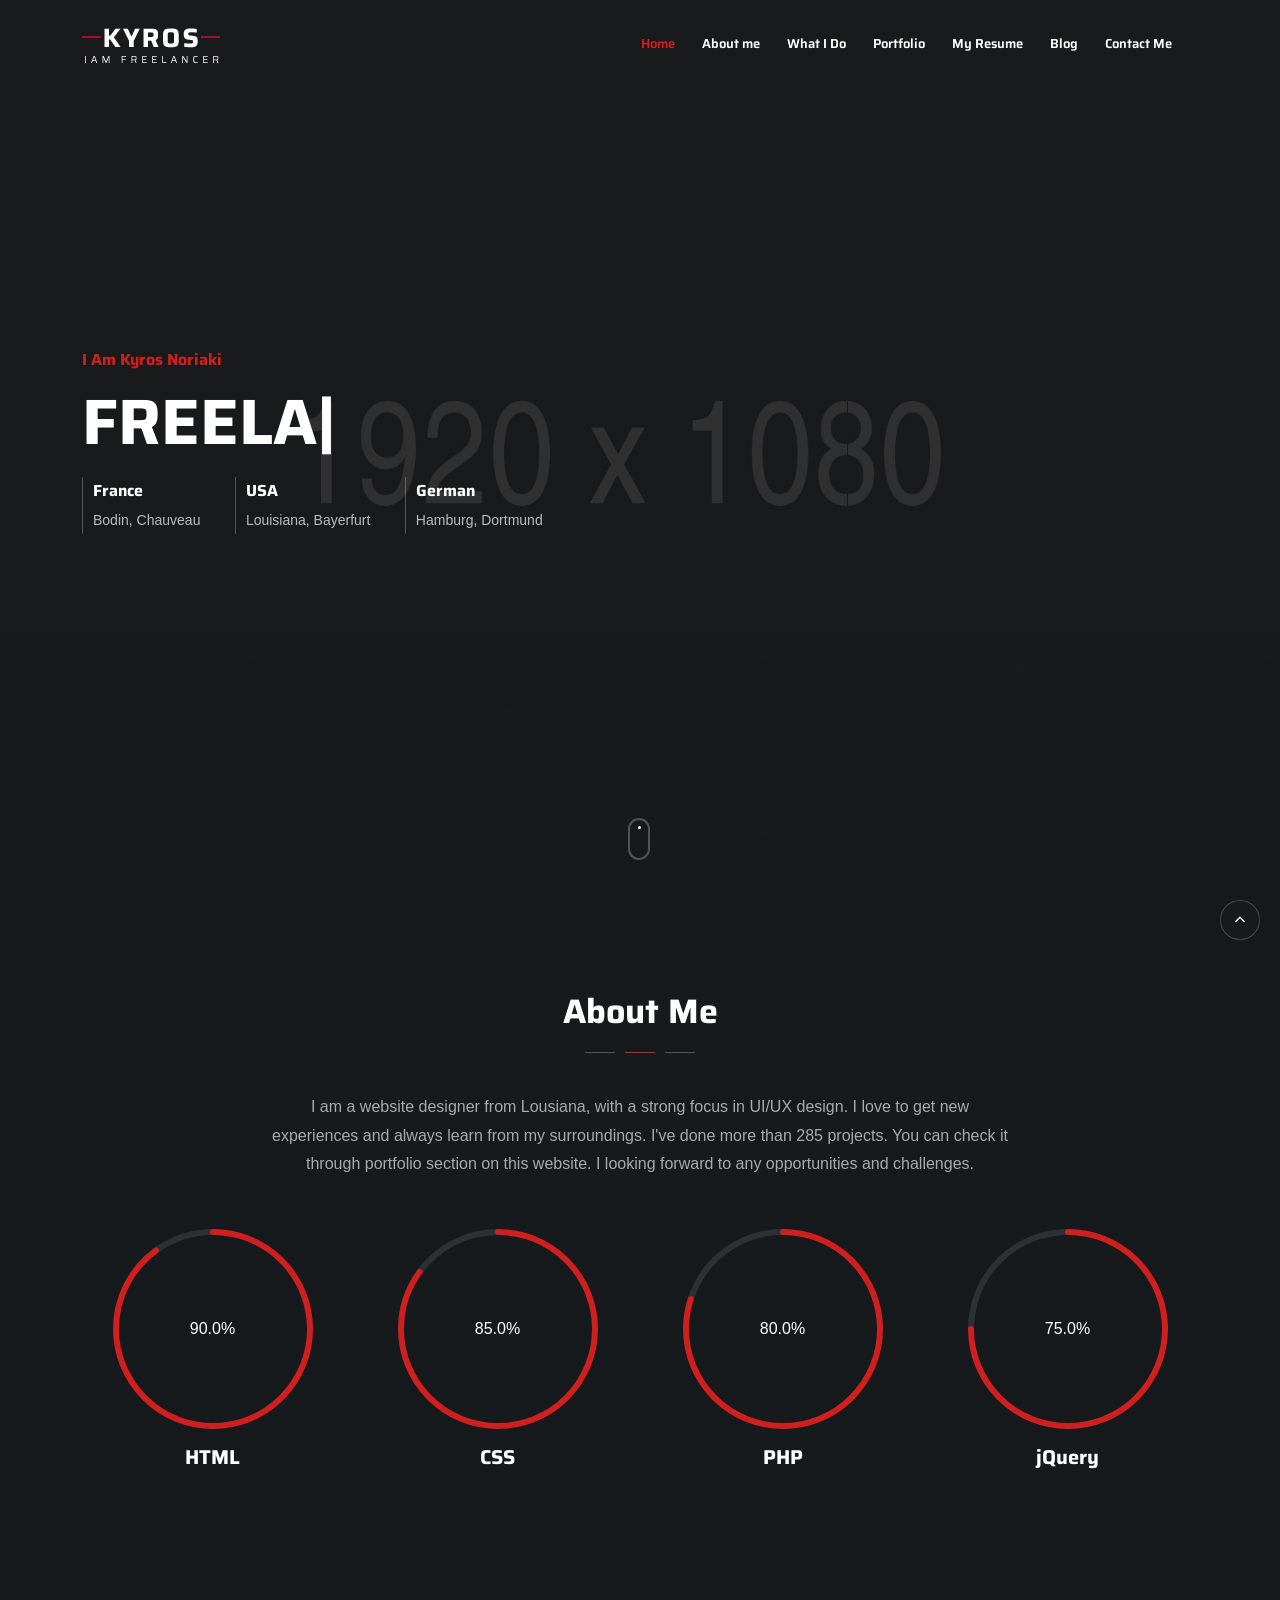
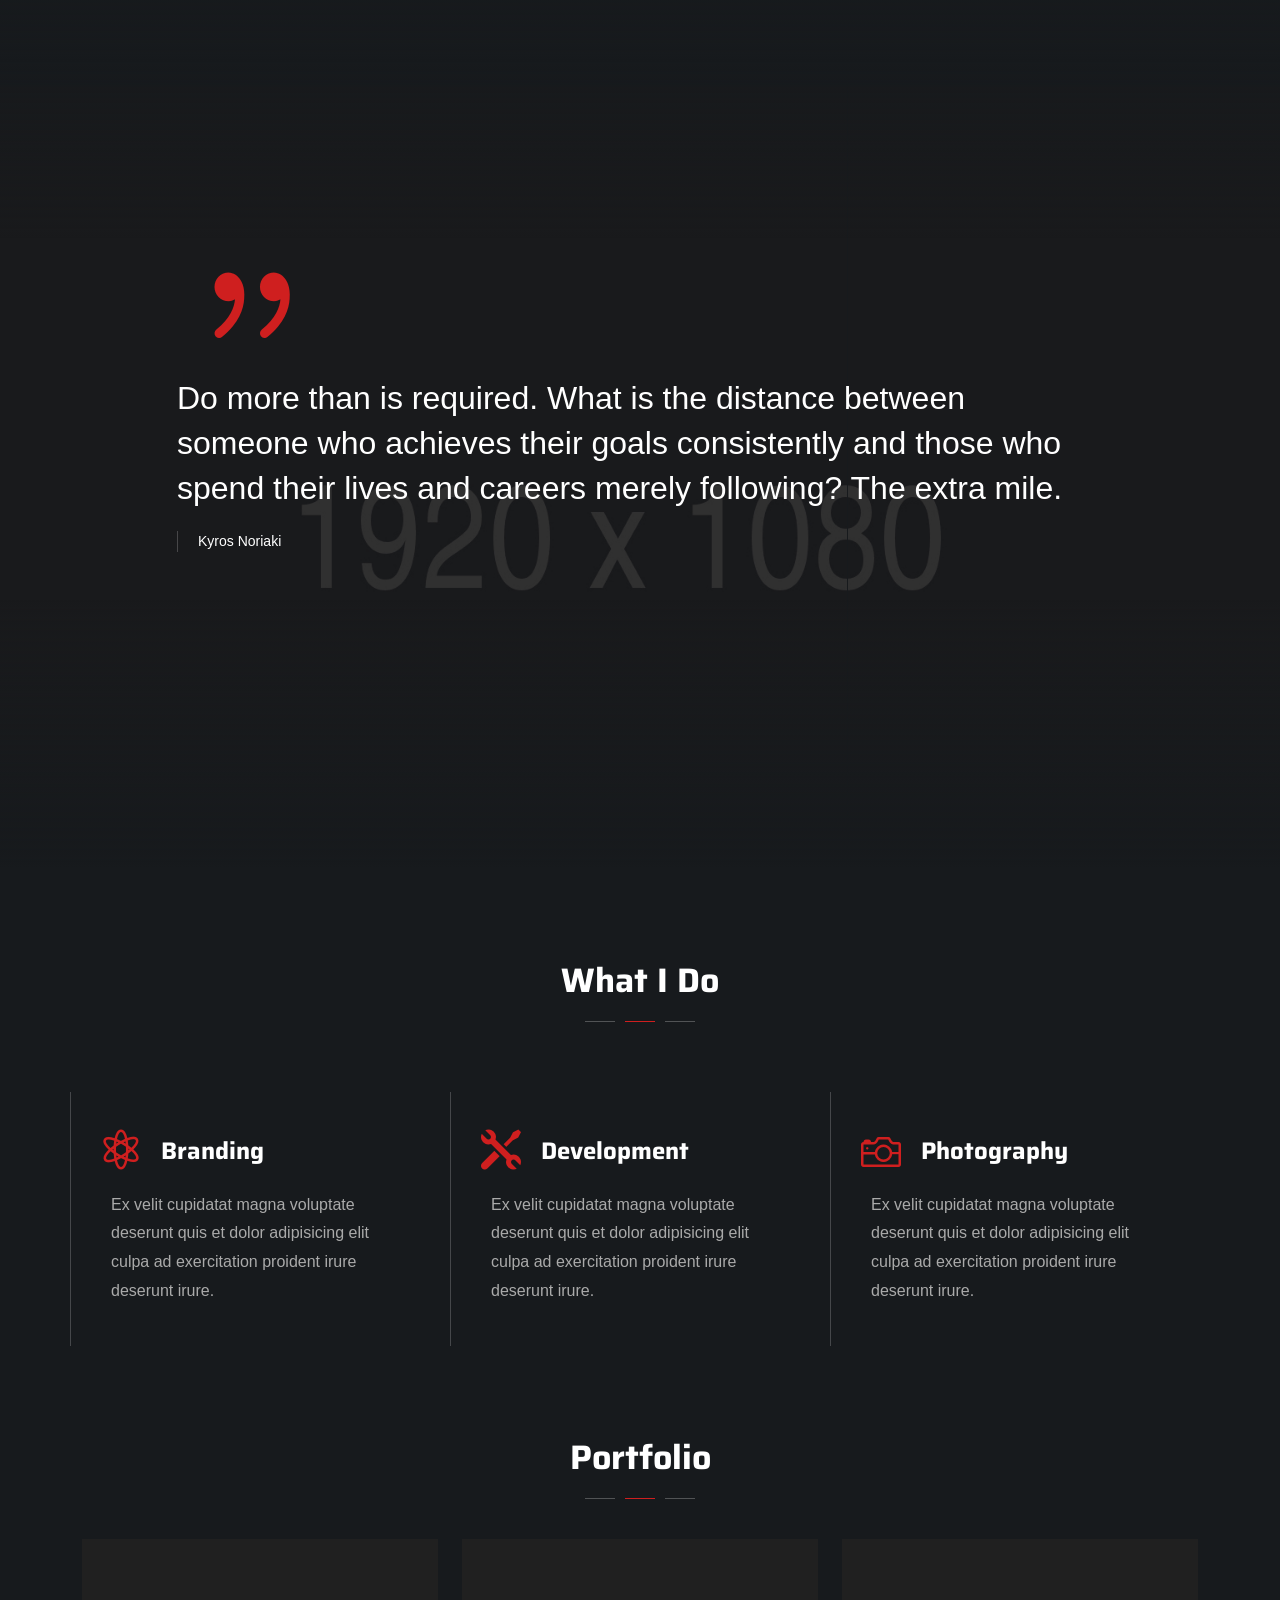
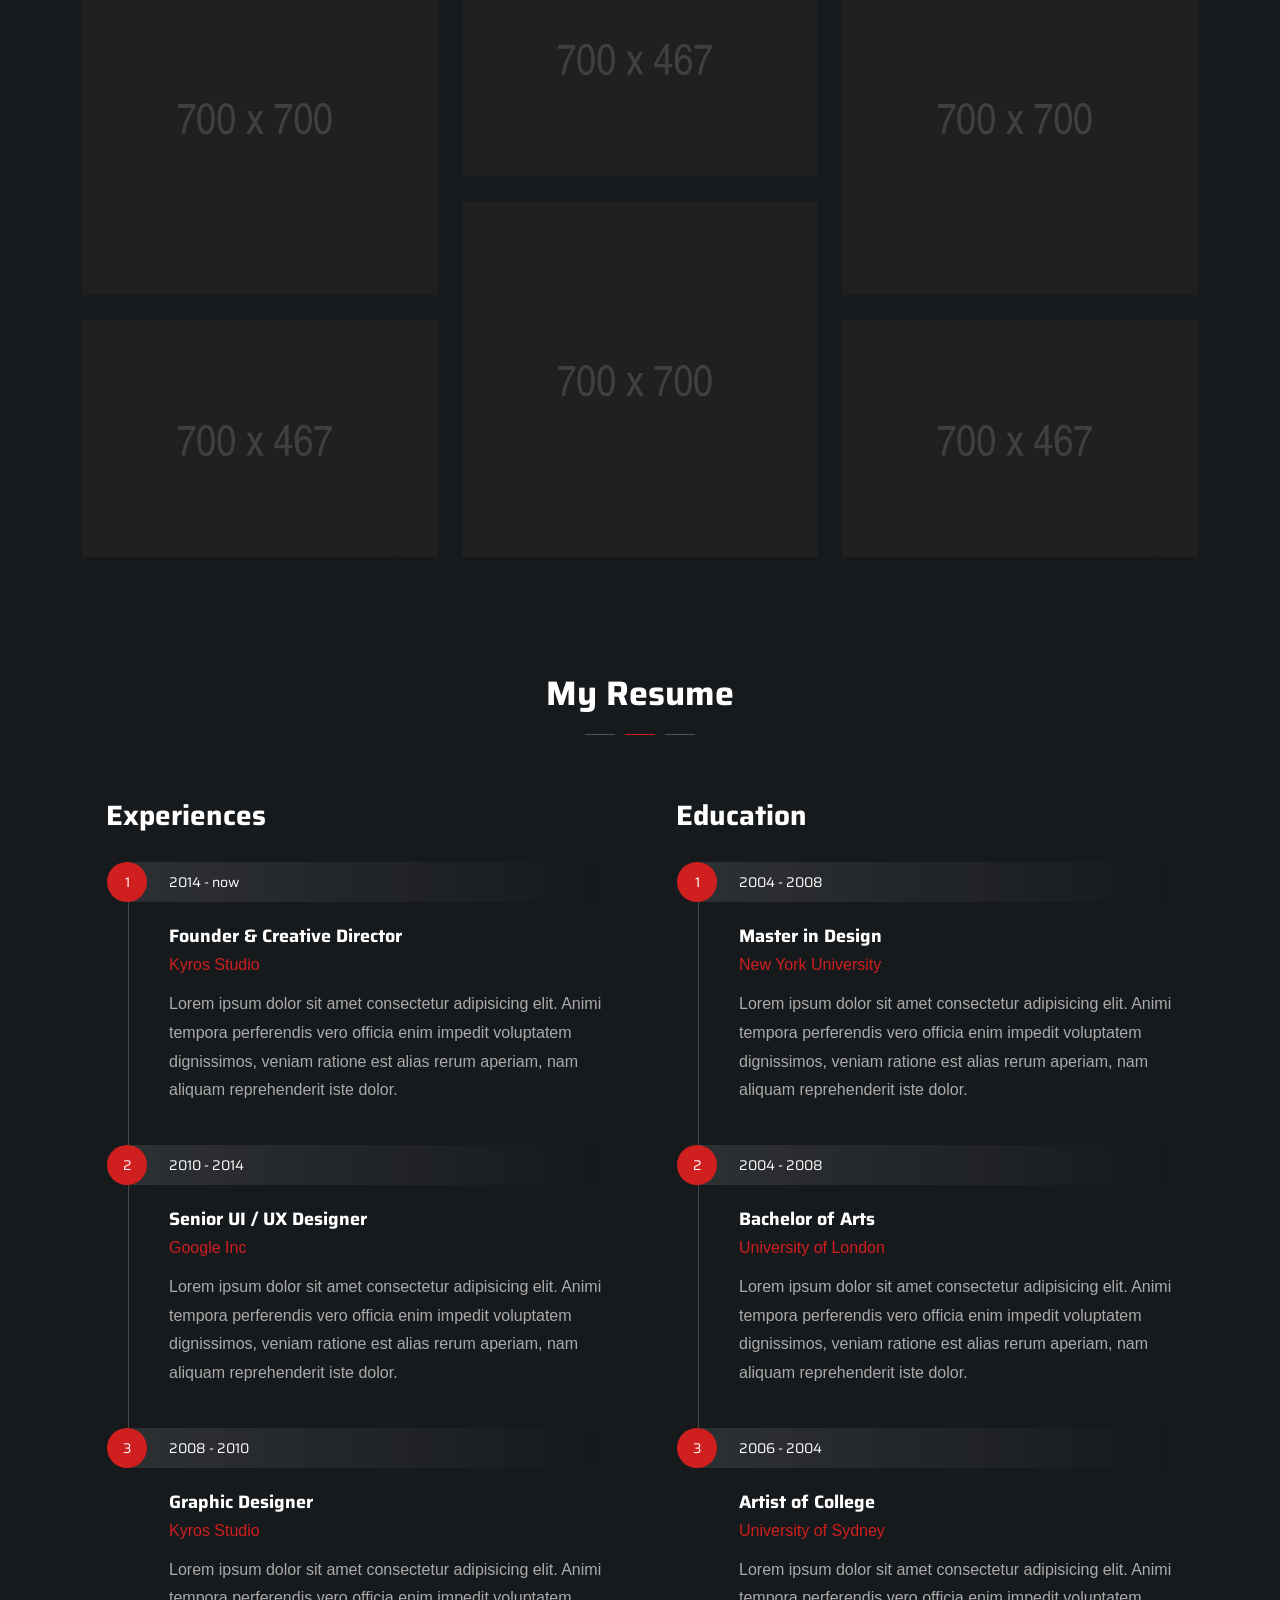
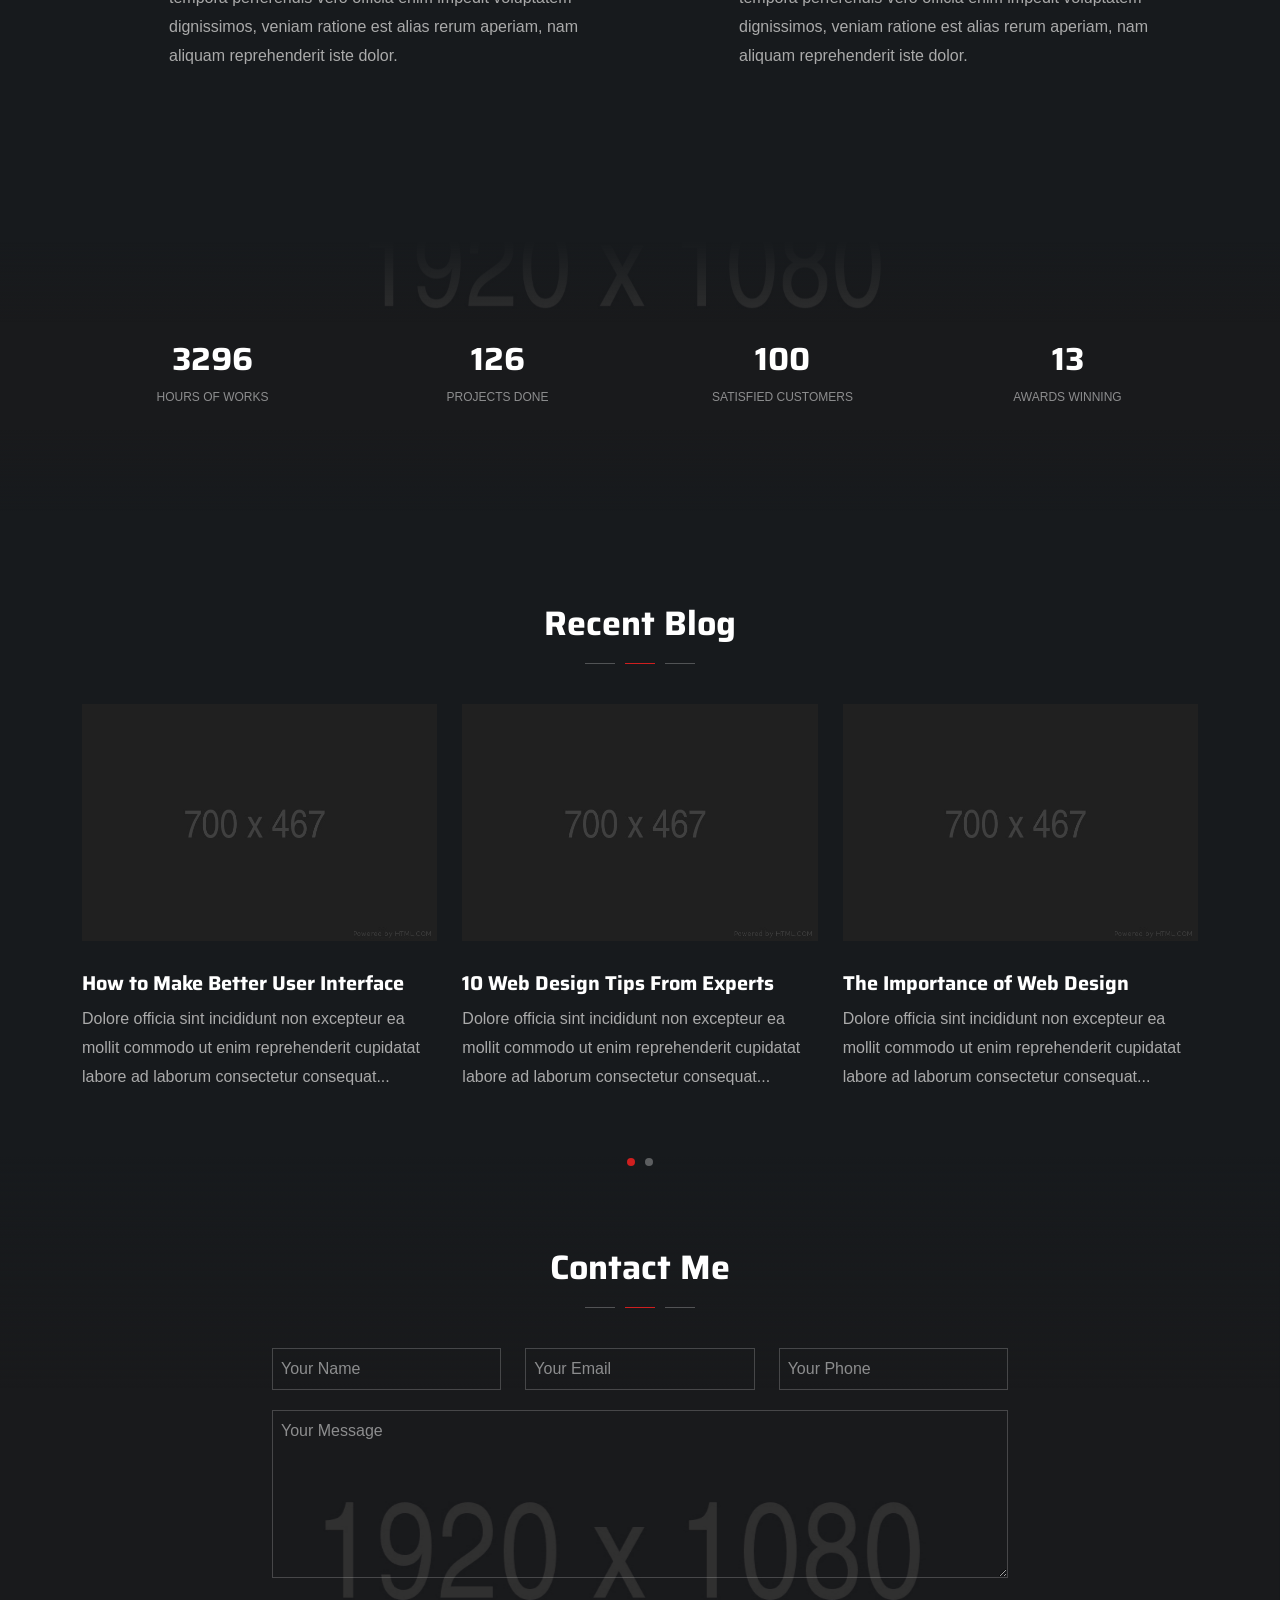
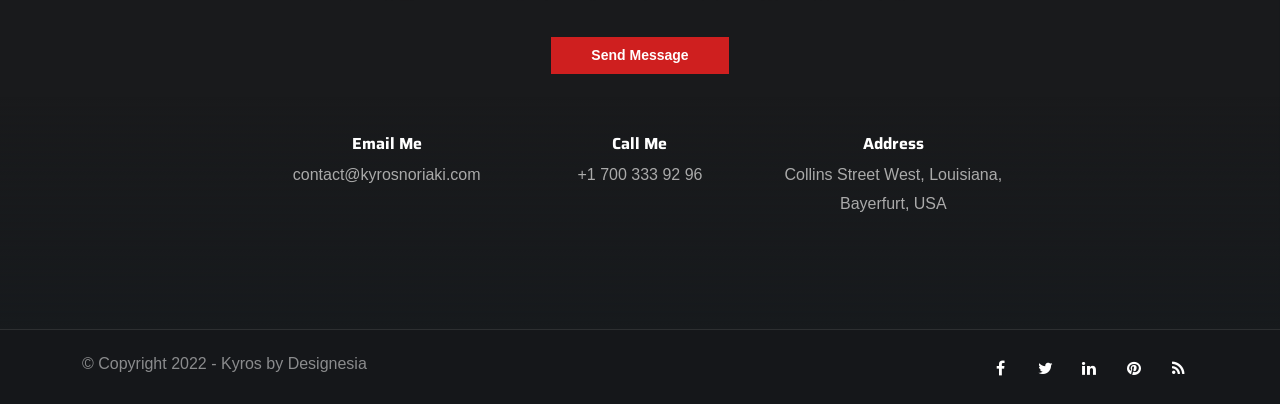
<file: temp/frontend/Kyros HTML/index.html>
<!DOCTYPE html>
<html lang="zxx">

<head>
    <title>Kyros - Personal Website</title>
    <link rel="icon" href="images/icon.png" type="image/gif" sizes="16x16">
    <meta content="text/html;charset=utf-8" http-equiv="Content-Type">
    <meta content="width=device-width, initial-scale=1.0" name="viewport" />
    <meta content="Kyros - Personal Website" name="description" />
    <meta content="" name="keywords" />
    <meta content="" name="author" />
    <!-- CSS Files
    ================================================== -->
    <link href="css/bootstrap.min.css" rel="stylesheet" type="text/css" id="bootstrap" />
    <link href="css/plugins.css" rel="stylesheet" type="text/css" />
    <link href="css/style.css" rel="stylesheet" type="text/css" />
    <style>
        :root {
            --primary-color: #CF1F1F;
            --primary-color-rgb: 207, 31, 31;
        }
    </style>
    <link href="css/coloring.css" rel="stylesheet" type="text/css" />
</head>

<body class="onepage dark-scheme">
    <div id="wrapper">
        <!-- header begin -->
        <header class="transparent">
            <div class="container">
                <div class="row">
                    <div class="col-md-12">
                        <div class="de-flex sm-pt10">
                            <div class="de-flex-col">
                                <div class="de-flex-col">
                                    <!-- logo begin -->
                                    <div id="logo">
                                        <a href="index.html">
                                            <img alt="" class="logo" src="images/logo.png" />
                                            <img alt="" class="logo-2" src="images/logo.png" />
                                        </a>
                                    </div>
                                    <!-- logo close -->
                                </div>
                            </div>
                            <div class="de-flex-col header-col-right">
                                <ul id="mainmenu">
                                    <li><a class="active" href="#top">Home<span></span></a></li>
                                    <li><a href="#section-about">About me<span></span></a></li>
                                    <li><a href="#section-services">What I Do<span></span></a></li>
                                    <li><a href="#section-portfolio">Portfolio<span></span></a></li>
                                    <li><a href="#section-resume">My Resume<span></span></a></li>
                                    <li><a href="#section-blog">Blog<span></span></a></li>
                                    <li><a href="#section-contact">Contact Me<span></span></a></li>
                                </ul>
                                <div class="menu_side_area">
                                    <span id="menu-btn"></span>
                                </div>
                            </div>
                        </div>
                    </div>
                </div>
            </div>
        </header>
        <!-- header close -->
        <!-- content begin -->
        <div class="no-bottom no-top" id="content">
            <div id="top"></div>

            <!-- page preloader begin -->
            <div id="preloader">
                <div class="preloader1"></div>
            </div>
            <!-- page preloader close -->

            <!-- float text begin -->
            <div class="float-text">
                <div class="de_social-icons">
                    <a href="#"><i class="fa fa-facebook fa-lg"></i></a>
                    <a href="#"><i class="fa fa-twitter fa-lg"></i></a>
                    <a href="#"><i class="fa fa-instagram fa-lg"></i></a>
                </div>
                <span>Follow Me</span>
            </div>
            <!-- float text close -->

            <!-- load external content begin -->
            <div id="de_modal">
                <button class="button-close"></button>
                <div class="d-modal-loader"></div>
            </div>
             <!-- load external content close -->

            <section aria-label="section" class="jarallax no-top no-bottom text-light">
                <img src="images/background/1.jpg" class="jarallax-img" alt="">
                <div class="v-center">
                    <div class="container">
                        <div class="row align-items-center">
                            <div class="col-md-12">
                                <h6 class="wow fadeInUp" data-wow-delay=".4s"><span class="id-color-2">I Am Kyros Noriaki</span></h6>
                                <div class="spacer-10"></div>
                                <div class="h1_big text-white wow fadeInUp" data-wow-delay=".6s">
                                    <div class="typed-strings">
                                        <p>Freelancer</p>
                                        <p>Programmer</p>
                                        <p>Photographer</p>
                                    </div>
                                    <div class="typed"></div>
                                </div>
                            </div>
                            <div class="spacer-20"></div>
                            <ul class="list_location wow fadeInUp" data-wow-delay=".8s">
                                <li><span>France</span>Bodin, Chauveau</li>
                                <li><span>USA</span>Louisiana, Bayerfurt</li>
                                <li><span>German</span>Hamburg, Dortmund</li>
                            </ul>
                        </div>
                    </div>
                </div>
                <a href="#section-about" class="mouse-icon-click scroll-to wow fadeInUp" data-wow-delay=".8s">
                    <span class="mouse fadeScroll relative" data-scroll-speed="10">
                        <span class="scroll"></span>
                    </span>
                </a>
                <div class="de-gradient-edge-bottom"></div>
            </section>
            <section id="section-about">
                <div class="container relative">
                    <div class="row">
                        <div class="col-md-12 text-center wow fadeInUp">
                            <h2>About Me</h2>
                            <div class="space-border"></div>
                        </div>
                        <div class="col-md-8 offset-md-2 text-center wow fadeInUp">
                            <p>I am a website designer from Lousiana, with a strong focus in UI/UX design. I love to get new experiences and always learn from my surroundings. I've done more than 285 projects. You can check it through portfolio section on
                                this website. I looking forward to any opportunities and challenges. </p>
                        </div>
                        <div class="spacer-single"></div>
                        <div class="col-lg-3 position-relative wow fadeIn" data-wow-delay=".2s">
                            <div class="position-relative">
                                <div class="progressbar" data-animate="false">
                                    <div class="circle" data-percent="90">
                                        <div></div>
                                    </div>
                                    <h4>HTML</h4>
                                </div>
                            </div>
                        </div>
                        <div class="col-lg-3 position-relative wow fadeIn" data-wow-delay=".4s">
                            <div class="position-relative">
                                <div class="progressbar" data-animate="false">
                                    <div class="circle" data-percent="85">
                                        <div></div>
                                    </div>
                                    <h4>CSS</h4>
                                </div>
                            </div>
                        </div>
                        <div class="col-lg-3 position-relative wow fadeIn" data-wow-delay=".6s">
                            <div class="position-relative">
                                <div class="progressbar" data-animate="false">
                                    <div class="circle" data-percent="80">
                                        <div></div>
                                    </div>
                                    <h4>PHP</h4>
                                </div>
                            </div>
                        </div>
                        <div class="col-lg-3 position-relative wow fadeIn" data-wow-delay=".8s">
                            <div class="position-relative">
                                <div class="progressbar" data-animate="false">
                                    <div class="circle" data-percent="75">
                                        <div></div>
                                    </div>
                                    <h4>jQuery</h4>
                                </div>
                            </div>
                        </div>
                    </div>
                </div>
            </section>
            <section id="section-my-quote" aria-label="section" class="jarallax no-top no-bottom">
                <div class="de-gradient-edge-top"></div>
                <img src="images/background/2.jpg" class="jarallax-img" alt="">
                <div class="v-center">
                    <div class="container">
                        <div class="row align-items-center">
                            <div class="col-md-10 offset-md-1">
                                <blockquote class="q-big wow fadeIn" data-wow-duration="3s">
                                    <i class="d-big icon_quotations"></i>
                                    Do more than is required. What is the distance between someone who achieves their goals consistently and those who spend their lives and careers merely following? The extra mile.
                                    <span class="d-quote-by">Kyros Noriaki</span>
                                </blockquote>
                                <div class="spacer-double"></div>
                            </div>
                        </div>
                    </div>
                </div>
                <div class="de-gradient-edge-bottom"></div>
            </section>
            <section id="section-services" class="no-bottom">
                <div class="container relative">
                    <div class="row">
                        <div class="col-md-12 text-center wow fadeInUp">
                            <h2>What I Do</h2>
                            <div class="space-border"></div>
                        </div>
                        <div class="spacer-single"></div>
                        <div class="row g-0">
                            <div class="col-lg-4 wow fadeIn" data-wow-delay=".2s">
                                <div class="de_3d-box">
                                    <div class="d-inner">
                                        <i class="icon_genius id-color-2"></i>
                                        <div class="text">
                                            <h3>Branding</h3>
                                            Ex velit cupidatat magna voluptate deserunt quis et dolor adipisicing elit culpa ad exercitation proident irure deserunt irure.
                                        </div>
                                    </div>
                                </div>
                            </div>
                            <div class="col-lg-4 wow fadeIn" data-wow-delay=".4s">
                                <div class="de_3d-box">
                                    <div class="d-inner">
                                        <i class="icon_tools id-color-2"></i>
                                        <div class="text">
                                            <h3>Development</h3>
                                            Ex velit cupidatat magna voluptate deserunt quis et dolor adipisicing elit culpa ad exercitation proident irure deserunt irure.
                                        </div>
                                    </div>
                                </div>
                            </div>
                            <div class="col-lg-4 wow fadeIn" data-wow-delay=".6s">
                                <div class="de_3d-box">
                                    <div class="d-inner">
                                        <i class="icon_camera_alt id-color-2"></i>
                                        <div class="text">
                                            <h3>Photography</h3>
                                            Ex velit cupidatat magna voluptate deserunt quis et dolor adipisicing elit culpa ad exercitation proident irure deserunt irure.
                                        </div>
                                    </div>
                                </div>
                            </div>
                        </div>
                    </div>
                </div>
            </section>
            <section id="section-portfolio" class="no-bottom">
                <div class="container relative">
                    <div class="row">
                        <div class="col-md-12 text-center wow fadeInUp">
                            <h2>Portfolio</h2>
                            <div class="space-border"></div>
                        </div>
                    </div>
                    <div id="gallery" class="row sequence">
                        <div class="col-md-4 item wow">
                            <div class="de_modal" data-url="single-project.html">
                                <div class="card-image-1 mod-c" data-tilt>
                                    <div class="d-text">
                                        <h3>Archi Interior Design</h3>
                                        <h5 class="d-tag">website</h5>
                                    </div>
                                    <img src="images/gallery/1.jpg" class="img-fluid" alt="">
                                </div>
                            </div>
                        </div>
                        <div class="col-md-4 item wow">
                            <div class="de_modal" data-url="single-project.html">
                                <div class="card-image-1 mod-c" data-tilt>
                                    <div class="d-text">
                                        <h3>Rockfest Event</h3>
                                        <h5 class="d-tag">website</h5>
                                    </div>
                                    <img src="images/gallery/2.jpg" class="img-fluid" alt="">
                                </div>
                            </div>
                        </div>
                        <div class="col-md-4 item wow">
                            <div class="de_modal" data-url="single-project.html">
                                <div class="card-image-1 mod-c" data-tilt>
                                    <div class="d-text">
                                        <h3>Justica Lawyer</h3>
                                        <h5 class="d-tag">website</h5>
                                    </div>
                                    <img src="images/gallery/3.jpg" class="img-fluid" alt="">
                                </div>
                            </div>
                        </div>
                        <div class="col-md-4 item wow">
                            <div class="de_modal" data-url="single-project.html">
                                <div class="card-image-1 mod-c" data-tilt>
                                    <div class="d-text">
                                        <h3>Bluetec App</h3>
                                        <h5 class="d-tag">website</h5>
                                    </div>
                                    <img src="images/gallery/4.jpg" class="img-fluid" alt="">
                                </div>
                            </div>
                        </div>
                        <div class="col-md-4 item wow">
                            <div class="de_modal" data-url="single-project.html">
                                <div class="card-image-1 mod-c" data-tilt>
                                    <div class="d-text">
                                        <h3>Uhost Hosting</h3>
                                        <h5 class="d-tag">website</h5>
                                    </div>
                                    <img src="images/gallery/5.jpg" class="img-fluid" alt="">
                                </div>
                            </div>
                        </div>
                        <div class="col-md-4 item wow">
                            <div class="de_modal" data-url="single-project.html">
                                <div class="card-image-1 mod-c" data-tilt>
                                    <div class="d-text">
                                        <h3>Bolo Creative</h3>
                                        <h5 class="d-tag">website</h5>
                                    </div>
                                    <img src="images/gallery/6.jpg" class="img-fluid" alt="">
                                </div>
                            </div>
                        </div>
                    </div>
                </div>
            </section>
            <section id="section-resume">
                <div class="container relative">
                    <div class="row">
                        <div class="col-md-12 text-center wow fadeInUp">
                            <h2>My Resume</h2>
                            <div class="space-border"></div>
                        </div>
                    </div>
                    <div class="row gh-5">
                        <div class="col-lg-6 wow fadeInUp">
                            <div class="p-4">
                                <h3 class="s_border">Experiences</h3>
                                <ul class="d_timeline">
                                    <li class="d_timeline-item">
                                        <h3 class="d_timeline-title">2014 - now</h3>
                                        <p class="d_timeline-text"><span class="d_title">Founder &amp; Creative Director</span><span class="d_company">Kyros Studio</span>Lorem ipsum dolor sit amet consectetur adipisicing elit. Animi tempora perferendis vero officia enim impedit voluptatem dignissimos, veniam ratione est alias rerum aperiam, nam aliquam reprehenderit iste dolor.</p>
                                    </li>
                                    <li class="d_timeline-item">
                                        <h3 class="d_timeline-title">2010 - 2014</h3>
                                        <p class="d_timeline-text"><span class="d_title">Senior UI / UX Designer</span><span class="d_company">Google Inc</span>Lorem ipsum dolor sit amet consectetur adipisicing elit. Animi tempora perferendis vero officia enim impedit voluptatem dignissimos, veniam ratione est alias rerum aperiam, nam aliquam reprehenderit iste dolor.</p>
                                    </li>
                                    <li class="d_timeline-item">
                                        <h3 class="d_timeline-title">2008 - 2010</h3>
                                        <p class="d_timeline-text"><span class="d_title">Graphic Designer</span><span class="d_company">Kyros Studio</span>Lorem ipsum dolor sit amet consectetur adipisicing elit. Animi tempora perferendis vero officia enim impedit voluptatem dignissimos, veniam ratione est alias rerum aperiam, nam aliquam reprehenderit iste dolor.</p>
                                    </li>
                                </ul>
                            </div>
                        </div>
                        <div class="col-lg-6 wow fadeInUp">
                            <div class="p-4">
                                <h3 class="s_border">Education</h3>
                                <ul class="d_timeline">
                                    <li class="d_timeline-item">
                                        <h3 class="d_timeline-title">2004 - 2008</h3>
                                        <p class="d_timeline-text"><span class="d_title">Master in Design</span><span class="d_company">New York University</span>Lorem ipsum dolor sit amet consectetur adipisicing elit. Animi tempora perferendis vero officia enim impedit voluptatem dignissimos, veniam ratione est alias rerum aperiam, nam aliquam reprehenderit iste dolor.</p>
                                    </li>
                                    <li class="d_timeline-item">
                                        <h3 class="d_timeline-title">2004 - 2008</h3>
                                        <p class="d_timeline-text"><span class="d_title">Bachelor of Arts</span><span class="d_company">University of London</span>Lorem ipsum dolor sit amet consectetur adipisicing elit. Animi tempora perferendis vero officia enim impedit voluptatem dignissimos, veniam ratione est alias rerum aperiam, nam aliquam reprehenderit iste dolor.</p>
                                    </li>
                                    <li class="d_timeline-item">
                                        <h3 class="d_timeline-title">2006 - 2004</h3>
                                        <p class="d_timeline-text"><span class="d_title">Artist of College</span><span class="d_company">University of Sydney</span>Lorem ipsum dolor sit amet consectetur adipisicing elit. Animi tempora perferendis vero officia enim impedit voluptatem dignissimos, veniam ratione est alias rerum aperiam, nam aliquam reprehenderit iste dolor.</p>
                                    </li>
                                </ul>
                            </div>
                        </div>
                    </div>
                </div>
            </section>
            <section id="section-fun-facts" aria-label="section" class="jarallax">
                <div class="de-gradient-edge-top"></div>
                <img src="images/background/3.jpg" class="jarallax-img" alt="">
                <div class="container">
                        <div class="row">
                            <div class="col-md-3 wow fadeIn" data-wow-delay="0">
                                <div class="de_count text-center">
                                    <h3 class="timer" data-to="8240" data-speed="2500">0</h3>
                                    <span>Hours of Works</span>
                                </div>
                            </div>

                            <div class="col-md-3 wow fadeIn" data-wow-delay=".25s">
                                <div class="de_count text-center">
                                    <h3 class="timer" data-to="315" data-speed="2500">0</h3>
                                    <span>Projects Done</span>
                                </div>
                            </div>

                            <div class="col-md-3 wow fadeIn" data-wow-delay=".5s">
                                <div class="de_count text-center">
                                    <h3 class="timer" data-to="250" data-speed="2500">0</h3>
                                    <span>Satisfied Customers</span>
                                </div>
                            </div>

                            <div class="col-md-3 wow fadeIn" data-wow-delay=".75s">
                                <div class="de_count text-center">
                                    <h3 class="timer" data-to="32" data-speed="2500">0</h3>
                                    <span>Awards Winning</span>
                                </div>
                            </div>
                        </div>
                    </div>
                <div class="de-gradient-edge-bottom"></div>
            </section>
            <section id="section-blog" class="no-bottom">
                <div class="container relative">
                    <div class="row">
                        <div class="col-md-12 text-center wow fadeInUp">
                            <h2>Recent Blog</h2>
                            <div class="space-border"></div>
                        </div>
                    </div>
                    <div id="carousel-blog" class="owl-carousel wow fadeInUp">
                        <div class="bloglist item">
                            <div class="post-content">
                                <div class="post-image">
                                    <div class="de_modal" data-url="single-blog.html"><img alt="" src="images/blog/1.jpg" class="lazy grayscale"></div>
                                </div>
                                <div class="post-text">
                                    <h4 class="de_modal" data-url="single-blog.html">How to Make Better User Interface</h4>
                                    <p>Dolore officia sint incididunt non excepteur ea mollit commodo ut enim reprehenderit cupidatat labore ad laborum consectetur consequat...</p>
                                </div>
                            </div>
                        </div>
                        <div class="bloglist item">
                            <div class="post-content">
                                <div class="post-image">
                                    <div class="de_modal" data-url="single-blog.html"><img alt="" src="images/blog/2.jpg" class="lazy grayscale"></div>
                                </div>
                                <div class="post-text">
                                    <h4 class="de_modal" data-url="single-blog.html">10 Web Design Tips From Experts</h4>
                                    <p>Dolore officia sint incididunt non excepteur ea mollit commodo ut enim reprehenderit cupidatat labore ad laborum consectetur consequat...</p>
                                </div>
                            </div>
                        </div>
                        <div class="bloglist item">
                            <div class="post-content">
                                <div class="post-image">
                                    <div class="de_modal" data-url="single-blog.html"><img alt="" src="images/blog/3.jpg" class="lazy grayscale"></div>
                                </div>
                                <div class="post-text">
                                    <h4 class="de_modal" data-url="single-blog.html">The Importance of Web Design</h4>
                                    <p>Dolore officia sint incididunt non excepteur ea mollit commodo ut enim reprehenderit cupidatat labore ad laborum consectetur consequat...</p>
                                </div>
                            </div>
                        </div>
                        <div class="bloglist item">
                            <div class="post-content">
                                <div class="post-image">
                                    <div class="de_modal" data-url="single-blog.html"><img alt="" src="images/blog/4.jpg" class="lazy grayscale"></div>
                                </div>
                                <div class="post-text">
                                    <h4 class="de_modal" data-url="single-blog.html">10 Web Design Tips From Experts</h4>
                                    <p>Dolore officia sint incididunt non excepteur ea mollit commodo ut enim reprehenderit cupidatat labore ad laborum consectetur consequat...</p>
                                </div>
                            </div>
                        </div>
                        <div class="bloglist item">
                            <div class="post-content">
                                <div class="post-image">
                                    <div class="de_modal" data-url="single-blog.html"><img alt="" src="images/blog/5.jpg" class="lazy grayscale"></div>
                                </div>
                                <div class="post-text">
                                    <h4 class="de_modal" data-url="single-blog.html">The Importance of Web Design</h4>
                                    <p>Dolore officia sint incididunt non excepteur ea mollit commodo ut enim reprehenderit cupidatat labore ad laborum consectetur consequat...</p>
                                </div>
                            </div>
                        </div>
                        <div class="bloglist item">
                            <div class="post-content">
                                <div class="post-image">
                                    <div class="de_modal" data-url="single-blog.html"><img alt="" src="images/blog/6.jpg" class="lazy grayscale"></div>
                                </div>
                                <div class="post-text">
                                    <h4 class="de_modal" data-url="single-blog.html">Tips for Healthy Teeth<span></span></h4>
                                    <p>Dolore officia sint incididunt non excepteur ea mollit commodo ut enim reprehenderit cupidatat labore ad laborum consectetur consequat...</p>
                                </div>
                            </div>
                        </div>
                    </div>
                </div>
            </section>
            <section id="section-contact" class="jarallax">
                <div class="de-gradient-edge-top"></div>
                <img src="images/background/5.jpg" class="jarallax-img" alt="">
                <div class="container z-index-1000">
                    <div class="row">
                        <div class="col-md-12 text-center wow fadeInUp">
                            <h2>Contact Me</h2>
                            <div class="space-border"></div>
                        </div>
                        <div class="col-lg-8 offset-lg-2 wow fadeInUp">
                            <div class="contact_form_wrapper">
                                <form name="contactForm" id="contact_form" class="form-border" method="post" action="#">
                                    <div class="row">
                                        <div class="col-md-4">
                                            <div class="field-set">
                                                <input type="text" name="Name" id="name" class="form-control" placeholder="Your Name" required>
                                            </div>
                                        </div>
                                        <div class="col-md-4">
                                            <div class="field-set">
                                                <input type="text" name="Email" id="email" class="form-control" placeholder="Your Email" required>
                                            </div>
                                        </div>
                                        <div class="col-md-4">
                                            <div class="field-set">
                                                <input type="text" name="phone" id="phone" class="form-control" placeholder="Your Phone" required>
                                            </div>
                                        </div>
                                    </div>
                                    <div class="text-center">
                                        <div class="field-set">
                                            <textarea name="message" id="message" class="form-control" placeholder="Your Message" required></textarea>
                                        </div>
                                        <div class="g-recaptcha" data-sitekey="copy-your-site-key-here"></div>
                                        <div id='submit' class="mt10">
                                            <input type='submit' id='send_message' value='Send Message' class="btn-main">
                                        </div>

                                        <div id="success_message" class='success'>
                                            Your message has been sent successfully. Refresh this page if you want to send more messages.
                                        </div>
                                        <div id="error_message" class='error'>
                                            Sorry there was an error sending your form.
                                        </div>

                                    </div>
                                </form>
                            </div>
                            <div class="spacer-double"></div>
                            <div class="row text-center wow fadeInUp">
                                <div class="col-md-4">
                                    <div class="wm-1"></div>
                                    <h6>Email Me</h6>
                                    <p>contact@kyrosnoriaki.com</p>
                                </div>
                                <div class="col-md-4">
                                    <div class="wm-1"></div>
                                    <h6>Call Me</h6>
                                    <p>+1 700 333 92 96</p>
                                </div>
                                <div class="col-md-4">
                                    <div class="wm-1"></div>
                                    <h6>Address</h6>
                                    <p>Collins Street West, Louisiana, Bayerfurt, USA</p>
                                </div>
                            </div>
                        </div>
                    </div>
                </div>
                <div class="de-gradient-edge-bottom"></div>
            </section>
        </div>
        <!-- content close -->
        <a href="#" id="back-to-top"></a>
        <!-- footer begin -->
        <footer>
            <div class="container">
                <div class="row">
                    <div class="col-md-6">
                        <a href="index.html">
                            <span class="copy">&copy; Copyright 2022 - Kyros by Designesia</span>
                        </a>
                    </div>
                    <div class="col-md-6">
                        <div class="social-icons">
                            <a href="#"><i class="fa fa-facebook fa-lg"></i></a>
                            <a href="#"><i class="fa fa-twitter fa-lg"></i></a>
                            <a href="#"><i class="fa fa-linkedin fa-lg"></i></a>
                            <a href="#"><i class="fa fa-pinterest fa-lg"></i></a>
                            <a href="#"><i class="fa fa-rss fa-lg"></i></a>
                        </div>
                    </div>
                </div>
            </div>
        </footer>
        <!-- footer close -->
    </div>
    <!-- Javascript Files
    ================================================== -->
    <script src="js/plugins.js"></script>
    <script src="js/designesia.js"></script>
    <script src='https://www.google.com/recaptcha/api.js' async defer></script>
    <script src="form.js"></script>
    <script>
    jQuery(function($) {
        $('.g-recaptcha').attr('data-theme', 'dark');
    });
    </script>
    <script>
    jQuery(document).ready(function() {
        $(function() {
            // jquery typed plugin
            $(".typed").typed({
                stringsElement: $('.typed-strings'),
                typeSpeed: 100,
                backDelay: 500,
                loop: true,
                contentType: 'html', // or text
                // defaults to false for infinite loop
                loopCount: false,
                callback: function() { null; },
                resetCallback: function() { newTyped(); }
            });
        });
    });
    </script>
</body>

</html>
</file>
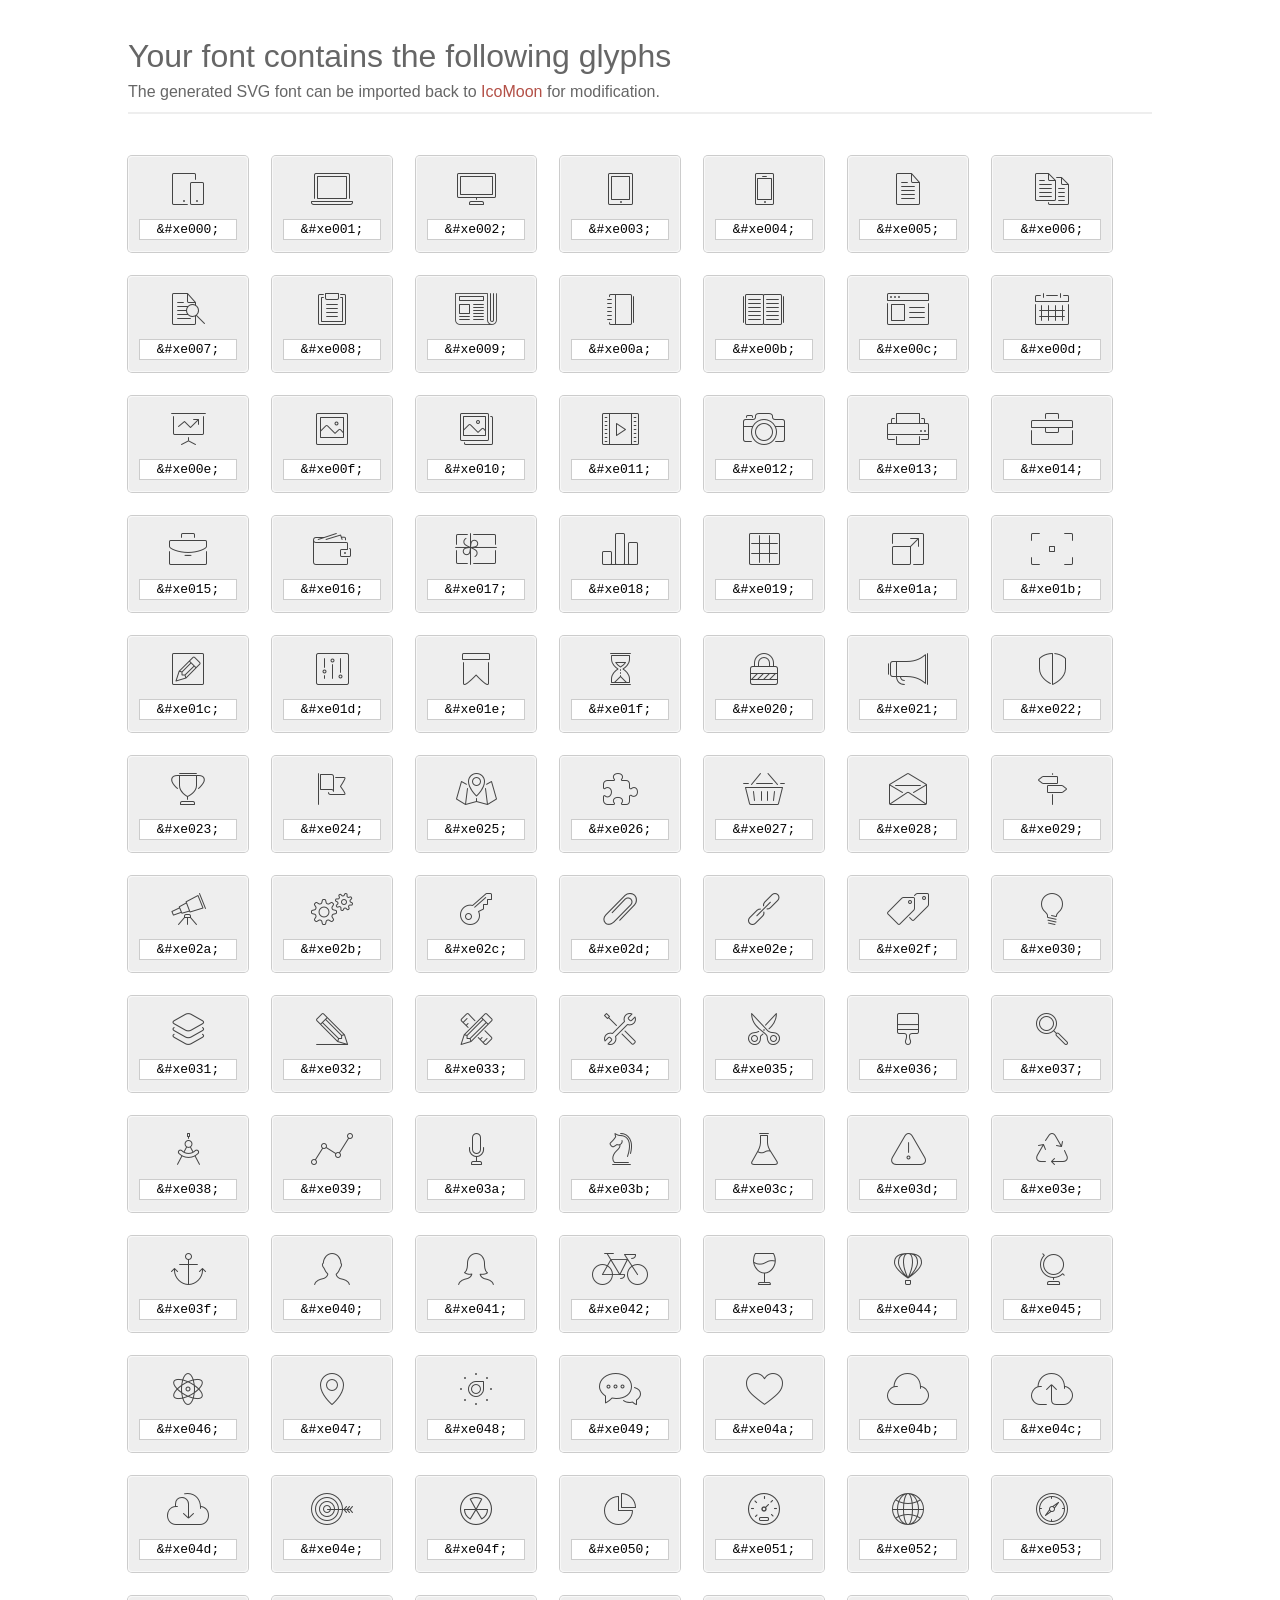
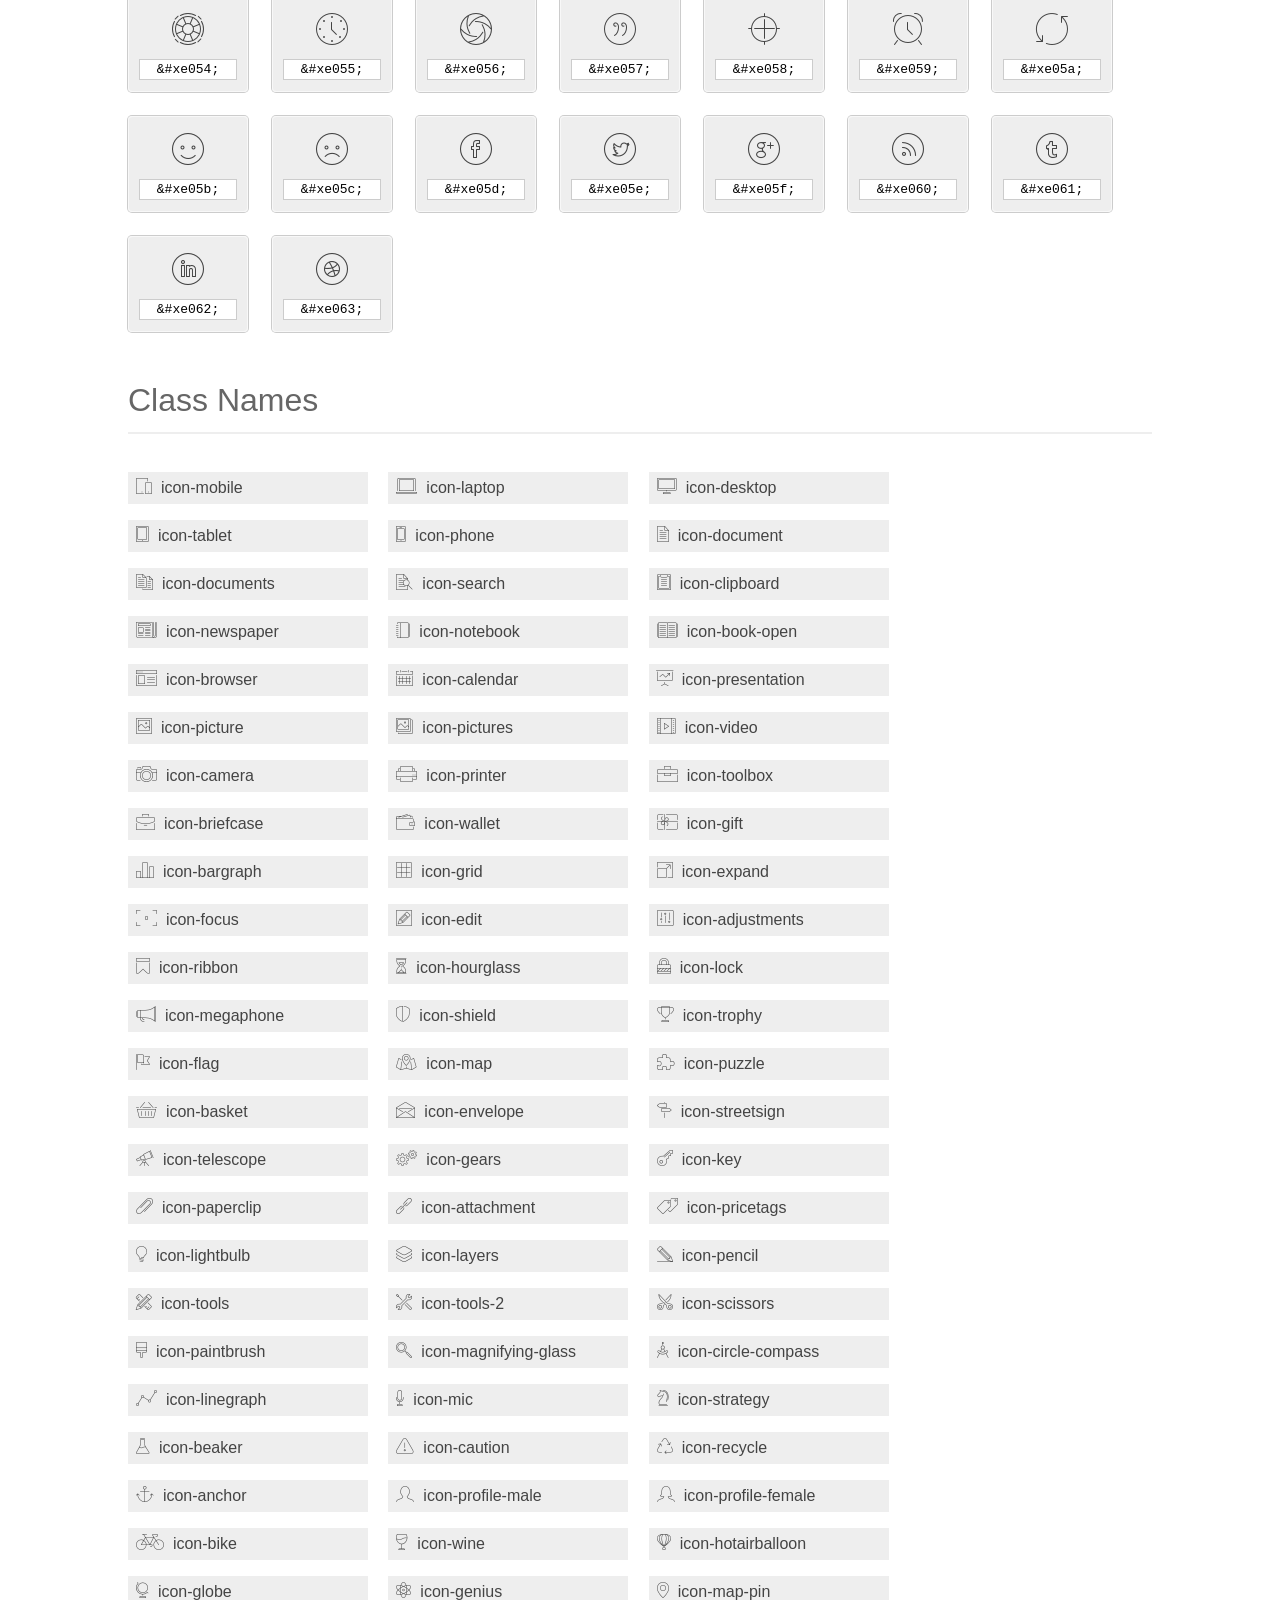
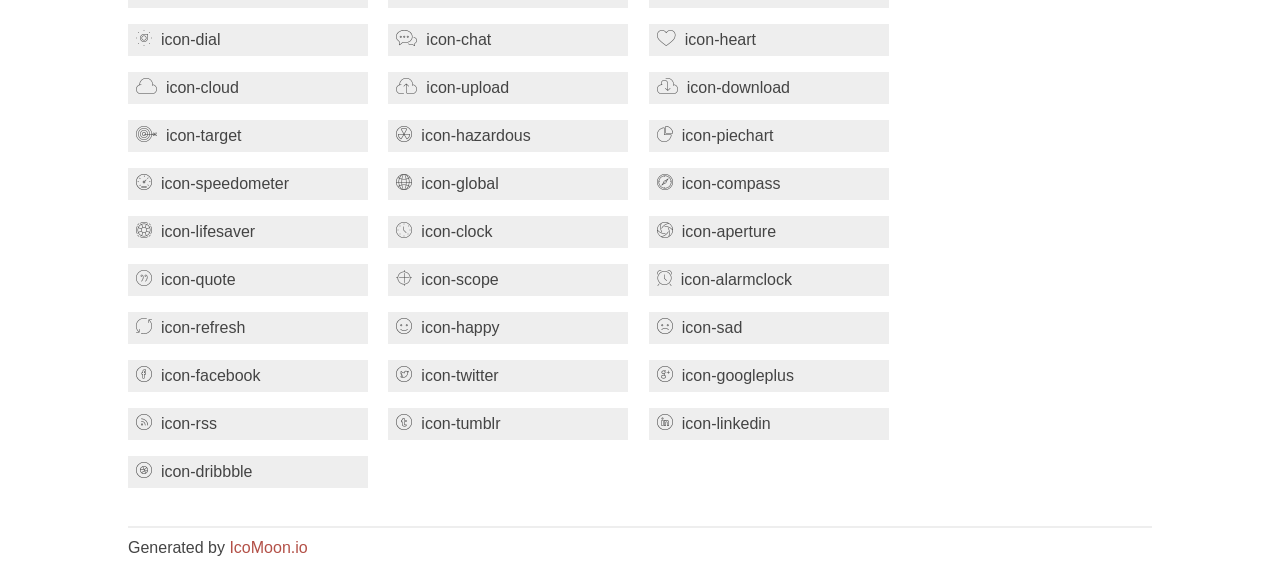
<file: public/frontend/fonts/et-line-font/index.html>
<!doctype html>
<html>
<head>
<title>Your Font/Glyphs</title>
<link rel="stylesheet" href="style.css" />
<!--[if lte IE 7]><script src="lte-ie7.js"></script><![endif]-->
<style>
	section, header, footer {display: block;}
	body {
		font-family: sans-serif;
		color: #444;
		line-height: 1.5;
		font-size: 1em;
	}
	* {
		-moz-box-sizing: border-box;
		-webkit-box-sizing: border-box;
		box-sizing: border-box;
		margin: 0;
		padding: 0;
	}
	.glyph {
		font-size: 16px;
		float: left;
		text-align: center;
		background: #eee;
		padding: .75em;
		margin: .75em 1.5em .75em 0;
		width: 7.5em;
		border-radius: .25em;
		box-shadow: inset 0 0 0 1px #f8f8f8, 0 0 0 1px #CCC;
	}
	.glyph input {
		font-family: consolas, monospace;
		font-size: 13px;
		width: 100%;
		text-align: center;
		border: 0;
		box-shadow: 0 0 0 1px #ccc;
		padding: .125em;
	}
	.w-main {
		width: 80%;
	}
	.centered {
		margin-left: auto;
		margin-right: auto;
	}
	.fs1 {
		font-size: 2em;
	}
	header {
		margin: 2em 0;
		padding-bottom: .5em;
		color: #666;
		box-shadow: 0 2px #eee;
	}
	header h1 {
		font-size: 2em;
		font-weight: normal;
	}
	.clearfix:before, .clearfix:after { content: ""; display: table; }
	.clearfix:after, .clear { clear: both; }
	footer {
		margin-top: 2em;
		padding: .5em 0;
		box-shadow: 0 -2px #eee;
	}
	a, a:visited {
		color: #B35047;
		text-decoration: none;
	}
	a:hover, a:focus {color: #000;}
	.box1 {
		font-size: 16px;
		display: inline-block;
		width: 15em;
		padding: .25em .5em;
		background: #eee;
		margin: .5em 1em .5em 0;
	}
</style>
</head>
<body>
	<div class="w-main centered">
	<section class="mtm clearfix" id="glyphs">
	<header>
		<h1>Your font contains the following glyphs</h1>
		<p>The generated SVG font can be imported back to <a href="http://icomoon.io/app">IcoMoon</a> for modification.</p>
	</header>
	<div class="glyph">
		<div class="fs1" aria-hidden="true" data-icon="&#xe000;"></div>
		<input type="text" readonly="readonly" value="&amp;#xe000;" />
	</div>
	<div class="glyph">
		<div class="fs1" aria-hidden="true" data-icon="&#xe001;"></div>
		<input type="text" readonly="readonly" value="&amp;#xe001;" />
	</div>
	<div class="glyph">
		<div class="fs1" aria-hidden="true" data-icon="&#xe002;"></div>
		<input type="text" readonly="readonly" value="&amp;#xe002;" />
	</div>
	<div class="glyph">
		<div class="fs1" aria-hidden="true" data-icon="&#xe003;"></div>
		<input type="text" readonly="readonly" value="&amp;#xe003;" />
	</div>
	<div class="glyph">
		<div class="fs1" aria-hidden="true" data-icon="&#xe004;"></div>
		<input type="text" readonly="readonly" value="&amp;#xe004;" />
	</div>
	<div class="glyph">
		<div class="fs1" aria-hidden="true" data-icon="&#xe005;"></div>
		<input type="text" readonly="readonly" value="&amp;#xe005;" />
	</div>
	<div class="glyph">
		<div class="fs1" aria-hidden="true" data-icon="&#xe006;"></div>
		<input type="text" readonly="readonly" value="&amp;#xe006;" />
	</div>
	<div class="glyph">
		<div class="fs1" aria-hidden="true" data-icon="&#xe007;"></div>
		<input type="text" readonly="readonly" value="&amp;#xe007;" />
	</div>
	<div class="glyph">
		<div class="fs1" aria-hidden="true" data-icon="&#xe008;"></div>
		<input type="text" readonly="readonly" value="&amp;#xe008;" />
	</div>
	<div class="glyph">
		<div class="fs1" aria-hidden="true" data-icon="&#xe009;"></div>
		<input type="text" readonly="readonly" value="&amp;#xe009;" />
	</div>
	<div class="glyph">
		<div class="fs1" aria-hidden="true" data-icon="&#xe00a;"></div>
		<input type="text" readonly="readonly" value="&amp;#xe00a;" />
	</div>
	<div class="glyph">
		<div class="fs1" aria-hidden="true" data-icon="&#xe00b;"></div>
		<input type="text" readonly="readonly" value="&amp;#xe00b;" />
	</div>
	<div class="glyph">
		<div class="fs1" aria-hidden="true" data-icon="&#xe00c;"></div>
		<input type="text" readonly="readonly" value="&amp;#xe00c;" />
	</div>
	<div class="glyph">
		<div class="fs1" aria-hidden="true" data-icon="&#xe00d;"></div>
		<input type="text" readonly="readonly" value="&amp;#xe00d;" />
	</div>
	<div class="glyph">
		<div class="fs1" aria-hidden="true" data-icon="&#xe00e;"></div>
		<input type="text" readonly="readonly" value="&amp;#xe00e;" />
	</div>
	<div class="glyph">
		<div class="fs1" aria-hidden="true" data-icon="&#xe00f;"></div>
		<input type="text" readonly="readonly" value="&amp;#xe00f;" />
	</div>
	<div class="glyph">
		<div class="fs1" aria-hidden="true" data-icon="&#xe010;"></div>
		<input type="text" readonly="readonly" value="&amp;#xe010;" />
	</div>
	<div class="glyph">
		<div class="fs1" aria-hidden="true" data-icon="&#xe011;"></div>
		<input type="text" readonly="readonly" value="&amp;#xe011;" />
	</div>
	<div class="glyph">
		<div class="fs1" aria-hidden="true" data-icon="&#xe012;"></div>
		<input type="text" readonly="readonly" value="&amp;#xe012;" />
	</div>
	<div class="glyph">
		<div class="fs1" aria-hidden="true" data-icon="&#xe013;"></div>
		<input type="text" readonly="readonly" value="&amp;#xe013;" />
	</div>
	<div class="glyph">
		<div class="fs1" aria-hidden="true" data-icon="&#xe014;"></div>
		<input type="text" readonly="readonly" value="&amp;#xe014;" />
	</div>
	<div class="glyph">
		<div class="fs1" aria-hidden="true" data-icon="&#xe015;"></div>
		<input type="text" readonly="readonly" value="&amp;#xe015;" />
	</div>
	<div class="glyph">
		<div class="fs1" aria-hidden="true" data-icon="&#xe016;"></div>
		<input type="text" readonly="readonly" value="&amp;#xe016;" />
	</div>
	<div class="glyph">
		<div class="fs1" aria-hidden="true" data-icon="&#xe017;"></div>
		<input type="text" readonly="readonly" value="&amp;#xe017;" />
	</div>
	<div class="glyph">
		<div class="fs1" aria-hidden="true" data-icon="&#xe018;"></div>
		<input type="text" readonly="readonly" value="&amp;#xe018;" />
	</div>
	<div class="glyph">
		<div class="fs1" aria-hidden="true" data-icon="&#xe019;"></div>
		<input type="text" readonly="readonly" value="&amp;#xe019;" />
	</div>
	<div class="glyph">
		<div class="fs1" aria-hidden="true" data-icon="&#xe01a;"></div>
		<input type="text" readonly="readonly" value="&amp;#xe01a;" />
	</div>
	<div class="glyph">
		<div class="fs1" aria-hidden="true" data-icon="&#xe01b;"></div>
		<input type="text" readonly="readonly" value="&amp;#xe01b;" />
	</div>
	<div class="glyph">
		<div class="fs1" aria-hidden="true" data-icon="&#xe01c;"></div>
		<input type="text" readonly="readonly" value="&amp;#xe01c;" />
	</div>
	<div class="glyph">
		<div class="fs1" aria-hidden="true" data-icon="&#xe01d;"></div>
		<input type="text" readonly="readonly" value="&amp;#xe01d;" />
	</div>
	<div class="glyph">
		<div class="fs1" aria-hidden="true" data-icon="&#xe01e;"></div>
		<input type="text" readonly="readonly" value="&amp;#xe01e;" />
	</div>
	<div class="glyph">
		<div class="fs1" aria-hidden="true" data-icon="&#xe01f;"></div>
		<input type="text" readonly="readonly" value="&amp;#xe01f;" />
	</div>
	<div class="glyph">
		<div class="fs1" aria-hidden="true" data-icon="&#xe020;"></div>
		<input type="text" readonly="readonly" value="&amp;#xe020;" />
	</div>
	<div class="glyph">
		<div class="fs1" aria-hidden="true" data-icon="&#xe021;"></div>
		<input type="text" readonly="readonly" value="&amp;#xe021;" />
	</div>
	<div class="glyph">
		<div class="fs1" aria-hidden="true" data-icon="&#xe022;"></div>
		<input type="text" readonly="readonly" value="&amp;#xe022;" />
	</div>
	<div class="glyph">
		<div class="fs1" aria-hidden="true" data-icon="&#xe023;"></div>
		<input type="text" readonly="readonly" value="&amp;#xe023;" />
	</div>
	<div class="glyph">
		<div class="fs1" aria-hidden="true" data-icon="&#xe024;"></div>
		<input type="text" readonly="readonly" value="&amp;#xe024;" />
	</div>
	<div class="glyph">
		<div class="fs1" aria-hidden="true" data-icon="&#xe025;"></div>
		<input type="text" readonly="readonly" value="&amp;#xe025;" />
	</div>
	<div class="glyph">
		<div class="fs1" aria-hidden="true" data-icon="&#xe026;"></div>
		<input type="text" readonly="readonly" value="&amp;#xe026;" />
	</div>
	<div class="glyph">
		<div class="fs1" aria-hidden="true" data-icon="&#xe027;"></div>
		<input type="text" readonly="readonly" value="&amp;#xe027;" />
	</div>
	<div class="glyph">
		<div class="fs1" aria-hidden="true" data-icon="&#xe028;"></div>
		<input type="text" readonly="readonly" value="&amp;#xe028;" />
	</div>
	<div class="glyph">
		<div class="fs1" aria-hidden="true" data-icon="&#xe029;"></div>
		<input type="text" readonly="readonly" value="&amp;#xe029;" />
	</div>
	<div class="glyph">
		<div class="fs1" aria-hidden="true" data-icon="&#xe02a;"></div>
		<input type="text" readonly="readonly" value="&amp;#xe02a;" />
	</div>
	<div class="glyph">
		<div class="fs1" aria-hidden="true" data-icon="&#xe02b;"></div>
		<input type="text" readonly="readonly" value="&amp;#xe02b;" />
	</div>
	<div class="glyph">
		<div class="fs1" aria-hidden="true" data-icon="&#xe02c;"></div>
		<input type="text" readonly="readonly" value="&amp;#xe02c;" />
	</div>
	<div class="glyph">
		<div class="fs1" aria-hidden="true" data-icon="&#xe02d;"></div>
		<input type="text" readonly="readonly" value="&amp;#xe02d;" />
	</div>
	<div class="glyph">
		<div class="fs1" aria-hidden="true" data-icon="&#xe02e;"></div>
		<input type="text" readonly="readonly" value="&amp;#xe02e;" />
	</div>
	<div class="glyph">
		<div class="fs1" aria-hidden="true" data-icon="&#xe02f;"></div>
		<input type="text" readonly="readonly" value="&amp;#xe02f;" />
	</div>
	<div class="glyph">
		<div class="fs1" aria-hidden="true" data-icon="&#xe030;"></div>
		<input type="text" readonly="readonly" value="&amp;#xe030;" />
	</div>
	<div class="glyph">
		<div class="fs1" aria-hidden="true" data-icon="&#xe031;"></div>
		<input type="text" readonly="readonly" value="&amp;#xe031;" />
	</div>
	<div class="glyph">
		<div class="fs1" aria-hidden="true" data-icon="&#xe032;"></div>
		<input type="text" readonly="readonly" value="&amp;#xe032;" />
	</div>
	<div class="glyph">
		<div class="fs1" aria-hidden="true" data-icon="&#xe033;"></div>
		<input type="text" readonly="readonly" value="&amp;#xe033;" />
	</div>
	<div class="glyph">
		<div class="fs1" aria-hidden="true" data-icon="&#xe034;"></div>
		<input type="text" readonly="readonly" value="&amp;#xe034;" />
	</div>
	<div class="glyph">
		<div class="fs1" aria-hidden="true" data-icon="&#xe035;"></div>
		<input type="text" readonly="readonly" value="&amp;#xe035;" />
	</div>
	<div class="glyph">
		<div class="fs1" aria-hidden="true" data-icon="&#xe036;"></div>
		<input type="text" readonly="readonly" value="&amp;#xe036;" />
	</div>
	<div class="glyph">
		<div class="fs1" aria-hidden="true" data-icon="&#xe037;"></div>
		<input type="text" readonly="readonly" value="&amp;#xe037;" />
	</div>
	<div class="glyph">
		<div class="fs1" aria-hidden="true" data-icon="&#xe038;"></div>
		<input type="text" readonly="readonly" value="&amp;#xe038;" />
	</div>
	<div class="glyph">
		<div class="fs1" aria-hidden="true" data-icon="&#xe039;"></div>
		<input type="text" readonly="readonly" value="&amp;#xe039;" />
	</div>
	<div class="glyph">
		<div class="fs1" aria-hidden="true" data-icon="&#xe03a;"></div>
		<input type="text" readonly="readonly" value="&amp;#xe03a;" />
	</div>
	<div class="glyph">
		<div class="fs1" aria-hidden="true" data-icon="&#xe03b;"></div>
		<input type="text" readonly="readonly" value="&amp;#xe03b;" />
	</div>
	<div class="glyph">
		<div class="fs1" aria-hidden="true" data-icon="&#xe03c;"></div>
		<input type="text" readonly="readonly" value="&amp;#xe03c;" />
	</div>
	<div class="glyph">
		<div class="fs1" aria-hidden="true" data-icon="&#xe03d;"></div>
		<input type="text" readonly="readonly" value="&amp;#xe03d;" />
	</div>
	<div class="glyph">
		<div class="fs1" aria-hidden="true" data-icon="&#xe03e;"></div>
		<input type="text" readonly="readonly" value="&amp;#xe03e;" />
	</div>
	<div class="glyph">
		<div class="fs1" aria-hidden="true" data-icon="&#xe03f;"></div>
		<input type="text" readonly="readonly" value="&amp;#xe03f;" />
	</div>
	<div class="glyph">
		<div class="fs1" aria-hidden="true" data-icon="&#xe040;"></div>
		<input type="text" readonly="readonly" value="&amp;#xe040;" />
	</div>
	<div class="glyph">
		<div class="fs1" aria-hidden="true" data-icon="&#xe041;"></div>
		<input type="text" readonly="readonly" value="&amp;#xe041;" />
	</div>
	<div class="glyph">
		<div class="fs1" aria-hidden="true" data-icon="&#xe042;"></div>
		<input type="text" readonly="readonly" value="&amp;#xe042;" />
	</div>
	<div class="glyph">
		<div class="fs1" aria-hidden="true" data-icon="&#xe043;"></div>
		<input type="text" readonly="readonly" value="&amp;#xe043;" />
	</div>
	<div class="glyph">
		<div class="fs1" aria-hidden="true" data-icon="&#xe044;"></div>
		<input type="text" readonly="readonly" value="&amp;#xe044;" />
	</div>
	<div class="glyph">
		<div class="fs1" aria-hidden="true" data-icon="&#xe045;"></div>
		<input type="text" readonly="readonly" value="&amp;#xe045;" />
	</div>
	<div class="glyph">
		<div class="fs1" aria-hidden="true" data-icon="&#xe046;"></div>
		<input type="text" readonly="readonly" value="&amp;#xe046;" />
	</div>
	<div class="glyph">
		<div class="fs1" aria-hidden="true" data-icon="&#xe047;"></div>
		<input type="text" readonly="readonly" value="&amp;#xe047;" />
	</div>
	<div class="glyph">
		<div class="fs1" aria-hidden="true" data-icon="&#xe048;"></div>
		<input type="text" readonly="readonly" value="&amp;#xe048;" />
	</div>
	<div class="glyph">
		<div class="fs1" aria-hidden="true" data-icon="&#xe049;"></div>
		<input type="text" readonly="readonly" value="&amp;#xe049;" />
	</div>
	<div class="glyph">
		<div class="fs1" aria-hidden="true" data-icon="&#xe04a;"></div>
		<input type="text" readonly="readonly" value="&amp;#xe04a;" />
	</div>
	<div class="glyph">
		<div class="fs1" aria-hidden="true" data-icon="&#xe04b;"></div>
		<input type="text" readonly="readonly" value="&amp;#xe04b;" />
	</div>
	<div class="glyph">
		<div class="fs1" aria-hidden="true" data-icon="&#xe04c;"></div>
		<input type="text" readonly="readonly" value="&amp;#xe04c;" />
	</div>
	<div class="glyph">
		<div class="fs1" aria-hidden="true" data-icon="&#xe04d;"></div>
		<input type="text" readonly="readonly" value="&amp;#xe04d;" />
	</div>
	<div class="glyph">
		<div class="fs1" aria-hidden="true" data-icon="&#xe04e;"></div>
		<input type="text" readonly="readonly" value="&amp;#xe04e;" />
	</div>
	<div class="glyph">
		<div class="fs1" aria-hidden="true" data-icon="&#xe04f;"></div>
		<input type="text" readonly="readonly" value="&amp;#xe04f;" />
	</div>
	<div class="glyph">
		<div class="fs1" aria-hidden="true" data-icon="&#xe050;"></div>
		<input type="text" readonly="readonly" value="&amp;#xe050;" />
	</div>
	<div class="glyph">
		<div class="fs1" aria-hidden="true" data-icon="&#xe051;"></div>
		<input type="text" readonly="readonly" value="&amp;#xe051;" />
	</div>
	<div class="glyph">
		<div class="fs1" aria-hidden="true" data-icon="&#xe052;"></div>
		<input type="text" readonly="readonly" value="&amp;#xe052;" />
	</div>
	<div class="glyph">
		<div class="fs1" aria-hidden="true" data-icon="&#xe053;"></div>
		<input type="text" readonly="readonly" value="&amp;#xe053;" />
	</div>
	<div class="glyph">
		<div class="fs1" aria-hidden="true" data-icon="&#xe054;"></div>
		<input type="text" readonly="readonly" value="&amp;#xe054;" />
	</div>
	<div class="glyph">
		<div class="fs1" aria-hidden="true" data-icon="&#xe055;"></div>
		<input type="text" readonly="readonly" value="&amp;#xe055;" />
	</div>
	<div class="glyph">
		<div class="fs1" aria-hidden="true" data-icon="&#xe056;"></div>
		<input type="text" readonly="readonly" value="&amp;#xe056;" />
	</div>
	<div class="glyph">
		<div class="fs1" aria-hidden="true" data-icon="&#xe057;"></div>
		<input type="text" readonly="readonly" value="&amp;#xe057;" />
	</div>
	<div class="glyph">
		<div class="fs1" aria-hidden="true" data-icon="&#xe058;"></div>
		<input type="text" readonly="readonly" value="&amp;#xe058;" />
	</div>
	<div class="glyph">
		<div class="fs1" aria-hidden="true" data-icon="&#xe059;"></div>
		<input type="text" readonly="readonly" value="&amp;#xe059;" />
	</div>
	<div class="glyph">
		<div class="fs1" aria-hidden="true" data-icon="&#xe05a;"></div>
		<input type="text" readonly="readonly" value="&amp;#xe05a;" />
	</div>
	<div class="glyph">
		<div class="fs1" aria-hidden="true" data-icon="&#xe05b;"></div>
		<input type="text" readonly="readonly" value="&amp;#xe05b;" />
	</div>
	<div class="glyph">
		<div class="fs1" aria-hidden="true" data-icon="&#xe05c;"></div>
		<input type="text" readonly="readonly" value="&amp;#xe05c;" />
	</div>
	<div class="glyph">
		<div class="fs1" aria-hidden="true" data-icon="&#xe05d;"></div>
		<input type="text" readonly="readonly" value="&amp;#xe05d;" />
	</div>
	<div class="glyph">
		<div class="fs1" aria-hidden="true" data-icon="&#xe05e;"></div>
		<input type="text" readonly="readonly" value="&amp;#xe05e;" />
	</div>
	<div class="glyph">
		<div class="fs1" aria-hidden="true" data-icon="&#xe05f;"></div>
		<input type="text" readonly="readonly" value="&amp;#xe05f;" />
	</div>
	<div class="glyph">
		<div class="fs1" aria-hidden="true" data-icon="&#xe060;"></div>
		<input type="text" readonly="readonly" value="&amp;#xe060;" />
	</div>
	<div class="glyph">
		<div class="fs1" aria-hidden="true" data-icon="&#xe061;"></div>
		<input type="text" readonly="readonly" value="&amp;#xe061;" />
	</div>
	<div class="glyph">
		<div class="fs1" aria-hidden="true" data-icon="&#xe062;"></div>
		<input type="text" readonly="readonly" value="&amp;#xe062;" />
	</div>
	<div class="glyph">
		<div class="fs1" aria-hidden="true" data-icon="&#xe063;"></div>
		<input type="text" readonly="readonly" value="&amp;#xe063;" />
	</div>
	</section>
	<div class="clear"></div>
	<section class="mtm clearfix" id="glyphs">
	<header>
		<h1>Class Names</h1>
	</header>
	<span class="box1">
		<span aria-hidden="true" class="icon-mobile"></span>
		&nbsp;icon-mobile
	</span>
	<span class="box1">
		<span aria-hidden="true" class="icon-laptop"></span>
		&nbsp;icon-laptop
	</span>
	<span class="box1">
		<span aria-hidden="true" class="icon-desktop"></span>
		&nbsp;icon-desktop
	</span>
	<span class="box1">
		<span aria-hidden="true" class="icon-tablet"></span>
		&nbsp;icon-tablet
	</span>
	<span class="box1">
		<span aria-hidden="true" class="icon-phone"></span>
		&nbsp;icon-phone
	</span>
	<span class="box1">
		<span aria-hidden="true" class="icon-document"></span>
		&nbsp;icon-document
	</span>
	<span class="box1">
		<span aria-hidden="true" class="icon-documents"></span>
		&nbsp;icon-documents
	</span>
	<span class="box1">
		<span aria-hidden="true" class="icon-search"></span>
		&nbsp;icon-search
	</span>
	<span class="box1">
		<span aria-hidden="true" class="icon-clipboard"></span>
		&nbsp;icon-clipboard
	</span>
	<span class="box1">
		<span aria-hidden="true" class="icon-newspaper"></span>
		&nbsp;icon-newspaper
	</span>
	<span class="box1">
		<span aria-hidden="true" class="icon-notebook"></span>
		&nbsp;icon-notebook
	</span>
	<span class="box1">
		<span aria-hidden="true" class="icon-book-open"></span>
		&nbsp;icon-book-open
	</span>
	<span class="box1">
		<span aria-hidden="true" class="icon-browser"></span>
		&nbsp;icon-browser
	</span>
	<span class="box1">
		<span aria-hidden="true" class="icon-calendar"></span>
		&nbsp;icon-calendar
	</span>
	<span class="box1">
		<span aria-hidden="true" class="icon-presentation"></span>
		&nbsp;icon-presentation
	</span>
	<span class="box1">
		<span aria-hidden="true" class="icon-picture"></span>
		&nbsp;icon-picture
	</span>
	<span class="box1">
		<span aria-hidden="true" class="icon-pictures"></span>
		&nbsp;icon-pictures
	</span>
	<span class="box1">
		<span aria-hidden="true" class="icon-video"></span>
		&nbsp;icon-video
	</span>
	<span class="box1">
		<span aria-hidden="true" class="icon-camera"></span>
		&nbsp;icon-camera
	</span>
	<span class="box1">
		<span aria-hidden="true" class="icon-printer"></span>
		&nbsp;icon-printer
	</span>
	<span class="box1">
		<span aria-hidden="true" class="icon-toolbox"></span>
		&nbsp;icon-toolbox
	</span>
	<span class="box1">
		<span aria-hidden="true" class="icon-briefcase"></span>
		&nbsp;icon-briefcase
	</span>
	<span class="box1">
		<span aria-hidden="true" class="icon-wallet"></span>
		&nbsp;icon-wallet
	</span>
	<span class="box1">
		<span aria-hidden="true" class="icon-gift"></span>
		&nbsp;icon-gift
	</span>
	<span class="box1">
		<span aria-hidden="true" class="icon-bargraph"></span>
		&nbsp;icon-bargraph
	</span>
	<span class="box1">
		<span aria-hidden="true" class="icon-grid"></span>
		&nbsp;icon-grid
	</span>
	<span class="box1">
		<span aria-hidden="true" class="icon-expand"></span>
		&nbsp;icon-expand
	</span>
	<span class="box1">
		<span aria-hidden="true" class="icon-focus"></span>
		&nbsp;icon-focus
	</span>
	<span class="box1">
		<span aria-hidden="true" class="icon-edit"></span>
		&nbsp;icon-edit
	</span>
	<span class="box1">
		<span aria-hidden="true" class="icon-adjustments"></span>
		&nbsp;icon-adjustments
	</span>
	<span class="box1">
		<span aria-hidden="true" class="icon-ribbon"></span>
		&nbsp;icon-ribbon
	</span>
	<span class="box1">
		<span aria-hidden="true" class="icon-hourglass"></span>
		&nbsp;icon-hourglass
	</span>
	<span class="box1">
		<span aria-hidden="true" class="icon-lock"></span>
		&nbsp;icon-lock
	</span>
	<span class="box1">
		<span aria-hidden="true" class="icon-megaphone"></span>
		&nbsp;icon-megaphone
	</span>
	<span class="box1">
		<span aria-hidden="true" class="icon-shield"></span>
		&nbsp;icon-shield
	</span>
	<span class="box1">
		<span aria-hidden="true" class="icon-trophy"></span>
		&nbsp;icon-trophy
	</span>
	<span class="box1">
		<span aria-hidden="true" class="icon-flag"></span>
		&nbsp;icon-flag
	</span>
	<span class="box1">
		<span aria-hidden="true" class="icon-map"></span>
		&nbsp;icon-map
	</span>
	<span class="box1">
		<span aria-hidden="true" class="icon-puzzle"></span>
		&nbsp;icon-puzzle
	</span>
	<span class="box1">
		<span aria-hidden="true" class="icon-basket"></span>
		&nbsp;icon-basket
	</span>
	<span class="box1">
		<span aria-hidden="true" class="icon-envelope"></span>
		&nbsp;icon-envelope
	</span>
	<span class="box1">
		<span aria-hidden="true" class="icon-streetsign"></span>
		&nbsp;icon-streetsign
	</span>
	<span class="box1">
		<span aria-hidden="true" class="icon-telescope"></span>
		&nbsp;icon-telescope
	</span>
	<span class="box1">
		<span aria-hidden="true" class="icon-gears"></span>
		&nbsp;icon-gears
	</span>
	<span class="box1">
		<span aria-hidden="true" class="icon-key"></span>
		&nbsp;icon-key
	</span>
	<span class="box1">
		<span aria-hidden="true" class="icon-paperclip"></span>
		&nbsp;icon-paperclip
	</span>
	<span class="box1">
		<span aria-hidden="true" class="icon-attachment"></span>
		&nbsp;icon-attachment
	</span>
	<span class="box1">
		<span aria-hidden="true" class="icon-pricetags"></span>
		&nbsp;icon-pricetags
	</span>
	<span class="box1">
		<span aria-hidden="true" class="icon-lightbulb"></span>
		&nbsp;icon-lightbulb
	</span>
	<span class="box1">
		<span aria-hidden="true" class="icon-layers"></span>
		&nbsp;icon-layers
	</span>
	<span class="box1">
		<span aria-hidden="true" class="icon-pencil"></span>
		&nbsp;icon-pencil
	</span>
	<span class="box1">
		<span aria-hidden="true" class="icon-tools"></span>
		&nbsp;icon-tools
	</span>
	<span class="box1">
		<span aria-hidden="true" class="icon-tools-2"></span>
		&nbsp;icon-tools-2
	</span>
	<span class="box1">
		<span aria-hidden="true" class="icon-scissors"></span>
		&nbsp;icon-scissors
	</span>
	<span class="box1">
		<span aria-hidden="true" class="icon-paintbrush"></span>
		&nbsp;icon-paintbrush
	</span>
	<span class="box1">
		<span aria-hidden="true" class="icon-magnifying-glass"></span>
		&nbsp;icon-magnifying-glass
	</span>
	<span class="box1">
		<span aria-hidden="true" class="icon-circle-compass"></span>
		&nbsp;icon-circle-compass
	</span>
	<span class="box1">
		<span aria-hidden="true" class="icon-linegraph"></span>
		&nbsp;icon-linegraph
	</span>
	<span class="box1">
		<span aria-hidden="true" class="icon-mic"></span>
		&nbsp;icon-mic
	</span>
	<span class="box1">
		<span aria-hidden="true" class="icon-strategy"></span>
		&nbsp;icon-strategy
	</span>
	<span class="box1">
		<span aria-hidden="true" class="icon-beaker"></span>
		&nbsp;icon-beaker
	</span>
	<span class="box1">
		<span aria-hidden="true" class="icon-caution"></span>
		&nbsp;icon-caution
	</span>
	<span class="box1">
		<span aria-hidden="true" class="icon-recycle"></span>
		&nbsp;icon-recycle
	</span>
	<span class="box1">
		<span aria-hidden="true" class="icon-anchor"></span>
		&nbsp;icon-anchor
	</span>
	<span class="box1">
		<span aria-hidden="true" class="icon-profile-male"></span>
		&nbsp;icon-profile-male
	</span>
	<span class="box1">
		<span aria-hidden="true" class="icon-profile-female"></span>
		&nbsp;icon-profile-female
	</span>
	<span class="box1">
		<span aria-hidden="true" class="icon-bike"></span>
		&nbsp;icon-bike
	</span>
	<span class="box1">
		<span aria-hidden="true" class="icon-wine"></span>
		&nbsp;icon-wine
	</span>
	<span class="box1">
		<span aria-hidden="true" class="icon-hotairballoon"></span>
		&nbsp;icon-hotairballoon
	</span>
	<span class="box1">
		<span aria-hidden="true" class="icon-globe"></span>
		&nbsp;icon-globe
	</span>
	<span class="box1">
		<span aria-hidden="true" class="icon-genius"></span>
		&nbsp;icon-genius
	</span>
	<span class="box1">
		<span aria-hidden="true" class="icon-map-pin"></span>
		&nbsp;icon-map-pin
	</span>
	<span class="box1">
		<span aria-hidden="true" class="icon-dial"></span>
		&nbsp;icon-dial
	</span>
	<span class="box1">
		<span aria-hidden="true" class="icon-chat"></span>
		&nbsp;icon-chat
	</span>
	<span class="box1">
		<span aria-hidden="true" class="icon-heart"></span>
		&nbsp;icon-heart
	</span>
	<span class="box1">
		<span aria-hidden="true" class="icon-cloud"></span>
		&nbsp;icon-cloud
	</span>
	<span class="box1">
		<span aria-hidden="true" class="icon-upload"></span>
		&nbsp;icon-upload
	</span>
	<span class="box1">
		<span aria-hidden="true" class="icon-download"></span>
		&nbsp;icon-download
	</span>
	<span class="box1">
		<span aria-hidden="true" class="icon-target"></span>
		&nbsp;icon-target
	</span>
	<span class="box1">
		<span aria-hidden="true" class="icon-hazardous"></span>
		&nbsp;icon-hazardous
	</span>
	<span class="box1">
		<span aria-hidden="true" class="icon-piechart"></span>
		&nbsp;icon-piechart
	</span>
	<span class="box1">
		<span aria-hidden="true" class="icon-speedometer"></span>
		&nbsp;icon-speedometer
	</span>
	<span class="box1">
		<span aria-hidden="true" class="icon-global"></span>
		&nbsp;icon-global
	</span>
	<span class="box1">
		<span aria-hidden="true" class="icon-compass"></span>
		&nbsp;icon-compass
	</span>
	<span class="box1">
		<span aria-hidden="true" class="icon-lifesaver"></span>
		&nbsp;icon-lifesaver
	</span>
	<span class="box1">
		<span aria-hidden="true" class="icon-clock"></span>
		&nbsp;icon-clock
	</span>
	<span class="box1">
		<span aria-hidden="true" class="icon-aperture"></span>
		&nbsp;icon-aperture
	</span>
	<span class="box1">
		<span aria-hidden="true" class="icon-quote"></span>
		&nbsp;icon-quote
	</span>
	<span class="box1">
		<span aria-hidden="true" class="icon-scope"></span>
		&nbsp;icon-scope
	</span>
	<span class="box1">
		<span aria-hidden="true" class="icon-alarmclock"></span>
		&nbsp;icon-alarmclock
	</span>
	<span class="box1">
		<span aria-hidden="true" class="icon-refresh"></span>
		&nbsp;icon-refresh
	</span>
	<span class="box1">
		<span aria-hidden="true" class="icon-happy"></span>
		&nbsp;icon-happy
	</span>
	<span class="box1">
		<span aria-hidden="true" class="icon-sad"></span>
		&nbsp;icon-sad
	</span>
	<span class="box1">
		<span aria-hidden="true" class="icon-facebook"></span>
		&nbsp;icon-facebook
	</span>
	<span class="box1">
		<span aria-hidden="true" class="icon-twitter"></span>
		&nbsp;icon-twitter
	</span>
	<span class="box1">
		<span aria-hidden="true" class="icon-googleplus"></span>
		&nbsp;icon-googleplus
	</span>
	<span class="box1">
		<span aria-hidden="true" class="icon-rss"></span>
		&nbsp;icon-rss
	</span>
	<span class="box1">
		<span aria-hidden="true" class="icon-tumblr"></span>
		&nbsp;icon-tumblr
	</span>
	<span class="box1">
		<span aria-hidden="true" class="icon-linkedin"></span>
		&nbsp;icon-linkedin
	</span>
	<span class="box1">
		<span aria-hidden="true" class="icon-dribbble"></span>
		&nbsp;icon-dribbble
	</span>
	</section>
	<footer class="footer-light">
		<p>Generated by <a href="http://icomoon.io">IcoMoon.io</a></p>
	</footer>
	</div>
	<script>
	document.getElementById("glyphs").addEventListener("click", function(e) {
		var target = e.target;
		if (target.tagName === "INPUT") {
			target.select();
		}
	});
	</script>
</body>
</html>
</file>
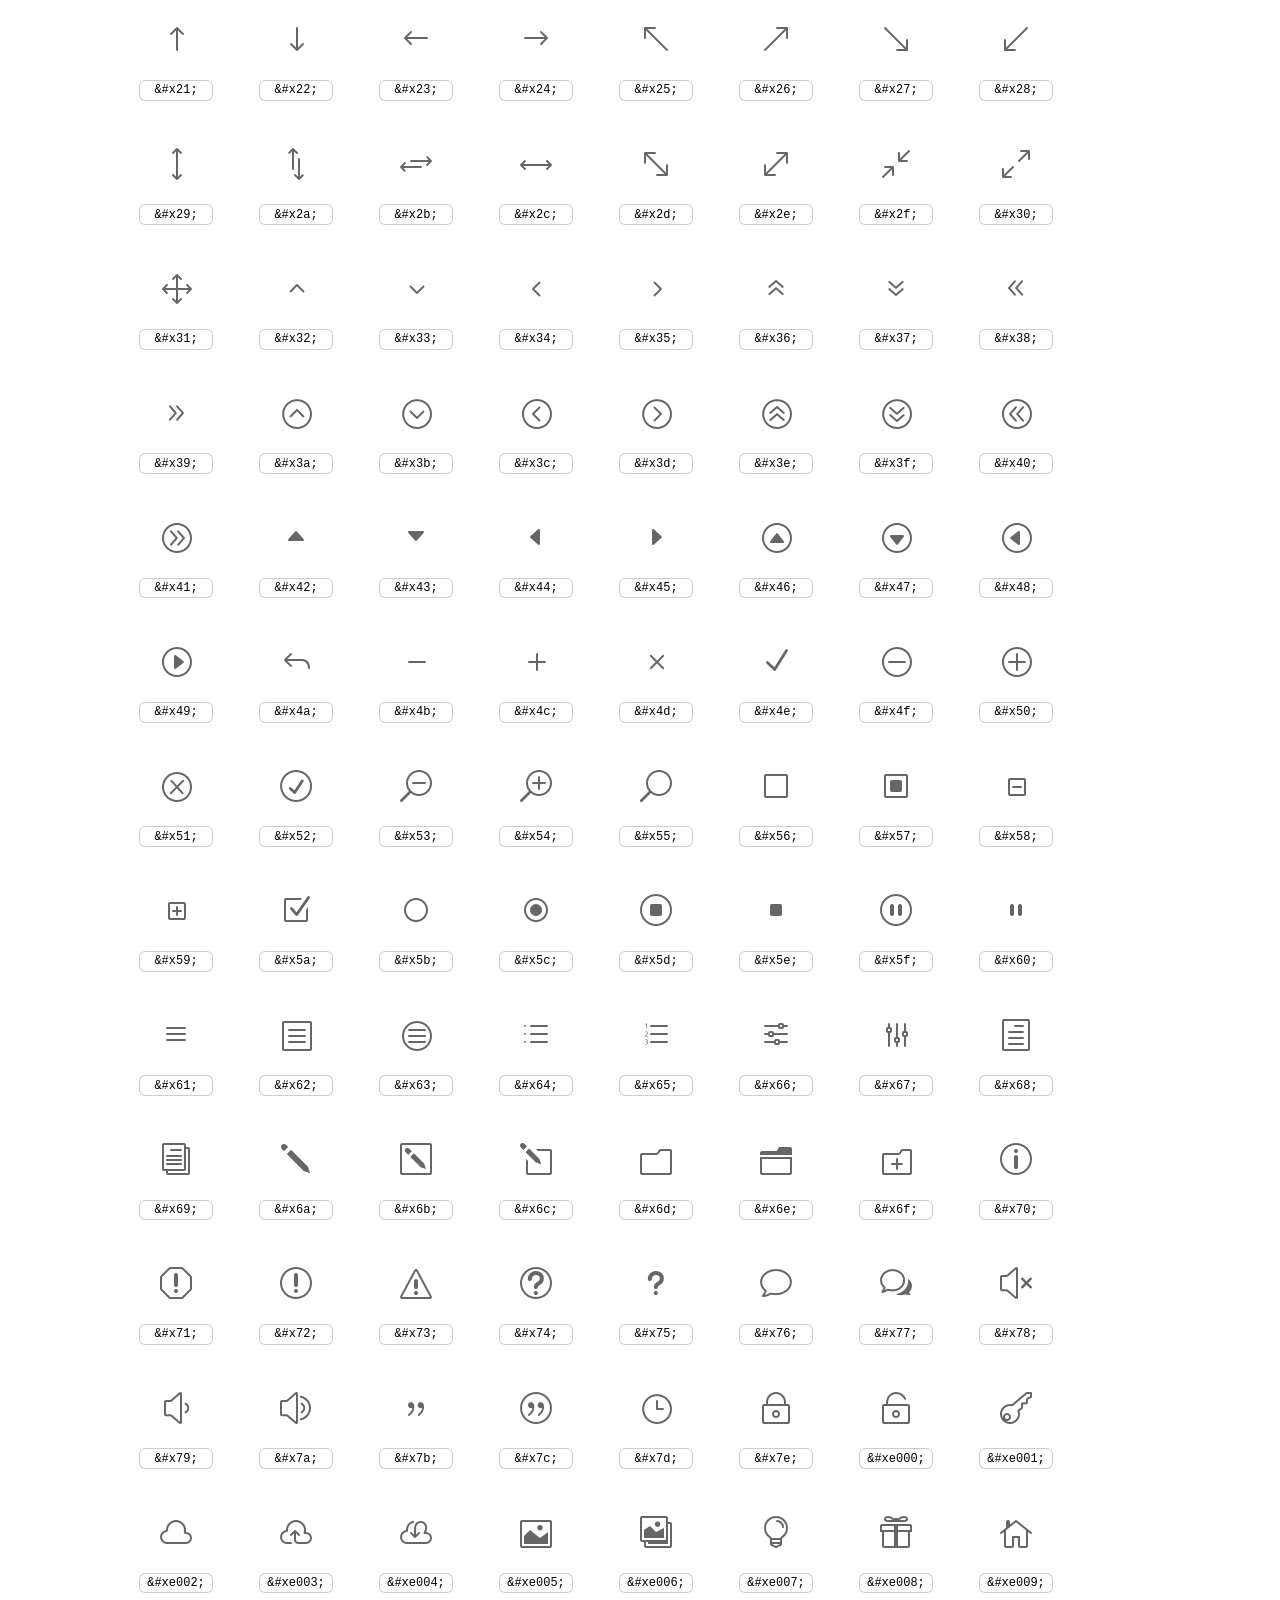
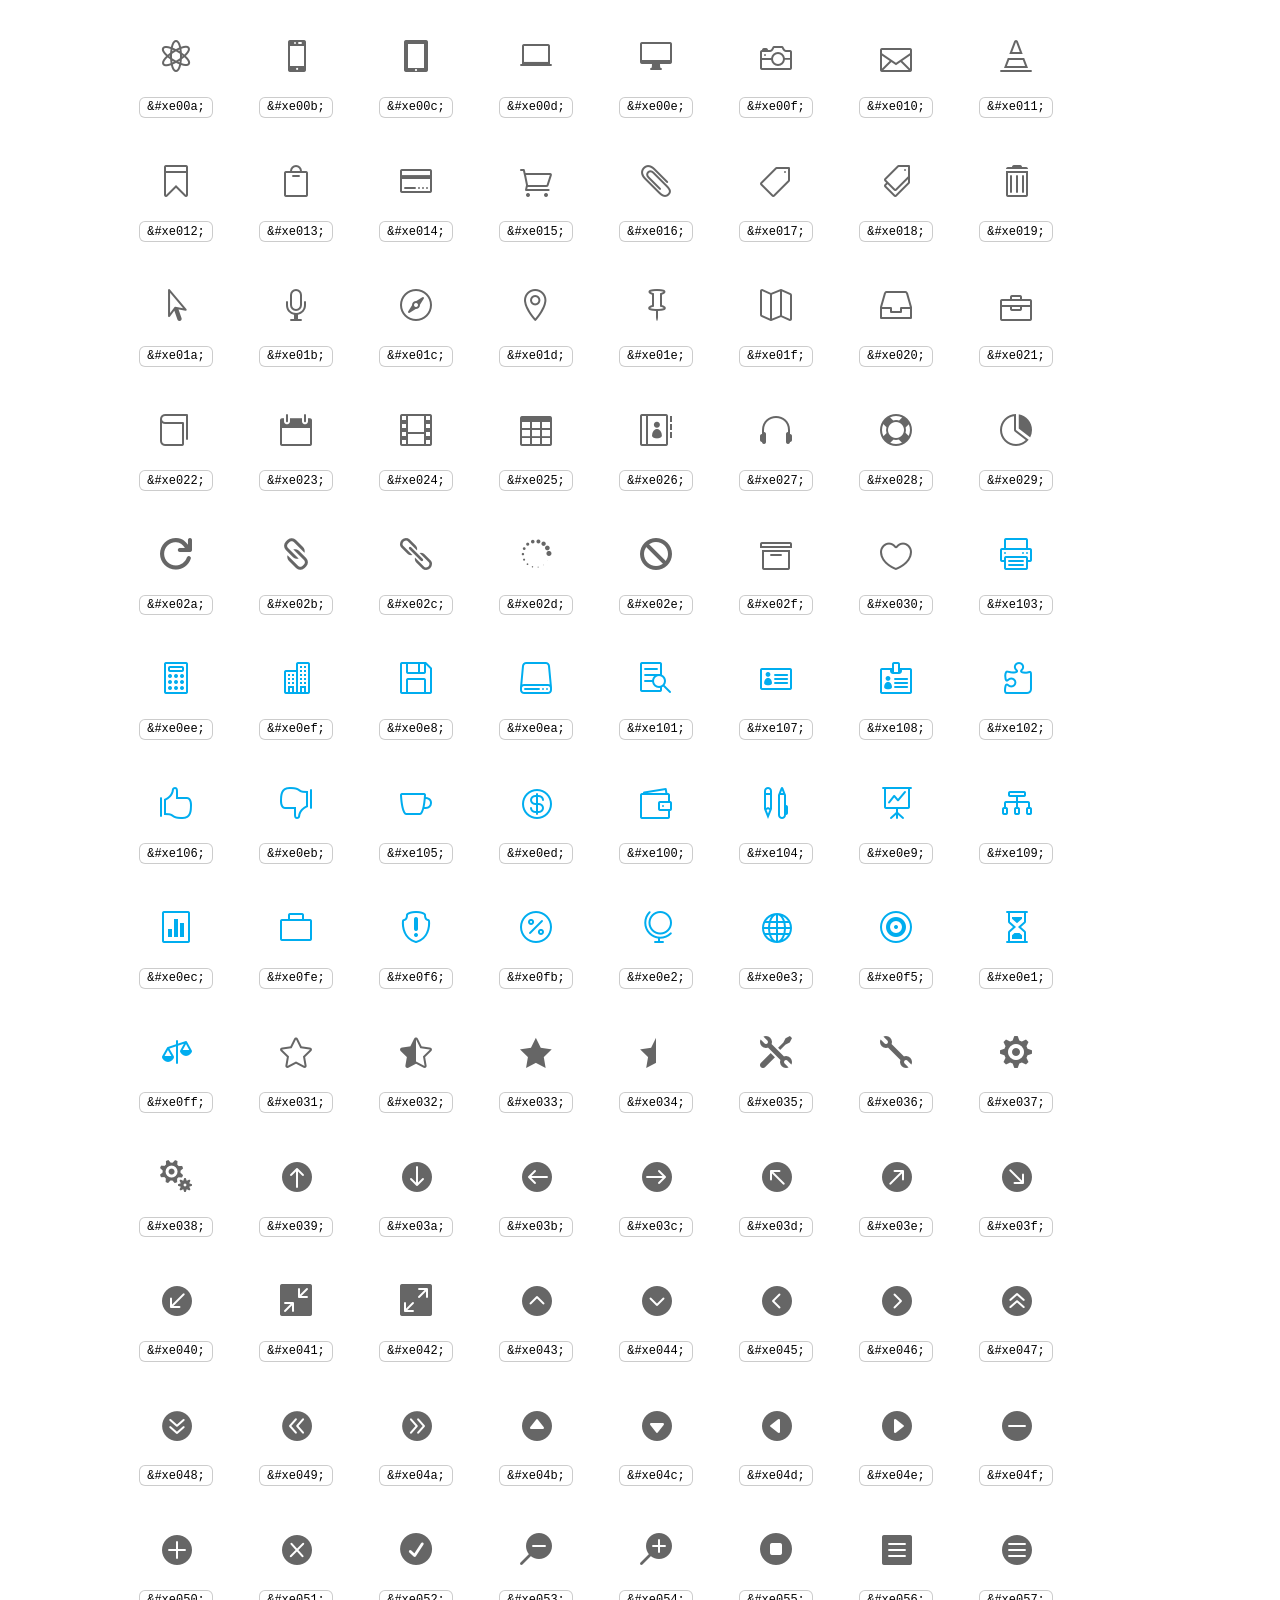
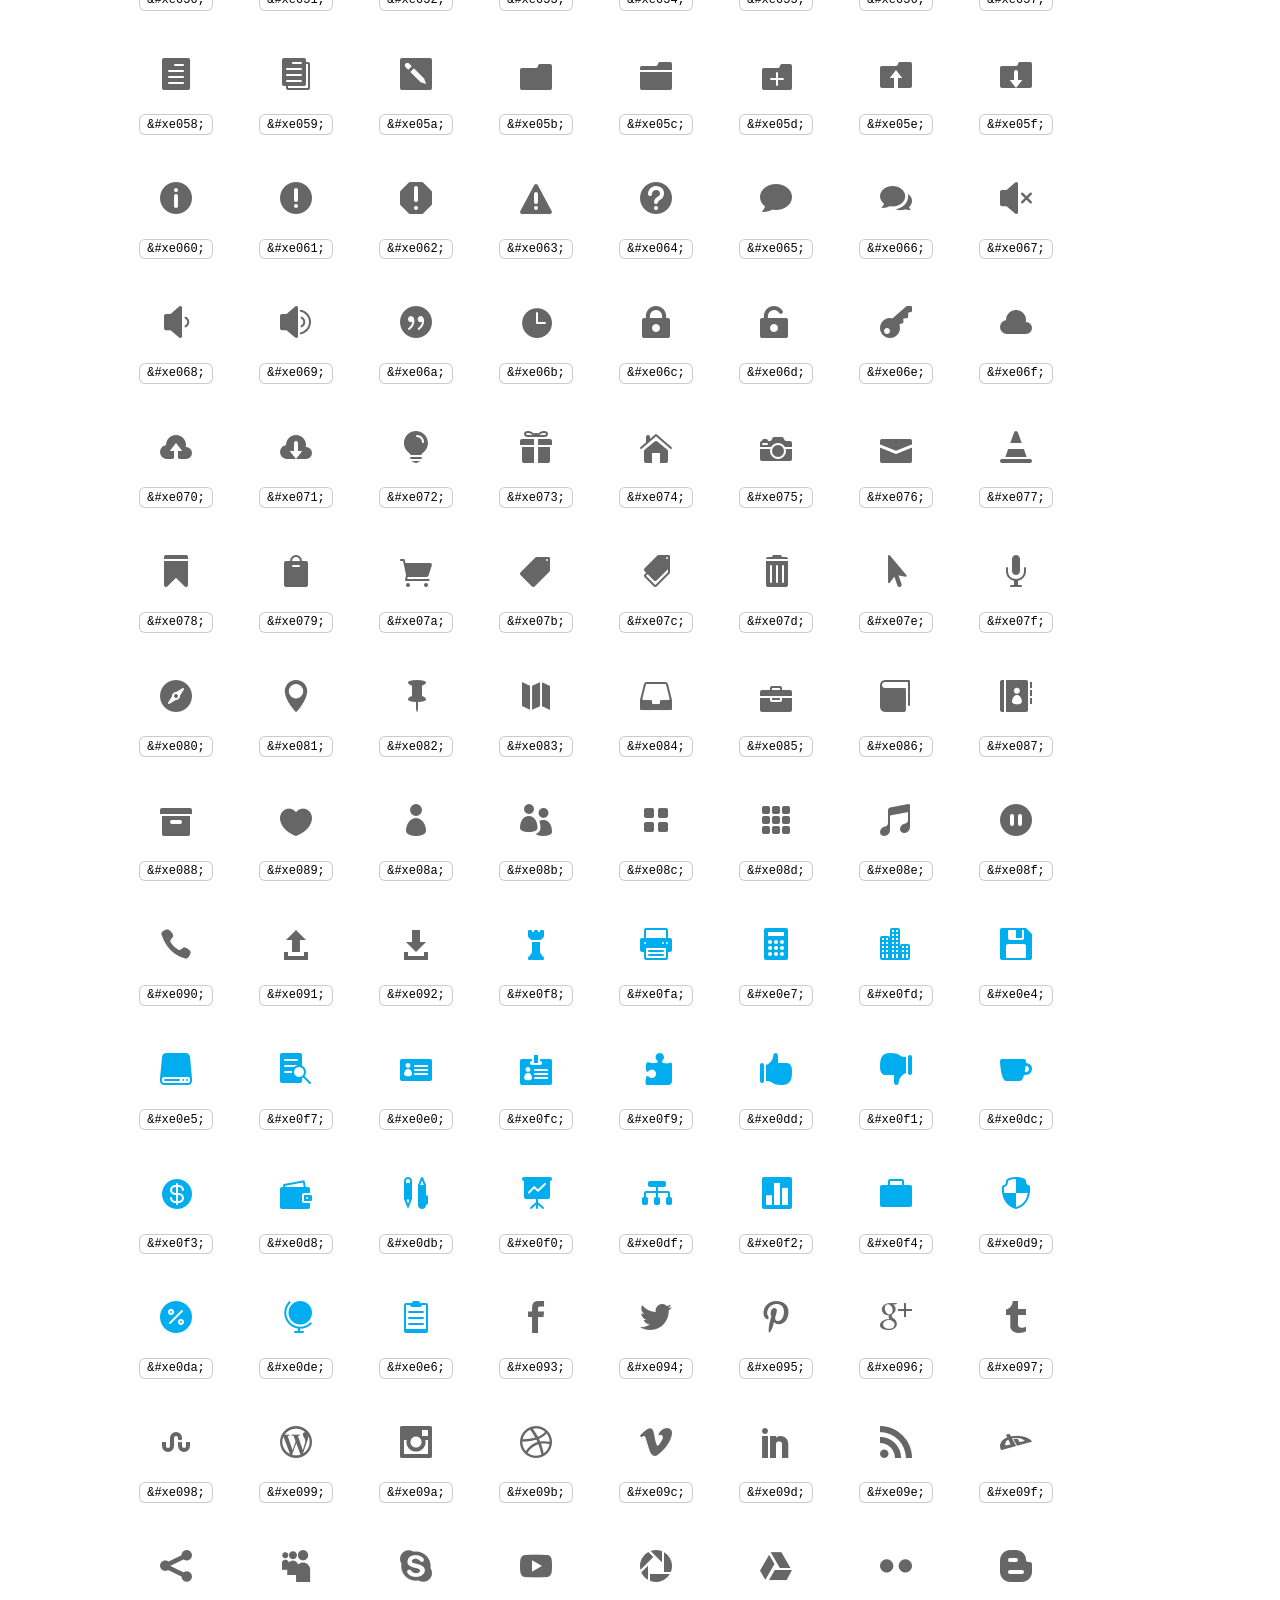
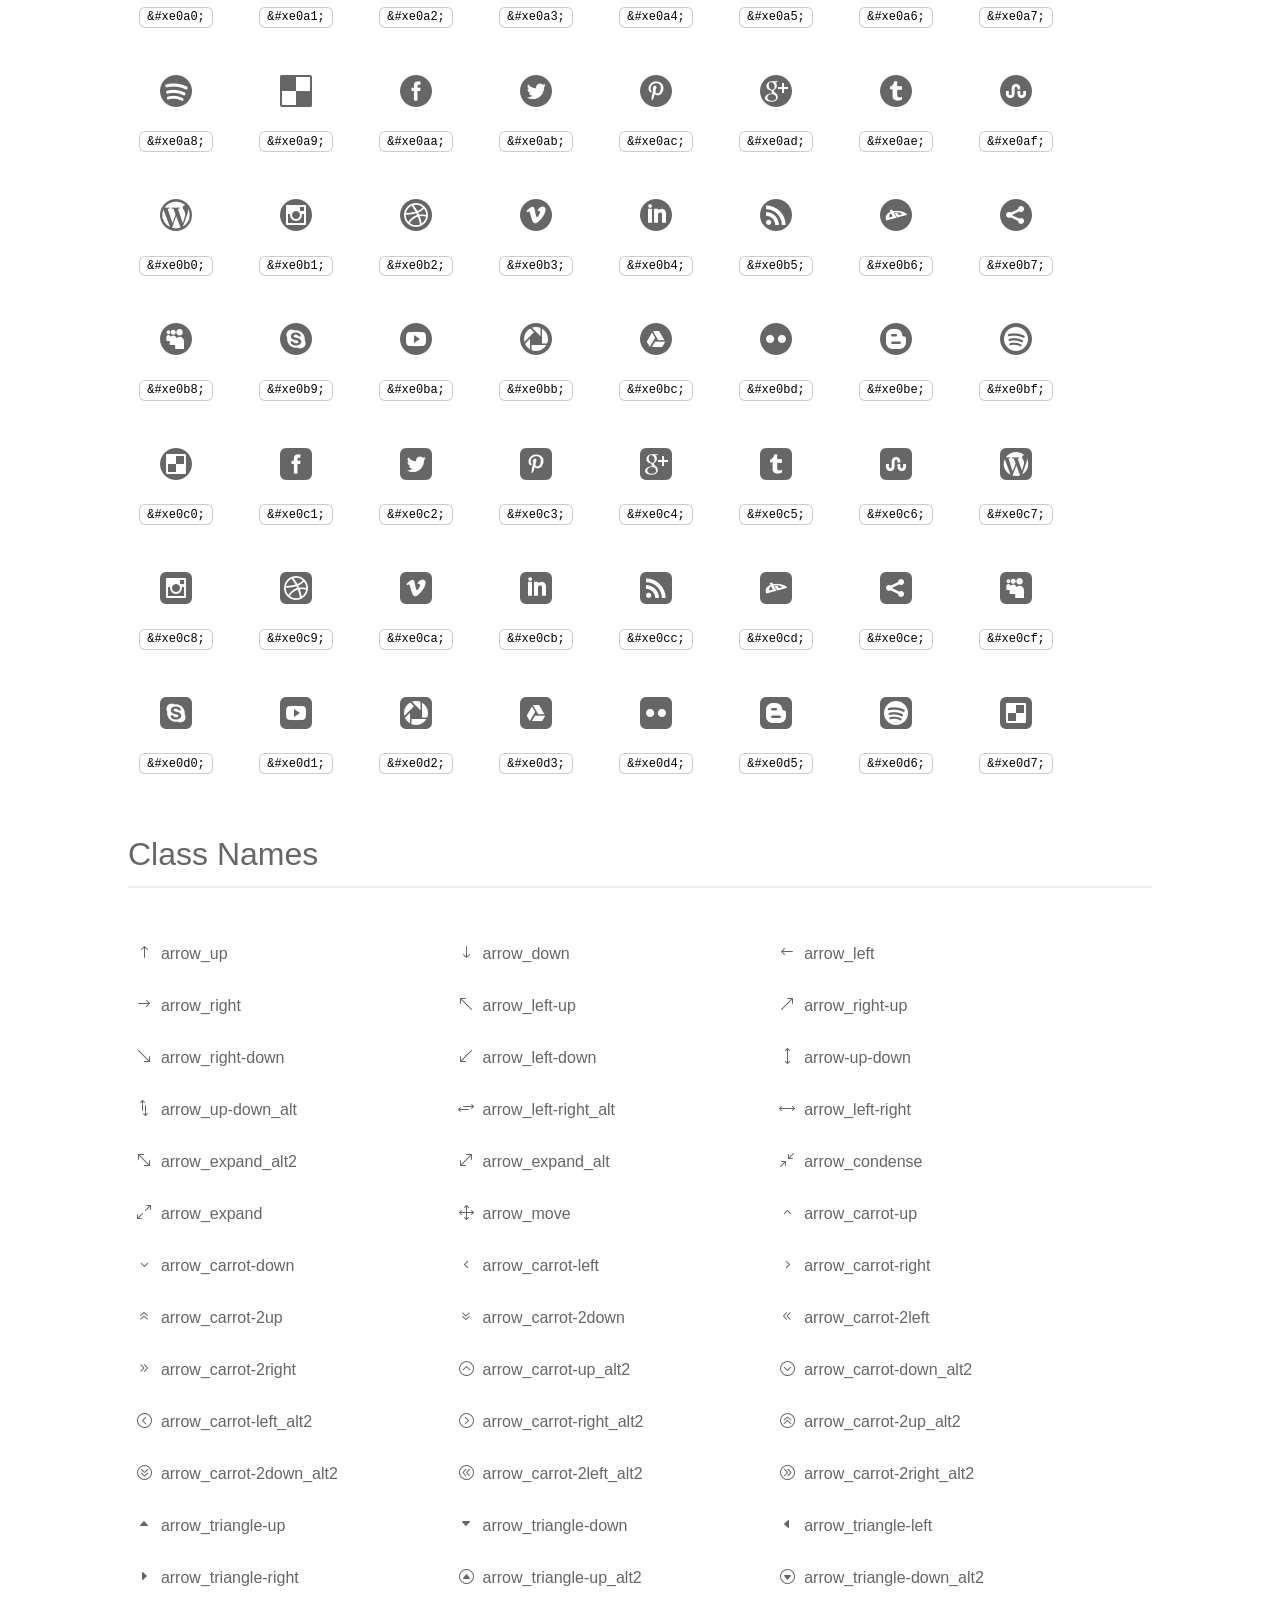
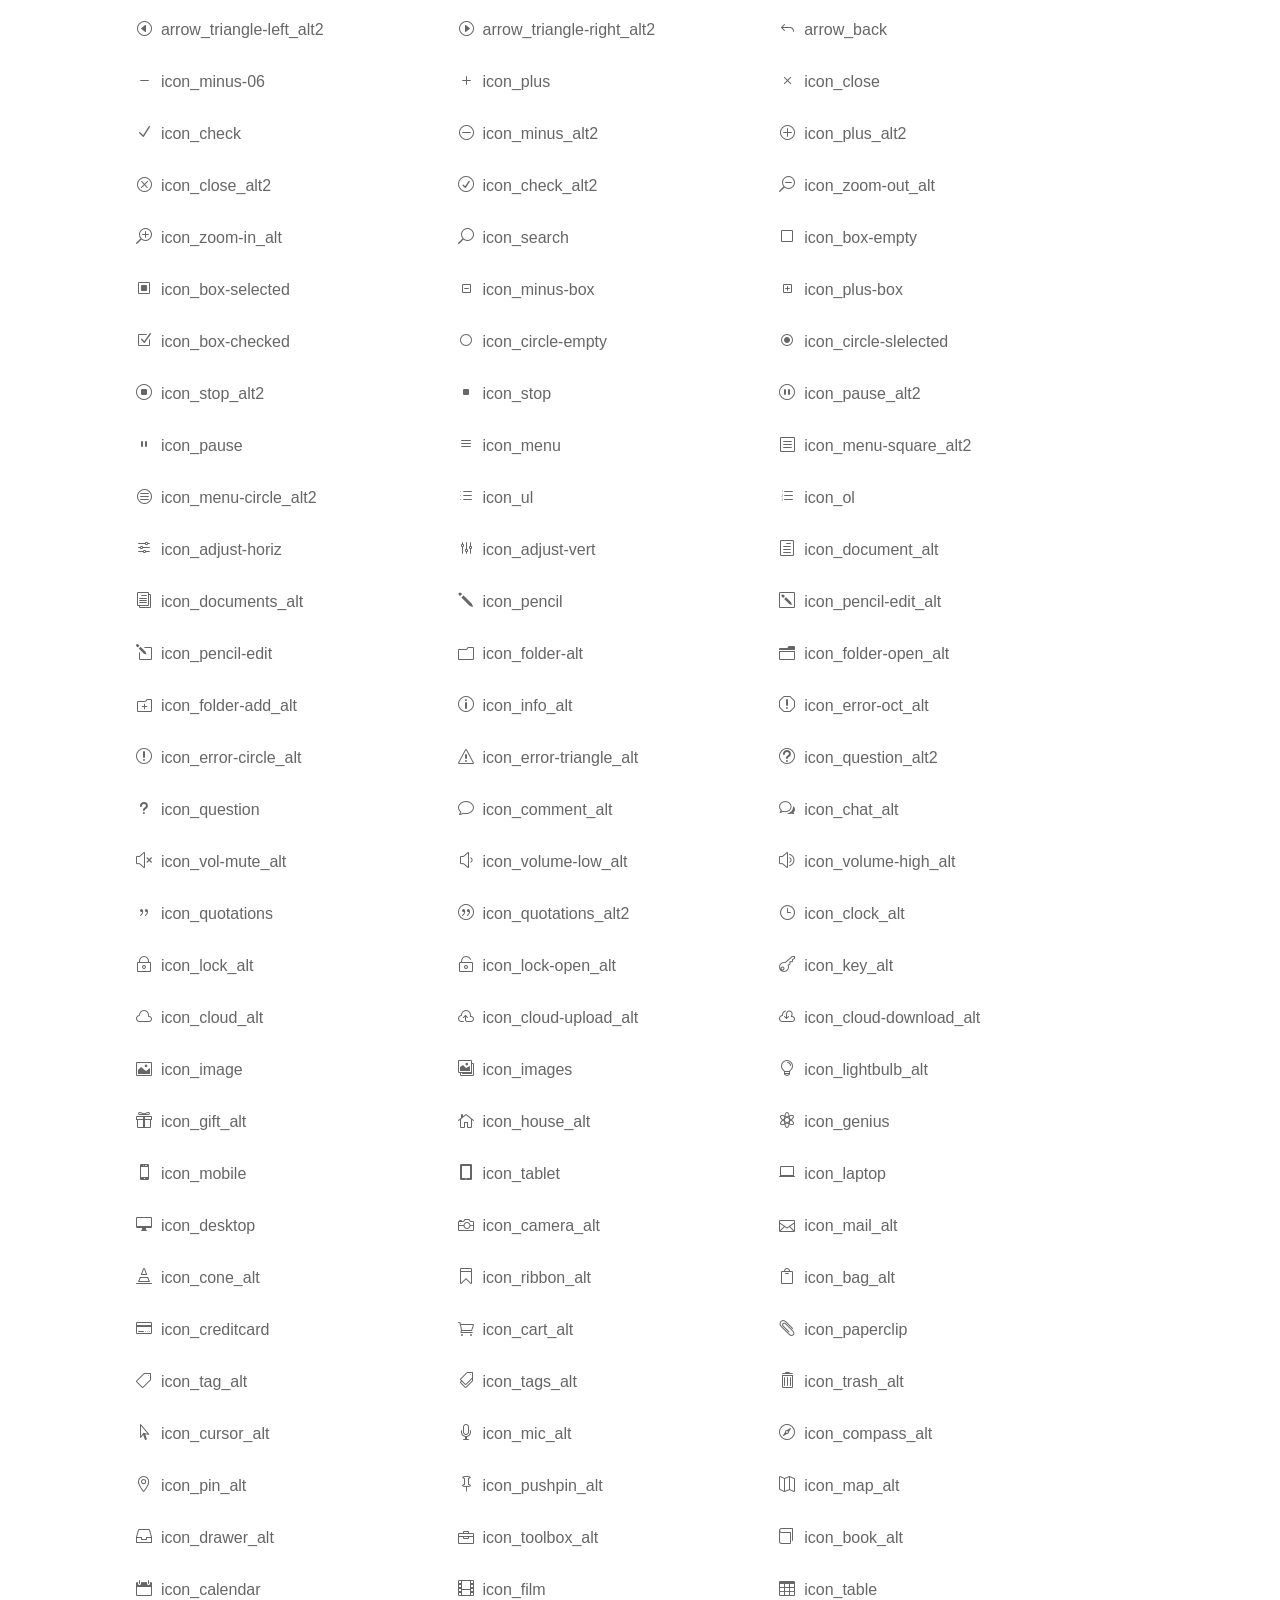
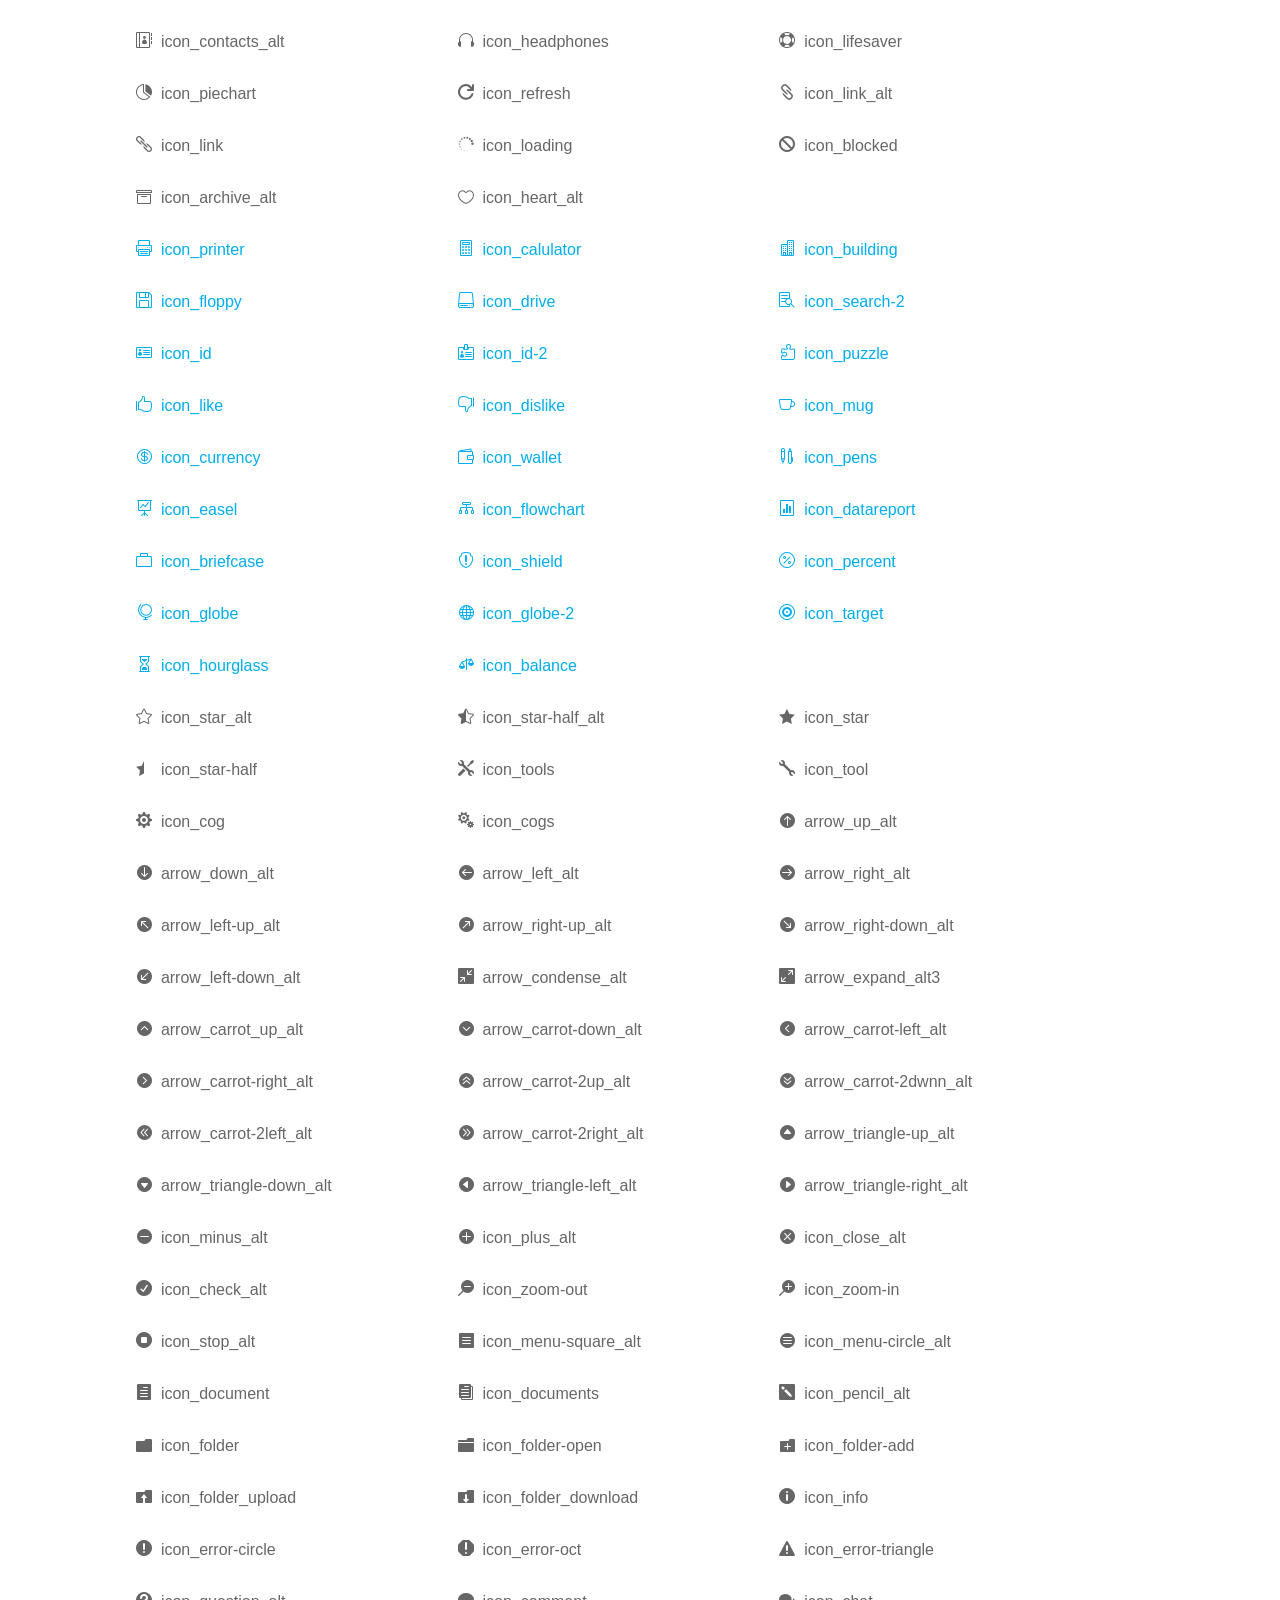
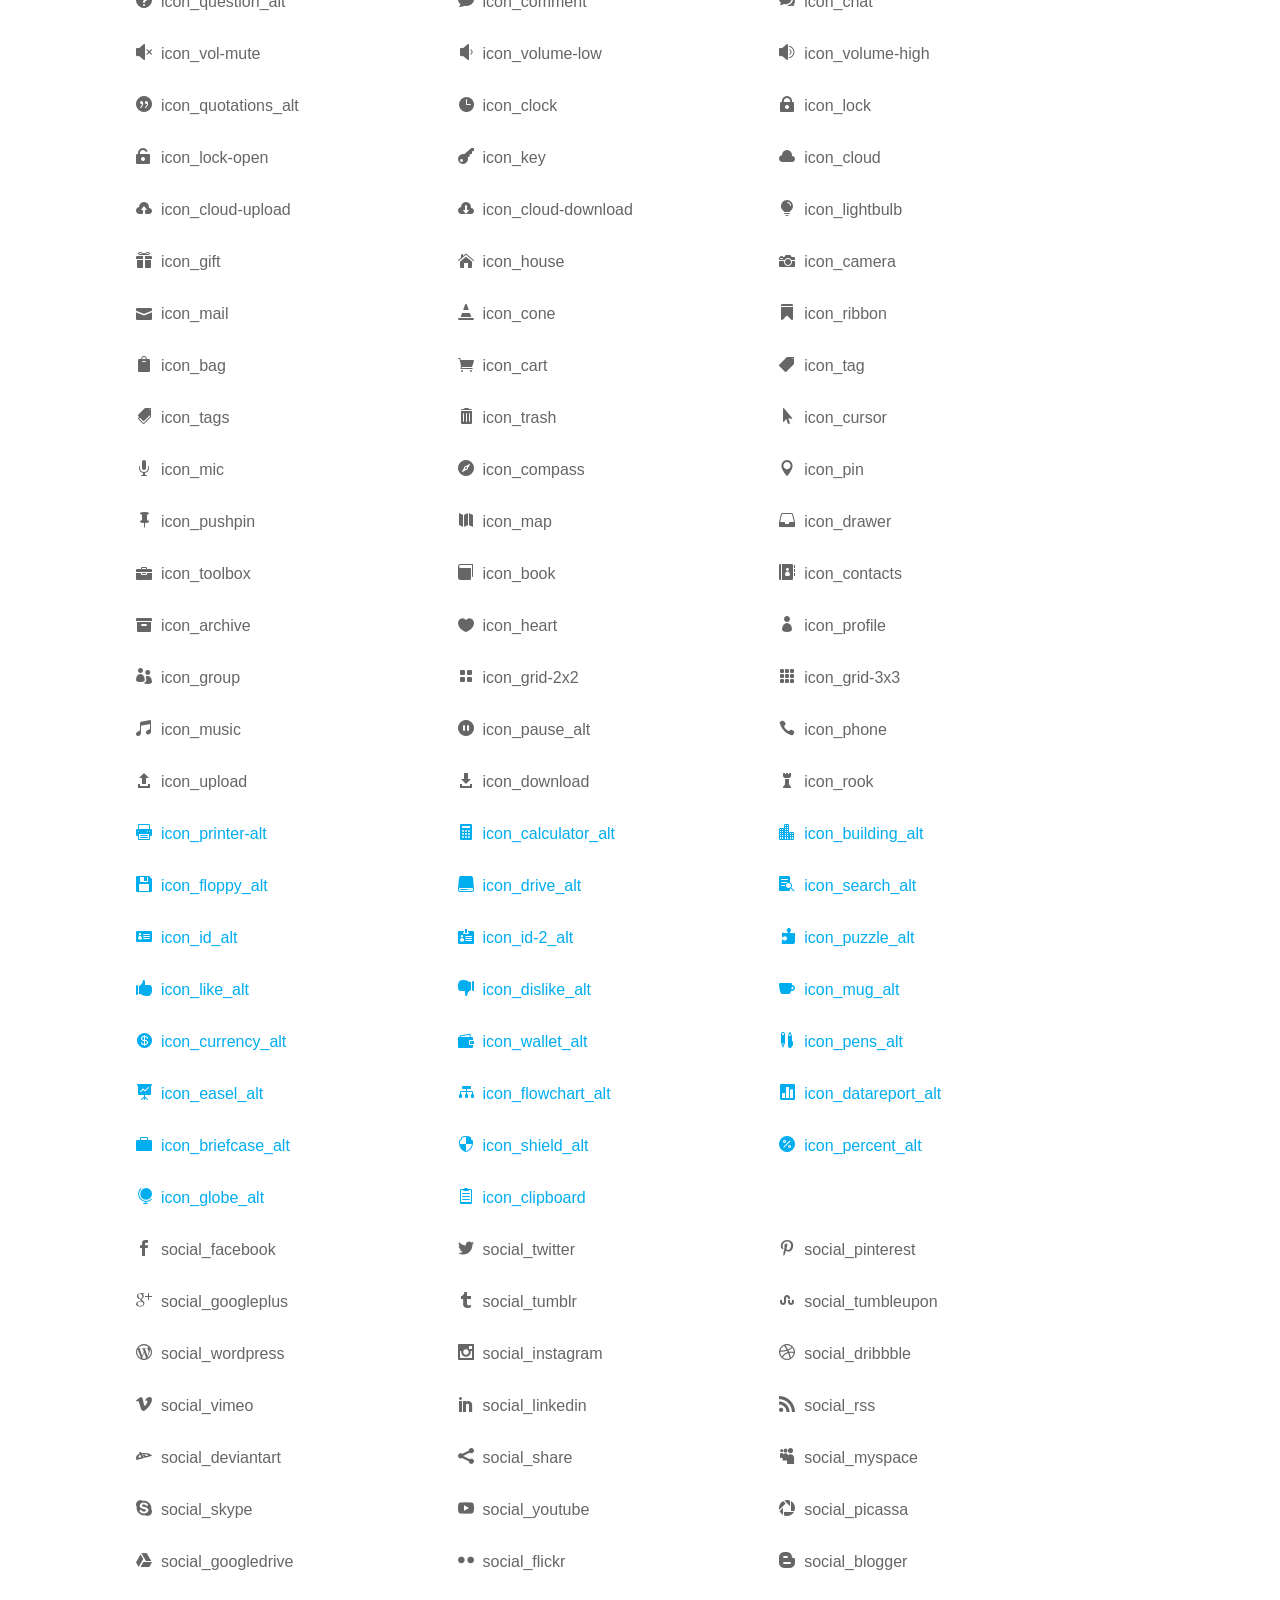
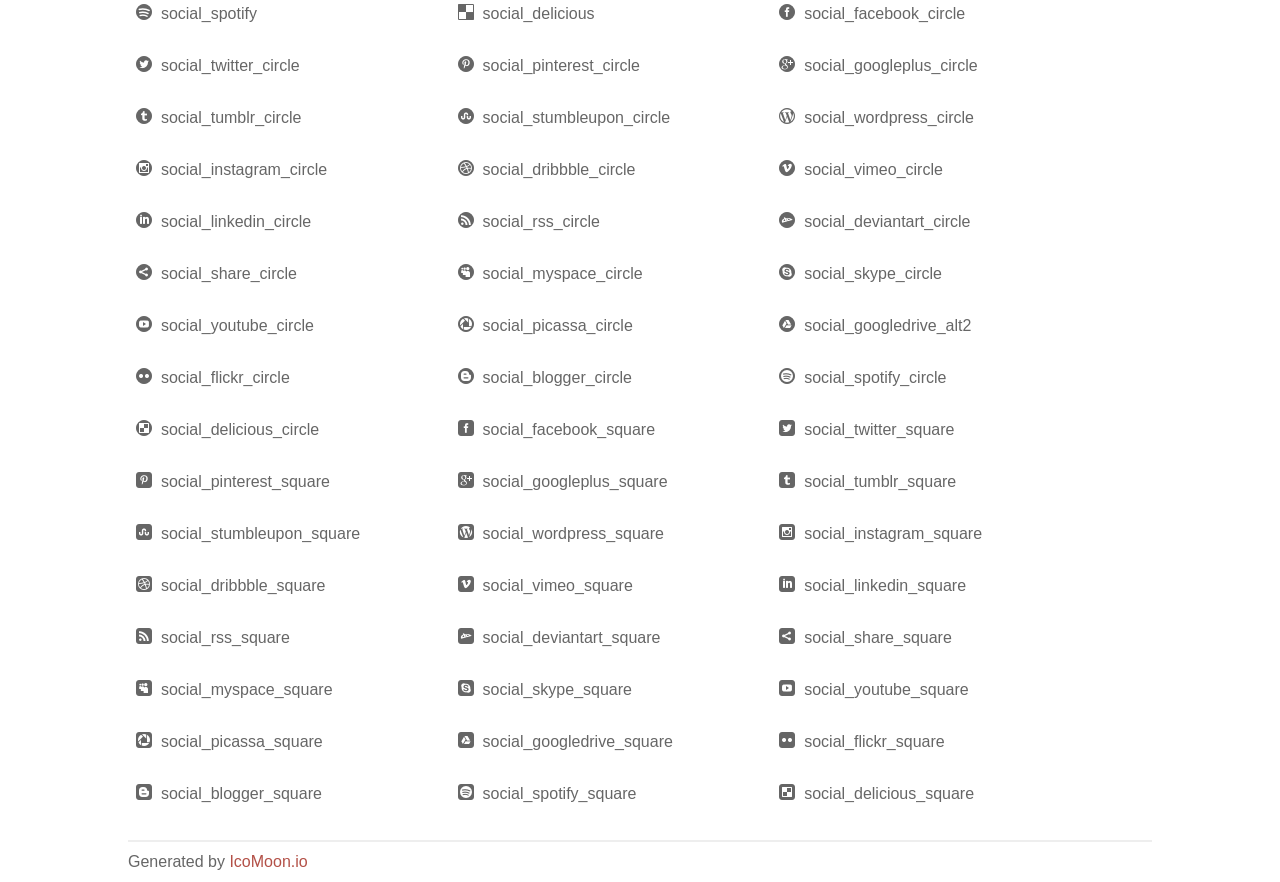
<file: public/frontend/fonts/elegant_font/HTML_CSS/index.html>
<!doctype html>
<html>
<head>
<title>Your Font/Glyphs</title>
<link rel="stylesheet" href="style.css" />
<!--[if lte IE 7]><script src="lte-ie7.js"></script><![endif]-->
<style>
	section, header, footer {display: block;}
	body {
		font-family: sans-serif;
		color: #666;
		line-height: 1.5;
		font-size: 1em;
	}
	* {
		-moz-box-sizing: border-box;
		-webkit-box-sizing: border-box;
		box-sizing: border-box;
		margin: 0;
		padding: 0;
	}
	.glyph {
		float: left;
		text-align: center;
		padding: .75em;
		margin: .4em 1.5em .75em 0;
		width: 6em;
		text-shadow: none;
	}
	
	.glyph input {
		font-family: consolas, monospace;
		font-size: 12px;
		width: 100%;
		text-align: center;
		border: 0;
		box-shadow: 0 0 0 1px #ccc;
		padding: .2em;
                -moz-border-radius: 5px;
                -webkit-border-radius: 5px;
	}
	
	

	.new {
		color:#00adef !important;
	}

	
	.w-main {
		width: 80%;
	}
	.centered {
		margin-left: auto;
		margin-right: auto;
	}
	.fs1 {
		font-size: 2em;
	}
	header {
		margin: 2em 0;
		padding-bottom: .5em;
		color: #666;
		box-shadow: 0 2px #eee;
	}
	header h1 {
		font-size: 2em;
		font-weight: normal;
	}
	.clearfix:before, .clearfix:after { content: ""; display: table; }
	.clearfix:after, .clear { clear: both; }
	footer {
		margin-top: 2em;
		padding: .5em 0;
		box-shadow: 0 -2px #eee;
	}
	a, a:visited {
		color: #B35047;
		text-decoration: none;
	}
	a:hover, a:focus {color: #000;}
	
	.box1 {
		font-size: 16px;
		display: inline-block;
		width: 30%;
		padding: .25em .5em;
		margin: 20px 10px 0 0;
	}
</style>
</head>
<body>
	<div class="w-main centered">
	<section class="mtm clearfix" id="glyphs">
	<div class="glyph">
		<div class="fs1" aria-hidden="true" data-icon="&#x21;"></div>
		<input type="text" readonly value="&amp;#x21;" />
	</div>
	<div class="glyph">
		<div class="fs1" aria-hidden="true" data-icon="&#x22;"></div>
		<input type="text" readonly value="&amp;#x22;" />
	</div>
	<div class="glyph">
		<div class="fs1" aria-hidden="true" data-icon="&#x23;"></div>
		<input type="text" readonly value="&amp;#x23;" />
	</div>
	<div class="glyph">
		<div class="fs1" aria-hidden="true" data-icon="&#x24;"></div>
		<input type="text" readonly value="&amp;#x24;" />
	</div>
	<div class="glyph">
		<div class="fs1" aria-hidden="true" data-icon="&#x25;"></div>
		<input type="text" readonly value="&amp;#x25;" />
	</div>
	<div class="glyph">
		<div class="fs1" aria-hidden="true" data-icon="&#x26;"></div>
		<input type="text" readonly value="&amp;#x26;" />
	</div>
	<div class="glyph">
		<div class="fs1" aria-hidden="true" data-icon="&#x27;"></div>
		<input type="text" readonly value="&amp;#x27;" />
	</div>
	<div class="glyph">
		<div class="fs1" aria-hidden="true" data-icon="&#x28;"></div>
		<input type="text" readonly value="&amp;#x28;" />
	</div>
	<div class="glyph">
		<div class="fs1" aria-hidden="true" data-icon="&#x29;"></div>
		<input type="text" readonly value="&amp;#x29;" />
	</div>
	<div class="glyph">
		<div class="fs1" aria-hidden="true" data-icon="&#x2a;"></div>
		<input type="text" readonly value="&amp;#x2a;" />
	</div>
	<div class="glyph">
		<div class="fs1" aria-hidden="true" data-icon="&#x2b;"></div>
		<input type="text" readonly value="&amp;#x2b;" />
	</div>
	<div class="glyph">
		<div class="fs1" aria-hidden="true" data-icon="&#x2c;"></div>
		<input type="text" readonly value="&amp;#x2c;" />
	</div>
	<div class="glyph">
		<div class="fs1" aria-hidden="true" data-icon="&#x2d;"></div>
		<input type="text" readonly value="&amp;#x2d;" />
	</div>
	<div class="glyph">
		<div class="fs1" aria-hidden="true" data-icon="&#x2e;"></div>
		<input type="text" readonly value="&amp;#x2e;" />
	</div>
	<div class="glyph">
		<div class="fs1" aria-hidden="true" data-icon="&#x2f;"></div>
		<input type="text" readonly value="&amp;#x2f;" />
	</div>
	<div class="glyph">
		<div class="fs1" aria-hidden="true" data-icon="&#x30;"></div>
		<input type="text" readonly value="&amp;#x30;" />
	</div>
	<div class="glyph">
		<div class="fs1" aria-hidden="true" data-icon="&#x31;"></div>
		<input type="text" readonly value="&amp;#x31;" />
	</div>
	<div class="glyph">
		<div class="fs1" aria-hidden="true" data-icon="&#x32;"></div>
		<input type="text" readonly value="&amp;#x32;" />
	</div>
	<div class="glyph">
		<div class="fs1" aria-hidden="true" data-icon="&#x33;"></div>
		<input type="text" readonly value="&amp;#x33;" />
	</div>
	<div class="glyph">
		<div class="fs1" aria-hidden="true" data-icon="&#x34;"></div>
		<input type="text" readonly value="&amp;#x34;" />
	</div>
	<div class="glyph">
		<div class="fs1" aria-hidden="true" data-icon="&#x35;"></div>
		<input type="text" readonly value="&amp;#x35;" />
	</div>
	<div class="glyph">
		<div class="fs1" aria-hidden="true" data-icon="&#x36;"></div>
		<input type="text" readonly value="&amp;#x36;" />
	</div>
	<div class="glyph">
		<div class="fs1" aria-hidden="true" data-icon="&#x37;"></div>
		<input type="text" readonly value="&amp;#x37;" />
	</div>
	<div class="glyph">
		<div class="fs1" aria-hidden="true" data-icon="&#x38;"></div>
		<input type="text" readonly value="&amp;#x38;" />
	</div>
	<div class="glyph">
		<div class="fs1" aria-hidden="true" data-icon="&#x39;"></div>
		<input type="text" readonly value="&amp;#x39;" />
	</div>
	<div class="glyph">
		<div class="fs1" aria-hidden="true" data-icon="&#x3a;"></div>
		<input type="text" readonly value="&amp;#x3a;" />
	</div>
	<div class="glyph">
		<div class="fs1" aria-hidden="true" data-icon="&#x3b;"></div>
		<input type="text" readonly value="&amp;#x3b;" />
	</div>
	<div class="glyph">
		<div class="fs1" aria-hidden="true" data-icon="&#x3c;"></div>
		<input type="text" readonly value="&amp;#x3c;" />
	</div>
	<div class="glyph">
		<div class="fs1" aria-hidden="true" data-icon="&#x3d;"></div>
		<input type="text" readonly value="&amp;#x3d;" />
	</div>
	<div class="glyph">
		<div class="fs1" aria-hidden="true" data-icon="&#x3e;"></div>
		<input type="text" readonly value="&amp;#x3e;" />
	</div>
	<div class="glyph">
		<div class="fs1" aria-hidden="true" data-icon="&#x3f;"></div>
		<input type="text" readonly value="&amp;#x3f;" />
	</div>
	<div class="glyph">
		<div class="fs1" aria-hidden="true" data-icon="&#x40;"></div>
		<input type="text" readonly value="&amp;#x40;" />
	</div>
	<div class="glyph">
		<div class="fs1" aria-hidden="true" data-icon="&#x41;"></div>
		<input type="text" readonly value="&amp;#x41;" />
	</div>
	<div class="glyph">
		<div class="fs1" aria-hidden="true" data-icon="&#x42;"></div>
		<input type="text" readonly value="&amp;#x42;" />
	</div>
	<div class="glyph">
		<div class="fs1" aria-hidden="true" data-icon="&#x43;"></div>
		<input type="text" readonly value="&amp;#x43;" />
	</div>
	<div class="glyph">
		<div class="fs1" aria-hidden="true" data-icon="&#x44;"></div>
		<input type="text" readonly value="&amp;#x44;" />
	</div>
	<div class="glyph">
		<div class="fs1" aria-hidden="true" data-icon="&#x45;"></div>
		<input type="text" readonly value="&amp;#x45;" />
	</div>
	<div class="glyph">
		<div class="fs1" aria-hidden="true" data-icon="&#x46;"></div>
		<input type="text" readonly value="&amp;#x46;" />
	</div>
	<div class="glyph">
		<div class="fs1" aria-hidden="true" data-icon="&#x47;"></div>
		<input type="text" readonly value="&amp;#x47;" />
	</div>
	<div class="glyph">
		<div class="fs1" aria-hidden="true" data-icon="&#x48;"></div>
		<input type="text" readonly value="&amp;#x48;" />
	</div>
	<div class="glyph">
		<div class="fs1" aria-hidden="true" data-icon="&#x49;"></div>
		<input type="text" readonly value="&amp;#x49;" />
	</div>
	<div class="glyph">
		<div class="fs1" aria-hidden="true" data-icon="&#x4a;"></div>
		<input type="text" readonly value="&amp;#x4a;" />
	</div>
	<div class="glyph">
		<div class="fs1" aria-hidden="true" data-icon="&#x4b;"></div>
		<input type="text" readonly value="&amp;#x4b;" />
	</div>
	<div class="glyph">
		<div class="fs1" aria-hidden="true" data-icon="&#x4c;"></div>
		<input type="text" readonly value="&amp;#x4c;" />
	</div>
	<div class="glyph">
		<div class="fs1" aria-hidden="true" data-icon="&#x4d;"></div>
		<input type="text" readonly value="&amp;#x4d;" />
	</div>
	<div class="glyph">
		<div class="fs1" aria-hidden="true" data-icon="&#x4e;"></div>
		<input type="text" readonly value="&amp;#x4e;" />
	</div>
	<div class="glyph">
		<div class="fs1" aria-hidden="true" data-icon="&#x4f;"></div>
		<input type="text" readonly value="&amp;#x4f;" />
	</div>
	<div class="glyph">
		<div class="fs1" aria-hidden="true" data-icon="&#x50;"></div>
		<input type="text" readonly value="&amp;#x50;" />
	</div>
	<div class="glyph">
		<div class="fs1" aria-hidden="true" data-icon="&#x51;"></div>
		<input type="text" readonly value="&amp;#x51;" />
	</div>
	<div class="glyph">
		<div class="fs1" aria-hidden="true" data-icon="&#x52;"></div>
		<input type="text" readonly value="&amp;#x52;" />
	</div>
	<div class="glyph">
		<div class="fs1" aria-hidden="true" data-icon="&#x53;"></div>
		<input type="text" readonly value="&amp;#x53;" />
	</div>
	<div class="glyph">
		<div class="fs1" aria-hidden="true" data-icon="&#x54;"></div>
		<input type="text" readonly value="&amp;#x54;" />
	</div>
	<div class="glyph">
		<div class="fs1" aria-hidden="true" data-icon="&#x55;"></div>
		<input type="text" readonly value="&amp;#x55;" />
	</div>
	<div class="glyph">
		<div class="fs1" aria-hidden="true" data-icon="&#x56;"></div>
		<input type="text" readonly value="&amp;#x56;" />
	</div>
	<div class="glyph">
		<div class="fs1" aria-hidden="true" data-icon="&#x57;"></div>
		<input type="text" readonly value="&amp;#x57;" />
	</div>
	<div class="glyph">
		<div class="fs1" aria-hidden="true" data-icon="&#x58;"></div>
		<input type="text" readonly value="&amp;#x58;" />
	</div>
	<div class="glyph">
		<div class="fs1" aria-hidden="true" data-icon="&#x59;"></div>
		<input type="text" readonly value="&amp;#x59;" />
	</div>
	<div class="glyph">
		<div class="fs1" aria-hidden="true" data-icon="&#x5a;"></div>
		<input type="text" readonly value="&amp;#x5a;" />
	</div>
	<div class="glyph">
		<div class="fs1" aria-hidden="true" data-icon="&#x5b;"></div>
		<input type="text" readonly value="&amp;#x5b;" />
	</div>
	<div class="glyph">
		<div class="fs1" aria-hidden="true" data-icon="&#x5c;"></div>
		<input type="text" readonly value="&amp;#x5c;" />
	</div>
	<div class="glyph">
		<div class="fs1" aria-hidden="true" data-icon="&#x5d;"></div>
		<input type="text" readonly value="&amp;#x5d;" />
	</div>
	<div class="glyph">
		<div class="fs1" aria-hidden="true" data-icon="&#x5e;"></div>
		<input type="text" readonly value="&amp;#x5e;" />
	</div>
	<div class="glyph">
		<div class="fs1" aria-hidden="true" data-icon="&#x5f;"></div>
		<input type="text" readonly value="&amp;#x5f;" />
	</div>
	<div class="glyph">
		<div class="fs1" aria-hidden="true" data-icon="&#x60;"></div>
		<input type="text" readonly value="&amp;#x60;" />
	</div>
	<div class="glyph">
		<div class="fs1" aria-hidden="true" data-icon="&#x61;"></div>
		<input type="text" readonly value="&amp;#x61;" />
	</div>
	<div class="glyph">
		<div class="fs1" aria-hidden="true" data-icon="&#x62;"></div>
		<input type="text" readonly value="&amp;#x62;" />
	</div>
	<div class="glyph">
		<div class="fs1" aria-hidden="true" data-icon="&#x63;"></div>
		<input type="text" readonly value="&amp;#x63;" />
	</div>
	<div class="glyph">
		<div class="fs1" aria-hidden="true" data-icon="&#x64;"></div>
		<input type="text" readonly value="&amp;#x64;" />
	</div>
	<div class="glyph">
		<div class="fs1" aria-hidden="true" data-icon="&#x65;"></div>
		<input type="text" readonly value="&amp;#x65;" />
	</div>
	<div class="glyph">
		<div class="fs1" aria-hidden="true" data-icon="&#x66;"></div>
		<input type="text" readonly value="&amp;#x66;" />
	</div>
	<div class="glyph">
		<div class="fs1" aria-hidden="true" data-icon="&#x67;"></div>
		<input type="text" readonly value="&amp;#x67;" />
	</div>
	<div class="glyph">
		<div class="fs1" aria-hidden="true" data-icon="&#x68;"></div>
		<input type="text" readonly value="&amp;#x68;" />
	</div>
	<div class="glyph">
		<div class="fs1" aria-hidden="true" data-icon="&#x69;"></div>
		<input type="text" readonly value="&amp;#x69;" />
	</div>
	<div class="glyph">
		<div class="fs1" aria-hidden="true" data-icon="&#x6a;"></div>
		<input type="text" readonly value="&amp;#x6a;" />
	</div>
	<div class="glyph">
		<div class="fs1" aria-hidden="true" data-icon="&#x6b;"></div>
		<input type="text" readonly value="&amp;#x6b;" />
	</div>
	<div class="glyph">
		<div class="fs1" aria-hidden="true" data-icon="&#x6c;"></div>
		<input type="text" readonly value="&amp;#x6c;" />
	</div>
	<div class="glyph">
		<div class="fs1" aria-hidden="true" data-icon="&#x6d;"></div>
		<input type="text" readonly value="&amp;#x6d;" />
	</div>
	<div class="glyph">
		<div class="fs1" aria-hidden="true" data-icon="&#x6e;"></div>
		<input type="text" readonly value="&amp;#x6e;" />
	</div>
	<div class="glyph">
		<div class="fs1" aria-hidden="true" data-icon="&#x6f;"></div>
		<input type="text" readonly value="&amp;#x6f;" />
	</div>
	<div class="glyph">
		<div class="fs1" aria-hidden="true" data-icon="&#x70;"></div>
		<input type="text" readonly value="&amp;#x70;" />
	</div>
	<div class="glyph">
		<div class="fs1" aria-hidden="true" data-icon="&#x71;"></div>
		<input type="text" readonly value="&amp;#x71;" />
	</div>
	<div class="glyph">
		<div class="fs1" aria-hidden="true" data-icon="&#x72;"></div>
		<input type="text" readonly value="&amp;#x72;" />
	</div>
	<div class="glyph">
		<div class="fs1" aria-hidden="true" data-icon="&#x73;"></div>
		<input type="text" readonly value="&amp;#x73;" />
	</div>
	<div class="glyph">
		<div class="fs1" aria-hidden="true" data-icon="&#x74;"></div>
		<input type="text" readonly value="&amp;#x74;" />
	</div>
	<div class="glyph">
		<div class="fs1" aria-hidden="true" data-icon="&#x75;"></div>
		<input type="text" readonly value="&amp;#x75;" />
	</div>
	<div class="glyph">
		<div class="fs1" aria-hidden="true" data-icon="&#x76;"></div>
		<input type="text" readonly value="&amp;#x76;" />
	</div>
	<div class="glyph">
		<div class="fs1" aria-hidden="true" data-icon="&#x77;"></div>
		<input type="text" readonly value="&amp;#x77;" />
	</div>
	<div class="glyph">
		<div class="fs1" aria-hidden="true" data-icon="&#x78;"></div>
		<input type="text" readonly value="&amp;#x78;" />
	</div>
	<div class="glyph">
		<div class="fs1" aria-hidden="true" data-icon="&#x79;"></div>
		<input type="text" readonly value="&amp;#x79;" />
	</div>
	<div class="glyph">
		<div class="fs1" aria-hidden="true" data-icon="&#x7a;"></div>
		<input type="text" readonly value="&amp;#x7a;" />
	</div>
	<div class="glyph">
		<div class="fs1" aria-hidden="true" data-icon="&#x7b;"></div>
		<input type="text" readonly value="&amp;#x7b;" />
	</div>
	<div class="glyph">
		<div class="fs1" aria-hidden="true" data-icon="&#x7c;"></div>
		<input type="text" readonly value="&amp;#x7c;" />
	</div>
	<div class="glyph">
		<div class="fs1" aria-hidden="true" data-icon="&#x7d;"></div>
		<input type="text" readonly value="&amp;#x7d;" />
	</div>
	<div class="glyph">
		<div class="fs1" aria-hidden="true" data-icon="&#x7e;"></div>
		<input type="text" readonly value="&amp;#x7e;" />
	</div>
	<div class="glyph">
		<div class="fs1" aria-hidden="true" data-icon="&#xe000;"></div>
		<input type="text" readonly value="&amp;#xe000;" />
	</div>
	<div class="glyph">
		<div class="fs1" aria-hidden="true" data-icon="&#xe001;"></div>
		<input type="text" readonly value="&amp;#xe001;" />
	</div>
	<div class="glyph">
		<div class="fs1" aria-hidden="true" data-icon="&#xe002;"></div>
		<input type="text" readonly value="&amp;#xe002;" />
	</div>
	<div class="glyph">
		<div class="fs1" aria-hidden="true" data-icon="&#xe003;"></div>
		<input type="text" readonly value="&amp;#xe003;" />
	</div>
	<div class="glyph">
		<div class="fs1" aria-hidden="true" data-icon="&#xe004;"></div>
		<input type="text" readonly value="&amp;#xe004;" />
	</div>
	<div class="glyph">
		<div class="fs1" aria-hidden="true" data-icon="&#xe005;"></div>
		<input type="text" readonly value="&amp;#xe005;" />
	</div>
	<div class="glyph">
		<div class="fs1" aria-hidden="true" data-icon="&#xe006;"></div>
		<input type="text" readonly value="&amp;#xe006;" />
	</div>
	<div class="glyph">
		<div class="fs1" aria-hidden="true" data-icon="&#xe007;"></div>
		<input type="text" readonly value="&amp;#xe007;" />
	</div>
	<div class="glyph">
		<div class="fs1" aria-hidden="true" data-icon="&#xe008;"></div>
		<input type="text" readonly value="&amp;#xe008;" />
	</div>
	<div class="glyph">
		<div class="fs1" aria-hidden="true" data-icon="&#xe009;"></div>
		<input type="text" readonly value="&amp;#xe009;" />
	</div>
	<div class="glyph">
		<div class="fs1" aria-hidden="true" data-icon="&#xe00a;"></div>
		<input type="text" readonly value="&amp;#xe00a;" />
	</div>
	<div class="glyph">
		<div class="fs1" aria-hidden="true" data-icon="&#xe00b;"></div>
		<input type="text" readonly value="&amp;#xe00b;" />
	</div>
	<div class="glyph">
		<div class="fs1" aria-hidden="true" data-icon="&#xe00c;"></div>
		<input type="text" readonly value="&amp;#xe00c;" />
	</div>
	<div class="glyph">
		<div class="fs1" aria-hidden="true" data-icon="&#xe00d;"></div>
		<input type="text" readonly value="&amp;#xe00d;" />
	</div>
	<div class="glyph">
		<div class="fs1" aria-hidden="true" data-icon="&#xe00e;"></div>
		<input type="text" readonly value="&amp;#xe00e;" />
	</div>
	<div class="glyph">
		<div class="fs1" aria-hidden="true" data-icon="&#xe00f;"></div>
		<input type="text" readonly value="&amp;#xe00f;" />
	</div>
	<div class="glyph">
		<div class="fs1" aria-hidden="true" data-icon="&#xe010;"></div>
		<input type="text" readonly value="&amp;#xe010;" />
	</div>
	<div class="glyph">
		<div class="fs1" aria-hidden="true" data-icon="&#xe011;"></div>
		<input type="text" readonly value="&amp;#xe011;" />
	</div>
	<div class="glyph">
		<div class="fs1" aria-hidden="true" data-icon="&#xe012;"></div>
		<input type="text" readonly value="&amp;#xe012;" />
	</div>
	<div class="glyph">
		<div class="fs1" aria-hidden="true" data-icon="&#xe013;"></div>
		<input type="text" readonly value="&amp;#xe013;" />
	</div>
	<div class="glyph">
		<div class="fs1" aria-hidden="true" data-icon="&#xe014;"></div>
		<input type="text" readonly value="&amp;#xe014;" />
	</div>
	<div class="glyph">
		<div class="fs1" aria-hidden="true" data-icon="&#xe015;"></div>
		<input type="text" readonly value="&amp;#xe015;" />
	</div>
	<div class="glyph">
		<div class="fs1" aria-hidden="true" data-icon="&#xe016;"></div>
		<input type="text" readonly value="&amp;#xe016;" />
	</div>
	<div class="glyph">
		<div class="fs1" aria-hidden="true" data-icon="&#xe017;"></div>
		<input type="text" readonly value="&amp;#xe017;" />
	</div>
	<div class="glyph">
		<div class="fs1" aria-hidden="true" data-icon="&#xe018;"></div>
		<input type="text" readonly value="&amp;#xe018;" />
	</div>
	<div class="glyph">
		<div class="fs1" aria-hidden="true" data-icon="&#xe019;"></div>
		<input type="text" readonly value="&amp;#xe019;" />
	</div>
	<div class="glyph">
		<div class="fs1" aria-hidden="true" data-icon="&#xe01a;"></div>
		<input type="text" readonly value="&amp;#xe01a;" />
	</div>
	<div class="glyph">
		<div class="fs1" aria-hidden="true" data-icon="&#xe01b;"></div>
		<input type="text" readonly value="&amp;#xe01b;" />
	</div>
	<div class="glyph">
		<div class="fs1" aria-hidden="true" data-icon="&#xe01c;"></div>
		<input type="text" readonly value="&amp;#xe01c;" />
	</div>
	<div class="glyph">
		<div class="fs1" aria-hidden="true" data-icon="&#xe01d;"></div>
		<input type="text" readonly value="&amp;#xe01d;" />
	</div>
	<div class="glyph">
		<div class="fs1" aria-hidden="true" data-icon="&#xe01e;"></div>
		<input type="text" readonly value="&amp;#xe01e;" />
	</div>
	<div class="glyph">
		<div class="fs1" aria-hidden="true" data-icon="&#xe01f;"></div>
		<input type="text" readonly value="&amp;#xe01f;" />
	</div>
	<div class="glyph">
		<div class="fs1" aria-hidden="true" data-icon="&#xe020;"></div>
		<input type="text" readonly value="&amp;#xe020;" />
	</div>
	<div class="glyph">
		<div class="fs1" aria-hidden="true" data-icon="&#xe021;"></div>
		<input type="text" readonly value="&amp;#xe021;" />
	</div>
	<div class="glyph">
		<div class="fs1" aria-hidden="true" data-icon="&#xe022;"></div>
		<input type="text" readonly value="&amp;#xe022;" />
	</div>
	<div class="glyph">
		<div class="fs1" aria-hidden="true" data-icon="&#xe023;"></div>
		<input type="text" readonly value="&amp;#xe023;" />
	</div>
	<div class="glyph">
		<div class="fs1" aria-hidden="true" data-icon="&#xe024;"></div>
		<input type="text" readonly value="&amp;#xe024;" />
	</div>
	<div class="glyph">
		<div class="fs1" aria-hidden="true" data-icon="&#xe025;"></div>
		<input type="text" readonly value="&amp;#xe025;" />
	</div>
	<div class="glyph">
		<div class="fs1" aria-hidden="true" data-icon="&#xe026;"></div>
		<input type="text" readonly value="&amp;#xe026;" />
	</div>
	<div class="glyph">
		<div class="fs1" aria-hidden="true" data-icon="&#xe027;"></div>
		<input type="text" readonly value="&amp;#xe027;" />
	</div>
	<div class="glyph">
		<div class="fs1" aria-hidden="true" data-icon="&#xe028;"></div>
		<input type="text" readonly value="&amp;#xe028;" />
	</div>
	<div class="glyph">
		<div class="fs1" aria-hidden="true" data-icon="&#xe029;"></div>
		<input type="text" readonly value="&amp;#xe029;" />
	</div>
	<div class="glyph">
		<div class="fs1" aria-hidden="true" data-icon="&#xe02a;"></div>
		<input type="text" readonly value="&amp;#xe02a;" />
	</div>
	<div class="glyph">
		<div class="fs1" aria-hidden="true" data-icon="&#xe02b;"></div>
		<input type="text" readonly value="&amp;#xe02b;" />
	</div>
	<div class="glyph">
		<div class="fs1" aria-hidden="true" data-icon="&#xe02c;"></div>
		<input type="text" readonly value="&amp;#xe02c;" />
	</div>
	<div class="glyph">
		<div class="fs1" aria-hidden="true" data-icon="&#xe02d;"></div>
		<input type="text" readonly value="&amp;#xe02d;" />
	</div>
	<div class="glyph">
		<div class="fs1" aria-hidden="true" data-icon="&#xe02e;"></div>
		<input type="text" readonly value="&amp;#xe02e;" />
	</div>
	<div class="glyph">
		<div class="fs1" aria-hidden="true" data-icon="&#xe02f;"></div>
		<input type="text" readonly value="&amp;#xe02f;" />
	</div>
	<div class="glyph">
		<div class="fs1" aria-hidden="true" data-icon="&#xe030;"></div>
		<input type="text" readonly value="&amp;#xe030;" />
	</div>
    
    <div class="new">
    
    <div class="glyph">
		<div class="fs1" aria-hidden="true" data-icon="&#xe103;"></div>
		<input type="text" readonly value="&amp;#xe103;" />
	</div>
	<div class="glyph">
		<div class="fs1" aria-hidden="true" data-icon="&#xe0ee;"></div>
		<input type="text" readonly value="&amp;#xe0ee;" />
	</div>
	<div class="glyph">
		<div class="fs1" aria-hidden="true" data-icon="&#xe0ef;"></div>
		<input type="text" readonly value="&amp;#xe0ef;" />
	</div>
	<div class="glyph">
		<div class="fs1" aria-hidden="true" data-icon="&#xe0e8;"></div>
		<input type="text" readonly value="&amp;#xe0e8;" />
	</div>
	<div class="glyph">
		<div class="fs1" aria-hidden="true" data-icon="&#xe0ea;"></div>
		<input type="text" readonly value="&amp;#xe0ea;" />
	</div>
	<div class="glyph">
		<div class="fs1" aria-hidden="true" data-icon="&#xe101;"></div>
		<input type="text" readonly value="&amp;#xe101;" />
	</div>
	<div class="glyph">
		<div class="fs1" aria-hidden="true" data-icon="&#xe107;"></div>
		<input type="text" readonly value="&amp;#xe107;" />
	</div>
	<div class="glyph">
		<div class="fs1" aria-hidden="true" data-icon="&#xe108;"></div>
		<input type="text" readonly value="&amp;#xe108;" />
	</div>
	<div class="glyph">
		<div class="fs1" aria-hidden="true" data-icon="&#xe102;"></div>
		<input type="text" readonly value="&amp;#xe102;" />
	</div>
	<div class="glyph">
		<div class="fs1" aria-hidden="true" data-icon="&#xe106;"></div>
		<input type="text" readonly value="&amp;#xe106;" />
	</div>
	<div class="glyph">
		<div class="fs1" aria-hidden="true" data-icon="&#xe0eb;"></div>
		<input type="text" readonly value="&amp;#xe0eb;" />
	</div>
	<div class="glyph">
		<div class="fs1" aria-hidden="true" data-icon="&#xe105;"></div>
		<input type="text" readonly value="&amp;#xe105;" />
	</div>
	<div class="glyph">
		<div class="fs1" aria-hidden="true" data-icon="&#xe0ed;"></div>
		<input type="text" readonly value="&amp;#xe0ed;" />
	</div>
	<div class="glyph">
		<div class="fs1" aria-hidden="true" data-icon="&#xe100;"></div>
		<input type="text" readonly value="&amp;#xe100;" />
	</div>
	<div class="glyph">
		<div class="fs1" aria-hidden="true" data-icon="&#xe104;"></div>
		<input type="text" readonly value="&amp;#xe104;" />
	</div>
	<div class="glyph">
		<div class="fs1" aria-hidden="true" data-icon="&#xe0e9;"></div>
		<input type="text" readonly value="&amp;#xe0e9;" />
	</div>
	<div class="glyph">
		<div class="fs1" aria-hidden="true" data-icon="&#xe109;"></div>
		<input type="text" readonly value="&amp;#xe109;" />
	</div>
	<div class="glyph">
		<div class="fs1" aria-hidden="true" data-icon="&#xe0ec;"></div>
		<input type="text" readonly value="&amp;#xe0ec;" />
	</div>
	<div class="glyph">
		<div class="fs1" aria-hidden="true" data-icon="&#xe0fe;"></div>
		<input type="text" readonly value="&amp;#xe0fe;" />
	</div>
	<div class="glyph">
		<div class="fs1" aria-hidden="true" data-icon="&#xe0f6;"></div>
		<input type="text" readonly value="&amp;#xe0f6;" />
	</div>
	<div class="glyph">
		<div class="fs1" aria-hidden="true" data-icon="&#xe0fb;"></div>
		<input type="text" readonly value="&amp;#xe0fb;" />
	</div>
	<div class="glyph">
		<div class="fs1" aria-hidden="true" data-icon="&#xe0e2;"></div>
		<input type="text" readonly value="&amp;#xe0e2;" />
	</div>
	<div class="glyph">
		<div class="fs1" aria-hidden="true" data-icon="&#xe0e3;"></div>
		<input type="text" readonly value="&amp;#xe0e3;" />
	</div>
	<div class="glyph">
		<div class="fs1" aria-hidden="true" data-icon="&#xe0f5;"></div>
		<input type="text" readonly value="&amp;#xe0f5;" />
	</div>
	<div class="glyph">
		<div class="fs1" aria-hidden="true" data-icon="&#xe0e1;"></div>
		<input type="text" readonly value="&amp;#xe0e1;" />
	</div>
	<div class="glyph">
		<div class="fs1" aria-hidden="true" data-icon="&#xe0ff;"></div>
		<input type="text" readonly value="&amp;#xe0ff;" />
	</div>
    
    </div>
    
	<div class="glyph">
		<div class="fs1" aria-hidden="true" data-icon="&#xe031;"></div>
		<input type="text" readonly value="&amp;#xe031;" />
	</div>
	<div class="glyph">
		<div class="fs1" aria-hidden="true" data-icon="&#xe032;"></div>
		<input type="text" readonly value="&amp;#xe032;" />
	</div>
	<div class="glyph">
		<div class="fs1" aria-hidden="true" data-icon="&#xe033;"></div>
		<input type="text" readonly value="&amp;#xe033;" />
	</div>
	<div class="glyph">
		<div class="fs1" aria-hidden="true" data-icon="&#xe034;"></div>
		<input type="text" readonly value="&amp;#xe034;" />
	</div>
	<div class="glyph">
		<div class="fs1" aria-hidden="true" data-icon="&#xe035;"></div>
		<input type="text" readonly value="&amp;#xe035;" />
	</div>
	<div class="glyph">
		<div class="fs1" aria-hidden="true" data-icon="&#xe036;"></div>
		<input type="text" readonly value="&amp;#xe036;" />
	</div>
	<div class="glyph">
		<div class="fs1" aria-hidden="true" data-icon="&#xe037;"></div>
		<input type="text" readonly value="&amp;#xe037;" />
	</div>
	<div class="glyph">
		<div class="fs1" aria-hidden="true" data-icon="&#xe038;"></div>
		<input type="text" readonly value="&amp;#xe038;" />
	</div>
	<div class="glyph">
		<div class="fs1" aria-hidden="true" data-icon="&#xe039;"></div>
		<input type="text" readonly value="&amp;#xe039;" />
	</div>
	<div class="glyph">
		<div class="fs1" aria-hidden="true" data-icon="&#xe03a;"></div>
		<input type="text" readonly value="&amp;#xe03a;" />
	</div>
	<div class="glyph">
		<div class="fs1" aria-hidden="true" data-icon="&#xe03b;"></div>
		<input type="text" readonly value="&amp;#xe03b;" />
	</div>
	<div class="glyph">
		<div class="fs1" aria-hidden="true" data-icon="&#xe03c;"></div>
		<input type="text" readonly value="&amp;#xe03c;" />
	</div>
	<div class="glyph">
		<div class="fs1" aria-hidden="true" data-icon="&#xe03d;"></div>
		<input type="text" readonly value="&amp;#xe03d;" />
	</div>
	<div class="glyph">
		<div class="fs1" aria-hidden="true" data-icon="&#xe03e;"></div>
		<input type="text" readonly value="&amp;#xe03e;" />
	</div>
	<div class="glyph">
		<div class="fs1" aria-hidden="true" data-icon="&#xe03f;"></div>
		<input type="text" readonly value="&amp;#xe03f;" />
	</div>
	<div class="glyph">
		<div class="fs1" aria-hidden="true" data-icon="&#xe040;"></div>
		<input type="text" readonly value="&amp;#xe040;" />
	</div>
	<div class="glyph">
		<div class="fs1" aria-hidden="true" data-icon="&#xe041;"></div>
		<input type="text" readonly value="&amp;#xe041;" />
	</div>
	<div class="glyph">
		<div class="fs1" aria-hidden="true" data-icon="&#xe042;"></div>
		<input type="text" readonly value="&amp;#xe042;" />
	</div>
	<div class="glyph">
		<div class="fs1" aria-hidden="true" data-icon="&#xe043;"></div>
		<input type="text" readonly value="&amp;#xe043;" />
	</div>
	<div class="glyph">
		<div class="fs1" aria-hidden="true" data-icon="&#xe044;"></div>
		<input type="text" readonly value="&amp;#xe044;" />
	</div>
	<div class="glyph">
		<div class="fs1" aria-hidden="true" data-icon="&#xe045;"></div>
		<input type="text" readonly value="&amp;#xe045;" />
	</div>
	<div class="glyph">
		<div class="fs1" aria-hidden="true" data-icon="&#xe046;"></div>
		<input type="text" readonly value="&amp;#xe046;" />
	</div>
	<div class="glyph">
		<div class="fs1" aria-hidden="true" data-icon="&#xe047;"></div>
		<input type="text" readonly value="&amp;#xe047;" />
	</div>
	<div class="glyph">
		<div class="fs1" aria-hidden="true" data-icon="&#xe048;"></div>
		<input type="text" readonly value="&amp;#xe048;" />
	</div>
	<div class="glyph">
		<div class="fs1" aria-hidden="true" data-icon="&#xe049;"></div>
		<input type="text" readonly value="&amp;#xe049;" />
	</div>
	<div class="glyph">
		<div class="fs1" aria-hidden="true" data-icon="&#xe04a;"></div>
		<input type="text" readonly value="&amp;#xe04a;" />
	</div>
	<div class="glyph">
		<div class="fs1" aria-hidden="true" data-icon="&#xe04b;"></div>
		<input type="text" readonly value="&amp;#xe04b;" />
	</div>
	<div class="glyph">
		<div class="fs1" aria-hidden="true" data-icon="&#xe04c;"></div>
		<input type="text" readonly value="&amp;#xe04c;" />
	</div>
	<div class="glyph">
		<div class="fs1" aria-hidden="true" data-icon="&#xe04d;"></div>
		<input type="text" readonly value="&amp;#xe04d;" />
	</div>
	<div class="glyph">
		<div class="fs1" aria-hidden="true" data-icon="&#xe04e;"></div>
		<input type="text" readonly value="&amp;#xe04e;" />
	</div>
	<div class="glyph">
		<div class="fs1" aria-hidden="true" data-icon="&#xe04f;"></div>
		<input type="text" readonly value="&amp;#xe04f;" />
	</div>
	<div class="glyph">
		<div class="fs1" aria-hidden="true" data-icon="&#xe050;"></div>
		<input type="text" readonly value="&amp;#xe050;" />
	</div>
	<div class="glyph">
		<div class="fs1" aria-hidden="true" data-icon="&#xe051;"></div>
		<input type="text" readonly value="&amp;#xe051;" />
	</div>
	<div class="glyph">
		<div class="fs1" aria-hidden="true" data-icon="&#xe052;"></div>
		<input type="text" readonly value="&amp;#xe052;" />
	</div>
	<div class="glyph">
		<div class="fs1" aria-hidden="true" data-icon="&#xe053;"></div>
		<input type="text" readonly value="&amp;#xe053;" />
	</div>
	<div class="glyph">
		<div class="fs1" aria-hidden="true" data-icon="&#xe054;"></div>
		<input type="text" readonly value="&amp;#xe054;" />
	</div>
	<div class="glyph">
		<div class="fs1" aria-hidden="true" data-icon="&#xe055;"></div>
		<input type="text" readonly value="&amp;#xe055;" />
	</div>
	<div class="glyph">
		<div class="fs1" aria-hidden="true" data-icon="&#xe056;"></div>
		<input type="text" readonly value="&amp;#xe056;" />
	</div>
	<div class="glyph">
		<div class="fs1" aria-hidden="true" data-icon="&#xe057;"></div>
		<input type="text" readonly value="&amp;#xe057;" />
	</div>
	<div class="glyph">
		<div class="fs1" aria-hidden="true" data-icon="&#xe058;"></div>
		<input type="text" readonly value="&amp;#xe058;" />
	</div>
	<div class="glyph">
		<div class="fs1" aria-hidden="true" data-icon="&#xe059;"></div>
		<input type="text" readonly value="&amp;#xe059;" />
	</div>
	<div class="glyph">
		<div class="fs1" aria-hidden="true" data-icon="&#xe05a;"></div>
		<input type="text" readonly value="&amp;#xe05a;" />
	</div>
	<div class="glyph">
		<div class="fs1" aria-hidden="true" data-icon="&#xe05b;"></div>
		<input type="text" readonly value="&amp;#xe05b;" />
	</div>
	<div class="glyph">
		<div class="fs1" aria-hidden="true" data-icon="&#xe05c;"></div>
		<input type="text" readonly value="&amp;#xe05c;" />
	</div>
	<div class="glyph">
		<div class="fs1" aria-hidden="true" data-icon="&#xe05d;"></div>
		<input type="text" readonly value="&amp;#xe05d;" />
	</div>
	<div class="glyph">
		<div class="fs1" aria-hidden="true" data-icon="&#xe05e;"></div>
		<input type="text" readonly value="&amp;#xe05e;" />
	</div>
	<div class="glyph">
		<div class="fs1" aria-hidden="true" data-icon="&#xe05f;"></div>
		<input type="text" readonly value="&amp;#xe05f;" />
	</div>
	<div class="glyph">
		<div class="fs1" aria-hidden="true" data-icon="&#xe060;"></div>
		<input type="text" readonly value="&amp;#xe060;" />
	</div>
	<div class="glyph">
		<div class="fs1" aria-hidden="true" data-icon="&#xe061;"></div>
		<input type="text" readonly value="&amp;#xe061;" />
	</div>
	<div class="glyph">
		<div class="fs1" aria-hidden="true" data-icon="&#xe062;"></div>
		<input type="text" readonly value="&amp;#xe062;" />
	</div>
	<div class="glyph">
		<div class="fs1" aria-hidden="true" data-icon="&#xe063;"></div>
		<input type="text" readonly value="&amp;#xe063;" />
	</div>
	<div class="glyph">
		<div class="fs1" aria-hidden="true" data-icon="&#xe064;"></div>
		<input type="text" readonly value="&amp;#xe064;" />
	</div>
	<div class="glyph">
		<div class="fs1" aria-hidden="true" data-icon="&#xe065;"></div>
		<input type="text" readonly value="&amp;#xe065;" />
	</div>
	<div class="glyph">
		<div class="fs1" aria-hidden="true" data-icon="&#xe066;"></div>
		<input type="text" readonly value="&amp;#xe066;" />
	</div>
	<div class="glyph">
		<div class="fs1" aria-hidden="true" data-icon="&#xe067;"></div>
		<input type="text" readonly value="&amp;#xe067;" />
	</div>
	<div class="glyph">
		<div class="fs1" aria-hidden="true" data-icon="&#xe068;"></div>
		<input type="text" readonly value="&amp;#xe068;" />
	</div>
	<div class="glyph">
		<div class="fs1" aria-hidden="true" data-icon="&#xe069;"></div>
		<input type="text" readonly value="&amp;#xe069;" />
	</div>
	<div class="glyph">
		<div class="fs1" aria-hidden="true" data-icon="&#xe06a;"></div>
		<input type="text" readonly value="&amp;#xe06a;" />
	</div>
	<div class="glyph">
		<div class="fs1" aria-hidden="true" data-icon="&#xe06b;"></div>
		<input type="text" readonly value="&amp;#xe06b;" />
	</div>
	<div class="glyph">
		<div class="fs1" aria-hidden="true" data-icon="&#xe06c;"></div>
		<input type="text" readonly value="&amp;#xe06c;" />
	</div>
	<div class="glyph">
		<div class="fs1" aria-hidden="true" data-icon="&#xe06d;"></div>
		<input type="text" readonly value="&amp;#xe06d;" />
	</div>
	<div class="glyph">
		<div class="fs1" aria-hidden="true" data-icon="&#xe06e;"></div>
		<input type="text" readonly value="&amp;#xe06e;" />
	</div>
	<div class="glyph">
		<div class="fs1" aria-hidden="true" data-icon="&#xe06f;"></div>
		<input type="text" readonly value="&amp;#xe06f;" />
	</div>
	<div class="glyph">
		<div class="fs1" aria-hidden="true" data-icon="&#xe070;"></div>
		<input type="text" readonly value="&amp;#xe070;" />
	</div>
	<div class="glyph">
		<div class="fs1" aria-hidden="true" data-icon="&#xe071;"></div>
		<input type="text" readonly value="&amp;#xe071;" />
	</div>
	<div class="glyph">
		<div class="fs1" aria-hidden="true" data-icon="&#xe072;"></div>
		<input type="text" readonly value="&amp;#xe072;" />
	</div>
	<div class="glyph">
		<div class="fs1" aria-hidden="true" data-icon="&#xe073;"></div>
		<input type="text" readonly value="&amp;#xe073;" />
	</div>
	<div class="glyph">
		<div class="fs1" aria-hidden="true" data-icon="&#xe074;"></div>
		<input type="text" readonly value="&amp;#xe074;" />
	</div>
	<div class="glyph">
		<div class="fs1" aria-hidden="true" data-icon="&#xe075;"></div>
		<input type="text" readonly value="&amp;#xe075;" />
	</div>
	<div class="glyph">
		<div class="fs1" aria-hidden="true" data-icon="&#xe076;"></div>
		<input type="text" readonly value="&amp;#xe076;" />
	</div>
	<div class="glyph">
		<div class="fs1" aria-hidden="true" data-icon="&#xe077;"></div>
		<input type="text" readonly value="&amp;#xe077;" />
	</div>
	<div class="glyph">
		<div class="fs1" aria-hidden="true" data-icon="&#xe078;"></div>
		<input type="text" readonly value="&amp;#xe078;" />
	</div>
	<div class="glyph">
		<div class="fs1" aria-hidden="true" data-icon="&#xe079;"></div>
		<input type="text" readonly value="&amp;#xe079;" />
	</div>
	<div class="glyph">
		<div class="fs1" aria-hidden="true" data-icon="&#xe07a;"></div>
		<input type="text" readonly value="&amp;#xe07a;" />
	</div>
	<div class="glyph">
		<div class="fs1" aria-hidden="true" data-icon="&#xe07b;"></div>
		<input type="text" readonly value="&amp;#xe07b;" />
	</div>
	<div class="glyph">
		<div class="fs1" aria-hidden="true" data-icon="&#xe07c;"></div>
		<input type="text" readonly value="&amp;#xe07c;" />
	</div>
	<div class="glyph">
		<div class="fs1" aria-hidden="true" data-icon="&#xe07d;"></div>
		<input type="text" readonly value="&amp;#xe07d;" />
	</div>
	<div class="glyph">
		<div class="fs1" aria-hidden="true" data-icon="&#xe07e;"></div>
		<input type="text" readonly value="&amp;#xe07e;" />
	</div>
	<div class="glyph">
		<div class="fs1" aria-hidden="true" data-icon="&#xe07f;"></div>
		<input type="text" readonly value="&amp;#xe07f;" />
	</div>
	<div class="glyph">
		<div class="fs1" aria-hidden="true" data-icon="&#xe080;"></div>
		<input type="text" readonly value="&amp;#xe080;" />
	</div>
	<div class="glyph">
		<div class="fs1" aria-hidden="true" data-icon="&#xe081;"></div>
		<input type="text" readonly value="&amp;#xe081;" />
	</div>
	<div class="glyph">
		<div class="fs1" aria-hidden="true" data-icon="&#xe082;"></div>
		<input type="text" readonly value="&amp;#xe082;" />
	</div>
	<div class="glyph">
		<div class="fs1" aria-hidden="true" data-icon="&#xe083;"></div>
		<input type="text" readonly value="&amp;#xe083;" />
	</div>
	<div class="glyph">
		<div class="fs1" aria-hidden="true" data-icon="&#xe084;"></div>
		<input type="text" readonly value="&amp;#xe084;" />
	</div>
	<div class="glyph">
		<div class="fs1" aria-hidden="true" data-icon="&#xe085;"></div>
		<input type="text" readonly value="&amp;#xe085;" />
	</div>
	<div class="glyph">
		<div class="fs1" aria-hidden="true" data-icon="&#xe086;"></div>
		<input type="text" readonly value="&amp;#xe086;" />
	</div>
	<div class="glyph">
		<div class="fs1" aria-hidden="true" data-icon="&#xe087;"></div>
		<input type="text" readonly value="&amp;#xe087;" />
	</div>
	<div class="glyph">
		<div class="fs1" aria-hidden="true" data-icon="&#xe088;"></div>
		<input type="text" readonly value="&amp;#xe088;" />
	</div>
	<div class="glyph">
		<div class="fs1" aria-hidden="true" data-icon="&#xe089;"></div>
		<input type="text" readonly value="&amp;#xe089;" />
	</div>
	<div class="glyph">
		<div class="fs1" aria-hidden="true" data-icon="&#xe08a;"></div>
		<input type="text" readonly value="&amp;#xe08a;" />
	</div>
	<div class="glyph">
		<div class="fs1" aria-hidden="true" data-icon="&#xe08b;"></div>
		<input type="text" readonly value="&amp;#xe08b;" />
	</div>
	<div class="glyph">
		<div class="fs1" aria-hidden="true" data-icon="&#xe08c;"></div>
		<input type="text" readonly value="&amp;#xe08c;" />
	</div>
	<div class="glyph">
		<div class="fs1" aria-hidden="true" data-icon="&#xe08d;"></div>
		<input type="text" readonly value="&amp;#xe08d;" />
	</div>
	<div class="glyph">
		<div class="fs1" aria-hidden="true" data-icon="&#xe08e;"></div>
		<input type="text" readonly value="&amp;#xe08e;" />
	</div>
	<div class="glyph">
		<div class="fs1" aria-hidden="true" data-icon="&#xe08f;"></div>
		<input type="text" readonly value="&amp;#xe08f;" />
	</div>
	<div class="glyph">
		<div class="fs1" aria-hidden="true" data-icon="&#xe090;"></div>
		<input type="text" readonly value="&amp;#xe090;" />
	</div>
	<div class="glyph">
		<div class="fs1" aria-hidden="true" data-icon="&#xe091;"></div>
		<input type="text" readonly value="&amp;#xe091;" />
	</div>
	<div class="glyph">
		<div class="fs1" aria-hidden="true" data-icon="&#xe092;"></div>
		<input type="text" readonly value="&amp;#xe092;" />
	</div>
    
    <div class="new">
    
    <div class="glyph">
		<div class="fs1" aria-hidden="true" data-icon="&#xe0f8;"></div>
		<input type="text" readonly value="&amp;#xe0f8;" />
	</div>
	<div class="glyph">
		<div class="fs1" aria-hidden="true" data-icon="&#xe0fa;"></div>
		<input type="text" readonly value="&amp;#xe0fa;" />
	</div>
	<div class="glyph">
		<div class="fs1" aria-hidden="true" data-icon="&#xe0e7;"></div>
		<input type="text" readonly value="&amp;#xe0e7;" />
	</div>
	<div class="glyph">
		<div class="fs1" aria-hidden="true" data-icon="&#xe0fd;"></div>
		<input type="text" readonly value="&amp;#xe0fd;" />
	</div>
	<div class="glyph">
		<div class="fs1" aria-hidden="true" data-icon="&#xe0e4;"></div>
		<input type="text" readonly value="&amp;#xe0e4;" />
	</div>
	<div class="glyph">
		<div class="fs1" aria-hidden="true" data-icon="&#xe0e5;"></div>
		<input type="text" readonly value="&amp;#xe0e5;" />
	</div>
	<div class="glyph">
		<div class="fs1" aria-hidden="true" data-icon="&#xe0f7;"></div>
		<input type="text" readonly value="&amp;#xe0f7;" />
	</div>
	<div class="glyph">
		<div class="fs1" aria-hidden="true" data-icon="&#xe0e0;"></div>
		<input type="text" readonly value="&amp;#xe0e0;" />
	</div>
	<div class="glyph">
		<div class="fs1" aria-hidden="true" data-icon="&#xe0fc;"></div>
		<input type="text" readonly value="&amp;#xe0fc;" />
	</div>
	<div class="glyph">
		<div class="fs1" aria-hidden="true" data-icon="&#xe0f9;"></div>
		<input type="text" readonly value="&amp;#xe0f9;" />
	</div>
	<div class="glyph">
		<div class="fs1" aria-hidden="true" data-icon="&#xe0dd;"></div>
		<input type="text" readonly value="&amp;#xe0dd;" />
	</div>
	<div class="glyph">
		<div class="fs1" aria-hidden="true" data-icon="&#xe0f1;"></div>
		<input type="text" readonly value="&amp;#xe0f1;" />
	</div>
	<div class="glyph">
		<div class="fs1" aria-hidden="true" data-icon="&#xe0dc;"></div>
		<input type="text" readonly value="&amp;#xe0dc;" />
	</div>
	<div class="glyph">
		<div class="fs1" aria-hidden="true" data-icon="&#xe0f3;"></div>
		<input type="text" readonly value="&amp;#xe0f3;" />
	</div>
	<div class="glyph">
		<div class="fs1" aria-hidden="true" data-icon="&#xe0d8;"></div>
		<input type="text" readonly value="&amp;#xe0d8;" />
	</div>
	<div class="glyph">
		<div class="fs1" aria-hidden="true" data-icon="&#xe0db;"></div>
		<input type="text" readonly value="&amp;#xe0db;" />
	</div>
	<div class="glyph">
		<div class="fs1" aria-hidden="true" data-icon="&#xe0f0;"></div>
		<input type="text" readonly value="&amp;#xe0f0;" />
	</div>
	<div class="glyph">
		<div class="fs1" aria-hidden="true" data-icon="&#xe0df;"></div>
		<input type="text" readonly value="&amp;#xe0df;" />
	</div>
	<div class="glyph">
		<div class="fs1" aria-hidden="true" data-icon="&#xe0f2;"></div>
		<input type="text" readonly value="&amp;#xe0f2;" />
	</div>
	<div class="glyph">
		<div class="fs1" aria-hidden="true" data-icon="&#xe0f4;"></div>
		<input type="text" readonly value="&amp;#xe0f4;" />
	</div>
	<div class="glyph">
		<div class="fs1" aria-hidden="true" data-icon="&#xe0d9;"></div>
		<input type="text" readonly value="&amp;#xe0d9;" />
	</div>
	<div class="glyph">
		<div class="fs1" aria-hidden="true" data-icon="&#xe0da;"></div>
		<input type="text" readonly value="&amp;#xe0da;" />
	</div>
	<div class="glyph">
		<div class="fs1" aria-hidden="true" data-icon="&#xe0de;"></div>
		<input type="text" readonly value="&amp;#xe0de;" />
	</div>
	<div class="glyph">
		<div class="fs1" aria-hidden="true" data-icon="&#xe0e6;"></div>
		<input type="text" readonly value="&amp;#xe0e6;" />
	</div>
    
    </div>
    
	<div class="glyph">
		<div class="fs1" aria-hidden="true" data-icon="&#xe093;"></div>
		<input type="text" readonly value="&amp;#xe093;" />
	</div>
	<div class="glyph">
		<div class="fs1" aria-hidden="true" data-icon="&#xe094;"></div>
		<input type="text" readonly value="&amp;#xe094;" />
	</div>
	<div class="glyph">
		<div class="fs1" aria-hidden="true" data-icon="&#xe095;"></div>
		<input type="text" readonly value="&amp;#xe095;" />
	</div>
	<div class="glyph">
		<div class="fs1" aria-hidden="true" data-icon="&#xe096;"></div>
		<input type="text" readonly value="&amp;#xe096;" />
	</div>
	<div class="glyph">
		<div class="fs1" aria-hidden="true" data-icon="&#xe097;"></div>
		<input type="text" readonly value="&amp;#xe097;" />
	</div>
	<div class="glyph">
		<div class="fs1" aria-hidden="true" data-icon="&#xe098;"></div>
		<input type="text" readonly value="&amp;#xe098;" />
	</div>
	<div class="glyph">
		<div class="fs1" aria-hidden="true" data-icon="&#xe099;"></div>
		<input type="text" readonly value="&amp;#xe099;" />
	</div>
	<div class="glyph">
		<div class="fs1" aria-hidden="true" data-icon="&#xe09a;"></div>
		<input type="text" readonly value="&amp;#xe09a;" />
	</div>
	<div class="glyph">
		<div class="fs1" aria-hidden="true" data-icon="&#xe09b;"></div>
		<input type="text" readonly value="&amp;#xe09b;" />
	</div>
	<div class="glyph">
		<div class="fs1" aria-hidden="true" data-icon="&#xe09c;"></div>
		<input type="text" readonly value="&amp;#xe09c;" />
	</div>
	<div class="glyph">
		<div class="fs1" aria-hidden="true" data-icon="&#xe09d;"></div>
		<input type="text" readonly value="&amp;#xe09d;" />
	</div>
	<div class="glyph">
		<div class="fs1" aria-hidden="true" data-icon="&#xe09e;"></div>
		<input type="text" readonly value="&amp;#xe09e;" />
	</div>
	<div class="glyph">
		<div class="fs1" aria-hidden="true" data-icon="&#xe09f;"></div>
		<input type="text" readonly value="&amp;#xe09f;" />
	</div>
	<div class="glyph">
		<div class="fs1" aria-hidden="true" data-icon="&#xe0a0;"></div>
		<input type="text" readonly value="&amp;#xe0a0;" />
	</div>
	<div class="glyph">
		<div class="fs1" aria-hidden="true" data-icon="&#xe0a1;"></div>
		<input type="text" readonly value="&amp;#xe0a1;" />
	</div>
	<div class="glyph">
		<div class="fs1" aria-hidden="true" data-icon="&#xe0a2;"></div>
		<input type="text" readonly value="&amp;#xe0a2;" />
	</div>
	<div class="glyph">
		<div class="fs1" aria-hidden="true" data-icon="&#xe0a3;"></div>
		<input type="text" readonly value="&amp;#xe0a3;" />
	</div>
	<div class="glyph">
		<div class="fs1" aria-hidden="true" data-icon="&#xe0a4;"></div>
		<input type="text" readonly value="&amp;#xe0a4;" />
	</div>
	<div class="glyph">
		<div class="fs1" aria-hidden="true" data-icon="&#xe0a5;"></div>
		<input type="text" readonly value="&amp;#xe0a5;" />
	</div>
	<div class="glyph">
		<div class="fs1" aria-hidden="true" data-icon="&#xe0a6;"></div>
		<input type="text" readonly value="&amp;#xe0a6;" />
	</div>
	<div class="glyph">
		<div class="fs1" aria-hidden="true" data-icon="&#xe0a7;"></div>
		<input type="text" readonly value="&amp;#xe0a7;" />
	</div>
	<div class="glyph">
		<div class="fs1" aria-hidden="true" data-icon="&#xe0a8;"></div>
		<input type="text" readonly value="&amp;#xe0a8;" />
	</div>
	<div class="glyph">
		<div class="fs1" aria-hidden="true" data-icon="&#xe0a9;"></div>
		<input type="text" readonly value="&amp;#xe0a9;" />
	</div>
	<div class="glyph">
		<div class="fs1" aria-hidden="true" data-icon="&#xe0aa;"></div>
		<input type="text" readonly value="&amp;#xe0aa;" />
	</div>
	<div class="glyph">
		<div class="fs1" aria-hidden="true" data-icon="&#xe0ab;"></div>
		<input type="text" readonly value="&amp;#xe0ab;" />
	</div>
	<div class="glyph">
		<div class="fs1" aria-hidden="true" data-icon="&#xe0ac;"></div>
		<input type="text" readonly value="&amp;#xe0ac;" />
	</div>
	<div class="glyph">
		<div class="fs1" aria-hidden="true" data-icon="&#xe0ad;"></div>
		<input type="text" readonly value="&amp;#xe0ad;" />
	</div>
	<div class="glyph">
		<div class="fs1" aria-hidden="true" data-icon="&#xe0ae;"></div>
		<input type="text" readonly value="&amp;#xe0ae;" />
	</div>
	<div class="glyph">
		<div class="fs1" aria-hidden="true" data-icon="&#xe0af;"></div>
		<input type="text" readonly value="&amp;#xe0af;" />
	</div>
	<div class="glyph">
		<div class="fs1" aria-hidden="true" data-icon="&#xe0b0;"></div>
		<input type="text" readonly value="&amp;#xe0b0;" />
	</div>
	<div class="glyph">
		<div class="fs1" aria-hidden="true" data-icon="&#xe0b1;"></div>
		<input type="text" readonly value="&amp;#xe0b1;" />
	</div>
	<div class="glyph">
		<div class="fs1" aria-hidden="true" data-icon="&#xe0b2;"></div>
		<input type="text" readonly value="&amp;#xe0b2;" />
	</div>
	<div class="glyph">
		<div class="fs1" aria-hidden="true" data-icon="&#xe0b3;"></div>
		<input type="text" readonly value="&amp;#xe0b3;" />
	</div>
	<div class="glyph">
		<div class="fs1" aria-hidden="true" data-icon="&#xe0b4;"></div>
		<input type="text" readonly value="&amp;#xe0b4;" />
	</div>
	<div class="glyph">
		<div class="fs1" aria-hidden="true" data-icon="&#xe0b5;"></div>
		<input type="text" readonly value="&amp;#xe0b5;" />
	</div>
	<div class="glyph">
		<div class="fs1" aria-hidden="true" data-icon="&#xe0b6;"></div>
		<input type="text" readonly value="&amp;#xe0b6;" />
	</div>
	<div class="glyph">
		<div class="fs1" aria-hidden="true" data-icon="&#xe0b7;"></div>
		<input type="text" readonly value="&amp;#xe0b7;" />
	</div>
	<div class="glyph">
		<div class="fs1" aria-hidden="true" data-icon="&#xe0b8;"></div>
		<input type="text" readonly value="&amp;#xe0b8;" />
	</div>
	<div class="glyph">
		<div class="fs1" aria-hidden="true" data-icon="&#xe0b9;"></div>
		<input type="text" readonly value="&amp;#xe0b9;" />
	</div>
	<div class="glyph">
		<div class="fs1" aria-hidden="true" data-icon="&#xe0ba;"></div>
		<input type="text" readonly value="&amp;#xe0ba;" />
	</div>
	<div class="glyph">
		<div class="fs1" aria-hidden="true" data-icon="&#xe0bb;"></div>
		<input type="text" readonly value="&amp;#xe0bb;" />
	</div>
	<div class="glyph">
		<div class="fs1" aria-hidden="true" data-icon="&#xe0bc;"></div>
		<input type="text" readonly value="&amp;#xe0bc;" />
	</div>
	<div class="glyph">
		<div class="fs1" aria-hidden="true" data-icon="&#xe0bd;"></div>
		<input type="text" readonly value="&amp;#xe0bd;" />
	</div>
	<div class="glyph">
		<div class="fs1" aria-hidden="true" data-icon="&#xe0be;"></div>
		<input type="text" readonly value="&amp;#xe0be;" />
	</div>
	<div class="glyph">
		<div class="fs1" aria-hidden="true" data-icon="&#xe0bf;"></div>
		<input type="text" readonly value="&amp;#xe0bf;" />
	</div>
	<div class="glyph">
		<div class="fs1" aria-hidden="true" data-icon="&#xe0c0;"></div>
		<input type="text" readonly value="&amp;#xe0c0;" />
	</div>
	<div class="glyph">
		<div class="fs1" aria-hidden="true" data-icon="&#xe0c1;"></div>
		<input type="text" readonly value="&amp;#xe0c1;" />
	</div>
	<div class="glyph">
		<div class="fs1" aria-hidden="true" data-icon="&#xe0c2;"></div>
		<input type="text" readonly value="&amp;#xe0c2;" />
	</div>
	<div class="glyph">
		<div class="fs1" aria-hidden="true" data-icon="&#xe0c3;"></div>
		<input type="text" readonly value="&amp;#xe0c3;" />
	</div>
	<div class="glyph">
		<div class="fs1" aria-hidden="true" data-icon="&#xe0c4;"></div>
		<input type="text" readonly value="&amp;#xe0c4;" />
	</div>
	<div class="glyph">
		<div class="fs1" aria-hidden="true" data-icon="&#xe0c5;"></div>
		<input type="text" readonly value="&amp;#xe0c5;" />
	</div>
	<div class="glyph">
		<div class="fs1" aria-hidden="true" data-icon="&#xe0c6;"></div>
		<input type="text" readonly value="&amp;#xe0c6;" />
	</div>
	<div class="glyph">
		<div class="fs1" aria-hidden="true" data-icon="&#xe0c7;"></div>
		<input type="text" readonly value="&amp;#xe0c7;" />
	</div>
	<div class="glyph">
		<div class="fs1" aria-hidden="true" data-icon="&#xe0c8;"></div>
		<input type="text" readonly value="&amp;#xe0c8;" />
	</div>
	<div class="glyph">
		<div class="fs1" aria-hidden="true" data-icon="&#xe0c9;"></div>
		<input type="text" readonly value="&amp;#xe0c9;" />
	</div>
	<div class="glyph">
		<div class="fs1" aria-hidden="true" data-icon="&#xe0ca;"></div>
		<input type="text" readonly value="&amp;#xe0ca;" />
	</div>
	<div class="glyph">
		<div class="fs1" aria-hidden="true" data-icon="&#xe0cb;"></div>
		<input type="text" readonly value="&amp;#xe0cb;" />
	</div>
	<div class="glyph">
		<div class="fs1" aria-hidden="true" data-icon="&#xe0cc;"></div>
		<input type="text" readonly value="&amp;#xe0cc;" />
	</div>
	<div class="glyph">
		<div class="fs1" aria-hidden="true" data-icon="&#xe0cd;"></div>
		<input type="text" readonly value="&amp;#xe0cd;" />
	</div>
	<div class="glyph">
		<div class="fs1" aria-hidden="true" data-icon="&#xe0ce;"></div>
		<input type="text" readonly value="&amp;#xe0ce;" />
	</div>
	<div class="glyph">
		<div class="fs1" aria-hidden="true" data-icon="&#xe0cf;"></div>
		<input type="text" readonly value="&amp;#xe0cf;" />
	</div>
	<div class="glyph">
		<div class="fs1" aria-hidden="true" data-icon="&#xe0d0;"></div>
		<input type="text" readonly value="&amp;#xe0d0;" />
	</div>
	<div class="glyph">
		<div class="fs1" aria-hidden="true" data-icon="&#xe0d1;"></div>
		<input type="text" readonly value="&amp;#xe0d1;" />
	</div>
	<div class="glyph">
		<div class="fs1" aria-hidden="true" data-icon="&#xe0d2;"></div>
		<input type="text" readonly value="&amp;#xe0d2;" />
	</div>
	<div class="glyph">
		<div class="fs1" aria-hidden="true" data-icon="&#xe0d3;"></div>
		<input type="text" readonly value="&amp;#xe0d3;" />
	</div>    
	<div class="glyph">
		<div class="fs1" aria-hidden="true" data-icon="&#xe0d4;"></div>
		<input type="text" readonly value="&amp;#xe0d4;" />
	</div>
	<div class="glyph">
		<div class="fs1" aria-hidden="true" data-icon="&#xe0d5;"></div>
		<input type="text" readonly value="&amp;#xe0d5;" />
	</div>
	<div class="glyph">
		<div class="fs1" aria-hidden="true" data-icon="&#xe0d6;"></div>
		<input type="text" readonly value="&amp;#xe0d6;" />
	</div>
	<div class="glyph">
		<div class="fs1" aria-hidden="true" data-icon="&#xe0d7;"></div>
		<input type="text" readonly value="&amp;#xe0d7;" />
	</div>    
	</section>
	<div class="clear"></div>
	<section class="mtm clearfix" id="glyphs">
	<header>
		<h1>Class Names</h1>
	</header>
	<span class="box1">
		<span aria-hidden="true" class="arrow_up"></span>
		&nbsp;arrow_up
	</span>
	<span class="box1">
		<span aria-hidden="true" class="arrow_down"></span>
		&nbsp;arrow_down
	</span>
	<span class="box1">
		<span aria-hidden="true" class="arrow_left"></span>
		&nbsp;arrow_left
	</span>
	<span class="box1">
		<span aria-hidden="true" class="arrow_right"></span>
		&nbsp;arrow_right
	</span>
	<span class="box1">
		<span aria-hidden="true" class="arrow_left-up"></span>
		&nbsp;arrow_left-up
	</span>
	<span class="box1">
		<span aria-hidden="true" class="arrow_right-up"></span>
		&nbsp;arrow_right-up
	</span>
	<span class="box1">
		<span aria-hidden="true" class="arrow_right-down"></span>
		&nbsp;arrow_right-down
	</span>
	<span class="box1">
		<span aria-hidden="true" class="arrow_left-down"></span>
		&nbsp;arrow_left-down
	</span>
	<span class="box1">
		<span aria-hidden="true" class="arrow-up-down"></span>
		&nbsp;arrow-up-down
	</span>
	<span class="box1">
		<span aria-hidden="true" class="arrow_up-down_alt"></span>
		&nbsp;arrow_up-down_alt
	</span>
	<span class="box1">
		<span aria-hidden="true" class="arrow_left-right_alt"></span>
		&nbsp;arrow_left-right_alt
	</span>
	<span class="box1">
		<span aria-hidden="true" class="arrow_left-right"></span>
		&nbsp;arrow_left-right
	</span>
	<span class="box1">
		<span aria-hidden="true" class="arrow_expand_alt2"></span>
		&nbsp;arrow_expand_alt2
	</span>
	<span class="box1">
		<span aria-hidden="true" class="arrow_expand_alt"></span>
		&nbsp;arrow_expand_alt
	</span>
	<span class="box1">
		<span aria-hidden="true" class="arrow_condense"></span>
		&nbsp;arrow_condense
	</span>
	<span class="box1">
		<span aria-hidden="true" class="arrow_expand"></span>
		&nbsp;arrow_expand
	</span>
	<span class="box1">
		<span aria-hidden="true" class="arrow_move"></span>
		&nbsp;arrow_move
	</span>
	<span class="box1">
		<span aria-hidden="true" class="arrow_carrot-up"></span>
		&nbsp;arrow_carrot-up
	</span>
	<span class="box1">
		<span aria-hidden="true" class="arrow_carrot-down"></span>
		&nbsp;arrow_carrot-down
	</span>
	<span class="box1">
		<span aria-hidden="true" class="arrow_carrot-left"></span>
		&nbsp;arrow_carrot-left
	</span>
	<span class="box1">
		<span aria-hidden="true" class="arrow_carrot-right"></span>
		&nbsp;arrow_carrot-right
	</span>
	<span class="box1">
		<span aria-hidden="true" class="arrow_carrot-2up"></span>
		&nbsp;arrow_carrot-2up
	</span>
	<span class="box1">
		<span aria-hidden="true" class="arrow_carrot-2down"></span>
		&nbsp;arrow_carrot-2down
	</span>
	<span class="box1">
		<span aria-hidden="true" class="arrow_carrot-2left"></span>
		&nbsp;arrow_carrot-2left
	</span>
	<span class="box1">
		<span aria-hidden="true" class="arrow_carrot-2right"></span>
		&nbsp;arrow_carrot-2right
	</span>
	<span class="box1">
		<span aria-hidden="true" class="arrow_carrot-up_alt2"></span>
		&nbsp;arrow_carrot-up_alt2
	</span>
	<span class="box1">
		<span aria-hidden="true" class="arrow_carrot-down_alt2"></span>
		&nbsp;arrow_carrot-down_alt2
	</span>
	<span class="box1">
		<span aria-hidden="true" class="arrow_carrot-left_alt2"></span>
		&nbsp;arrow_carrot-left_alt2
	</span>
	<span class="box1">
		<span aria-hidden="true" class="arrow_carrot-right_alt2"></span>
		&nbsp;arrow_carrot-right_alt2
	</span>
	<span class="box1">
		<span aria-hidden="true" class="arrow_carrot-2up_alt2"></span>
		&nbsp;arrow_carrot-2up_alt2
	</span>
	<span class="box1">
		<span aria-hidden="true" class="arrow_carrot-2down_alt2"></span>
		&nbsp;arrow_carrot-2down_alt2
	</span>
	<span class="box1">
		<span aria-hidden="true" class="arrow_carrot-2left_alt2"></span>
		&nbsp;arrow_carrot-2left_alt2
	</span>
	<span class="box1">
		<span aria-hidden="true" class="arrow_carrot-2right_alt2"></span>
		&nbsp;arrow_carrot-2right_alt2
	</span>
	<span class="box1">
		<span aria-hidden="true" class="arrow_triangle-up"></span>
		&nbsp;arrow_triangle-up
	</span>
	<span class="box1">
		<span aria-hidden="true" class="arrow_triangle-down"></span>
		&nbsp;arrow_triangle-down
	</span>
	<span class="box1">
		<span aria-hidden="true" class="arrow_triangle-left"></span>
		&nbsp;arrow_triangle-left
	</span>
	<span class="box1">
		<span aria-hidden="true" class="arrow_triangle-right"></span>
		&nbsp;arrow_triangle-right
	</span>
	<span class="box1">
		<span aria-hidden="true" class="arrow_triangle-up_alt2"></span>
		&nbsp;arrow_triangle-up_alt2
	</span>
	<span class="box1">
		<span aria-hidden="true" class="arrow_triangle-down_alt2"></span>
		&nbsp;arrow_triangle-down_alt2
	</span>
	<span class="box1">
		<span aria-hidden="true" class="arrow_triangle-left_alt2"></span>
		&nbsp;arrow_triangle-left_alt2
	</span>
	<span class="box1">
		<span aria-hidden="true" class="arrow_triangle-right_alt2"></span>
		&nbsp;arrow_triangle-right_alt2
	</span>
	<span class="box1">
		<span aria-hidden="true" class="arrow_back"></span>
		&nbsp;arrow_back
	</span>
	<span class="box1">
		<span aria-hidden="true" class="icon_minus-06"></span>
		&nbsp;icon_minus-06
	</span>
	<span class="box1">
		<span aria-hidden="true" class="icon_plus"></span>
		&nbsp;icon_plus
	</span>
	<span class="box1">
		<span aria-hidden="true" class="icon_close"></span>
		&nbsp;icon_close
	</span>
	<span class="box1">
		<span aria-hidden="true" class="icon_check"></span>
		&nbsp;icon_check
	</span>
	<span class="box1">
		<span aria-hidden="true" class="icon_minus_alt2"></span>
		&nbsp;icon_minus_alt2
	</span>
	<span class="box1">
		<span aria-hidden="true" class="icon_plus_alt2"></span>
		&nbsp;icon_plus_alt2
	</span>
	<span class="box1">
		<span aria-hidden="true" class="icon_close_alt2"></span>
		&nbsp;icon_close_alt2
	</span>
	<span class="box1">
		<span aria-hidden="true" class="icon_check_alt2"></span>
		&nbsp;icon_check_alt2
	</span>
	<span class="box1">
		<span aria-hidden="true" class="icon_zoom-out_alt"></span>
		&nbsp;icon_zoom-out_alt
	</span>
	<span class="box1">
		<span aria-hidden="true" class="icon_zoom-in_alt"></span>
		&nbsp;icon_zoom-in_alt
	</span>
	<span class="box1">
		<span aria-hidden="true" class="icon_search"></span>
		&nbsp;icon_search
	</span>
	<span class="box1">
		<span aria-hidden="true" class="icon_box-empty"></span>
		&nbsp;icon_box-empty
	</span>
	<span class="box1">
		<span aria-hidden="true" class="icon_box-selected"></span>
		&nbsp;icon_box-selected
	</span>
	<span class="box1">
		<span aria-hidden="true" class="icon_minus-box"></span>
		&nbsp;icon_minus-box
	</span>
	<span class="box1">
		<span aria-hidden="true" class="icon_plus-box"></span>
		&nbsp;icon_plus-box
	</span>
	<span class="box1">
		<span aria-hidden="true" class="icon_box-checked"></span>
		&nbsp;icon_box-checked
	</span>
	<span class="box1">
		<span aria-hidden="true" class="icon_circle-empty"></span>
		&nbsp;icon_circle-empty
	</span>
	<span class="box1">
		<span aria-hidden="true" class="icon_circle-slelected"></span>
		&nbsp;icon_circle-slelected
	</span>
	<span class="box1">
		<span aria-hidden="true" class="icon_stop_alt2"></span>
		&nbsp;icon_stop_alt2
	</span>
	<span class="box1">
		<span aria-hidden="true" class="icon_stop"></span>
		&nbsp;icon_stop
	</span>
	<span class="box1">
		<span aria-hidden="true" class="icon_pause_alt2"></span>
		&nbsp;icon_pause_alt2
	</span>
	<span class="box1">
		<span aria-hidden="true" class="icon_pause"></span>
		&nbsp;icon_pause
	</span>
	<span class="box1">
		<span aria-hidden="true" class="icon_menu"></span>
		&nbsp;icon_menu
	</span>
	<span class="box1">
		<span aria-hidden="true" class="icon_menu-square_alt2"></span>
		&nbsp;icon_menu-square_alt2
	</span>
	<span class="box1">
		<span aria-hidden="true" class="icon_menu-circle_alt2"></span>
		&nbsp;icon_menu-circle_alt2
	</span>
	<span class="box1">
		<span aria-hidden="true" class="icon_ul"></span>
		&nbsp;icon_ul
	</span>
	<span class="box1">
		<span aria-hidden="true" class="icon_ol"></span>
		&nbsp;icon_ol
	</span>
	<span class="box1">
		<span aria-hidden="true" class="icon_adjust-horiz"></span>
		&nbsp;icon_adjust-horiz
	</span>
	<span class="box1">
		<span aria-hidden="true" class="icon_adjust-vert"></span>
		&nbsp;icon_adjust-vert
	</span>
	<span class="box1">
		<span aria-hidden="true" class="icon_document_alt"></span>
		&nbsp;icon_document_alt
	</span>
	<span class="box1">
		<span aria-hidden="true" class="icon_documents_alt"></span>
		&nbsp;icon_documents_alt
	</span>
	<span class="box1">
		<span aria-hidden="true" class="icon_pencil"></span>
		&nbsp;icon_pencil
	</span>
	<span class="box1">
		<span aria-hidden="true" class="icon_pencil-edit_alt"></span>
		&nbsp;icon_pencil-edit_alt
	</span>
	<span class="box1">
		<span aria-hidden="true" class="icon_pencil-edit"></span>
		&nbsp;icon_pencil-edit
	</span>
	<span class="box1">
		<span aria-hidden="true" class="icon_folder-alt"></span>
		&nbsp;icon_folder-alt
	</span>
	<span class="box1">
		<span aria-hidden="true" class="icon_folder-open_alt"></span>
		&nbsp;icon_folder-open_alt
	</span>
	<span class="box1">
		<span aria-hidden="true" class="icon_folder-add_alt"></span>
		&nbsp;icon_folder-add_alt
	</span>
	<span class="box1">
		<span aria-hidden="true" class="icon_info_alt"></span>
		&nbsp;icon_info_alt
	</span>
	<span class="box1">
		<span aria-hidden="true" class="icon_error-oct_alt"></span>
		&nbsp;icon_error-oct_alt
	</span>
	<span class="box1">
		<span aria-hidden="true" class="icon_error-circle_alt"></span>
		&nbsp;icon_error-circle_alt
	</span>
	<span class="box1">
		<span aria-hidden="true" class="icon_error-triangle_alt"></span>
		&nbsp;icon_error-triangle_alt
	</span>
	<span class="box1">
		<span aria-hidden="true" class="icon_question_alt2"></span>
		&nbsp;icon_question_alt2
	</span>
	<span class="box1">
		<span aria-hidden="true" class="icon_question"></span>
		&nbsp;icon_question
	</span>
	<span class="box1">
		<span aria-hidden="true" class="icon_comment_alt"></span>
		&nbsp;icon_comment_alt
	</span>
	<span class="box1">
		<span aria-hidden="true" class="icon_chat_alt"></span>
		&nbsp;icon_chat_alt
	</span>
	<span class="box1">
		<span aria-hidden="true" class="icon_vol-mute_alt"></span>
		&nbsp;icon_vol-mute_alt
	</span>
	<span class="box1">
		<span aria-hidden="true" class="icon_volume-low_alt"></span>
		&nbsp;icon_volume-low_alt
	</span>
	<span class="box1">
		<span aria-hidden="true" class="icon_volume-high_alt"></span>
		&nbsp;icon_volume-high_alt
	</span>
	<span class="box1">
		<span aria-hidden="true" class="icon_quotations"></span>
		&nbsp;icon_quotations
	</span>
	<span class="box1">
		<span aria-hidden="true" class="icon_quotations_alt2"></span>
		&nbsp;icon_quotations_alt2
	</span>
	<span class="box1">
		<span aria-hidden="true" class="icon_clock_alt"></span>
		&nbsp;icon_clock_alt
	</span>
	<span class="box1">
		<span aria-hidden="true" class="icon_lock_alt"></span>
		&nbsp;icon_lock_alt
	</span>
	<span class="box1">
		<span aria-hidden="true" class="icon_lock-open_alt"></span>
		&nbsp;icon_lock-open_alt
	</span>
	<span class="box1">
		<span aria-hidden="true" class="icon_key_alt"></span>
		&nbsp;icon_key_alt
	</span>
	<span class="box1">
		<span aria-hidden="true" class="icon_cloud_alt"></span>
		&nbsp;icon_cloud_alt
	</span>
	<span class="box1">
		<span aria-hidden="true" class="icon_cloud-upload_alt"></span>
		&nbsp;icon_cloud-upload_alt
	</span>
	<span class="box1">
		<span aria-hidden="true" class="icon_cloud-download_alt"></span>
		&nbsp;icon_cloud-download_alt
	</span>
	<span class="box1">
		<span aria-hidden="true" class="icon_image"></span>
		&nbsp;icon_image
	</span>
	<span class="box1">
		<span aria-hidden="true" class="icon_images"></span>
		&nbsp;icon_images
	</span>
	<span class="box1">
		<span aria-hidden="true" class="icon_lightbulb_alt"></span>
		&nbsp;icon_lightbulb_alt
	</span>
	<span class="box1">
		<span aria-hidden="true" class="icon_gift_alt"></span>
		&nbsp;icon_gift_alt
	</span>
	<span class="box1">
		<span aria-hidden="true" class="icon_house_alt"></span>
		&nbsp;icon_house_alt
	</span>
	<span class="box1">
		<span aria-hidden="true" class="icon_genius"></span>
		&nbsp;icon_genius
	</span>
	<span class="box1">
		<span aria-hidden="true" class="icon_mobile"></span>
		&nbsp;icon_mobile
	</span>
	<span class="box1">
		<span aria-hidden="true" class="icon_tablet"></span>
		&nbsp;icon_tablet
	</span>
	<span class="box1">
		<span aria-hidden="true" class="icon_laptop"></span>
		&nbsp;icon_laptop
	</span>
	<span class="box1">
		<span aria-hidden="true" class="icon_desktop"></span>
		&nbsp;icon_desktop
	</span>
	<span class="box1">
		<span aria-hidden="true" class="icon_camera_alt"></span>
		&nbsp;icon_camera_alt
	</span>
	<span class="box1">
		<span aria-hidden="true" class="icon_mail_alt"></span>
		&nbsp;icon_mail_alt
	</span>
	<span class="box1">
		<span aria-hidden="true" class="icon_cone_alt"></span>
		&nbsp;icon_cone_alt
	</span>
	<span class="box1">
		<span aria-hidden="true" class="icon_ribbon_alt"></span>
		&nbsp;icon_ribbon_alt
	</span>
	<span class="box1">
		<span aria-hidden="true" class="icon_bag_alt"></span>
		&nbsp;icon_bag_alt
	</span>
	<span class="box1">
		<span aria-hidden="true" class="icon_creditcard"></span>
		&nbsp;icon_creditcard
	</span>
	<span class="box1">
		<span aria-hidden="true" class="icon_cart_alt"></span>
		&nbsp;icon_cart_alt
	</span>
	<span class="box1">
		<span aria-hidden="true" class="icon_paperclip"></span>
		&nbsp;icon_paperclip
	</span>
	<span class="box1">
		<span aria-hidden="true" class="icon_tag_alt"></span>
		&nbsp;icon_tag_alt
	</span>
	<span class="box1">
		<span aria-hidden="true" class="icon_tags_alt"></span>
		&nbsp;icon_tags_alt
	</span>
	<span class="box1">
		<span aria-hidden="true" class="icon_trash_alt"></span>
		&nbsp;icon_trash_alt
	</span>
	<span class="box1">
		<span aria-hidden="true" class="icon_cursor_alt"></span>
		&nbsp;icon_cursor_alt
	</span>
	<span class="box1">
		<span aria-hidden="true" class="icon_mic_alt"></span>
		&nbsp;icon_mic_alt
	</span>
	<span class="box1">
		<span aria-hidden="true" class="icon_compass_alt"></span>
		&nbsp;icon_compass_alt
	</span>
	<span class="box1">
		<span aria-hidden="true" class="icon_pin_alt"></span>
		&nbsp;icon_pin_alt
	</span>
	<span class="box1">
		<span aria-hidden="true" class="icon_pushpin_alt"></span>
		&nbsp;icon_pushpin_alt
	</span>
	<span class="box1">
		<span aria-hidden="true" class="icon_map_alt"></span>
		&nbsp;icon_map_alt
	</span>
	<span class="box1">
		<span aria-hidden="true" class="icon_drawer_alt"></span>
		&nbsp;icon_drawer_alt
	</span>
	<span class="box1">
		<span aria-hidden="true" class="icon_toolbox_alt"></span>
		&nbsp;icon_toolbox_alt
	</span>
	<span class="box1">
		<span aria-hidden="true" class="icon_book_alt"></span>
		&nbsp;icon_book_alt
	</span>
	<span class="box1">
		<span aria-hidden="true" class="icon_calendar"></span>
		&nbsp;icon_calendar
	</span>
	<span class="box1">
		<span aria-hidden="true" class="icon_film"></span>
		&nbsp;icon_film
	</span>
	<span class="box1">
		<span aria-hidden="true" class="icon_table"></span>
		&nbsp;icon_table
	</span>
	<span class="box1">
		<span aria-hidden="true" class="icon_contacts_alt"></span>
		&nbsp;icon_contacts_alt
	</span>
	<span class="box1">
		<span aria-hidden="true" class="icon_headphones"></span>
		&nbsp;icon_headphones
	</span>
	<span class="box1">
		<span aria-hidden="true" class="icon_lifesaver"></span>
		&nbsp;icon_lifesaver
	</span>
	<span class="box1">
		<span aria-hidden="true" class="icon_piechart"></span>
		&nbsp;icon_piechart
	</span>
	<span class="box1">
		<span aria-hidden="true" class="icon_refresh"></span>
		&nbsp;icon_refresh
	</span>
	<span class="box1">
		<span aria-hidden="true" class="icon_link_alt"></span>
		&nbsp;icon_link_alt
	</span>
	<span class="box1">
		<span aria-hidden="true" class="icon_link"></span>
		&nbsp;icon_link
	</span>
	<span class="box1">
		<span aria-hidden="true" class="icon_loading"></span>
		&nbsp;icon_loading
	</span>
	<span class="box1">
		<span aria-hidden="true" class="icon_blocked"></span>
		&nbsp;icon_blocked
	</span>
	<span class="box1">
		<span aria-hidden="true" class="icon_archive_alt"></span>
		&nbsp;icon_archive_alt
	</span>
	<span class="box1">
		<span aria-hidden="true" class="icon_heart_alt"></span>
		&nbsp;icon_heart_alt
	</span>
    
    <div class="new">
    
    <span class="box1">
		<span aria-hidden="true" class="icon_printer"></span>
		&nbsp;icon_printer
	</span>
	<span class="box1">
		<span aria-hidden="true" class="icon_calulator"></span>
		&nbsp;icon_calulator
	</span>
	<span class="box1">
		<span aria-hidden="true" class="icon_building"></span>
		&nbsp;icon_building
	</span>
	<span class="box1">
		<span aria-hidden="true" class="icon_floppy"></span>
		&nbsp;icon_floppy
	</span>
	<span class="box1">
		<span aria-hidden="true" class="icon_drive"></span>
		&nbsp;icon_drive
	</span>
	<span class="box1">
		<span aria-hidden="true" class="icon_search-2"></span>
		&nbsp;icon_search-2
	</span>
	<span class="box1">
		<span aria-hidden="true" class="icon_id"></span>
		&nbsp;icon_id
	</span>
	<span class="box1">
		<span aria-hidden="true" class="icon_id-2"></span>
		&nbsp;icon_id-2
	</span>
	<span class="box1">
		<span aria-hidden="true" class="icon_puzzle"></span>
		&nbsp;icon_puzzle
	</span>
	<span class="box1">
		<span aria-hidden="true" class="icon_like"></span>
		&nbsp;icon_like
	</span>
	<span class="box1">
		<span aria-hidden="true" class="icon_dislike"></span>
		&nbsp;icon_dislike
	</span>
	<span class="box1">
		<span aria-hidden="true" class="icon_mug"></span>
		&nbsp;icon_mug
	</span>
	<span class="box1">
		<span aria-hidden="true" class="icon_currency"></span>
		&nbsp;icon_currency
	</span>
	<span class="box1">
		<span aria-hidden="true" class="icon_wallet"></span>
		&nbsp;icon_wallet
	</span>
	<span class="box1">
		<span aria-hidden="true" class="icon_pens"></span>
		&nbsp;icon_pens
	</span>
	<span class="box1">
		<span aria-hidden="true" class="icon_easel"></span>
		&nbsp;icon_easel
	</span>
	<span class="box1">
		<span aria-hidden="true" class="icon_flowchart"></span>
		&nbsp;icon_flowchart
	</span>
	<span class="box1">
		<span aria-hidden="true" class="icon_datareport"></span>
		&nbsp;icon_datareport
	</span>
	<span class="box1">
		<span aria-hidden="true" class="icon_briefcase"></span>
		&nbsp;icon_briefcase
	</span>
	<span class="box1">
		<span aria-hidden="true" class="icon_shield"></span>
		&nbsp;icon_shield
	</span>
	<span class="box1">
		<span aria-hidden="true" class="icon_percent"></span>
		&nbsp;icon_percent
	</span>
	<span class="box1">
		<span aria-hidden="true" class="icon_globe"></span>
		&nbsp;icon_globe
	</span>
	<span class="box1">
		<span aria-hidden="true" class="icon_globe-2"></span>
		&nbsp;icon_globe-2
	</span>
	<span class="box1">
		<span aria-hidden="true" class="icon_target"></span>
		&nbsp;icon_target
	</span>
	<span class="box1">
		<span aria-hidden="true" class="icon_hourglass"></span>
		&nbsp;icon_hourglass
	</span>
	<span class="box1">
		<span aria-hidden="true" class="icon_balance"></span>
		&nbsp;icon_balance
	</span>
    
    </div>
    
	<span class="box1">
		<span aria-hidden="true" class="icon_star_alt"></span>
		&nbsp;icon_star_alt
	</span>
	<span class="box1">
		<span aria-hidden="true" class="icon_star-half_alt"></span>
		&nbsp;icon_star-half_alt
	</span>
	<span class="box1">
		<span aria-hidden="true" class="icon_star"></span>
		&nbsp;icon_star
	</span>
	<span class="box1">
		<span aria-hidden="true" class="icon_star-half"></span>
		&nbsp;icon_star-half
	</span>
	<span class="box1">
		<span aria-hidden="true" class="icon_tools"></span>
		&nbsp;icon_tools
	</span>
	<span class="box1">
		<span aria-hidden="true" class="icon_tool"></span>
		&nbsp;icon_tool
	</span>
	<span class="box1">
		<span aria-hidden="true" class="icon_cog"></span>
		&nbsp;icon_cog
	</span>
	<span class="box1">
		<span aria-hidden="true" class="icon_cogs"></span>
		&nbsp;icon_cogs
	</span>
	<span class="box1">
		<span aria-hidden="true" class="arrow_up_alt"></span>
		&nbsp;arrow_up_alt
	</span>
	<span class="box1">
		<span aria-hidden="true" class="arrow_down_alt"></span>
		&nbsp;arrow_down_alt
	</span>
	<span class="box1">
		<span aria-hidden="true" class="arrow_left_alt"></span>
		&nbsp;arrow_left_alt
	</span>
	<span class="box1">
		<span aria-hidden="true" class="arrow_right_alt"></span>
		&nbsp;arrow_right_alt
	</span>
	<span class="box1">
		<span aria-hidden="true" class="arrow_left-up_alt"></span>
		&nbsp;arrow_left-up_alt
	</span>
	<span class="box1">
		<span aria-hidden="true" class="arrow_right-up_alt"></span>
		&nbsp;arrow_right-up_alt
	</span>
	<span class="box1">
		<span aria-hidden="true" class="arrow_right-down_alt"></span>
		&nbsp;arrow_right-down_alt
	</span>
	<span class="box1">
		<span aria-hidden="true" class="arrow_left-down_alt"></span>
		&nbsp;arrow_left-down_alt
	</span>
	<span class="box1">
		<span aria-hidden="true" class="arrow_condense_alt"></span>
		&nbsp;arrow_condense_alt
	</span>
	<span class="box1">
		<span aria-hidden="true" class="arrow_expand_alt3"></span>
		&nbsp;arrow_expand_alt3
	</span>
	<span class="box1">
		<span aria-hidden="true" class="arrow_carrot_up_alt"></span>
		&nbsp;arrow_carrot_up_alt
	</span>
	<span class="box1">
		<span aria-hidden="true" class="arrow_carrot-down_alt"></span>
		&nbsp;arrow_carrot-down_alt
	</span>
	<span class="box1">
		<span aria-hidden="true" class="arrow_carrot-left_alt"></span>
		&nbsp;arrow_carrot-left_alt
	</span>
	<span class="box1">
		<span aria-hidden="true" class="arrow_carrot-right_alt"></span>
		&nbsp;arrow_carrot-right_alt
	</span>
	<span class="box1">
		<span aria-hidden="true" class="arrow_carrot-2up_alt"></span>
		&nbsp;arrow_carrot-2up_alt
	</span>
	<span class="box1">
		<span aria-hidden="true" class="arrow_carrot-2dwnn_alt"></span>
		&nbsp;arrow_carrot-2dwnn_alt
	</span>
	<span class="box1">
		<span aria-hidden="true" class="arrow_carrot-2left_alt"></span>
		&nbsp;arrow_carrot-2left_alt
	</span>
	<span class="box1">
		<span aria-hidden="true" class="arrow_carrot-2right_alt"></span>
		&nbsp;arrow_carrot-2right_alt
	</span>
	<span class="box1">
		<span aria-hidden="true" class="arrow_triangle-up_alt"></span>
		&nbsp;arrow_triangle-up_alt
	</span>
	<span class="box1">
		<span aria-hidden="true" class="arrow_triangle-down_alt"></span>
		&nbsp;arrow_triangle-down_alt
	</span>
	<span class="box1">
		<span aria-hidden="true" class="arrow_triangle-left_alt"></span>
		&nbsp;arrow_triangle-left_alt
	</span>
	<span class="box1">
		<span aria-hidden="true" class="arrow_triangle-right_alt"></span>
		&nbsp;arrow_triangle-right_alt
	</span>
	<span class="box1">
		<span aria-hidden="true" class="icon_minus_alt"></span>
		&nbsp;icon_minus_alt
	</span>
	<span class="box1">
		<span aria-hidden="true" class="icon_plus_alt"></span>
		&nbsp;icon_plus_alt
	</span>
	<span class="box1">
		<span aria-hidden="true" class="icon_close_alt"></span>
		&nbsp;icon_close_alt
	</span>
	<span class="box1">
		<span aria-hidden="true" class="icon_check_alt"></span>
		&nbsp;icon_check_alt
	</span>
	<span class="box1">
		<span aria-hidden="true" class="icon_zoom-out"></span>
		&nbsp;icon_zoom-out
	</span>
	<span class="box1">
		<span aria-hidden="true" class="icon_zoom-in"></span>
		&nbsp;icon_zoom-in
	</span>
	<span class="box1">
		<span aria-hidden="true" class="icon_stop_alt"></span>
		&nbsp;icon_stop_alt
	</span>
	<span class="box1">
		<span aria-hidden="true" class="icon_menu-square_alt"></span>
		&nbsp;icon_menu-square_alt
	</span>
	<span class="box1">
		<span aria-hidden="true" class="icon_menu-circle_alt"></span>
		&nbsp;icon_menu-circle_alt
	</span>
	<span class="box1">
		<span aria-hidden="true" class="icon_document"></span>
		&nbsp;icon_document
	</span>
	<span class="box1">
		<span aria-hidden="true" class="icon_documents"></span>
		&nbsp;icon_documents
	</span>
	<span class="box1">
		<span aria-hidden="true" class="icon_pencil_alt"></span>
		&nbsp;icon_pencil_alt
	</span>
	<span class="box1">
		<span aria-hidden="true" class="icon_folder"></span>
		&nbsp;icon_folder
	</span>
	<span class="box1">
		<span aria-hidden="true" class="icon_folder-open"></span>
		&nbsp;icon_folder-open
	</span>
	<span class="box1">
		<span aria-hidden="true" class="icon_folder-add"></span>
		&nbsp;icon_folder-add
	</span>
	<span class="box1">
		<span aria-hidden="true" class="icon_folder_upload"></span>
		&nbsp;icon_folder_upload
	</span>
	<span class="box1">
		<span aria-hidden="true" class="icon_folder_download"></span>
		&nbsp;icon_folder_download
	</span>
	<span class="box1">
		<span aria-hidden="true" class="icon_info"></span>
		&nbsp;icon_info
	</span>
	<span class="box1">
		<span aria-hidden="true" class="icon_error-circle"></span>
		&nbsp;icon_error-circle
	</span>
	<span class="box1">
		<span aria-hidden="true" class="icon_error-oct"></span>
		&nbsp;icon_error-oct
	</span>
	<span class="box1">
		<span aria-hidden="true" class="icon_error-triangle"></span>
		&nbsp;icon_error-triangle
	</span>
	<span class="box1">
		<span aria-hidden="true" class="icon_question_alt"></span>
		&nbsp;icon_question_alt
	</span>
	<span class="box1">
		<span aria-hidden="true" class="icon_comment"></span>
		&nbsp;icon_comment
	</span>
	<span class="box1">
		<span aria-hidden="true" class="icon_chat"></span>
		&nbsp;icon_chat
	</span>
	<span class="box1">
		<span aria-hidden="true" class="icon_vol-mute"></span>
		&nbsp;icon_vol-mute
	</span>
	<span class="box1">
		<span aria-hidden="true" class="icon_volume-low"></span>
		&nbsp;icon_volume-low
	</span>
	<span class="box1">
		<span aria-hidden="true" class="icon_volume-high"></span>
		&nbsp;icon_volume-high
	</span>
	<span class="box1">
		<span aria-hidden="true" class="icon_quotations_alt"></span>
		&nbsp;icon_quotations_alt
	</span>
	<span class="box1">
		<span aria-hidden="true" class="icon_clock"></span>
		&nbsp;icon_clock
	</span>
	<span class="box1">
		<span aria-hidden="true" class="icon_lock"></span>
		&nbsp;icon_lock
	</span>
	<span class="box1">
		<span aria-hidden="true" class="icon_lock-open"></span>
		&nbsp;icon_lock-open
	</span>
	<span class="box1">
		<span aria-hidden="true" class="icon_key"></span>
		&nbsp;icon_key
	</span>
	<span class="box1">
		<span aria-hidden="true" class="icon_cloud"></span>
		&nbsp;icon_cloud
	</span>
	<span class="box1">
		<span aria-hidden="true" class="icon_cloud-upload"></span>
		&nbsp;icon_cloud-upload
	</span>
	<span class="box1">
		<span aria-hidden="true" class="icon_cloud-download"></span>
		&nbsp;icon_cloud-download
	</span>
	<span class="box1">
		<span aria-hidden="true" class="icon_lightbulb"></span>
		&nbsp;icon_lightbulb
	</span>
	<span class="box1">
		<span aria-hidden="true" class="icon_gift"></span>
		&nbsp;icon_gift
	</span>
	<span class="box1">
		<span aria-hidden="true" class="icon_house"></span>
		&nbsp;icon_house
	</span>
	<span class="box1">
		<span aria-hidden="true" class="icon_camera"></span>
		&nbsp;icon_camera
	</span>
	<span class="box1">
		<span aria-hidden="true" class="icon_mail"></span>
		&nbsp;icon_mail
	</span>
	<span class="box1">
		<span aria-hidden="true" class="icon_cone"></span>
		&nbsp;icon_cone
	</span>
	<span class="box1">
		<span aria-hidden="true" class="icon_ribbon"></span>
		&nbsp;icon_ribbon
	</span>
	<span class="box1">
		<span aria-hidden="true" class="icon_bag"></span>
		&nbsp;icon_bag
	</span>
	<span class="box1">
		<span aria-hidden="true" class="icon_cart"></span>
		&nbsp;icon_cart
	</span>
	<span class="box1">
		<span aria-hidden="true" class="icon_tag"></span>
		&nbsp;icon_tag
	</span>
	<span class="box1">
		<span aria-hidden="true" class="icon_tags"></span>
		&nbsp;icon_tags
	</span>
	<span class="box1">
		<span aria-hidden="true" class="icon_trash"></span>
		&nbsp;icon_trash
	</span>
	<span class="box1">
		<span aria-hidden="true" class="icon_cursor"></span>
		&nbsp;icon_cursor
	</span>
	<span class="box1">
		<span aria-hidden="true" class="icon_mic"></span>
		&nbsp;icon_mic
	</span>
	<span class="box1">
		<span aria-hidden="true" class="icon_compass"></span>
		&nbsp;icon_compass
	</span>
	<span class="box1">
		<span aria-hidden="true" class="icon_pin"></span>
		&nbsp;icon_pin
	</span>
	<span class="box1">
		<span aria-hidden="true" class="icon_pushpin"></span>
		&nbsp;icon_pushpin
	</span>
	<span class="box1">
		<span aria-hidden="true" class="icon_map"></span>
		&nbsp;icon_map
	</span>
	<span class="box1">
		<span aria-hidden="true" class="icon_drawer"></span>
		&nbsp;icon_drawer
	</span>
	<span class="box1">
		<span aria-hidden="true" class="icon_toolbox"></span>
		&nbsp;icon_toolbox
	</span>
	<span class="box1">
		<span aria-hidden="true" class="icon_book"></span>
		&nbsp;icon_book
	</span>
	<span class="box1">
		<span aria-hidden="true" class="icon_contacts"></span>
		&nbsp;icon_contacts
	</span>
	<span class="box1">
		<span aria-hidden="true" class="icon_archive"></span>
		&nbsp;icon_archive
	</span>
	<span class="box1">
		<span aria-hidden="true" class="icon_heart"></span>
		&nbsp;icon_heart
	</span>
	<span class="box1">
		<span aria-hidden="true" class="icon_profile"></span>
		&nbsp;icon_profile
	</span>
	<span class="box1">
		<span aria-hidden="true" class="icon_group"></span>
		&nbsp;icon_group
	</span>
	<span class="box1">
		<span aria-hidden="true" class="icon_grid-2x2"></span>
		&nbsp;icon_grid-2x2
	</span>
	<span class="box1">
		<span aria-hidden="true" class="icon_grid-3x3"></span>
		&nbsp;icon_grid-3x3
	</span>
	<span class="box1">
		<span aria-hidden="true" class="icon_music"></span>
		&nbsp;icon_music
	</span>
	<span class="box1">
		<span aria-hidden="true" class="icon_pause_alt"></span>
		&nbsp;icon_pause_alt
	</span>
	<span class="box1">
		<span aria-hidden="true" class="icon_phone"></span>
		&nbsp;icon_phone
	</span>
	<span class="box1">
		<span aria-hidden="true" class="icon_upload"></span>
		&nbsp;icon_upload
	</span>
	<span class="box1">
		<span aria-hidden="true" class="icon_download"></span>
		&nbsp;icon_download
	</span>
    <span class="box1">
		<span aria-hidden="true" class="icon_rook"></span>
		&nbsp;icon_rook
	</span>
    
    <div class="new">
    
	<span class="box1">
		<span aria-hidden="true" class="icon_printer-alt"></span>
		&nbsp;icon_printer-alt
	</span>
	<span class="box1">
		<span aria-hidden="true" class="icon_calculator_alt"></span>
		&nbsp;icon_calculator_alt
	</span>
	<span class="box1">
		<span aria-hidden="true" class="icon_building_alt"></span>
		&nbsp;icon_building_alt
	</span>
	<span class="box1">
		<span aria-hidden="true" class="icon_floppy_alt"></span>
		&nbsp;icon_floppy_alt
	</span>
	<span class="box1">
		<span aria-hidden="true" class="icon_drive_alt"></span>
		&nbsp;icon_drive_alt
	</span>
	<span class="box1">
		<span aria-hidden="true" class="icon_search_alt"></span>
		&nbsp;icon_search_alt
	</span>
	<span class="box1">
		<span aria-hidden="true" class="icon_id_alt"></span>
		&nbsp;icon_id_alt
	</span>
	<span class="box1">
		<span aria-hidden="true" class="icon_id-2_alt"></span>
		&nbsp;icon_id-2_alt
	</span>
	<span class="box1">
		<span aria-hidden="true" class="icon_puzzle_alt"></span>
		&nbsp;icon_puzzle_alt
	</span>
	<span class="box1">
		<span aria-hidden="true" class="icon_like_alt"></span>
		&nbsp;icon_like_alt
	</span>
	<span class="box1">
		<span aria-hidden="true" class="icon_dislike_alt"></span>
		&nbsp;icon_dislike_alt
	</span>
	<span class="box1">
		<span aria-hidden="true" class="icon_mug_alt"></span>
		&nbsp;icon_mug_alt
	</span>
	<span class="box1">
		<span aria-hidden="true" class="icon_currency_alt"></span>
		&nbsp;icon_currency_alt
	</span>
	<span class="box1">
		<span aria-hidden="true" class="icon_wallet_alt"></span>
		&nbsp;icon_wallet_alt
	</span>
	<span class="box1">
		<span aria-hidden="true" class="icon_pens_alt"></span>
		&nbsp;icon_pens_alt
	</span>
	<span class="box1">
		<span aria-hidden="true" class="icon_easel_alt"></span>
		&nbsp;icon_easel_alt
	</span>
	<span class="box1">
		<span aria-hidden="true" class="icon_flowchart_alt"></span>
		&nbsp;icon_flowchart_alt
	</span>
	<span class="box1">
		<span aria-hidden="true" class="icon_datareport_alt"></span>
		&nbsp;icon_datareport_alt
	</span>
	<span class="box1">
		<span aria-hidden="true" class="icon_briefcase_alt"></span>
		&nbsp;icon_briefcase_alt
	</span>
	<span class="box1">
		<span aria-hidden="true" class="icon_shield_alt"></span>
		&nbsp;icon_shield_alt
	</span>
	<span class="box1">
		<span aria-hidden="true" class="icon_percent_alt"></span>
		&nbsp;icon_percent_alt
	</span>
	<span class="box1">
		<span aria-hidden="true" class="icon_globe_alt"></span>
		&nbsp;icon_globe_alt
	</span>
	<span class="box1">
		<span aria-hidden="true" class="icon_clipboard"></span>
		&nbsp;icon_clipboard
	</span>
    
    </div>
    
	<span class="box1">
		<span aria-hidden="true" class="social_facebook"></span>
		&nbsp;social_facebook
	</span>
	<span class="box1">
		<span aria-hidden="true" class="social_twitter"></span>
		&nbsp;social_twitter
	</span>
	<span class="box1">
		<span aria-hidden="true" class="social_pinterest"></span>
		&nbsp;social_pinterest
	</span>
	<span class="box1">
		<span aria-hidden="true" class="social_googleplus"></span>
		&nbsp;social_googleplus
	</span>
	<span class="box1">
		<span aria-hidden="true" class="social_tumblr"></span>
		&nbsp;social_tumblr
	</span>
	<span class="box1">
		<span aria-hidden="true" class="social_tumbleupon"></span>
		&nbsp;social_tumbleupon
	</span>
	<span class="box1">
		<span aria-hidden="true" class="social_wordpress"></span>
		&nbsp;social_wordpress
	</span>
	<span class="box1">
		<span aria-hidden="true" class="social_instagram"></span>
		&nbsp;social_instagram
	</span>
	<span class="box1">
		<span aria-hidden="true" class="social_dribbble"></span>
		&nbsp;social_dribbble
	</span>
	<span class="box1">
		<span aria-hidden="true" class="social_vimeo"></span>
		&nbsp;social_vimeo
	</span>
	<span class="box1">
		<span aria-hidden="true" class="social_linkedin"></span>
		&nbsp;social_linkedin
	</span>
	<span class="box1">
		<span aria-hidden="true" class="social_rss"></span>
		&nbsp;social_rss
	</span>
	<span class="box1">
		<span aria-hidden="true" class="social_deviantart"></span>
		&nbsp;social_deviantart
	</span>
	<span class="box1">
		<span aria-hidden="true" class="social_share"></span>
		&nbsp;social_share
	</span>
	<span class="box1">
		<span aria-hidden="true" class="social_myspace"></span>
		&nbsp;social_myspace
	</span>
	<span class="box1">
		<span aria-hidden="true" class="social_skype"></span>
		&nbsp;social_skype
	</span>
	<span class="box1">
		<span aria-hidden="true" class="social_youtube"></span>
		&nbsp;social_youtube
	</span>
	<span class="box1">
		<span aria-hidden="true" class="social_picassa"></span>
		&nbsp;social_picassa
	</span>
	<span class="box1">
		<span aria-hidden="true" class="social_googledrive"></span>
		&nbsp;social_googledrive
	</span>
	<span class="box1">
		<span aria-hidden="true" class="social_flickr"></span>
		&nbsp;social_flickr
	</span>
	<span class="box1">
		<span aria-hidden="true" class="social_blogger"></span>
		&nbsp;social_blogger
	</span>
	<span class="box1">
		<span aria-hidden="true" class="social_spotify"></span>
		&nbsp;social_spotify
	</span>
	<span class="box1">
		<span aria-hidden="true" class="social_delicious"></span>
		&nbsp;social_delicious
	</span>
	<span class="box1">
		<span aria-hidden="true" class="social_facebook_circle"></span>
		&nbsp;social_facebook_circle
	</span>
	<span class="box1">
		<span aria-hidden="true" class="social_twitter_circle"></span>
		&nbsp;social_twitter_circle
	</span>
	<span class="box1">
		<span aria-hidden="true" class="social_pinterest_circle"></span>
		&nbsp;social_pinterest_circle
	</span>
	<span class="box1">
		<span aria-hidden="true" class="social_googleplus_circle"></span>
		&nbsp;social_googleplus_circle
	</span>
	<span class="box1">
		<span aria-hidden="true" class="social_tumblr_circle"></span>
		&nbsp;social_tumblr_circle
	</span>
	<span class="box1">
		<span aria-hidden="true" class="social_stumbleupon_circle"></span>
		&nbsp;social_stumbleupon_circle
	</span>
	<span class="box1">
		<span aria-hidden="true" class="social_wordpress_circle"></span>
		&nbsp;social_wordpress_circle
	</span>
	<span class="box1">
		<span aria-hidden="true" class="social_instagram_circle"></span>
		&nbsp;social_instagram_circle
	</span>
	<span class="box1">
		<span aria-hidden="true" class="social_dribbble_circle"></span>
		&nbsp;social_dribbble_circle
	</span>
	<span class="box1">
		<span aria-hidden="true" class="social_vimeo_circle"></span>
		&nbsp;social_vimeo_circle
	</span>
	<span class="box1">
		<span aria-hidden="true" class="social_linkedin_circle"></span>
		&nbsp;social_linkedin_circle
	</span>
	<span class="box1">
		<span aria-hidden="true" class="social_rss_circle"></span>
		&nbsp;social_rss_circle
	</span>
	<span class="box1">
		<span aria-hidden="true" class="social_deviantart_circle"></span>
		&nbsp;social_deviantart_circle
	</span>
	<span class="box1">
		<span aria-hidden="true" class="social_share_circle"></span>
		&nbsp;social_share_circle
	</span>
	<span class="box1">
		<span aria-hidden="true" class="social_myspace_circle"></span>
		&nbsp;social_myspace_circle
	</span>
	<span class="box1">
		<span aria-hidden="true" class="social_skype_circle"></span>
		&nbsp;social_skype_circle
	</span>
	<span class="box1">
		<span aria-hidden="true" class="social_youtube_circle"></span>
		&nbsp;social_youtube_circle
	</span>
	<span class="box1">
		<span aria-hidden="true" class="social_picassa_circle"></span>
		&nbsp;social_picassa_circle
	</span>
	<span class="box1">
		<span aria-hidden="true" class="social_googledrive_alt2"></span>
		&nbsp;social_googledrive_alt2
	</span>
	<span class="box1">
		<span aria-hidden="true" class="social_flickr_circle"></span>
		&nbsp;social_flickr_circle
	</span>
	<span class="box1">
		<span aria-hidden="true" class="social_blogger_circle"></span>
		&nbsp;social_blogger_circle
	</span>
	<span class="box1">
		<span aria-hidden="true" class="social_spotify_circle"></span>
		&nbsp;social_spotify_circle
	</span>
	<span class="box1">
		<span aria-hidden="true" class="social_delicious_circle"></span>
		&nbsp;social_delicious_circle
	</span>
	<span class="box1">
		<span aria-hidden="true" class="social_facebook_square"></span>
		&nbsp;social_facebook_square
	</span>
	<span class="box1">
		<span aria-hidden="true" class="social_twitter_square"></span>
		&nbsp;social_twitter_square
	</span>
	<span class="box1">
		<span aria-hidden="true" class="social_pinterest_square"></span>
		&nbsp;social_pinterest_square
	</span>
	<span class="box1">
		<span aria-hidden="true" class="social_googleplus_square"></span>
		&nbsp;social_googleplus_square
	</span>
	<span class="box1">
		<span aria-hidden="true" class="social_tumblr_square"></span>
		&nbsp;social_tumblr_square
	</span>
	<span class="box1">
		<span aria-hidden="true" class="social_stumbleupon_square"></span>
		&nbsp;social_stumbleupon_square
	</span>
	<span class="box1">
		<span aria-hidden="true" class="social_wordpress_square"></span>
		&nbsp;social_wordpress_square
	</span>
	<span class="box1">
		<span aria-hidden="true" class="social_instagram_square"></span>
		&nbsp;social_instagram_square
	</span>
	<span class="box1">
		<span aria-hidden="true" class="social_dribbble_square"></span>
		&nbsp;social_dribbble_square
	</span>
	<span class="box1">
		<span aria-hidden="true" class="social_vimeo_square"></span>
		&nbsp;social_vimeo_square
	</span>
	<span class="box1">
		<span aria-hidden="true" class="social_linkedin_square"></span>
		&nbsp;social_linkedin_square
	</span>
	<span class="box1">
		<span aria-hidden="true" class="social_rss_square"></span>
		&nbsp;social_rss_square
	</span>
	<span class="box1">
		<span aria-hidden="true" class="social_deviantart_square"></span>
		&nbsp;social_deviantart_square
	</span>
	<span class="box1">
		<span aria-hidden="true" class="social_share_square"></span>
		&nbsp;social_share_square
	</span>
	<span class="box1">
		<span aria-hidden="true" class="social_myspace_square"></span>
		&nbsp;social_myspace_square
	</span>
	<span class="box1">
		<span aria-hidden="true" class="social_skype_square"></span>
		&nbsp;social_skype_square
	</span>
	<span class="box1">
		<span aria-hidden="true" class="social_youtube_square"></span>
		&nbsp;social_youtube_square
	</span>
	<span class="box1">
		<span aria-hidden="true" class="social_picassa_square"></span>
		&nbsp;social_picassa_square
	</span>
	<span class="box1">
		<span aria-hidden="true" class="social_googledrive_square"></span>
		&nbsp;social_googledrive_square
	</span>
	<span class="box1">
		<span aria-hidden="true" class="social_flickr_square"></span>
		&nbsp;social_flickr_square
	</span>
	<span class="box1">
		<span aria-hidden="true" class="social_blogger_square"></span>
		&nbsp;social_blogger_square
	</span>
	<span class="box1">
		<span aria-hidden="true" class="social_spotify_square"></span>
		&nbsp;social_spotify_square
	</span>
	<span class="box1">
		<span aria-hidden="true" class="social_delicious_square"></span>
		&nbsp;social_delicious_square
	</span>
	</section>
	<footer class="footer-light">
		<p>Generated by <a href="http://icomoon.io">IcoMoon.io</a></p>
	</footer>
	</div>
	<script>
	document.getElementById("glyphs").addEventListener("click", function(e) {
		var target = e.target;
		if (target.tagName === "INPUT") {
			target.select();
		}
	});
	</script>
</body>
</html>
</file>
<file: temp/frontend/Kyros HTML/css/plugins.css>
@charset "UTF-8";
/*!
 * animate.css -http://daneden.me/animate
 * Version - 3.5.1
 * Licensed under the MIT license - http://opensource.org/licenses/MIT
 *
 * Copyright (c) 2016 Daniel Eden
 */
 .animated{-webkit-animation-duration:1s;animation-duration:1s;-webkit-animation-fill-mode:both;animation-fill-mode:both}.animated.infinite{-webkit-animation-iteration-count:infinite;animation-iteration-count:infinite}.animated.hinge{-webkit-animation-duration:2s;animation-duration:2s}.animated.flipOutX,.animated.flipOutY,.animated.bounceIn,.animated.bounceOut{-webkit-animation-duration:.75s;animation-duration:.75s}@-webkit-keyframes bounce{from,20%,53%,80%,to{-webkit-animation-timing-function:cubic-bezier(.215,.61,.355,1);animation-timing-function:cubic-bezier(.215,.61,.355,1);-webkit-transform:translate3d(0,0,0);transform:translate3d(0,0,0)}40%,43%{-webkit-animation-timing-function:cubic-bezier(.755,.05,.855,.06);animation-timing-function:cubic-bezier(.755,.05,.855,.06);-webkit-transform:translate3d(0,-30px,0);transform:translate3d(0,-30px,0)}70%{-webkit-animation-timing-function:cubic-bezier(.755,.05,.855,.06);animation-timing-function:cubic-bezier(.755,.05,.855,.06);-webkit-transform:translate3d(0,-15px,0);transform:translate3d(0,-15px,0)}90%{-webkit-transform:translate3d(0,-4px,0);transform:translate3d(0,-4px,0)}}@keyframes bounce{from,20%,53%,80%,to{-webkit-animation-timing-function:cubic-bezier(.215,.61,.355,1);animation-timing-function:cubic-bezier(.215,.61,.355,1);-webkit-transform:translate3d(0,0,0);transform:translate3d(0,0,0)}40%,43%{-webkit-animation-timing-function:cubic-bezier(.755,.05,.855,.06);animation-timing-function:cubic-bezier(.755,.05,.855,.06);-webkit-transform:translate3d(0,-30px,0);transform:translate3d(0,-30px,0)}70%{-webkit-animation-timing-function:cubic-bezier(.755,.05,.855,.06);animation-timing-function:cubic-bezier(.755,.05,.855,.06);-webkit-transform:translate3d(0,-15px,0);transform:translate3d(0,-15px,0)}90%{-webkit-transform:translate3d(0,-4px,0);transform:translate3d(0,-4px,0)}}.bounce{-webkit-animation-name:bounce;animation-name:bounce;-webkit-transform-origin:center bottom;transform-origin:center bottom}@-webkit-keyframes flash{from,50%,to{opacity:1}25%,75%{opacity:0}}@keyframes flash{from,50%,to{opacity:1}25%,75%{opacity:0}}.flash{-webkit-animation-name:flash;animation-name:flash}@-webkit-keyframes pulse{from{-webkit-transform:scale3d(1,1,1);transform:scale3d(1,1,1)}50%{-webkit-transform:scale3d(1.05,1.05,1.05);transform:scale3d(1.05,1.05,1.05)}to{-webkit-transform:scale3d(1,1,1);transform:scale3d(1,1,1)}}@keyframes pulse{from{-webkit-transform:scale3d(1,1,1);transform:scale3d(1,1,1)}50%{-webkit-transform:scale3d(1.05,1.05,1.05);transform:scale3d(1.05,1.05,1.05)}to{-webkit-transform:scale3d(1,1,1);transform:scale3d(1,1,1)}}.pulse{-webkit-animation-name:pulse;animation-name:pulse}@-webkit-keyframes rubberBand{from{-webkit-transform:scale3d(1,1,1);transform:scale3d(1,1,1)}30%{-webkit-transform:scale3d(1.25,.75,1);transform:scale3d(1.25,.75,1)}40%{-webkit-transform:scale3d(.75,1.25,1);transform:scale3d(.75,1.25,1)}50%{-webkit-transform:scale3d(1.15,.85,1);transform:scale3d(1.15,.85,1)}65%{-webkit-transform:scale3d(.95,1.05,1);transform:scale3d(.95,1.05,1)}75%{-webkit-transform:scale3d(1.05,.95,1);transform:scale3d(1.05,.95,1)}to{-webkit-transform:scale3d(1,1,1);transform:scale3d(1,1,1)}}@keyframes rubberBand{from{-webkit-transform:scale3d(1,1,1);transform:scale3d(1,1,1)}30%{-webkit-transform:scale3d(1.25,.75,1);transform:scale3d(1.25,.75,1)}40%{-webkit-transform:scale3d(.75,1.25,1);transform:scale3d(.75,1.25,1)}50%{-webkit-transform:scale3d(1.15,.85,1);transform:scale3d(1.15,.85,1)}65%{-webkit-transform:scale3d(.95,1.05,1);transform:scale3d(.95,1.05,1)}75%{-webkit-transform:scale3d(1.05,.95,1);transform:scale3d(1.05,.95,1)}to{-webkit-transform:scale3d(1,1,1);transform:scale3d(1,1,1)}}.rubberBand{-webkit-animation-name:rubberBand;animation-name:rubberBand}@-webkit-keyframes shake{from,to{-webkit-transform:translate3d(0,0,0);transform:translate3d(0,0,0)}10%,30%,50%,70%,90%{-webkit-transform:translate3d(-10px,0,0);transform:translate3d(-10px,0,0)}20%,40%,60%,80%{-webkit-transform:translate3d(10px,0,0);transform:translate3d(10px,0,0)}}@keyframes shake{from,to{-webkit-transform:translate3d(0,0,0);transform:translate3d(0,0,0)}10%,30%,50%,70%,90%{-webkit-transform:translate3d(-10px,0,0);transform:translate3d(-10px,0,0)}20%,40%,60%,80%{-webkit-transform:translate3d(10px,0,0);transform:translate3d(10px,0,0)}}.shake{-webkit-animation-name:shake;animation-name:shake}@-webkit-keyframes headShake{0%{-webkit-transform:translateX(0);transform:translateX(0)}6.5%{-webkit-transform:translateX(-6px) rotateY(-9deg);transform:translateX(-6px) rotateY(-9deg)}18.5%{-webkit-transform:translateX(5px) rotateY(7deg);transform:translateX(5px) rotateY(7deg)}31.5%{-webkit-transform:translateX(-3px) rotateY(-5deg);transform:translateX(-3px) rotateY(-5deg)}43.5%{-webkit-transform:translateX(2px) rotateY(3deg);transform:translateX(2px) rotateY(3deg)}50%{-webkit-transform:translateX(0);transform:translateX(0)}}@keyframes headShake{0%{-webkit-transform:translateX(0);transform:translateX(0)}6.5%{-webkit-transform:translateX(-6px) rotateY(-9deg);transform:translateX(-6px) rotateY(-9deg)}18.5%{-webkit-transform:translateX(5px) rotateY(7deg);transform:translateX(5px) rotateY(7deg)}31.5%{-webkit-transform:translateX(-3px) rotateY(-5deg);transform:translateX(-3px) rotateY(-5deg)}43.5%{-webkit-transform:translateX(2px) rotateY(3deg);transform:translateX(2px) rotateY(3deg)}50%{-webkit-transform:translateX(0);transform:translateX(0)}}.headShake{-webkit-animation-timing-function:ease-in-out;animation-timing-function:ease-in-out;-webkit-animation-name:headShake;animation-name:headShake}@-webkit-keyframes swing{20%{-webkit-transform:rotate3d(0,0,1,15deg);transform:rotate3d(0,0,1,15deg)}40%{-webkit-transform:rotate3d(0,0,1,-10deg);transform:rotate3d(0,0,1,-10deg)}60%{-webkit-transform:rotate3d(0,0,1,5deg);transform:rotate3d(0,0,1,5deg)}80%{-webkit-transform:rotate3d(0,0,1,-5deg);transform:rotate3d(0,0,1,-5deg)}to{-webkit-transform:rotate3d(0,0,1,0deg);transform:rotate3d(0,0,1,0deg)}}@keyframes swing{20%{-webkit-transform:rotate3d(0,0,1,15deg);transform:rotate3d(0,0,1,15deg)}40%{-webkit-transform:rotate3d(0,0,1,-10deg);transform:rotate3d(0,0,1,-10deg)}60%{-webkit-transform:rotate3d(0,0,1,5deg);transform:rotate3d(0,0,1,5deg)}80%{-webkit-transform:rotate3d(0,0,1,-5deg);transform:rotate3d(0,0,1,-5deg)}to{-webkit-transform:rotate3d(0,0,1,0deg);transform:rotate3d(0,0,1,0deg)}}.swing{-webkit-transform-origin:top center;transform-origin:top center;-webkit-animation-name:swing;animation-name:swing}@-webkit-keyframes tada{from{-webkit-transform:scale3d(1,1,1);transform:scale3d(1,1,1)}10%,20%{-webkit-transform:scale3d(.9,.9,.9) rotate3d(0,0,1,-3deg);transform:scale3d(.9,.9,.9) rotate3d(0,0,1,-3deg)}30%,50%,70%,90%{-webkit-transform:scale3d(1.1,1.1,1.1) rotate3d(0,0,1,3deg);transform:scale3d(1.1,1.1,1.1) rotate3d(0,0,1,3deg)}40%,60%,80%{-webkit-transform:scale3d(1.1,1.1,1.1) rotate3d(0,0,1,-3deg);transform:scale3d(1.1,1.1,1.1) rotate3d(0,0,1,-3deg)}to{-webkit-transform:scale3d(1,1,1);transform:scale3d(1,1,1)}}@keyframes tada{from{-webkit-transform:scale3d(1,1,1);transform:scale3d(1,1,1)}10%,20%{-webkit-transform:scale3d(.9,.9,.9) rotate3d(0,0,1,-3deg);transform:scale3d(.9,.9,.9) rotate3d(0,0,1,-3deg)}30%,50%,70%,90%{-webkit-transform:scale3d(1.1,1.1,1.1) rotate3d(0,0,1,3deg);transform:scale3d(1.1,1.1,1.1) rotate3d(0,0,1,3deg)}40%,60%,80%{-webkit-transform:scale3d(1.1,1.1,1.1) rotate3d(0,0,1,-3deg);transform:scale3d(1.1,1.1,1.1) rotate3d(0,0,1,-3deg)}to{-webkit-transform:scale3d(1,1,1);transform:scale3d(1,1,1)}}.tada{-webkit-animation-name:tada;animation-name:tada}@-webkit-keyframes wobble{from{-webkit-transform:none;transform:none}15%{-webkit-transform:translate3d(-25%,0,0) rotate3d(0,0,1,-5deg);transform:translate3d(-25%,0,0) rotate3d(0,0,1,-5deg)}30%{-webkit-transform:translate3d(20%,0,0) rotate3d(0,0,1,3deg);transform:translate3d(20%,0,0) rotate3d(0,0,1,3deg)}45%{-webkit-transform:translate3d(-15%,0,0) rotate3d(0,0,1,-3deg);transform:translate3d(-15%,0,0) rotate3d(0,0,1,-3deg)}60%{-webkit-transform:translate3d(10%,0,0) rotate3d(0,0,1,2deg);transform:translate3d(10%,0,0) rotate3d(0,0,1,2deg)}75%{-webkit-transform:translate3d(-5%,0,0) rotate3d(0,0,1,-1deg);transform:translate3d(-5%,0,0) rotate3d(0,0,1,-1deg)}to{-webkit-transform:none;transform:none}}@keyframes wobble{from{-webkit-transform:none;transform:none}15%{-webkit-transform:translate3d(-25%,0,0) rotate3d(0,0,1,-5deg);transform:translate3d(-25%,0,0) rotate3d(0,0,1,-5deg)}30%{-webkit-transform:translate3d(20%,0,0) rotate3d(0,0,1,3deg);transform:translate3d(20%,0,0) rotate3d(0,0,1,3deg)}45%{-webkit-transform:translate3d(-15%,0,0) rotate3d(0,0,1,-3deg);transform:translate3d(-15%,0,0) rotate3d(0,0,1,-3deg)}60%{-webkit-transform:translate3d(10%,0,0) rotate3d(0,0,1,2deg);transform:translate3d(10%,0,0) rotate3d(0,0,1,2deg)}75%{-webkit-transform:translate3d(-5%,0,0) rotate3d(0,0,1,-1deg);transform:translate3d(-5%,0,0) rotate3d(0,0,1,-1deg)}to{-webkit-transform:none;transform:none}}.wobble{-webkit-animation-name:wobble;animation-name:wobble}@-webkit-keyframes jello{from,11.1%,to{-webkit-transform:none;transform:none}22.2%{-webkit-transform:skewX(-12.5deg) skewY(-12.5deg);transform:skewX(-12.5deg) skewY(-12.5deg)}33.3%{-webkit-transform:skewX(6.25deg) skewY(6.25deg);transform:skewX(6.25deg) skewY(6.25deg)}44.4%{-webkit-transform:skewX(-3.125deg) skewY(-3.125deg);transform:skewX(-3.125deg) skewY(-3.125deg)}55.5%{-webkit-transform:skewX(1.5625deg) skewY(1.5625deg);transform:skewX(1.5625deg) skewY(1.5625deg)}66.6%{-webkit-transform:skewX(-0.78125deg) skewY(-0.78125deg);transform:skewX(-0.78125deg) skewY(-0.78125deg)}77.7%{-webkit-transform:skewX(0.390625deg) skewY(0.390625deg);transform:skewX(0.390625deg) skewY(0.390625deg)}88.8%{-webkit-transform:skewX(-0.1953125deg) skewY(-0.1953125deg);transform:skewX(-0.1953125deg) skewY(-0.1953125deg)}}@keyframes jello{from,11.1%,to{-webkit-transform:none;transform:none}22.2%{-webkit-transform:skewX(-12.5deg) skewY(-12.5deg);transform:skewX(-12.5deg) skewY(-12.5deg)}33.3%{-webkit-transform:skewX(6.25deg) skewY(6.25deg);transform:skewX(6.25deg) skewY(6.25deg)}44.4%{-webkit-transform:skewX(-3.125deg) skewY(-3.125deg);transform:skewX(-3.125deg) skewY(-3.125deg)}55.5%{-webkit-transform:skewX(1.5625deg) skewY(1.5625deg);transform:skewX(1.5625deg) skewY(1.5625deg)}66.6%{-webkit-transform:skewX(-0.78125deg) skewY(-0.78125deg);transform:skewX(-0.78125deg) skewY(-0.78125deg)}77.7%{-webkit-transform:skewX(0.390625deg) skewY(0.390625deg);transform:skewX(0.390625deg) skewY(0.390625deg)}88.8%{-webkit-transform:skewX(-0.1953125deg) skewY(-0.1953125deg);transform:skewX(-0.1953125deg) skewY(-0.1953125deg)}}.jello{-webkit-animation-name:jello;animation-name:jello;-webkit-transform-origin:center;transform-origin:center}@-webkit-keyframes bounceIn{from,20%,40%,60%,80%,to{-webkit-animation-timing-function:cubic-bezier(.215,.61,.355,1);animation-timing-function:cubic-bezier(.215,.61,.355,1)}0%{opacity:0;-webkit-transform:scale3d(.3,.3,.3);transform:scale3d(.3,.3,.3)}20%{-webkit-transform:scale3d(1.1,1.1,1.1);transform:scale3d(1.1,1.1,1.1)}40%{-webkit-transform:scale3d(.9,.9,.9);transform:scale3d(.9,.9,.9)}60%{opacity:1;-webkit-transform:scale3d(1.03,1.03,1.03);transform:scale3d(1.03,1.03,1.03)}80%{-webkit-transform:scale3d(.97,.97,.97);transform:scale3d(.97,.97,.97)}to{opacity:1;-webkit-transform:scale3d(1,1,1);transform:scale3d(1,1,1)}}@keyframes bounceIn{from,20%,40%,60%,80%,to{-webkit-animation-timing-function:cubic-bezier(.215,.61,.355,1);animation-timing-function:cubic-bezier(.215,.61,.355,1)}0%{opacity:0;-webkit-transform:scale3d(.3,.3,.3);transform:scale3d(.3,.3,.3)}20%{-webkit-transform:scale3d(1.1,1.1,1.1);transform:scale3d(1.1,1.1,1.1)}40%{-webkit-transform:scale3d(.9,.9,.9);transform:scale3d(.9,.9,.9)}60%{opacity:1;-webkit-transform:scale3d(1.03,1.03,1.03);transform:scale3d(1.03,1.03,1.03)}80%{-webkit-transform:scale3d(.97,.97,.97);transform:scale3d(.97,.97,.97)}to{opacity:1;-webkit-transform:scale3d(1,1,1);transform:scale3d(1,1,1)}}.bounceIn{-webkit-animation-name:bounceIn;animation-name:bounceIn}@-webkit-keyframes bounceInDown{from,60%,75%,90%,to{-webkit-animation-timing-function:cubic-bezier(.215,.61,.355,1);animation-timing-function:cubic-bezier(.215,.61,.355,1)}0%{opacity:0;-webkit-transform:translate3d(0,-3000px,0);transform:translate3d(0,-3000px,0)}60%{opacity:1;-webkit-transform:translate3d(0,25px,0);transform:translate3d(0,25px,0)}75%{-webkit-transform:translate3d(0,-10px,0);transform:translate3d(0,-10px,0)}90%{-webkit-transform:translate3d(0,5px,0);transform:translate3d(0,5px,0)}to{-webkit-transform:none;transform:none}}@keyframes bounceInDown{from,60%,75%,90%,to{-webkit-animation-timing-function:cubic-bezier(.215,.61,.355,1);animation-timing-function:cubic-bezier(.215,.61,.355,1)}0%{opacity:0;-webkit-transform:translate3d(0,-3000px,0);transform:translate3d(0,-3000px,0)}60%{opacity:1;-webkit-transform:translate3d(0,25px,0);transform:translate3d(0,25px,0)}75%{-webkit-transform:translate3d(0,-10px,0);transform:translate3d(0,-10px,0)}90%{-webkit-transform:translate3d(0,5px,0);transform:translate3d(0,5px,0)}to{-webkit-transform:none;transform:none}}.bounceInDown{-webkit-animation-name:bounceInDown;animation-name:bounceInDown}@-webkit-keyframes bounceInLeft{from,60%,75%,90%,to{-webkit-animation-timing-function:cubic-bezier(.215,.61,.355,1);animation-timing-function:cubic-bezier(.215,.61,.355,1)}0%{opacity:0;-webkit-transform:translate3d(-3000px,0,0);transform:translate3d(-3000px,0,0)}60%{opacity:1;-webkit-transform:translate3d(25px,0,0);transform:translate3d(25px,0,0)}75%{-webkit-transform:translate3d(-10px,0,0);transform:translate3d(-10px,0,0)}90%{-webkit-transform:translate3d(5px,0,0);transform:translate3d(5px,0,0)}to{-webkit-transform:none;transform:none}}@keyframes bounceInLeft{from,60%,75%,90%,to{-webkit-animation-timing-function:cubic-bezier(.215,.61,.355,1);animation-timing-function:cubic-bezier(.215,.61,.355,1)}0%{opacity:0;-webkit-transform:translate3d(-3000px,0,0);transform:translate3d(-3000px,0,0)}60%{opacity:1;-webkit-transform:translate3d(25px,0,0);transform:translate3d(25px,0,0)}75%{-webkit-transform:translate3d(-10px,0,0);transform:translate3d(-10px,0,0)}90%{-webkit-transform:translate3d(5px,0,0);transform:translate3d(5px,0,0)}to{-webkit-transform:none;transform:none}}.bounceInLeft{-webkit-animation-name:bounceInLeft;animation-name:bounceInLeft}@-webkit-keyframes bounceInRight{from,60%,75%,90%,to{-webkit-animation-timing-function:cubic-bezier(.215,.61,.355,1);animation-timing-function:cubic-bezier(.215,.61,.355,1)}from{opacity:0;-webkit-transform:translate3d(3000px,0,0);transform:translate3d(3000px,0,0)}60%{opacity:1;-webkit-transform:translate3d(-25px,0,0);transform:translate3d(-25px,0,0)}75%{-webkit-transform:translate3d(10px,0,0);transform:translate3d(10px,0,0)}90%{-webkit-transform:translate3d(-5px,0,0);transform:translate3d(-5px,0,0)}to{-webkit-transform:none;transform:none}}@keyframes bounceInRight{from,60%,75%,90%,to{-webkit-animation-timing-function:cubic-bezier(.215,.61,.355,1);animation-timing-function:cubic-bezier(.215,.61,.355,1)}from{opacity:0;-webkit-transform:translate3d(3000px,0,0);transform:translate3d(3000px,0,0)}60%{opacity:1;-webkit-transform:translate3d(-25px,0,0);transform:translate3d(-25px,0,0)}75%{-webkit-transform:translate3d(10px,0,0);transform:translate3d(10px,0,0)}90%{-webkit-transform:translate3d(-5px,0,0);transform:translate3d(-5px,0,0)}to{-webkit-transform:none;transform:none}}.bounceInRight{-webkit-animation-name:bounceInRight;animation-name:bounceInRight}@-webkit-keyframes bounceInUp{from,60%,75%,90%,to{-webkit-animation-timing-function:cubic-bezier(.215,.61,.355,1);animation-timing-function:cubic-bezier(.215,.61,.355,1)}from{opacity:0;-webkit-transform:translate3d(0,3000px,0);transform:translate3d(0,3000px,0)}60%{opacity:1;-webkit-transform:translate3d(0,-20px,0);transform:translate3d(0,-20px,0)}75%{-webkit-transform:translate3d(0,10px,0);transform:translate3d(0,10px,0)}90%{-webkit-transform:translate3d(0,-5px,0);transform:translate3d(0,-5px,0)}to{-webkit-transform:translate3d(0,0,0);transform:translate3d(0,0,0)}}@keyframes bounceInUp{from,60%,75%,90%,to{-webkit-animation-timing-function:cubic-bezier(.215,.61,.355,1);animation-timing-function:cubic-bezier(.215,.61,.355,1)}from{opacity:0;-webkit-transform:translate3d(0,3000px,0);transform:translate3d(0,3000px,0)}60%{opacity:1;-webkit-transform:translate3d(0,-20px,0);transform:translate3d(0,-20px,0)}75%{-webkit-transform:translate3d(0,10px,0);transform:translate3d(0,10px,0)}90%{-webkit-transform:translate3d(0,-5px,0);transform:translate3d(0,-5px,0)}to{-webkit-transform:translate3d(0,0,0);transform:translate3d(0,0,0)}}.bounceInUp{-webkit-animation-name:bounceInUp;animation-name:bounceInUp}@-webkit-keyframes bounceOut{20%{-webkit-transform:scale3d(.9,.9,.9);transform:scale3d(.9,.9,.9)}50%,55%{opacity:1;-webkit-transform:scale3d(1.1,1.1,1.1);transform:scale3d(1.1,1.1,1.1)}to{opacity:0;-webkit-transform:scale3d(.3,.3,.3);transform:scale3d(.3,.3,.3)}}@keyframes bounceOut{20%{-webkit-transform:scale3d(.9,.9,.9);transform:scale3d(.9,.9,.9)}50%,55%{opacity:1;-webkit-transform:scale3d(1.1,1.1,1.1);transform:scale3d(1.1,1.1,1.1)}to{opacity:0;-webkit-transform:scale3d(.3,.3,.3);transform:scale3d(.3,.3,.3)}}.bounceOut{-webkit-animation-name:bounceOut;animation-name:bounceOut}@-webkit-keyframes bounceOutDown{20%{-webkit-transform:translate3d(0,10px,0);transform:translate3d(0,10px,0)}40%,45%{opacity:1;-webkit-transform:translate3d(0,-20px,0);transform:translate3d(0,-20px,0)}to{opacity:0;-webkit-transform:translate3d(0,2000px,0);transform:translate3d(0,2000px,0)}}@keyframes bounceOutDown{20%{-webkit-transform:translate3d(0,10px,0);transform:translate3d(0,10px,0)}40%,45%{opacity:1;-webkit-transform:translate3d(0,-20px,0);transform:translate3d(0,-20px,0)}to{opacity:0;-webkit-transform:translate3d(0,2000px,0);transform:translate3d(0,2000px,0)}}.bounceOutDown{-webkit-animation-name:bounceOutDown;animation-name:bounceOutDown}@-webkit-keyframes bounceOutLeft{20%{opacity:1;-webkit-transform:translate3d(20px,0,0);transform:translate3d(20px,0,0)}to{opacity:0;-webkit-transform:translate3d(-2000px,0,0);transform:translate3d(-2000px,0,0)}}@keyframes bounceOutLeft{20%{opacity:1;-webkit-transform:translate3d(20px,0,0);transform:translate3d(20px,0,0)}to{opacity:0;-webkit-transform:translate3d(-2000px,0,0);transform:translate3d(-2000px,0,0)}}.bounceOutLeft{-webkit-animation-name:bounceOutLeft;animation-name:bounceOutLeft}@-webkit-keyframes bounceOutRight{20%{opacity:1;-webkit-transform:translate3d(-20px,0,0);transform:translate3d(-20px,0,0)}to{opacity:0;-webkit-transform:translate3d(2000px,0,0);transform:translate3d(2000px,0,0)}}@keyframes bounceOutRight{20%{opacity:1;-webkit-transform:translate3d(-20px,0,0);transform:translate3d(-20px,0,0)}to{opacity:0;-webkit-transform:translate3d(2000px,0,0);transform:translate3d(2000px,0,0)}}.bounceOutRight{-webkit-animation-name:bounceOutRight;animation-name:bounceOutRight}@-webkit-keyframes bounceOutUp{20%{-webkit-transform:translate3d(0,-10px,0);transform:translate3d(0,-10px,0)}40%,45%{opacity:1;-webkit-transform:translate3d(0,20px,0);transform:translate3d(0,20px,0)}to{opacity:0;-webkit-transform:translate3d(0,-2000px,0);transform:translate3d(0,-2000px,0)}}@keyframes bounceOutUp{20%{-webkit-transform:translate3d(0,-10px,0);transform:translate3d(0,-10px,0)}40%,45%{opacity:1;-webkit-transform:translate3d(0,20px,0);transform:translate3d(0,20px,0)}to{opacity:0;-webkit-transform:translate3d(0,-2000px,0);transform:translate3d(0,-2000px,0)}}.bounceOutUp{-webkit-animation-name:bounceOutUp;animation-name:bounceOutUp}@-webkit-keyframes fadeIn{from{opacity:0}to{opacity:1}}@keyframes fadeIn{from{opacity:0}to{opacity:1}}.fadeIn{-webkit-animation-name:fadeIn;animation-name:fadeIn}@-webkit-keyframes fadeInDown{from{opacity:0;-webkit-transform:translate3d(0,-30%,0);transform:translate3d(0,-30%,0)}to{opacity:1;-webkit-transform:none;transform:none}}@keyframes fadeInDown{from{opacity:0;-webkit-transform:translate3d(0,-30%,0);transform:translate3d(0,-30%,0)}to{opacity:1;-webkit-transform:none;transform:none}}.fadeInDown{-webkit-animation-name:fadeInDown;animation-name:fadeInDown}@-webkit-keyframes fadeInDownBig{from{opacity:0;-webkit-transform:translate3d(0,-2000px,0);transform:translate3d(0,-2000px,0)}to{opacity:1;-webkit-transform:none;transform:none}}@keyframes fadeInDownBig{from{opacity:0;-webkit-transform:translate3d(0,-2000px,0);transform:translate3d(0,-2000px,0)}to{opacity:1;-webkit-transform:none;transform:none}}.fadeInDownBig{-webkit-animation-name:fadeInDownBig;animation-name:fadeInDownBig}@-webkit-keyframes fadeInLeft{from{opacity:0;-webkit-transform:translate3d(-10%,0,0);transform:translate3d(-10%,0,0)}to{opacity:1;-webkit-transform:none;transform:none}}@keyframes fadeInLeft{from{opacity:0;-webkit-transform:translate3d(-10%,0,0);transform:translate3d(-10%,0,0)}to{opacity:1;-webkit-transform:none;transform:none}}.fadeInLeft{-webkit-animation-name:fadeInLeft;animation-name:fadeInLeft}@-webkit-keyframes fadeInLeftBig{from{opacity:0;-webkit-transform:translate3d(-2000px,0,0);transform:translate3d(-2000px,0,0)}to{opacity:1;-webkit-transform:none;transform:none}}@keyframes fadeInLeftBig{from{opacity:0;-webkit-transform:translate3d(-2000px,0,0);transform:translate3d(-2000px,0,0)}to{opacity:1;-webkit-transform:none;transform:none}}.fadeInLeftBig{-webkit-animation-name:fadeInLeftBig;animation-name:fadeInLeftBig}@-webkit-keyframes fadeInRight{from{opacity:0;-webkit-transform:translate3d(10%,0,0);transform:translate3d(10%,0,0)}to{opacity:1;-webkit-transform:none;transform:none}}@keyframes fadeInRight{from{opacity:0;-webkit-transform:translate3d(10%,0,0);transform:translate3d(10%,0,0)}to{opacity:1;-webkit-transform:none;transform:none}}.fadeInRight{-webkit-animation-name:fadeInRight;animation-name:fadeInRight}@-webkit-keyframes fadeInRightBig{from{opacity:0;-webkit-transform:translate3d(2000px,0,0);transform:translate3d(2000px,0,0)}to{opacity:1;-webkit-transform:none;transform:none}}@keyframes fadeInRightBig{from{opacity:0;-webkit-transform:translate3d(2000px,0,0);transform:translate3d(2000px,0,0)}to{opacity:1;-webkit-transform:none;transform:none}}.fadeInRightBig{-webkit-animation-name:fadeInRightBig;animation-name:fadeInRightBig}@-webkit-keyframes fadeInUp{from{opacity:0;-webkit-transform:translate3d(0,30%,0);transform:translate3d(0,30%,0)}to{opacity:1;-webkit-transform:none;transform:none}}@keyframes fadeInUp{from{opacity:0;-webkit-transform:translate3d(0,30%,0);transform:translate3d(0,30%,0)}to{opacity:1;-webkit-transform:none;transform:none}}.fadeInUp{-webkit-animation-name:fadeInUp;animation-name:fadeInUp}@-webkit-keyframes fadeInUpBig{from{opacity:0;-webkit-transform:translate3d(0,2000px,0);transform:translate3d(0,2000px,0)}to{opacity:1;-webkit-transform:none;transform:none}}@keyframes fadeInUpBig{from{opacity:0;-webkit-transform:translate3d(0,2000px,0);transform:translate3d(0,2000px,0)}to{opacity:1;-webkit-transform:none;transform:none}}.fadeInUpBig{-webkit-animation-name:fadeInUpBig;animation-name:fadeInUpBig}@-webkit-keyframes fadeOut{from{opacity:1}to{opacity:0}}@keyframes fadeOut{from{opacity:1}to{opacity:0}}.fadeOut{-webkit-animation-name:fadeOut;animation-name:fadeOut}@-webkit-keyframes fadeOutDown{from{opacity:1}to{opacity:0;-webkit-transform:translate3d(0,30%,0);transform:translate3d(0,30%,0)}}@keyframes fadeOutDown{from{opacity:1}to{opacity:0;-webkit-transform:translate3d(0,30%,0);transform:translate3d(0,30%,0)}}.fadeOutDown{-webkit-animation-name:fadeOutDown;animation-name:fadeOutDown}@-webkit-keyframes fadeOutDownBig{from{opacity:1}to{opacity:0;-webkit-transform:translate3d(0,2000px,0);transform:translate3d(0,2000px,0)}}@keyframes fadeOutDownBig{from{opacity:1}to{opacity:0;-webkit-transform:translate3d(0,2000px,0);transform:translate3d(0,2000px,0)}}.fadeOutDownBig{-webkit-animation-name:fadeOutDownBig;animation-name:fadeOutDownBig}@-webkit-keyframes fadeOutLeft{from{opacity:1}to{opacity:0;-webkit-transform:translate3d(-10%,0,0);transform:translate3d(-10%,0,0)}}@keyframes fadeOutLeft{from{opacity:1}to{opacity:0;-webkit-transform:translate3d(-10%,0,0);transform:translate3d(-10%,0,0)}}.fadeOutLeft{-webkit-animation-name:fadeOutLeft;animation-name:fadeOutLeft}@-webkit-keyframes fadeOutLeftBig{from{opacity:1}to{opacity:0;-webkit-transform:translate3d(-2000px,0,0);transform:translate3d(-2000px,0,0)}}@keyframes fadeOutLeftBig{from{opacity:1}to{opacity:0;-webkit-transform:translate3d(-2000px,0,0);transform:translate3d(-2000px,0,0)}}.fadeOutLeftBig{-webkit-animation-name:fadeOutLeftBig;animation-name:fadeOutLeftBig}@-webkit-keyframes fadeOutRight{from{opacity:1}to{opacity:0;-webkit-transform:translate3d(10%,0,0);transform:translate3d(10%,0,0)}}@keyframes fadeOutRight{from{opacity:1}to{opacity:0;-webkit-transform:translate3d(10%,0,0);transform:translate3d(10%,0,0)}}.fadeOutRight{-webkit-animation-name:fadeOutRight;animation-name:fadeOutRight}@-webkit-keyframes fadeOutRightBig{from{opacity:1}to{opacity:0;-webkit-transform:translate3d(2000px,0,0);transform:translate3d(2000px,0,0)}}@keyframes fadeOutRightBig{from{opacity:1}to{opacity:0;-webkit-transform:translate3d(2000px,0,0);transform:translate3d(2000px,0,0)}}.fadeOutRightBig{-webkit-animation-name:fadeOutRightBig;animation-name:fadeOutRightBig}@-webkit-keyframes fadeOutUp{from{opacity:1}to{opacity:0;-webkit-transform:translate3d(0,-30%,0);transform:translate3d(0,-30%,0)}}@keyframes fadeOutUp{from{opacity:1}to{opacity:0;-webkit-transform:translate3d(0,-30%,0);transform:translate3d(0,-30%,0)}}.fadeOutUp{-webkit-animation-name:fadeOutUp;animation-name:fadeOutUp}@-webkit-keyframes fadeOutUpBig{from{opacity:1}to{opacity:0;-webkit-transform:translate3d(0,-2000px,0);transform:translate3d(0,-2000px,0)}}@keyframes fadeOutUpBig{from{opacity:1}to{opacity:0;-webkit-transform:translate3d(0,-2000px,0);transform:translate3d(0,-2000px,0)}}.fadeOutUpBig{-webkit-animation-name:fadeOutUpBig;animation-name:fadeOutUpBig}@-webkit-keyframes flip{from{-webkit-transform:perspective(400px) rotate3d(0,1,0,-360deg);transform:perspective(400px) rotate3d(0,1,0,-360deg);-webkit-animation-timing-function:ease-out;animation-timing-function:ease-out}40%{-webkit-transform:perspective(400px) translate3d(0,0,150px) rotate3d(0,1,0,-190deg);transform:perspective(400px) translate3d(0,0,150px) rotate3d(0,1,0,-190deg);-webkit-animation-timing-function:ease-out;animation-timing-function:ease-out}50%{-webkit-transform:perspective(400px) translate3d(0,0,150px) rotate3d(0,1,0,-170deg);transform:perspective(400px) translate3d(0,0,150px) rotate3d(0,1,0,-170deg);-webkit-animation-timing-function:ease-in;animation-timing-function:ease-in}80%{-webkit-transform:perspective(400px) scale3d(.95,.95,.95);transform:perspective(400px) scale3d(.95,.95,.95);-webkit-animation-timing-function:ease-in;animation-timing-function:ease-in}to{-webkit-transform:perspective(400px);transform:perspective(400px);-webkit-animation-timing-function:ease-in;animation-timing-function:ease-in}}@keyframes flip{from{-webkit-transform:perspective(400px) rotate3d(0,1,0,-360deg);transform:perspective(400px) rotate3d(0,1,0,-360deg);-webkit-animation-timing-function:ease-out;animation-timing-function:ease-out}40%{-webkit-transform:perspective(400px) translate3d(0,0,150px) rotate3d(0,1,0,-190deg);transform:perspective(400px) translate3d(0,0,150px) rotate3d(0,1,0,-190deg);-webkit-animation-timing-function:ease-out;animation-timing-function:ease-out}50%{-webkit-transform:perspective(400px) translate3d(0,0,150px) rotate3d(0,1,0,-170deg);transform:perspective(400px) translate3d(0,0,150px) rotate3d(0,1,0,-170deg);-webkit-animation-timing-function:ease-in;animation-timing-function:ease-in}80%{-webkit-transform:perspective(400px) scale3d(.95,.95,.95);transform:perspective(400px) scale3d(.95,.95,.95);-webkit-animation-timing-function:ease-in;animation-timing-function:ease-in}to{-webkit-transform:perspective(400px);transform:perspective(400px);-webkit-animation-timing-function:ease-in;animation-timing-function:ease-in}}.animated.flip{-webkit-backface-visibility:visible;backface-visibility:visible;-webkit-animation-name:flip;animation-name:flip}@-webkit-keyframes flipInX{from{-webkit-transform:perspective(400px) rotate3d(1,0,0,90deg);transform:perspective(400px) rotate3d(1,0,0,90deg);-webkit-animation-timing-function:ease-in;animation-timing-function:ease-in;opacity:0}40%{-webkit-transform:perspective(400px) rotate3d(1,0,0,-20deg);transform:perspective(400px) rotate3d(1,0,0,-20deg);-webkit-animation-timing-function:ease-in;animation-timing-function:ease-in}60%{-webkit-transform:perspective(400px) rotate3d(1,0,0,10deg);transform:perspective(400px) rotate3d(1,0,0,10deg);opacity:1}80%{-webkit-transform:perspective(400px) rotate3d(1,0,0,-5deg);transform:perspective(400px) rotate3d(1,0,0,-5deg)}to{-webkit-transform:perspective(400px);transform:perspective(400px)}}@keyframes flipInX{from{-webkit-transform:perspective(400px) rotate3d(1,0,0,90deg);transform:perspective(400px) rotate3d(1,0,0,90deg);-webkit-animation-timing-function:ease-in;animation-timing-function:ease-in;opacity:0}40%{-webkit-transform:perspective(400px) rotate3d(1,0,0,-20deg);transform:perspective(400px) rotate3d(1,0,0,-20deg);-webkit-animation-timing-function:ease-in;animation-timing-function:ease-in}60%{-webkit-transform:perspective(400px) rotate3d(1,0,0,10deg);transform:perspective(400px) rotate3d(1,0,0,10deg);opacity:1}80%{-webkit-transform:perspective(400px) rotate3d(1,0,0,-5deg);transform:perspective(400px) rotate3d(1,0,0,-5deg)}to{-webkit-transform:perspective(400px);transform:perspective(400px)}}.flipInX{-webkit-backface-visibility:visible!important;backface-visibility:visible!important;-webkit-animation-name:flipInX;animation-name:flipInX}@-webkit-keyframes flipInY{from{-webkit-transform:perspective(400px) rotate3d(0,1,0,90deg);transform:perspective(400px) rotate3d(0,1,0,90deg);-webkit-animation-timing-function:ease-in;animation-timing-function:ease-in;opacity:0}40%{-webkit-transform:perspective(400px) rotate3d(0,1,0,-20deg);transform:perspective(400px) rotate3d(0,1,0,-20deg);-webkit-animation-timing-function:ease-in;animation-timing-function:ease-in}60%{-webkit-transform:perspective(400px) rotate3d(0,1,0,10deg);transform:perspective(400px) rotate3d(0,1,0,10deg);opacity:1}80%{-webkit-transform:perspective(400px) rotate3d(0,1,0,-5deg);transform:perspective(400px) rotate3d(0,1,0,-5deg)}to{-webkit-transform:perspective(400px);transform:perspective(400px)}}@keyframes flipInY{from{-webkit-transform:perspective(400px) rotate3d(0,1,0,90deg);transform:perspective(400px) rotate3d(0,1,0,90deg);-webkit-animation-timing-function:ease-in;animation-timing-function:ease-in;opacity:0}40%{-webkit-transform:perspective(400px) rotate3d(0,1,0,-20deg);transform:perspective(400px) rotate3d(0,1,0,-20deg);-webkit-animation-timing-function:ease-in;animation-timing-function:ease-in}60%{-webkit-transform:perspective(400px) rotate3d(0,1,0,10deg);transform:perspective(400px) rotate3d(0,1,0,10deg);opacity:1}80%{-webkit-transform:perspective(400px) rotate3d(0,1,0,-5deg);transform:perspective(400px) rotate3d(0,1,0,-5deg)}to{-webkit-transform:perspective(400px);transform:perspective(400px)}}.flipInY{-webkit-backface-visibility:visible!important;backface-visibility:visible!important;-webkit-animation-name:flipInY;animation-name:flipInY}@-webkit-keyframes flipOutX{from{-webkit-transform:perspective(400px);transform:perspective(400px)}30%{-webkit-transform:perspective(400px) rotate3d(1,0,0,-20deg);transform:perspective(400px) rotate3d(1,0,0,-20deg);opacity:1}to{-webkit-transform:perspective(400px) rotate3d(1,0,0,90deg);transform:perspective(400px) rotate3d(1,0,0,90deg);opacity:0}}@keyframes flipOutX{from{-webkit-transform:perspective(400px);transform:perspective(400px)}30%{-webkit-transform:perspective(400px) rotate3d(1,0,0,-20deg);transform:perspective(400px) rotate3d(1,0,0,-20deg);opacity:1}to{-webkit-transform:perspective(400px) rotate3d(1,0,0,90deg);transform:perspective(400px) rotate3d(1,0,0,90deg);opacity:0}}.flipOutX{-webkit-animation-name:flipOutX;animation-name:flipOutX;-webkit-backface-visibility:visible!important;backface-visibility:visible!important}@-webkit-keyframes flipOutY{from{-webkit-transform:perspective(400px);transform:perspective(400px)}30%{-webkit-transform:perspective(400px) rotate3d(0,1,0,-15deg);transform:perspective(400px) rotate3d(0,1,0,-15deg);opacity:1}to{-webkit-transform:perspective(400px) rotate3d(0,1,0,90deg);transform:perspective(400px) rotate3d(0,1,0,90deg);opacity:0}}@keyframes flipOutY{from{-webkit-transform:perspective(400px);transform:perspective(400px)}30%{-webkit-transform:perspective(400px) rotate3d(0,1,0,-15deg);transform:perspective(400px) rotate3d(0,1,0,-15deg);opacity:1}to{-webkit-transform:perspective(400px) rotate3d(0,1,0,90deg);transform:perspective(400px) rotate3d(0,1,0,90deg);opacity:0}}.flipOutY{-webkit-backface-visibility:visible!important;backface-visibility:visible!important;-webkit-animation-name:flipOutY;animation-name:flipOutY}@-webkit-keyframes lightSpeedIn{from{-webkit-transform:translate3d(10%,0,0) skewX(-30deg);transform:translate3d(10%,0,0) skewX(-30deg);opacity:0}60%{-webkit-transform:skewX(20deg);transform:skewX(20deg);opacity:1}80%{-webkit-transform:skewX(-5deg);transform:skewX(-5deg);opacity:1}to{-webkit-transform:none;transform:none;opacity:1}}@keyframes lightSpeedIn{from{-webkit-transform:translate3d(10%,0,0) skewX(-30deg);transform:translate3d(10%,0,0) skewX(-30deg);opacity:0}60%{-webkit-transform:skewX(20deg);transform:skewX(20deg);opacity:1}80%{-webkit-transform:skewX(-5deg);transform:skewX(-5deg);opacity:1}to{-webkit-transform:none;transform:none;opacity:1}}.lightSpeedIn{-webkit-animation-name:lightSpeedIn;animation-name:lightSpeedIn;-webkit-animation-timing-function:ease-out;animation-timing-function:ease-out}@-webkit-keyframes lightSpeedOut{from{opacity:1}to{-webkit-transform:translate3d(10%,0,0) skewX(30deg);transform:translate3d(10%,0,0) skewX(30deg);opacity:0}}@keyframes lightSpeedOut{from{opacity:1}to{-webkit-transform:translate3d(10%,0,0) skewX(30deg);transform:translate3d(10%,0,0) skewX(30deg);opacity:0}}.lightSpeedOut{-webkit-animation-name:lightSpeedOut;animation-name:lightSpeedOut;-webkit-animation-timing-function:ease-in;animation-timing-function:ease-in}@-webkit-keyframes rotateIn{from{-webkit-transform-origin:center;transform-origin:center;-webkit-transform:rotate3d(0,0,1,-200deg);transform:rotate3d(0,0,1,-200deg);opacity:0}to{-webkit-transform-origin:center;transform-origin:center;-webkit-transform:none;transform:none;opacity:1}}@keyframes rotateIn{from{-webkit-transform-origin:center;transform-origin:center;-webkit-transform:rotate3d(0,0,1,-200deg);transform:rotate3d(0,0,1,-200deg);opacity:0}to{-webkit-transform-origin:center;transform-origin:center;-webkit-transform:none;transform:none;opacity:1}}.rotateIn{-webkit-animation-name:rotateIn;animation-name:rotateIn}@-webkit-keyframes rotateInDownLeft{from{-webkit-transform-origin:left bottom;transform-origin:left bottom;-webkit-transform:rotate3d(0,0,1,-45deg);transform:rotate3d(0,0,1,-45deg);opacity:0}to{-webkit-transform-origin:left bottom;transform-origin:left bottom;-webkit-transform:none;transform:none;opacity:1}}@keyframes rotateInDownLeft{from{-webkit-transform-origin:left bottom;transform-origin:left bottom;-webkit-transform:rotate3d(0,0,1,-45deg);transform:rotate3d(0,0,1,-45deg);opacity:0}to{-webkit-transform-origin:left bottom;transform-origin:left bottom;-webkit-transform:none;transform:none;opacity:1}}.rotateInDownLeft{-webkit-animation-name:rotateInDownLeft;animation-name:rotateInDownLeft}@-webkit-keyframes rotateInDownRight{from{-webkit-transform-origin:right bottom;transform-origin:right bottom;-webkit-transform:rotate3d(0,0,1,45deg);transform:rotate3d(0,0,1,45deg);opacity:0}to{-webkit-transform-origin:right bottom;transform-origin:right bottom;-webkit-transform:none;transform:none;opacity:1}}@keyframes rotateInDownRight{from{-webkit-transform-origin:right bottom;transform-origin:right bottom;-webkit-transform:rotate3d(0,0,1,45deg);transform:rotate3d(0,0,1,45deg);opacity:0}to{-webkit-transform-origin:right bottom;transform-origin:right bottom;-webkit-transform:none;transform:none;opacity:1}}.rotateInDownRight{-webkit-animation-name:rotateInDownRight;animation-name:rotateInDownRight}@-webkit-keyframes rotateInUpLeft{from{-webkit-transform-origin:left bottom;transform-origin:left bottom;-webkit-transform:rotate3d(0,0,1,45deg);transform:rotate3d(0,0,1,45deg);opacity:0}to{-webkit-transform-origin:left bottom;transform-origin:left bottom;-webkit-transform:none;transform:none;opacity:1}}@keyframes rotateInUpLeft{from{-webkit-transform-origin:left bottom;transform-origin:left bottom;-webkit-transform:rotate3d(0,0,1,45deg);transform:rotate3d(0,0,1,45deg);opacity:0}to{-webkit-transform-origin:left bottom;transform-origin:left bottom;-webkit-transform:none;transform:none;opacity:1}}.rotateInUpLeft{-webkit-animation-name:rotateInUpLeft;animation-name:rotateInUpLeft}@-webkit-keyframes rotateInUpRight{from{-webkit-transform-origin:right bottom;transform-origin:right bottom;-webkit-transform:rotate3d(0,0,1,-90deg);transform:rotate3d(0,0,1,-90deg);opacity:0}to{-webkit-transform-origin:right bottom;transform-origin:right bottom;-webkit-transform:none;transform:none;opacity:1}}@keyframes rotateInUpRight{from{-webkit-transform-origin:right bottom;transform-origin:right bottom;-webkit-transform:rotate3d(0,0,1,-90deg);transform:rotate3d(0,0,1,-90deg);opacity:0}to{-webkit-transform-origin:right bottom;transform-origin:right bottom;-webkit-transform:none;transform:none;opacity:1}}.rotateInUpRight{-webkit-animation-name:rotateInUpRight;animation-name:rotateInUpRight}@-webkit-keyframes rotateOut{from{-webkit-transform-origin:center;transform-origin:center;opacity:1}to{-webkit-transform-origin:center;transform-origin:center;-webkit-transform:rotate3d(0,0,1,200deg);transform:rotate3d(0,0,1,200deg);opacity:0}}@keyframes rotateOut{from{-webkit-transform-origin:center;transform-origin:center;opacity:1}to{-webkit-transform-origin:center;transform-origin:center;-webkit-transform:rotate3d(0,0,1,200deg);transform:rotate3d(0,0,1,200deg);opacity:0}}.rotateOut{-webkit-animation-name:rotateOut;animation-name:rotateOut}@-webkit-keyframes rotateOutDownLeft{from{-webkit-transform-origin:left bottom;transform-origin:left bottom;opacity:1}to{-webkit-transform-origin:left bottom;transform-origin:left bottom;-webkit-transform:rotate3d(0,0,1,45deg);transform:rotate3d(0,0,1,45deg);opacity:0}}@keyframes rotateOutDownLeft{from{-webkit-transform-origin:left bottom;transform-origin:left bottom;opacity:1}to{-webkit-transform-origin:left bottom;transform-origin:left bottom;-webkit-transform:rotate3d(0,0,1,45deg);transform:rotate3d(0,0,1,45deg);opacity:0}}.rotateOutDownLeft{-webkit-animation-name:rotateOutDownLeft;animation-name:rotateOutDownLeft}@-webkit-keyframes rotateOutDownRight{from{-webkit-transform-origin:right bottom;transform-origin:right bottom;opacity:1}to{-webkit-transform-origin:right bottom;transform-origin:right bottom;-webkit-transform:rotate3d(0,0,1,-45deg);transform:rotate3d(0,0,1,-45deg);opacity:0}}@keyframes rotateOutDownRight{from{-webkit-transform-origin:right bottom;transform-origin:right bottom;opacity:1}to{-webkit-transform-origin:right bottom;transform-origin:right bottom;-webkit-transform:rotate3d(0,0,1,-45deg);transform:rotate3d(0,0,1,-45deg);opacity:0}}.rotateOutDownRight{-webkit-animation-name:rotateOutDownRight;animation-name:rotateOutDownRight}@-webkit-keyframes rotateOutUpLeft{from{-webkit-transform-origin:left bottom;transform-origin:left bottom;opacity:1}to{-webkit-transform-origin:left bottom;transform-origin:left bottom;-webkit-transform:rotate3d(0,0,1,-45deg);transform:rotate3d(0,0,1,-45deg);opacity:0}}@keyframes rotateOutUpLeft{from{-webkit-transform-origin:left bottom;transform-origin:left bottom;opacity:1}to{-webkit-transform-origin:left bottom;transform-origin:left bottom;-webkit-transform:rotate3d(0,0,1,-45deg);transform:rotate3d(0,0,1,-45deg);opacity:0}}.rotateOutUpLeft{-webkit-animation-name:rotateOutUpLeft;animation-name:rotateOutUpLeft}@-webkit-keyframes rotateOutUpRight{from{-webkit-transform-origin:right bottom;transform-origin:right bottom;opacity:1}to{-webkit-transform-origin:right bottom;transform-origin:right bottom;-webkit-transform:rotate3d(0,0,1,90deg);transform:rotate3d(0,0,1,90deg);opacity:0}}@keyframes rotateOutUpRight{from{-webkit-transform-origin:right bottom;transform-origin:right bottom;opacity:1}to{-webkit-transform-origin:right bottom;transform-origin:right bottom;-webkit-transform:rotate3d(0,0,1,90deg);transform:rotate3d(0,0,1,90deg);opacity:0}}.rotateOutUpRight{-webkit-animation-name:rotateOutUpRight;animation-name:rotateOutUpRight}@-webkit-keyframes hinge{0%{-webkit-transform-origin:top left;transform-origin:top left;-webkit-animation-timing-function:ease-in-out;animation-timing-function:ease-in-out}20%,60%{-webkit-transform:rotate3d(0,0,1,80deg);transform:rotate3d(0,0,1,80deg);-webkit-transform-origin:top left;transform-origin:top left;-webkit-animation-timing-function:ease-in-out;animation-timing-function:ease-in-out}40%,80%{-webkit-transform:rotate3d(0,0,1,60deg);transform:rotate3d(0,0,1,60deg);-webkit-transform-origin:top left;transform-origin:top left;-webkit-animation-timing-function:ease-in-out;animation-timing-function:ease-in-out;opacity:1}to{-webkit-transform:translate3d(0,700px,0);transform:translate3d(0,700px,0);opacity:0}}@keyframes hinge{0%{-webkit-transform-origin:top left;transform-origin:top left;-webkit-animation-timing-function:ease-in-out;animation-timing-function:ease-in-out}20%,60%{-webkit-transform:rotate3d(0,0,1,80deg);transform:rotate3d(0,0,1,80deg);-webkit-transform-origin:top left;transform-origin:top left;-webkit-animation-timing-function:ease-in-out;animation-timing-function:ease-in-out}40%,80%{-webkit-transform:rotate3d(0,0,1,60deg);transform:rotate3d(0,0,1,60deg);-webkit-transform-origin:top left;transform-origin:top left;-webkit-animation-timing-function:ease-in-out;animation-timing-function:ease-in-out;opacity:1}to{-webkit-transform:translate3d(0,700px,0);transform:translate3d(0,700px,0);opacity:0}}.hinge{-webkit-animation-name:hinge;animation-name:hinge}@-webkit-keyframes rollIn{from{opacity:0;-webkit-transform:translate3d(-10%,0,0) rotate3d(0,0,1,-120deg);transform:translate3d(-10%,0,0) rotate3d(0,0,1,-120deg)}to{opacity:1;-webkit-transform:none;transform:none}}@keyframes rollIn{from{opacity:0;-webkit-transform:translate3d(-10%,0,0) rotate3d(0,0,1,-120deg);transform:translate3d(-10%,0,0) rotate3d(0,0,1,-120deg)}to{opacity:1;-webkit-transform:none;transform:none}}.rollIn{-webkit-animation-name:rollIn;animation-name:rollIn}@-webkit-keyframes rollOut{from{opacity:1}to{opacity:0;-webkit-transform:translate3d(10%,0,0) rotate3d(0,0,1,120deg);transform:translate3d(10%,0,0) rotate3d(0,0,1,120deg)}}@keyframes rollOut{from{opacity:1}to{opacity:0;-webkit-transform:translate3d(10%,0,0) rotate3d(0,0,1,120deg);transform:translate3d(10%,0,0) rotate3d(0,0,1,120deg)}}.rollOut{-webkit-animation-name:rollOut;animation-name:rollOut}@-webkit-keyframes zoomIn{from{opacity:0;-webkit-transform:scale3d(.3,.3,.3);transform:scale3d(.3,.3,.3)}50%{opacity:1}}@keyframes zoomIn{from{opacity:0;-webkit-transform:scale3d(.3,.3,.3);transform:scale3d(.3,.3,.3)}50%{opacity:1}}.zoomIn{-webkit-animation-name:zoomIn;animation-name:zoomIn}@-webkit-keyframes zoomInDown{from{opacity:0;-webkit-transform:scale3d(.1,.1,.1) translate3d(0,-1000px,0);transform:scale3d(.1,.1,.1) translate3d(0,-1000px,0);-webkit-animation-timing-function:cubic-bezier(.55,.055,.675,.19);animation-timing-function:cubic-bezier(.55,.055,.675,.19)}60%{opacity:1;-webkit-transform:scale3d(.475,.475,.475) translate3d(0,60px,0);transform:scale3d(.475,.475,.475) translate3d(0,60px,0);-webkit-animation-timing-function:cubic-bezier(.175,.885,.32,1);animation-timing-function:cubic-bezier(.175,.885,.32,1)}}@keyframes zoomInDown{from{opacity:0;-webkit-transform:scale3d(.1,.1,.1) translate3d(0,-1000px,0);transform:scale3d(.1,.1,.1) translate3d(0,-1000px,0);-webkit-animation-timing-function:cubic-bezier(.55,.055,.675,.19);animation-timing-function:cubic-bezier(.55,.055,.675,.19)}60%{opacity:1;-webkit-transform:scale3d(.475,.475,.475) translate3d(0,60px,0);transform:scale3d(.475,.475,.475) translate3d(0,60px,0);-webkit-animation-timing-function:cubic-bezier(.175,.885,.32,1);animation-timing-function:cubic-bezier(.175,.885,.32,1)}}.zoomInDown{-webkit-animation-name:zoomInDown;animation-name:zoomInDown}@-webkit-keyframes zoomInLeft{from{opacity:0;-webkit-transform:scale3d(.1,.1,.1) translate3d(-1000px,0,0);transform:scale3d(.1,.1,.1) translate3d(-1000px,0,0);-webkit-animation-timing-function:cubic-bezier(.55,.055,.675,.19);animation-timing-function:cubic-bezier(.55,.055,.675,.19)}60%{opacity:1;-webkit-transform:scale3d(.475,.475,.475) translate3d(10px,0,0);transform:scale3d(.475,.475,.475) translate3d(10px,0,0);-webkit-animation-timing-function:cubic-bezier(.175,.885,.32,1);animation-timing-function:cubic-bezier(.175,.885,.32,1)}}@keyframes zoomInLeft{from{opacity:0;-webkit-transform:scale3d(.1,.1,.1) translate3d(-1000px,0,0);transform:scale3d(.1,.1,.1) translate3d(-1000px,0,0);-webkit-animation-timing-function:cubic-bezier(.55,.055,.675,.19);animation-timing-function:cubic-bezier(.55,.055,.675,.19)}60%{opacity:1;-webkit-transform:scale3d(.475,.475,.475) translate3d(10px,0,0);transform:scale3d(.475,.475,.475) translate3d(10px,0,0);-webkit-animation-timing-function:cubic-bezier(.175,.885,.32,1);animation-timing-function:cubic-bezier(.175,.885,.32,1)}}.zoomInLeft{-webkit-animation-name:zoomInLeft;animation-name:zoomInLeft}@-webkit-keyframes zoomInRight{from{opacity:0;-webkit-transform:scale3d(.1,.1,.1) translate3d(1000px,0,0);transform:scale3d(.1,.1,.1) translate3d(1000px,0,0);-webkit-animation-timing-function:cubic-bezier(.55,.055,.675,.19);animation-timing-function:cubic-bezier(.55,.055,.675,.19)}60%{opacity:1;-webkit-transform:scale3d(.475,.475,.475) translate3d(-10px,0,0);transform:scale3d(.475,.475,.475) translate3d(-10px,0,0);-webkit-animation-timing-function:cubic-bezier(.175,.885,.32,1);animation-timing-function:cubic-bezier(.175,.885,.32,1)}}@keyframes zoomInRight{from{opacity:0;-webkit-transform:scale3d(.1,.1,.1) translate3d(1000px,0,0);transform:scale3d(.1,.1,.1) translate3d(1000px,0,0);-webkit-animation-timing-function:cubic-bezier(.55,.055,.675,.19);animation-timing-function:cubic-bezier(.55,.055,.675,.19)}60%{opacity:1;-webkit-transform:scale3d(.475,.475,.475) translate3d(-10px,0,0);transform:scale3d(.475,.475,.475) translate3d(-10px,0,0);-webkit-animation-timing-function:cubic-bezier(.175,.885,.32,1);animation-timing-function:cubic-bezier(.175,.885,.32,1)}}.zoomInRight{-webkit-animation-name:zoomInRight;animation-name:zoomInRight}@-webkit-keyframes zoomInUp{from{opacity:0;-webkit-transform:scale3d(.1,.1,.1) translate3d(0,1000px,0);transform:scale3d(.1,.1,.1) translate3d(0,1000px,0);-webkit-animation-timing-function:cubic-bezier(.55,.055,.675,.19);animation-timing-function:cubic-bezier(.55,.055,.675,.19)}60%{opacity:1;-webkit-transform:scale3d(.475,.475,.475) translate3d(0,-60px,0);transform:scale3d(.475,.475,.475) translate3d(0,-60px,0);-webkit-animation-timing-function:cubic-bezier(.175,.885,.32,1);animation-timing-function:cubic-bezier(.175,.885,.32,1)}}@keyframes zoomInUp{from{opacity:0;-webkit-transform:scale3d(.1,.1,.1) translate3d(0,1000px,0);transform:scale3d(.1,.1,.1) translate3d(0,1000px,0);-webkit-animation-timing-function:cubic-bezier(.55,.055,.675,.19);animation-timing-function:cubic-bezier(.55,.055,.675,.19)}60%{opacity:1;-webkit-transform:scale3d(.475,.475,.475) translate3d(0,-60px,0);transform:scale3d(.475,.475,.475) translate3d(0,-60px,0);-webkit-animation-timing-function:cubic-bezier(.175,.885,.32,1);animation-timing-function:cubic-bezier(.175,.885,.32,1)}}.zoomInUp{-webkit-animation-name:zoomInUp;animation-name:zoomInUp}@-webkit-keyframes zoomOut{from{opacity:1}50%{opacity:0;-webkit-transform:scale3d(.3,.3,.3);transform:scale3d(.3,.3,.3)}to{opacity:0}}@keyframes zoomOut{from{opacity:1}50%{opacity:0;-webkit-transform:scale3d(.3,.3,.3);transform:scale3d(.3,.3,.3)}to{opacity:0}}.zoomOut{-webkit-animation-name:zoomOut;animation-name:zoomOut}@-webkit-keyframes zoomOutDown{40%{opacity:1;-webkit-transform:scale3d(.475,.475,.475) translate3d(0,-60px,0);transform:scale3d(.475,.475,.475) translate3d(0,-60px,0);-webkit-animation-timing-function:cubic-bezier(.55,.055,.675,.19);animation-timing-function:cubic-bezier(.55,.055,.675,.19)}to{opacity:0;-webkit-transform:scale3d(.1,.1,.1) translate3d(0,2000px,0);transform:scale3d(.1,.1,.1) translate3d(0,2000px,0);-webkit-transform-origin:center bottom;transform-origin:center bottom;-webkit-animation-timing-function:cubic-bezier(.175,.885,.32,1);animation-timing-function:cubic-bezier(.175,.885,.32,1)}}@keyframes zoomOutDown{40%{opacity:1;-webkit-transform:scale3d(.475,.475,.475) translate3d(0,-60px,0);transform:scale3d(.475,.475,.475) translate3d(0,-60px,0);-webkit-animation-timing-function:cubic-bezier(.55,.055,.675,.19);animation-timing-function:cubic-bezier(.55,.055,.675,.19)}to{opacity:0;-webkit-transform:scale3d(.1,.1,.1) translate3d(0,2000px,0);transform:scale3d(.1,.1,.1) translate3d(0,2000px,0);-webkit-transform-origin:center bottom;transform-origin:center bottom;-webkit-animation-timing-function:cubic-bezier(.175,.885,.32,1);animation-timing-function:cubic-bezier(.175,.885,.32,1)}}.zoomOutDown{-webkit-animation-name:zoomOutDown;animation-name:zoomOutDown}@-webkit-keyframes zoomOutLeft{40%{opacity:1;-webkit-transform:scale3d(.475,.475,.475) translate3d(42px,0,0);transform:scale3d(.475,.475,.475) translate3d(42px,0,0)}to{opacity:0;-webkit-transform:scale(.1) translate3d(-2000px,0,0);transform:scale(.1) translate3d(-2000px,0,0);-webkit-transform-origin:left center;transform-origin:left center}}@keyframes zoomOutLeft{40%{opacity:1;-webkit-transform:scale3d(.475,.475,.475) translate3d(42px,0,0);transform:scale3d(.475,.475,.475) translate3d(42px,0,0)}to{opacity:0;-webkit-transform:scale(.1) translate3d(-2000px,0,0);transform:scale(.1) translate3d(-2000px,0,0);-webkit-transform-origin:left center;transform-origin:left center}}.zoomOutLeft{-webkit-animation-name:zoomOutLeft;animation-name:zoomOutLeft}@-webkit-keyframes zoomOutRight{40%{opacity:1;-webkit-transform:scale3d(.475,.475,.475) translate3d(-42px,0,0);transform:scale3d(.475,.475,.475) translate3d(-42px,0,0)}to{opacity:0;-webkit-transform:scale(.1) translate3d(2000px,0,0);transform:scale(.1) translate3d(2000px,0,0);-webkit-transform-origin:right center;transform-origin:right center}}@keyframes zoomOutRight{40%{opacity:1;-webkit-transform:scale3d(.475,.475,.475) translate3d(-42px,0,0);transform:scale3d(.475,.475,.475) translate3d(-42px,0,0)}to{opacity:0;-webkit-transform:scale(.1) translate3d(2000px,0,0);transform:scale(.1) translate3d(2000px,0,0);-webkit-transform-origin:right center;transform-origin:right center}}.zoomOutRight{-webkit-animation-name:zoomOutRight;animation-name:zoomOutRight}@-webkit-keyframes zoomOutUp{40%{opacity:1;-webkit-transform:scale3d(.475,.475,.475) translate3d(0,60px,0);transform:scale3d(.475,.475,.475) translate3d(0,60px,0);-webkit-animation-timing-function:cubic-bezier(.55,.055,.675,.19);animation-timing-function:cubic-bezier(.55,.055,.675,.19)}to{opacity:0;-webkit-transform:scale3d(.1,.1,.1) translate3d(0,-2000px,0);transform:scale3d(.1,.1,.1) translate3d(0,-2000px,0);-webkit-transform-origin:center bottom;transform-origin:center bottom;-webkit-animation-timing-function:cubic-bezier(.175,.885,.32,1);animation-timing-function:cubic-bezier(.175,.885,.32,1)}}@keyframes zoomOutUp{40%{opacity:1;-webkit-transform:scale3d(.475,.475,.475) translate3d(0,60px,0);transform:scale3d(.475,.475,.475) translate3d(0,60px,0);-webkit-animation-timing-function:cubic-bezier(.55,.055,.675,.19);animation-timing-function:cubic-bezier(.55,.055,.675,.19)}to{opacity:0;-webkit-transform:scale3d(.1,.1,.1) translate3d(0,-2000px,0);transform:scale3d(.1,.1,.1) translate3d(0,-2000px,0);-webkit-transform-origin:center bottom;transform-origin:center bottom;-webkit-animation-timing-function:cubic-bezier(.175,.885,.32,1);animation-timing-function:cubic-bezier(.175,.885,.32,1)}}.zoomOutUp{-webkit-animation-name:zoomOutUp;animation-name:zoomOutUp}@-webkit-keyframes slideInDown{from{-webkit-transform:translate3d(0,-30%,0);transform:translate3d(0,-30%,0);visibility:visible}to{-webkit-transform:translate3d(0,0,0);transform:translate3d(0,0,0)}}@keyframes slideInDown{from{-webkit-transform:translate3d(0,-30%,0);transform:translate3d(0,-30%,0);visibility:visible}to{-webkit-transform:translate3d(0,0,0);transform:translate3d(0,0,0)}}.slideInDown{-webkit-animation-name:slideInDown;animation-name:slideInDown}@-webkit-keyframes slideInLeft{from{-webkit-transform:translate3d(-10%,0,0);transform:translate3d(-10%,0,0);visibility:visible}to{-webkit-transform:translate3d(0,0,0);transform:translate3d(0,0,0)}}@keyframes slideInLeft{from{-webkit-transform:translate3d(-10%,0,0);transform:translate3d(-10%,0,0);visibility:visible}to{-webkit-transform:translate3d(0,0,0);transform:translate3d(0,0,0)}}.slideInLeft{-webkit-animation-name:slideInLeft;animation-name:slideInLeft}@-webkit-keyframes slideInRight{from{-webkit-transform:translate3d(10%,0,0);transform:translate3d(10%,0,0);visibility:visible}to{-webkit-transform:translate3d(0,0,0);transform:translate3d(0,0,0)}}@keyframes slideInRight{from{-webkit-transform:translate3d(10%,0,0);transform:translate3d(10%,0,0);visibility:visible}to{-webkit-transform:translate3d(0,0,0);transform:translate3d(0,0,0)}}.slideInRight{-webkit-animation-name:slideInRight;animation-name:slideInRight}@-webkit-keyframes slideInUp{from{-webkit-transform:translate3d(0,30%,0);transform:translate3d(0,30%,0);visibility:visible}to{-webkit-transform:translate3d(0,0,0);transform:translate3d(0,0,0)}}@keyframes slideInUp{from{-webkit-transform:translate3d(0,30%,0);transform:translate3d(0,30%,0);visibility:visible}to{-webkit-transform:translate3d(0,0,0);transform:translate3d(0,0,0)}}.slideInUp{-webkit-animation-name:slideInUp;animation-name:slideInUp}@-webkit-keyframes slideOutDown{from{-webkit-transform:translate3d(0,0,0);transform:translate3d(0,0,0)}to{visibility:hidden;-webkit-transform:translate3d(0,30%,0);transform:translate3d(0,30%,0)}}@keyframes slideOutDown{from{-webkit-transform:translate3d(0,0,0);transform:translate3d(0,0,0)}to{visibility:hidden;-webkit-transform:translate3d(0,30%,0);transform:translate3d(0,30%,0)}}.slideOutDown{-webkit-animation-name:slideOutDown;animation-name:slideOutDown}@-webkit-keyframes slideOutLeft{from{-webkit-transform:translate3d(0,0,0);transform:translate3d(0,0,0)}to{visibility:hidden;-webkit-transform:translate3d(-10%,0,0);transform:translate3d(-10%,0,0)}}@keyframes slideOutLeft{from{-webkit-transform:translate3d(0,0,0);transform:translate3d(0,0,0)}to{visibility:hidden;-webkit-transform:translate3d(-10%,0,0);transform:translate3d(-10%,0,0)}}.slideOutLeft{-webkit-animation-name:slideOutLeft;animation-name:slideOutLeft}@-webkit-keyframes slideOutRight{from{-webkit-transform:translate3d(0,0,0);transform:translate3d(0,0,0)}to{visibility:hidden;-webkit-transform:translate3d(10%,0,0);transform:translate3d(10%,0,0)}}@keyframes slideOutRight{from{-webkit-transform:translate3d(0,0,0);transform:translate3d(0,0,0)}to{visibility:hidden;-webkit-transform:translate3d(10%,0,0);transform:translate3d(10%,0,0)}}.slideOutRight{-webkit-animation-name:slideOutRight;animation-name:slideOutRight}@-webkit-keyframes slideOutUp{from{-webkit-transform:translate3d(0,0,0);transform:translate3d(0,0,0)}to{visibility:hidden;-webkit-transform:translate3d(0,-30%,0);transform:translate3d(0,-30%,0)}}@keyframes slideOutUp{from{-webkit-transform:translate3d(0,0,0);transform:translate3d(0,0,0)}to{visibility:hidden;-webkit-transform:translate3d(0,-30%,0);transform:translate3d(0,-30%,0)}}.slideOutUp{-webkit-animation-name:slideOutUp;animation-name:slideOutUp}

/* owl-carousel.css */
.owl-carousel{display:none;width:100%;-webkit-tap-highlight-color:transparent;position:relative;z-index:1}.owl-carousel .owl-stage{position:relative;-ms-touch-action:pan-Y;-moz-backface-visibility:hidden}.owl-carousel .owl-stage:after{content:".";display:block;clear:both;visibility:hidden;line-height:0;height:0}.owl-carousel .owl-stage-outer{position:relative;overflow:hidden;-webkit-transform:translate3d(0,0,0)}.owl-show .owl-stage-outer{overflow:visible}.owl-carousel .owl-item,.owl-carousel .owl-wrapper{-webkit-backface-visibility:hidden;-moz-backface-visibility:hidden;-ms-backface-visibility:hidden;-webkit-transform:translate3d(0,0,0);-moz-transform:translate3d(0,0,0);-ms-transform:translate3d(0,0,0)}.owl-carousel .owl-item{position:relative;min-height:1px;float:left;-webkit-backface-visibility:hidden;-webkit-tap-highlight-color:transparent;-webkit-touch-callout:none}.owl-carousel .owl-item img{display:block;width:100%}.owl-carousel .owl-dots.disabled,.owl-carousel .owl-nav.disabled{display:none}.owl-carousel .owl-dot,.owl-carousel .owl-nav .owl-next,.owl-carousel .owl-nav .owl-prev{cursor:pointer;cursor:hand;-webkit-user-select:none;-khtml-user-select:none;-moz-user-select:none;-ms-user-select:none;user-select:none}.owl-carousel.owl-loaded{display:block}.owl-carousel.owl-loading{opacity:0;display:block}.owl-carousel.owl-hidden{opacity:0}.owl-carousel.owl-refresh .owl-item{visibility:hidden}.owl-carousel.owl-drag .owl-item{-webkit-user-select:none;-moz-user-select:none;-ms-user-select:none;user-select:none}.owl-carousel.owl-grab{cursor:move;cursor:grab}.owl-carousel.owl-rtl{direction:rtl}.owl-carousel.owl-rtl .owl-item{float:right}.no-js .owl-carousel{display:block}.owl-carousel .animated{animation-duration:1s;animation-fill-mode:both}.owl-carousel .owl-animated-in{z-index:0}.owl-carousel .owl-animated-out{z-index:1}.owl-carousel .fadeOut{animation-name:fadeOut}@keyframes fadeOut{0%{opacity:1}100%{opacity:0}}.owl-height{transition:height .5s ease-in-out}.owl-carousel .owl-item .owl-lazy{opacity:0;transition:opacity .4s ease}.owl-carousel .owl-item img.owl-lazy{transform-style:preserve-3d}.owl-carousel .owl-video-wrapper{position:relative;height:100%;background:#000}.owl-carousel .owl-video-play-icon{position:absolute;height:80px;width:80px;left:50%;top:50%;margin-left:-40px;margin-top:-40px;background:url("owl.video.play.png") no-repeat;cursor:pointer;z-index:1;-webkit-backface-visibility:hidden;transition:transform .1s ease}.owl-carousel .owl-video-play-icon:hover{-ms-transform:scale(1.3,1.3);transform:scale(1.3,1.3)}.owl-carousel .owl-video-playing .owl-video-play-icon,.owl-carousel .owl-video-playing .owl-video-tn{display:none}.owl-carousel .owl-video-tn{opacity:0;height:100%;background-position:center center;background-repeat:no-repeat;background-size:contain;transition:opacity .4s ease}.owl-carousel .owl-video-frame{position:relative;z-index:1;height:100%;width:100%}

/* owl-theme.css */
.owl-theme .owl-nav{margin-top:10px;text-align:center;-webkit-tap-highlight-color:transparent}.owl-theme .owl-nav [class*=owl-]{color:#fff;font-size:14px;margin:5px;padding:4px 7px;background:#d6d6d6;display:inline-block;cursor:pointer;border-radius:3px}.owl-theme .owl-nav [class*=owl-]:hover{background:#869791;color:#fff;text-decoration:none}.owl-theme .owl-nav .disabled{opacity:.5;cursor:default}.owl-theme .owl-nav.disabled+.owl-dots{margin-top:10px}.owl-theme .owl-dots{text-align:center;-webkit-tap-highlight-color:transparent}.owl-theme .owl-dots .owl-dot{display:inline-block;zoom:1}.owl-theme .owl-dots .owl-dot span{width:10px;height:10px;margin:5px 7px;background:#d6d6d6;display:block;-webkit-backface-visibility:visible;transition:opacity .2s ease;border-radius:30px}.owl-theme .owl-dots .owl-dot.active span,.owl-theme .owl-dots .owl-dot:hover span{background:#869791}

/* owl-transitions.css */
.owl-origin{-webkit-perspective:1200px;-webkit-perspective-origin-x:50%;-webkit-perspective-origin-y:50%;-moz-perspective:1200px;-moz-perspective-origin-x:50%;-moz-perspective-origin-y:50%;perspective:1200px}.owl-fade-out{z-index:10;-webkit-animation:fadeOut .7s both ease;-moz-animation:fadeOut .7s both ease;animation:fadeOut .7s both ease}.owl-fade-in{-webkit-animation:fadeIn .7s both ease;-moz-animation:fadeIn .7s both ease;animation:fadeIn .7s both ease}.owl-backSlide-out{-webkit-animation:backSlideOut 1s both ease;-moz-animation:backSlideOut 1s both ease;animation:backSlideOut 1s both ease}.owl-backSlide-in{-webkit-animation:backSlideIn 1s both ease;-moz-animation:backSlideIn 1s both ease;animation:backSlideIn 1s both ease}.owl-goDown-out{-webkit-animation:scaleToFade .7s ease both;-moz-animation:scaleToFade .7s ease both;animation:scaleToFade .7s ease both}.owl-goDown-in{-webkit-animation:goDown .6s ease both;-moz-animation:goDown .6s ease both;animation:goDown .6s ease both}.owl-fadeUp-in{-webkit-animation:scaleUpFrom .5s ease both;-moz-animation:scaleUpFrom .5s ease both;animation:scaleUpFrom .5s ease both}.owl-fadeUp-out{-webkit-animation:scaleUpTo .5s ease both;-moz-animation:scaleUpTo .5s ease both;animation:scaleUpTo .5s ease both}@-webkit-keyframes empty{0%{opacity:1}}@-moz-keyframes empty{0%{opacity:1}}@keyframes empty{0%{opacity:1}}@-webkit-keyframes fadeIn{0%{opacity:0}100%{opacity:1}}@-moz-keyframes fadeIn{0%{opacity:0}100%{opacity:1}}@keyframes fadeIn{0%{opacity:0}100%{opacity:1}}@-webkit-keyframes fadeOut{0%{opacity:1}100%{opacity:0}}@-moz-keyframes fadeOut{0%{opacity:1}100%{opacity:0}}@keyframes fadeOut{0%{opacity:1}100%{opacity:0}}@-webkit-keyframes backSlideOut{25%{opacity:.5;-webkit-transform:translateZ(-500px)}75%{opacity:.5;-webkit-transform:translateZ(-500px) translateX(-200%)}100%{opacity:.5;-webkit-transform:translateZ(-500px) translateX(-200%)}}@-moz-keyframes backSlideOut{25%{opacity:.5;-moz-transform:translateZ(-500px)}75%{opacity:.5;-moz-transform:translateZ(-500px) translateX(-200%)}100%{opacity:.5;-moz-transform:translateZ(-500px) translateX(-200%)}}@keyframes backSlideOut{25%{opacity:.5;transform:translateZ(-500px)}75%{opacity:.5;transform:translateZ(-500px) translateX(-200%)}100%{opacity:.5;transform:translateZ(-500px) translateX(-200%)}}@-webkit-keyframes backSlideIn{0%,25%{opacity:.5;-webkit-transform:translateZ(-500px) translateX(200%)}75%{opacity:.5;-webkit-transform:translateZ(-500px)}100%{opacity:1;-webkit-transform:translateZ(0) translateX(0)}}@-moz-keyframes backSlideIn{0%,25%{opacity:.5;-moz-transform:translateZ(-500px) translateX(200%)}75%{opacity:.5;-moz-transform:translateZ(-500px)}100%{opacity:1;-moz-transform:translateZ(0) translateX(0)}}@keyframes backSlideIn{0%,25%{opacity:.5;transform:translateZ(-500px) translateX(200%)}75%{opacity:.5;transform:translateZ(-500px)}100%{opacity:1;transform:translateZ(0) translateX(0)}}@-webkit-keyframes scaleToFade{to{opacity:0;-webkit-transform:scale(.8)}}@-moz-keyframes scaleToFade{to{opacity:0;-moz-transform:scale(.8)}}@keyframes scaleToFade{to{opacity:0;transform:scale(.8)}}@-webkit-keyframes goDown{from{-webkit-transform:translateY(-100%)}}@-moz-keyframes goDown{from{-moz-transform:translateY(-100%)}}@keyframes goDown{from{transform:translateY(-100%)}}@-webkit-keyframes scaleUpFrom{from{opacity:0;-webkit-transform:scale(1.5)}}@-moz-keyframes scaleUpFrom{from{opacity:0;-moz-transform:scale(1.5)}}@keyframes scaleUpFrom{from{opacity:0;transform:scale(1.5)}}@-webkit-keyframes scaleUpTo{to{opacity:0;-webkit-transform:scale(1.5)}}@-moz-keyframes scaleUpTo{to{opacity:0;-moz-transform:scale(1.5)}}@keyframes scaleUpTo{to{opacity:0;transform:scale(1.5)}}

/* magnific-popup */
.mfp-bg{top:0;left:0;width:100%;height:100%;z-index:1042;overflow:hidden;position:fixed;background:#0b0b0b;opacity:.9}.mfp-wrap{top:0;left:0;width:100%;height:100%;z-index:1043;position:fixed;outline:0!important;-webkit-backface-visibility:hidden}.mfp-container{text-align:center;position:absolute;width:100%;height:100%;left:0;top:0;padding:0 8px;-webkit-box-sizing:border-box;-moz-box-sizing:border-box;box-sizing:border-box}.mfp-container:before{content:'';display:inline-block;height:100%;vertical-align:middle}.mfp-align-top .mfp-container:before{display:none}.mfp-content{position:relative;display:inline-block;vertical-align:middle;margin:0 auto;text-align:left;z-index:1045}.mfp-ajax-holder .mfp-content,.mfp-inline-holder .mfp-content{width:100%;cursor:auto}.mfp-ajax-cur{cursor:progress}.mfp-zoom-out-cur,.mfp-zoom-out-cur .mfp-image-holder .mfp-close{cursor:-moz-zoom-out;cursor:-webkit-zoom-out;cursor:zoom-out}.mfp-zoom{cursor:pointer;cursor:-webkit-zoom-in;cursor:-moz-zoom-in;cursor:zoom-in}.mfp-auto-cursor .mfp-content{cursor:auto}.mfp-arrow,.mfp-close,.mfp-counter,.mfp-preloader{-webkit-user-select:none;-moz-user-select:none;user-select:none}.mfp-loading.mfp-figure{display:none}.mfp-hide{display:none!important}.mfp-preloader{color:#ccc;position:absolute;top:50%;width:auto;text-align:center;margin-top:-.8em;left:8px;right:8px;z-index:1044}.mfp-preloader a{color:#ccc}.mfp-preloader a:hover{color:#fff}.mfp-s-ready .mfp-preloader{display:none}.mfp-s-error .mfp-content{display:none}button.mfp-arrow,button.mfp-close{overflow:visible;cursor:pointer;background:0 0;border:0;-webkit-appearance:none;display:block;outline:0;padding:0;z-index:1046;-webkit-box-shadow:none;box-shadow:none}button::-moz-focus-inner{padding:0;border:0}.mfp-close{width:44px;height:44px;line-height:44px;position:absolute;right:0;top:0;text-decoration:none;text-align:center;opacity:.65;padding:0 0 18px 10px;color:#fff;font-style:normal;font-size:28px;font-family:Arial,Baskerville,monospace}.mfp-close:focus,.mfp-close:hover{opacity:1}.mfp-close:active{top:1px}.mfp-close-btn-in .mfp-close{color:#333}.mfp-iframe-holder .mfp-close,.mfp-image-holder .mfp-close{color:#fff;right:-6px;text-align:right;padding-right:6px;width:100%}.mfp-counter{position:absolute;top:0;right:0;color:#ccc;font-size:12px;line-height:18px;white-space:nowrap}.mfp-arrow{position:absolute;opacity:.65;margin:0;top:50%;margin-top:-55px;padding:0;width:90px;height:110px;-webkit-tap-highlight-color:transparent}.mfp-arrow:active{margin-top:-54px}.mfp-arrow:focus,.mfp-arrow:hover{opacity:1}.mfp-arrow .mfp-a,.mfp-arrow .mfp-b,.mfp-arrow:after,.mfp-arrow:before{content:'';display:block;width:0;height:0;position:absolute;left:0;top:0;margin-top:35px;margin-left:35px;border:medium inset transparent}.mfp-arrow .mfp-a,.mfp-arrow:after{border-top-width:13px;border-bottom-width:13px;top:8px}.mfp-arrow .mfp-b,.mfp-arrow:before{border-top-width:21px;border-bottom-width:21px;opacity:.7}.mfp-arrow-left{left:0}.mfp-arrow-left .mfp-a,.mfp-arrow-left:after{border-right:17px solid #fff;margin-left:31px}.mfp-arrow-left .mfp-b,.mfp-arrow-left:before{margin-left:25px;border-right:27px solid #3f3f3f}.mfp-arrow-right{right:0}.mfp-arrow-right .mfp-a,.mfp-arrow-right:after{border-left:17px solid #fff;margin-left:39px}.mfp-arrow-right .mfp-b,.mfp-arrow-right:before{border-left:27px solid #3f3f3f}.mfp-iframe-holder{padding-top:40px;padding-bottom:40px}.mfp-iframe-holder .mfp-content{line-height:0;width:100%;max-width:900px}.mfp-iframe-holder .mfp-close{top:-40px}.mfp-iframe-scaler{width:100%;height:0;overflow:hidden;padding-top:56.25%}.mfp-iframe-scaler iframe{position:absolute;display:block;top:0;left:0;width:100%;height:100%;box-shadow:0 0 8px rgba(0,0,0,.6);background:#000}img.mfp-img{width:auto;max-width:100%;height:auto;display:block;line-height:0;-webkit-box-sizing:border-box;-moz-box-sizing:border-box;box-sizing:border-box;padding:40px 0 40px;margin:0 auto}.mfp-figure{line-height:0}.mfp-figure:after{content:'';position:absolute;left:0;top:40px;bottom:40px;display:block;right:0;width:auto;height:auto;z-index:-1;box-shadow:0 0 8px rgba(0,0,0,.6);background:#444}.mfp-figure small{color:#bdbdbd;display:block;font-size:12px;line-height:14px}.mfp-figure figure{margin:0}.mfp-bottom-bar{margin-top:-36px;position:absolute;top:100%;left:0;width:100%;cursor:auto}.mfp-title{text-align:left;line-height:18px;color:#f3f3f3;word-wrap:break-word;padding-right:36px}.mfp-image-holder .mfp-content{max-width:100%}.mfp-gallery .mfp-image-holder .mfp-figure{cursor:pointer}@media screen and (max-width:800px) and (orientation:landscape),screen and (max-height:300px){.mfp-img-mobile .mfp-image-holder{padding-left:0;padding-right:0}.mfp-img-mobile img.mfp-img{padding:0}.mfp-img-mobile .mfp-figure:after{top:0;bottom:0}.mfp-img-mobile .mfp-figure small{display:inline;margin-left:5px}.mfp-img-mobile .mfp-bottom-bar{background:rgba(0,0,0,.6);bottom:0;margin:0;top:auto;padding:3px 5px;position:fixed;-webkit-box-sizing:border-box;-moz-box-sizing:border-box;box-sizing:border-box}.mfp-img-mobile .mfp-bottom-bar:empty{padding:0}.mfp-img-mobile .mfp-counter{right:5px;top:3px}.mfp-img-mobile .mfp-close{top:0;right:0;width:35px;height:35px;line-height:35px;background:rgba(0,0,0,.6);position:fixed;text-align:center;padding:0}}@media all and (max-width:900px){.mfp-arrow{-webkit-transform:scale(.75);transform:scale(.75)}.mfp-arrow-left{-webkit-transform-origin:0;transform-origin:0}.mfp-arrow-right{-webkit-transform-origin:100%;transform-origin:100%}.mfp-container{padding-left:6px;padding-right:6px}}.mfp-ie7 .mfp-img{padding:0}.mfp-ie7 .mfp-bottom-bar{width:600px;left:50%;margin-left:-300px;margin-top:5px;padding-bottom:5px}.mfp-ie7 .mfp-container{padding:0}.mfp-ie7 .mfp-content{padding-top:44px}.mfp-ie7 .mfp-close{top:0;right:0;padding-top:0}

/* twentytwenty */
.twentytwenty-horizontal .twentytwenty-handle:after,.twentytwenty-horizontal .twentytwenty-handle:before,.twentytwenty-vertical .twentytwenty-handle:after,.twentytwenty-vertical .twentytwenty-handle:before{content:" ";display:block;background:#fff;position:absolute;z-index:30;-webkit-box-shadow:0 0 12px rgba(51,51,51,.5);-moz-box-shadow:0 0 12px rgba(51,51,51,.5);box-shadow:0 0 12px rgba(51,51,51,.5)}.twentytwenty-horizontal .twentytwenty-handle:after,.twentytwenty-horizontal .twentytwenty-handle:before{width:3px;height:9999px;left:50%;margin-left:-1.5px}.twentytwenty-vertical .twentytwenty-handle:after,.twentytwenty-vertical .twentytwenty-handle:before{width:9999px;height:3px;top:50%;margin-top:-1.5px}.twentytwenty-after-label,.twentytwenty-before-label,.twentytwenty-overlay{position:absolute;top:0;width:100%;height:100%;-webkit-transition-duration:.5s;-moz-transition-duration:.5s;transition-duration:.5s}.twentytwenty-after-label,.twentytwenty-before-label{-webkit-transition-property:opacity;-moz-transition-property:opacity;transition-property:opacity}.twentytwenty-after-label:before,.twentytwenty-before-label:before{color:#fff;font-size:13px;letter-spacing:.1em;position:absolute;background:rgba(255,255,255,.2);line-height:38px;padding:0 20px;-webkit-border-radius:2px;-moz-border-radius:2px;border-radius:2px}.twentytwenty-horizontal .twentytwenty-after-label:before,.twentytwenty-horizontal .twentytwenty-before-label:before{top:50%;margin-top:-19px}.twentytwenty-vertical .twentytwenty-after-label:before,.twentytwenty-vertical .twentytwenty-before-label:before{left:50%;margin-left:-45px;text-align:center;width:90px}.twentytwenty-down-arrow,.twentytwenty-left-arrow,.twentytwenty-right-arrow,.twentytwenty-up-arrow{width:0;height:0;border:6px inset transparent;position:absolute}.twentytwenty-left-arrow,.twentytwenty-right-arrow{top:50%;margin-top:-6px}.twentytwenty-down-arrow,.twentytwenty-up-arrow{left:50%;margin-left:-6px}.twentytwenty-container{-webkit-box-sizing:content-box;-moz-box-sizing:content-box;box-sizing:content-box;z-index:0;overflow:hidden;position:relative;-webkit-user-select:none;-moz-user-select:none}.twentytwenty-container img{max-width:100%;position:absolute;top:0;display:block}.twentytwenty-container.active .twentytwenty-overlay,.twentytwenty-container.active :hover.twentytwenty-overlay{background:rgba(0,0,0,0)}.twentytwenty-container.active .twentytwenty-overlay .twentytwenty-after-label,.twentytwenty-container.active .twentytwenty-overlay .twentytwenty-before-label,.twentytwenty-container.active :hover.twentytwenty-overlay .twentytwenty-after-label,.twentytwenty-container.active :hover.twentytwenty-overlay .twentytwenty-before-label{opacity:0}.twentytwenty-container *{-webkit-box-sizing:content-box;-moz-box-sizing:content-box;box-sizing:content-box}.twentytwenty-after-label,.twentytwenty-before-label{opacity:0}.twentytwenty-after-label:before,.twentytwenty-before-label:before{content:attr(data-content)}.twentytwenty-horizontal .twentytwenty-before-label:before{left:10px}.twentytwenty-horizontal .twentytwenty-after-label:before{right:10px}.twentytwenty-vertical .twentytwenty-before-label:before{top:10px}.twentytwenty-vertical .twentytwenty-after-label:before{bottom:10px}.twentytwenty-overlay{-webkit-transition-property:background;-moz-transition-property:background;transition-property:background;background:rgba(0,0,0,0);z-index:25}.twentytwenty-overlay:hover{background:rgba(0,0,0,.5)}.twentytwenty-overlay:hover .twentytwenty-after-label,.twentytwenty-overlay:hover .twentytwenty-before-label{opacity:1}.twentytwenty-before{z-index:20}.twentytwenty-after{z-index:10}.twentytwenty-handle{height:38px;width:38px;position:absolute;left:50%;top:50%;margin-left:-22px;margin-top:-22px;border:3px solid #fff;-webkit-border-radius:1000px;-moz-border-radius:1000px;border-radius:1000px;-webkit-box-shadow:0 0 12px rgba(51,51,51,.5);-moz-box-shadow:0 0 12px rgba(51,51,51,.5);box-shadow:0 0 12px rgba(51,51,51,.5);z-index:40;cursor:pointer}.twentytwenty-horizontal .twentytwenty-handle:before{bottom:50%;margin-bottom:22px;-webkit-box-shadow:0 3px 0 #fff,0 0 12px rgba(51,51,51,.5);-moz-box-shadow:0 3px 0 #fff,0 0 12px rgba(51,51,51,.5);box-shadow:0 3px 0 #fff,0 0 12px rgba(51,51,51,.5)}.twentytwenty-horizontal .twentytwenty-handle:after{top:50%;margin-top:22px;-webkit-box-shadow:0 -3px 0 #fff,0 0 12px rgba(51,51,51,.5);-moz-box-shadow:0 -3px 0 #fff,0 0 12px rgba(51,51,51,.5);box-shadow:0 -3px 0 #fff,0 0 12px rgba(51,51,51,.5)}.twentytwenty-vertical .twentytwenty-handle:before{left:50%;margin-left:22px;-webkit-box-shadow:3px 0 0 #fff,0 0 12px rgba(51,51,51,.5);-moz-box-shadow:3px 0 0 #fff,0 0 12px rgba(51,51,51,.5);box-shadow:3px 0 0 #fff,0 0 12px rgba(51,51,51,.5)}.twentytwenty-vertical .twentytwenty-handle:after{right:50%;margin-right:22px;-webkit-box-shadow:-3px 0 0 #fff,0 0 12px rgba(51,51,51,.5);-moz-box-shadow:-3px 0 0 #fff,0 0 12px rgba(51,51,51,.5);box-shadow:-3px 0 0 #fff,0 0 12px rgba(51,51,51,.5)}.twentytwenty-left-arrow{border-right:6px solid #fff;left:50%;margin-left:-17px}.twentytwenty-right-arrow{border-left:6px solid #fff;right:50%;margin-right:-17px}.twentytwenty-up-arrow{border-bottom:6px solid #fff;top:50%;margin-top:-17px}.twentytwenty-down-arrow{border-top:6px solid #fff;bottom:50%;margin-bottom:-17px}
</file>
<file: temp/frontend/Kyros HTML/css/style.css>
/* Kyros
/* created by designesia


==================================================
Table of Content
================================================== 
* body
* header
    * subheader
* navigation
* content
* section
* footer
* sidebar
* blog
* contact
* coming soon page
* elements
    * address
    * border
    * breadcrumb
    * button
    * columns
    * counter
    * divider
    * dropcap
    * form
    * heading
    * icon font
    * list
    * map
    * package
    * page heading
    * pagination
    * pricing
    * progress bar
    * social icons
    * spacer
    * tabs
    * team
    * testimonial
* media query */

@charset "utf-8";

/* import main fonts */
@import url('https://fonts.googleapis.com/css2?family=Saira:ital,wght@0,300;0,400;0,500;0,600;0,700;0,800;0,900;1,300;1,400;1,500;1,600;1,700;1,800;1,900&display=swap');
@import url('https://fonts.googleapis.com/css2?family=Roboto:ital,wght@0,300;0,400;0,500;0,600;0,700;0,800;0,900;1,300;1,400;1,500;1,600;1,700;1,800;1,900&display=swap');


/* import fonts icon */
@import url("../fonts/font-awesome/css/font-awesome.css");
@import url("../fonts/elegant_font/HTML_CSS/style.css");
@import url("../fonts/et-line-font/style.css");


/* init */
* {
    --body-font: "Nunito", Helvetica, Arial, sans-serif;
    --title-font: "Saira", Helvetica, Arial, sans-serif;
}

/* ================================================== */
/* body */
/* ================================================== */

html {
    overflow-x: hidden;
    padding: 0;
    margin: 0;
    background: #fff;
}

body {
    font-family: var(--body-font);
    font-size: 16px;
    font-weight: 400;
    color: #909090;
    line-height: 30px;
    padding: 0;
    line-height: 1.8em;
    word-spacing: 0px;
}

html.no-scroll,
body.no-scroll {
    overflow: hidden;
}

html.no-scroll::-webkit-scrollbar,
body.no-scroll::-webkit-scrollbar {
    display: none;
}

.dark-scheme {
    color: #aaaaaa;
}

body.dark-scheme {
    background: #171A1D;
}

body.boxed {
    margin: 30px;
    overflow: hidden;
    border: solid 1px #eee;
}

body .owl-stage .owl-item {
    margin-bottom: 15px;

}

#wrapper {
    overflow: hidden;
}

.de-navbar-left #wrapper {
    overflow: visible;
}

a,
a:hover {
    text-decoration: none;
}

a.a-underline {
    display: inline-block;
    position: relative;
    overflow: hidden;
}

a.a-underline span {
    display: block;
    position: relative;
    left: 0;
    bottom: 0;
    border-bottom: solid 1px #333;
    width: 0;
}

a.a-underline:hover span {
    width: 100%;
}

/* ================================================== */


/*  header  */


/* ================================================== */

header {
    width: 100%;
    position: absolute;
    left: 0;
    z-index: 1001;
    background: #171A1D;
    margin: 0;
}

header.smaller.has-topbar {
    height: 105px;
}

header.header-s1 {
    top: 0;
}

header .info {
    display: none;
    color: #fff;
    padding: 10px 0 10px 0;
    width: 100%;
    z-index: 100;
    background: #242424;
}

header .info .col {
    display: inline-block;
    font-size: 12px;
}

header .info .col {
    padding-right: 30px;
}

header .info .col:last-child {
    padding-right: 0px;
}

header .info i {
    font-size: 14px;
    margin-right: 15px;
}

header .info .social.col {
    border: none;
}

header .info .social i {
    color: #fff;
    font-size: 14px;
    display: inline-block;
    float: none;
    padding: 0 10px 0 10px;
    margin: 0;
}

header .info strong {
    font-size: 12px;
}

header.header-bg {
    background: rgba(0, 0, 0, 0.5);
}

header.transparent {
    background: none;
}

header.semi-transparent {
    background: rgba(255, 255, 255, .15);
}

body:not(.side-layout) header:not(.smaller):not(.header-mobile).header-light.transparent {
    background: rgba(255, 255, 255, 0.0);
}

header.autoshow {
    top: -120px;
    height: 70px !important;
}

header.autoshow.scrollOn,
header.autoshow.scrollOff {
    -o-transition: .5s;
    -ms-transition: .5s;
    -moz-transition: .5s;
    -webkit-transition: .5s;
    transition: .5s;
    outline: none;
}

header.autoshow.scrollOn {
    top: 0;
}

header.autoshow.scrollOff {
    top: -120px;
}

header div#logo {
    -webkit-transition: all 0.3s;
    -moz-transition: all 0.3s;
    -ms-transition: all 0.3s;
    -o-transition: all 0.3s;
    transition: all 0.3s;
}

header .logo-2 {
    display: none;
}

header .logo-scroll {
    display: none;
}

header .logo,
header .logo-2 {
    font-family: var(--body-font);
    color: #fff;
    font-size: 40px;
    font-weight: 300;
}

header .logo-2 {
    color: #333;
}

header.header-full nav {
    float: left;
}

header nav a {
    -webkit-transition: all 0.3s;
    -moz-transition: all 0.3s;
    -ms-transition: all 0.3s;
    -o-transition: all 0.3s;
    transition: all 0.3s;
}

header nav a:hover {
    color: #555;
}

header.smaller #mainmenu ul ul {
    top: 0px;
}

header.smaller {
    background: #171A1D;
    top: 0px;
    padding: 0;
    position: fixed;
    border: 0;
}

header.smaller .btn-rsvp {
    height: 100px;
    padding-top: 55px;
}

.boxed header.smaller {
    margin-top: 0px;
}

header.smaller.scroll-light {
    background: #ffffff;
}

header.smaller.scroll-dark {
    background: var(--primary-color);
}

header.header-light .de__h-widget,
header.smaller.scroll-light .de__h-widget {
    color: #202020;
}

header:not(.header-light).smaller.scroll-light div#logo .logo {
    display: none;
}

header.smaller.scroll-light div#logo .logo-2 {
    display: inline-block;
}

header.smaller.scroll-light div#logo .logo-scroll {
    display: inline-block;
}

header.smaller.header-light div#logo .logo {
    display: none;
}

header.smaller.scroll-light .social-icons i {
    color: #333;
}

header.smaller.scroll-light #mainmenu li li a:hover {
    color: #ffffff;
}

.wide header {
    padding-left: 30px;
    padding-right: 30px;
}

.logo-smaller div#logo {
    width: 150px;
    height: 30px;
    line-height: 65px;
    font-size: 30px;
}

.logo-smaller div#logo img {
    font-size: 30px;
}

.logo-smaller div#logo .logo-1 {
    display: none;
}

.logo-smaller div#logo .logo-2 {
    display: inline-block;
}

.logo-small {
    margin-bottom: 20px;
}

header.de_header_2 {
    height: 125px;
}

header.de_header_2.smaller {
    height: 70px;
}

header.de_header_2.smaller .info {
    position: absolute;
    opacity: 0;
    z-index: -1;
}

header.header-full {
    padding-left: 40px;
    padding-right: 40px;
}

header .header-row {
    text-align: center;
}

header .header-col {
    position: relative;
    height: 100%;
}

/* left col header */
header .header-col.left {
    float: left;
    padding: 0 30px 0 0;
    /* border-right:solid 1px rgba(255,255,255,.2); */
}

/* middle col header */
header .header-col.mid {
    float: right;
}

header .header-col.mid .social-icons {
    float: right;
    /* border-left:solid 1px rgba(255,255,255,.2); */
    padding: 0 30px 0 30px;
}


.header-col-right {
    text-align: right;
}

.header-fullwidth {
    padding-left: 30px !important;
    padding-right: 30px !important;
}


.de-navbar-left {
    background: #151618;
}

.de-navbar-left #logo {
    padding: 40px;
    text-align: center;
    width: 100%;
}

.de-navbar-left header {
    position: relative;
    display: block;
    width: 100%;
    height: 100%;
    left: 0;
    background: none;
    padding: 30px;
    padding-right: 20px;
}

.de-navbar-left header #mainmenu {
    float: none;
    margin: 0;
    padding: 0;
}

.de-navbar-left header #mainmenu>li {
    display: block;
    margin: 0;
    float: none;
    text-align: center;
    font-family: var(--body-font);
    letter-spacing: 5px;
    font-size: 14px;
    padding: 0;
    padding-top: 10px;
    padding-bottom: 10px;
    border-bottom: solid 1px rgba(255, 255, 255, .1);
}

.de_light.de-navbar-left header #mainmenu>li {
    border-bottom: solid 1px rgba(0, 0, 0, .05);
}

.de-navbar-left header #mainmenu>li>a {
    padding: 0;
    opacity: .5;
}

.de_light.de-navbar-left header #mainmenu>li>a {
    color: #222;
}

.de-navbar-left header #mainmenu>li a:hover {
    opacity: 1;
}

.de-navbar-left header #mainmenu>li>a:after {
    content: none;
}

.de-navbar-left header nav {
    float: none;
}

/* subheader */

#subheader {
    text-align: center;
    overflow: hidden;
    padding: 100px 0 100px 0;
}

#subheader h1 {
    margin-top: 50px;
    margin-bottom: 0px;
}

#subheader.dark {
    background-color: #1A1C26;
}

#subheader.dark h1 {
    color: #fff;
}

.de-navbar-left #subheader {
    padding-bottom: 120px;
}

#subheader .crumb {
    font-size: 14px;
    letter-spacing: 3px;
}

#subheader.text-light .crumb {
    color: #fff;
}

#subheader .small-border-deco {
    display: block;
    margin: 0 auto;
    margin-top: 20px;
    width: 100%;
    height: 1px;
    background: rgba(255, 255, 255, .1);
}

#subheader .small-border-deco span {
    display: block;
    margin: 0 auto;
    height: 2px;
    width: 100px;
}

#subheader.dark h2,
#subheader.dark h4 {
    color: #fff;
}

#subheader.dark h2 {
    font-size: 48px;
}

#subheader.s2 {
    background: rgba(var(--primary-color-rgb), .1);
    text-align: left;
    padding: 120px 0 60px;
    border: solid 1px #eee;
    border-left: none;
    border-right: none;
}

#subheader.s2 h1,
#subheader.s2 .crumb {
    margin: 0;
    padding: 0;
}

#subheader.s2 .crumb {
    float: right;
    margin-top: 15px;
}

.de-navbar-left.de_light #subheader h1 {
    color: #222;
}

#profile_banner {
    min-height: 360px;
}

/* ================================================== */


/* navigation */


/* ================================================== */

#mainmenu {
    font-family: var(--title-font);
    font-weight: 400;
    font-size: 13px;
    margin: 0 auto;
    float: none;
}

#mainmenu ul {
    margin: 0px 0px;
    padding: 0px;
    height: 30px;
    border-radius: 5px;
    -moz-border-radius: 5px;
    -webkit-border-radius: 5px;
    overflow: hidden;
    background: #ffffff;
}

#mainmenu ul:not(.mega) {
    -webkit-box-shadow: 2px 2px 30px 0px rgba(20, 20, 20, 0.1);
    -moz-box-shadow: 2px 2px 30px 0px rgba(20, 20, 20, 0.1);
    box-shadow: 2px 2px 30px 0px rgba(20, 20, 20, 0.1);
}

.dark-scheme #mainmenu ul {
    background: #21273e;
}

#mainmenu li {
    margin: 0px 0px;
    padding: 0px 0px;
    display: inline;
    list-style: none;
    position: relative;
}

#mainmenu li.has-child:after {
    font-family: FontAwesome;
    content: "\f078";
    color: rgba(255, 255, 255, .5);
    padding-left: 5px;
    font-size: 8px;
    position: relative;
    top: -2px;
}

#mainmenu .mega li.has-child:after {
    display: none;
}

.rtl #mainmenu li.has-child:after {
    left: 12px;
}

.header-light #mainmenu li.has-child:after {
    color: rgba(0, 0, 0, .5);
}

#mainmenu li>a {
    padding-right: 6px;
    font-weight: 600;
}

#mainmenu li.has-child>a {
    padding-right: 0px;
}

#mainmenu a {
    position: relative;
    display: inline-block;
    padding: 30px 18px;
    text-decoration: none;
    color: #fff;
    text-align: center;
    outline: none;
}

#mainmenu a span {
    position: relative;
    width: 0%;
    color: #ffffff;
    display: block;
    font-size: 10px;
    text-transform: uppercase;
    line-height: 14px;
    border-bottom: solid 2px #ffffff;
}

#mainmenu li li a span {
    float: right;
    margin-top: 5px;
}

#mainmenu ul li a strong {
    font-weight: bold;
    text-transform: uppercase;
    line-height: 1em;
    font-size: 10px;
    margin-right: 5px;
    padding: 3px 4px;
    padding-bottom: 2px;
    border: solid 1px #ffffff;
    display: inline-block;
    color: #ffffff;
    border-radius: 3px;
    -moz-border-radius: 3px;
    -webkit-border-radius: 3px;
}

/*
#mainmenu a.active span {
    width: 100%;
    margin-left: 0%;
}
*/

.header-light {
    border-bottom: solid 1px rgba(255, 255, 255, 0);
}

.header-light #mainmenu>li>a {
    color: #222;
}

#mainmenu li li {
    font-family: var(--body-font);
    font-size: 14px;
}

#mainmenu li li:last-child {
    border-bottom: none;
}

#mainmenu li li a {
    padding: 5px 15px;
    border-top: none;
    color: #606060;
    width: 100%;
    border-left: none;
    text-align: left;
    font-weight: normal;
    border-bottom: solid 1px rgba(255, 255, 255, .1);
}

#mainmenu li:last-child>a {
    border-bottom: none;
}

.dark-scheme #mainmenu li li a {
    color: #ffffff;
}

.rtl #mainmenu li li a {
    text-align: right;
}

#mainmenu li li a:hover {
    color: #111;
}

#mainmenu li li a:after {
    content: none;
}

#mainmenu li li li a {
    padding: 2px 15px 2px 15px;
    background: #171A21;
}

#mainmenu li li a:hover,
#mainmenu ul li:hover>a {
    color: #fff;
    background: #1a8b49;
}

#mainmenu li ul {
    width: 180px;
    height: auto;
    position: absolute;
    left: 0px;
    z-index: 10;
    visibility: hidden;
    opacity: 0;
}

#mainmenu li li {
    font-size: 14px;
    display: block;
    float: none;
    text-transform: none;
}

#mainmenu li:hover>ul {
    visibility: visible;
    opacity: 1;
    margin-top: 0px;
}

#mainmenu li ul ul {
    left: 100%;
    top: 0px;
}

#mainmenu li ul ul li a {
    background: #ffffff;
}

#mainmenu li:hover>ul {
    color: #1a8b49;
}

#mainmenu select {
    padding: 10px;
    height: 36px;
    font-size: 14px;
    border: none;
    background: #ff4200;
    color: #eceff3;
}

#mainmenu select option {
    padding: 10px;
}

#mainmenu .btn-type {
    padding: 0;
    margin: 0;
}

#mainmenu .btn-type a {
    background: #eee;
    padding: 0;
    margin: 0;
}

#mainmenu>li ul.mega {
    position: fixed;
    left: 0;
    height: 0%;
    width: 100%;
    visibility: hidden;
    opacity: 0;
    overflow: hidden;
    padding: 10px 0;
    background: none;
    top: 75px;
}

#mainmenu ul.mega ul {
    -webkit-box-shadow: none;
    -moz-box-shadow: none;
    box-shadow: none;
    border-radius: 0px;
    -moz-border-radius: 0px;
    -webkit-border-radius: 0px;
}

#mainmenu ul.mega li.menu-title {
    font-weight: bold;
    font-size: 15px;
    color: #424242;
    margin-left: 15px;
    margin-bottom: 5px;
}

#mainmenu li:hover ul.mega {
    visibility: visible;
    opacity: 1;
}

#mainmenu li ul.mega>li,
#mainmenu li ul.mega>li a {
    width: 100%;
}

#mainmenu li ul.mega ul {
    padding-bottom: 20px;
}

#mainmenu li ul.mega li.title {
    padding: 0px 10px 15px 10px;
    text-align: left;
    color: #fff;
    font-weight: bold;
}

#mainmenu li ul.mega>li ul {
    position: static;
    visibility: visible;
    opacity: 1;
    left: 0;
    float: none;
    width: 100%;
}

#mainmenu ul.mega>li ul li {
    margin: 0;
    padding: 0;
}

#mainmenu li ul.mega .menu-content {
    margin-top: 0px;
    background: #ffffff;
    padding: 20px 15px;
    padding-bottom: 0;
    -webkit-box-shadow: 2px 2px 10px 0px rgba(20, 20, 20, 0.1);
    -moz-box-shadow: 2px 2px 10px 0px rgba(20, 20, 20, 0.1);
    box-shadow: 2px 2px 10px 0px rgba(20, 20, 20, 0.1);
    border-radius: 5px;
    -moz-border-radius: 5px;
    -webkit-border-radius: 5px;
    border: solid 1px #eeeeee;
}


header.header-mobile #mainmenu>li ul.mega {
    visibility: visible;
    opacity: 1;
}

header:not(.header-mobile) #mainmenu>li:hover ul.mega {
    height: auto;
}

/* menu toggle for mobile */

#menu-btn {
    display: none;
    float: right;
    width: 32px;
    height: 32px;
    padding: 4px;
    text-align: center;
    cursor: poInter;
    color: #fff;
    margin-left: 20px;
    padding-top: 2px;
}

.rtl #menu-btn {
    margin-left: 0;
    margin-right: 20px;
}

#menu-btn:before {
    font-family: FontAwesome;
    content: "\f0c9";
    font-size: 20px;
}

#menu-btn:hover {
    background: #fff;
}

#menu-btn:hover:before {
    color: #222;
}

.rtl #menu-btn {
    float: left;
}

header.header-mobile.header-light,
header.header-mobile.header-light #menu-btn,
header.header-mobile.header-light #menu-btn:hover {
    background: none;
}

header.header-mobile.header-light #menu-btn {
    color: #222;
}

.de-login-menu {
    position: relative;
}

.de-menu-profile {
    cursor: pointer;
}

.de-menu-profile img {
    width: 38px;
    border-radius: 30px;
    -moz-border-radius: 30px;
    -webkit-border-radius: 30px;
    margin-left: 5px;
    margin-bottom: 2px;
}

#de-click-menu-notification {
    position: relative;
}

#de-click-menu-notification .d-count {
    display: inline-block;
    position: absolute;
    z-index: 100;
    background: #333;
    line-height: 1em;
    padding: 6px;
    width: 22px;
    border-radius: 30px;
    -moz-border-radius: 30px;
    -webkit-border-radius: 30px;
    top: -10px;
    right: -10px;
    color: #ffffff;
    font-weight: bold;
    font-size: 10px;
}

.de-menu-notification {
    cursor: pointer;
    display: inline-block;
    width: 38px;
    height: 38px;
    background: #eeeeee;
    text-align: center;
    line-height: 32px;
    border-radius: 30px;
    padding-top: 3px;
    margin-left: 5px;
}

.dark-scheme .de-menu-notification {
    background: rgba(255, 255, 255, .2);
    color: #ffffff;
}

.rtl .de-menu-notification {
    margin-right: 5px;
}

.de-submenu {
    text-align: left;
    opacity: 0;
    position: absolute;
    right: 0;
    background: #ffffff;
    padding: 15px 20px;
    margin: 0;
    margin-top: 10px;
    width: 250px;
    border-radius: 3px;
    -moz-border-radius: 3px;
    -webkit-border-radius: 3px;
    z-index: 1000;
}

.dark-scheme .de-submenu {
    background: var(--primary-color);
    border: solid 1px rgba(255, 255, 255, .1);
}

.rtl .de-submenu {
    right: auto;
    left: 0;
}

.de-submenu.open {
    opacity: 1;
}

.de-submenu .d-balance {
    font-size: 14px;
}

.de-submenu h4 {
    font-weight: bold;
    display: block;
    margin: 0;
    padding: 0;
    font-size: 16px;
    margin-top: 5px;
}

.rtl .de-submenu h4,
.rtl .d-name,
.rtl .d-balance {
    text-align: right;
}

.de-submenu-profile {
    list-style: none;
    margin: 0;
    padding: 0;
}

.rtl .de-submenu-profile {
    text-align: right;
}

.de-submenu-profile a {
    color: #424242;
    font-weight: bold;
    font-size: 14px;
    display: block;
}

.dark-scheme .de-submenu-profile a {
    color: #fff;
}

.de-submenu-profile li {
    padding: 5px 0;
}

.de-submenu-profile li.de-line {
    border-top: solid 1px #bbbbbb;
    margin: 10px 0 8px 0;
    padding: 0;
}

.de-submenu-profile i {
    padding: 7px 9px;
    background: #eee;
    border-radius: 30px;
    width: 28px;
    margin-right: 5px;
}

.dark-scheme .de-submenu-profile i {
    background: rgba(255, 255, 255, .1);
}

#de-submenu-notification ul {
    margin: 0;
    margin-top: 10px;
    padding: 0;
    list-style: none;
}

#de-submenu-notification li {
    line-height: 20px;
    margin-bottom: 15px;
}

#de-submenu-notification li .d-time {
    display: block;
    font-size: 14px;
    color: #8492A6;
}

.dark-scheme #de-submenu-notification li .d-time {
    color: #999999;
}

#de-submenu-notification li a {
    color: #424242;
}

.dark-scheme #de-submenu-notification li a {
    color: #ffffff;
}

#de-submenu-notification li .d-desc {
    margin-left: 45px;
}

.rtl #de-submenu-notification li .d-desc {
    text-align: right;
    margin-left: 0;
    margin-right: 45px;
}

#de-submenu-notification li img {
    width: 32px;
    height: 32px;
    position: absolute;
    border-radius: 30px;
    -moz-border-radius: 30px;
    -webkit-border-radius: 30px;
}

.rtl #de-submenu-notification li img {
    right: 20px;
}

#de-submenu-notification li:last-child {
    margin-bottom: 0;
}

.de-submenu .d-line {
    margin: 15px 0 15px 0;
    border-top: solid 1px #bbbbbb;
}

.dark-scheme .de-submenu .d-line {
    border-top-color: rgba(255, 255, 255, .1);
}



/* ================================================== */


/* content */


/* ================================================== */

#content {
    width: 100%;
    background: #FFFFFF;
    padding: 90px 0 90px 0;
    z-index: 100;
}

.de_light #content {
    background: #FFFFFF;
}

#content {
    background: #FFFFFF;
}

.dark-scheme #content {
    background: var(--primary-color);
    ;
}

/* ================================================== */


/* section */


/* ================================================== */

section {
    padding: 90px 0 90px 0;
    position: relative;
}

.dark-scheme section {
    background: #171A1D; 
}

section.no-bg,
#content.no-bg {
    background: none !important;
}

.de-gradient-edge-top{
    position: absolute;
    top: 0;
    width: 100%;
    height: 30%;
    background: linear-gradient(180deg, rgba(255,255,255,1) 0%, rgba(255,255,255,0) 100%);
}

.dark-scheme .de-gradient-edge-top{
    background: linear-gradient(180deg, rgba(23,26,29,1) 0%, rgba(23,26,29,0) 100%);
}

.de-gradient-edge-bottom{
    position: absolute;
    bottom: 0;
    width: 100%;
    height: 30%;
    background: linear-gradient(0deg, rgba(255,255,255,1) 0%, rgba(255,255,255,0) 100%);
}

.dark-scheme .de-gradient-edge-bottom{
    background: linear-gradient(0deg, rgba(23,26,29,1) 0%, rgba(23,26,29,0) 100%);
}

.bgcolor-variation {
    background: #f6f6f6;
}

.overlay-gradient {
    width: 100%;
    height: 100%;
    z-index: 100;
    top: 0;
    padding: 90px 0 90px 0;
}

.text-gradient {
    background: linear-gradient(45deg, var(--primary-color-2), var(--primary-color));
    -webkit-background-clip: text;
    -webkit-text-fill-color: transparent;
}

.de-navbar-left .container-fluid .container {
    width: 100%;
}

.de-navbar-left section {
    padding: 70px;
}

.de_light section {
    background: #ffffff;
}

.section-fixed {
    position: fixed;
    width: 100%;
    min-height: 100%;
    height: auto;
}

.full-height {
    overflow: hidden;
}

#particles-js{
    width:100%;
    display:block;
    height:100%;
    position:absolute;
    z-index:0;
}
#particles-js.fixed{
    position:fixed;
}

.text_top {
    position: relative;
    z-index: 1000;
}

/* ================================================== */


/* footer */


/* ================================================== */

footer {
    /*background:url('../images/logo-big.png') -50% center no-repeat var(--primary-color) !important;*/
    color: rgba(255, 255, 255, .8);
    padding: 20px 0;
    border-top: solid 1px rgba(0, 0, 0, .1);
}

.dark-scheme footer {
    background: rgba(0, 0, 0, .1);
    border-top: solid 1px rgba(255, 255, 255, .1);
}

footer.footer-light {
    color: #9da1a5;
    background: #ffffff !important;
}

footer a {
    color: #595d69;
}

.dark-scheme footer a {
    color: rgba(255, 255, 255, .5);
}

footer.footer-black {
    background: #424242;
}

footer h5,
.de_light footer h5 {
    color: #fff;
    font-size: 18px;
    text-transform: none;
}

footer a {
    font-weight: 400;
    text-decoration: none !important;
}

.de-navbar-left footer {
    padding: 70px 70px 0 70px;
}

.subfooter {
    border-top: solid 1px rgba(255, 255, 255, .1);
    margin-top: 40px;
    padding: 20px 0 20px 0;
}

.footer-light .subfooter {
    border-top: solid 1px #eeeeee;
}

.de-navbar-left .subfooter {
    background: none;
}

header.side-header {
    border-bottom: none;
    margin: 0;
}

header.side-header .social-icons-2 {
    margin: 0 auto;
    margin-top: 50px;
    float: none;
    text-align: center;
}

header.side-header .social-icons-2 a {
    display: inline-block;
    margin: 0 2px 0 2px;
    background: #555;
    width: 36px;
    height: 36px;
    padding-top: 5px;
    display: inline-block;
    text-align: center;
    border-radius: 20px;
    -moz-border-radius: 20px;
    -webkit-border-radius: 20px;
    opacity: .2;
}

.de_light header.side-header .social-icons-2 a {
    background: #fff;
    color: #333;
}

header.side-header .social-icons-2 a:hover {
    opacity: 1;
}

.de-navbar-left.de_light header,
.de-navbar-left.de_light {
    background: rgba(var(--primary-color-rgb), .1);
}

header.header-light-transparent {
    background: rgba(255, 255, 255, .5);
}

header.header-solid.header-light #mainmenu>li>a {
    color: #555;
}

header.header-solid.header-light .info {
    background: #eee;
    color: #555;
}

header.header-solid.header-light .info .social i {
    color: #222;
}

header.header-solid {
    background: #fff;
}

header.header-light {
    background: #ffffff;
}

header.smaller.header-dark {
    background: #424242;
    border: none;
}

header.smaller.header-dark #mainmenu a {
    color: #fff;
}

header.s2 {
    background: #ffffff !important;
    border-bottom: solid 1px #eee;
    top: 0;
}

header.s2 #mainmenu>li>a {
    padding-top: 18px;
    padding-bottom: 18px;
}

.side-layout header.smaller.header-dark #mainmenu>li {
    border-bottom: solid 1px rgba(255, 255, 255, .1);
}

.side-layout header.smaller.header-dark #mainmenu>li:last-child {
    border-bottom: none;
}

header.header-mobile {
    position: absolute;
    background: #fff;
    top: 0;
    height: 90px;
}

.dark-scheme header.header-mobile {
    background: #171A1D;
}

header.header-mobile.has-topbar {
    height: 100px;
}

header.header-mobile.has-topbar .header-row,
header.header-mobile.has-topbar .header-col {
    margin-top: 10px;
}

header.header-mobile.has-topbar #topbar {
    margin-top: -15px;
    padding: 0;
}

header.header-mobile nav {
    float: none;
}

header.header-mobile .logo {
    display: none;
}

header.header-mobile .btn-rsvp {
    padding-top: 40px;
    height: 90px;
}

header.header-mobile .logo-2 {
    display: inline-block;
}

header.header-mobile.header-light {
    background: #fff;
}

header.header-mobile #mainmenu ul {
    padding: 0;
}

header.header-solid.header-light {
    background: #fff;
}

header.header-light .logo {
    display: none;
}

header.header-light .logo-2 {
    display: inline-block;
}

/* topbar start here */

#topbar {
    z-index: 1000;
    width: 100%;
    padding: 0 30px;
    overflow: hidden;
    top: 0;
}

#topbar.topbar-dark {
    background: #202020;
}

#topbar a {
    text-decoration: none;
    color: #606060;
}

#topbar.text-light a {
    color: #ffffff;
}

.topbar-left,
.topbar-right {
    display: flex;
}

.topbar-right {
    float: right;
}

.topbar-solid {
    background: #ffffff;
}

.tb-light {
    background: #ffffff;
}

#topbar:not(.topbar-noborder) .topbar-right .topbar-widget {
    border-left: solid 1px rgba(255, 255, 255, .1);
}

#topbar:not(.topbar-noborder) .topbar-right span:last-child {
    border-right: solid 1px rgba(255, 255, 255, .1);
}

#topbar:not(.topbar-noborder) .topbar-light .topbar-right .topbar-widget {
    border-left: solid 1px #eee;
}

#topbar:not(.topbar-noborder) .topbar-light .topbar-right span:last-child {
    border-right: solid 1px #eee;
}

#topbar:not(.topbar-noborder) .tb-light .topbar-right .topbar-widget {
    border-left: solid 1px #eeeeee;
}

#topbar:not(.topbar-noborder) .tb-light .topbar-right span:last-child {
    border-right: solid 1px #eeeeee;
}

/* topbar left content */
.topbar-left {
    float: left;
}

#topbar:not(.topbar-noborder) .topbar-left .topbar-widget {
    border-right: solid 1px rgba(255, 255, 255, .1);
}

#topbar:not(.topbar-noborder) .topbar-light .topbar-left .topbar-widget {
    border-right: solid 1px #eee;
}

#topbar:not(.topbar-noborder) .topbar-left span:first-child {
    border-left: solid 1px rgba(255, 255, 255, .1);
}

#topbar:not(.topbar-noborder) .tb-light .topbar-left .topbar-widget {
    border-right: solid 1px #eeeeee;
}

#topbar:not(.topbar-noborder) .tb-light .topbar-left span:first-child {
    border-left: solid 1px #eeeeee;
}

.de__h-widget {
    position: relative;
    font-weight: bold;
    color: #ffffff;
    font-family: var(--body-font);
    padding-left: 40px;
    font-size: 16px;
    padding-top: 20px;
}

.de__h-widget span {
    display: inline-block;
    position: absolute;
    left: 40px;
    top: 0;
    font-size: 12px;
    font-weight: 500;
}

.de__h-widget i {
    display: inline-block;
    position: absolute;
    font-size: 32px;
    left: 0;
    top: 12px
}

/* topbar widget */
.topbar-widget {
    font-size: 13px;
    display: flex;
    padding: 6px 15px;
    font-weight: 400;
    height: 40px;
}

.topbar-widget i {
    font-size: 16px;
    margin-top: 8px;
    margin-right: 10px;
}

.h-sub .topbar-widget {
    padding: 12px;
}

.topbar-widget:before {
    float: left;
    position: relative;
    font-family: "FontAwesome";
    font-size: 16px;
    margin-right: 10px;
}

.topbar-widget.tb-phone:before {
    content: "\f095";
}

.topbar-widget.tb-email:before {
    content: "\f003";
}

.topbar-widget.tb-opening-hours:before {
    content: "\f017";
}

.topbar-widget.tb-social {
    padding: 0;
}

.topbar-widget.tb-social a {
    font-size: 14px;
    display: flex;
    padding: 5px;
    padding-left: 15px;
    display: inline-block;
    text-align: center;
}

#topbar:not(.topbar-noborder) .topbar-light .topbar-widget.tb-social a,
#topbar:not(.topbar-noborder) .topbar-light .topbar-widget.tb-social a:first-child {
    border-left: solid 1px #eeeeee;
}

#topbar:not(.topbar-noborder) .topbar-widget.tb-social a {
    border-left: solid 1px rgba(255, 255, 255, .1);
}

.tb-light .topbar-widget.tb-social a {
    border-left: solid 1px #eeeeee;
}

.topbar-widget.tb-social a:first-child {
    border: none;
}

/* topbar end here */

#de-sidebar {
    padding: 0px;
}

/* ================================================== */


/* blog */


/* ================================================== */

.blog-list {
    margin: 0;
    padding: 0;
}

/* blog list */

.blog-list>div {
    list-style: none;
    line-height: 1.7em;
    margin-top: 0px;
    border-bottom: solid 1px rgba(255, 255, 255, .1);
    margin-bottom: 20px;
}

.blog-list img {
    margin-bottom: 20px;
}

.de_light .blog-list li {
    border-bottom: solid 1px #ddd;
}

.blog-list h4 {
    margin-top: 20px;
}

.blog-list h4 a {
    color: #fff;
}

.de_light .blog-list h4 a {
    color: #424242;
}

.de_light .text-light .blog-list h4 a {
    color: #fff;
}

.blog-list .btn-more {
    padding: 3px 25px 3px 25px;
    color: #111;
    text-transform: uppercase;
    text-decoration: none;
    font-weight: 700;
    float: right;
}

.blog-list .btn-more:hover {
    background: #fff;
}

.de_light .blog-list .btn-more:hover {
    background: #222;
    color: #fff;
}

.blog-list .post-text {
    padding-left: 80px;
}

.bloglist .post-text a.btn-main {
    display: inline-block;
    margin-top: 0px;
    padding: 5px 25px;
}

.blog-list .blog-slider {
    margin-bottom: -60px;
}

.blog-list .date-box {
    position: absolute;
    text-align: center;
    text-shadow: none;
}

.blog-list .date-box .day,
.blog-list .date-box .month {
    display: block;
    color: #fff;
    text-align: center;
    width: 40px;
    z-index: 100;
}

.de_light .blog-list .date-box .month {
    color: #424242;
}

.blog-list .date-box {
    text-align: center;
    background: #f6f6f6;
    padding: 10px;
}

.blog-list .date-box .month {
    font-size: 14px;
}

.blog-list .date-box .day {
    font-family: var(--body-font);
    color: #424242;
    font-weight: bold;
    font-size: 28px;
}

.blog-list .date-box .month {
    font-family: var(--body-font);
    color: #fff;
    font-size: 13px;
    letter-spacing: 3px;
}

.de_light .blog-list .date-box .month {
    border-bottom-color: #ddd;
}

.de_light .text-light .blog-list .date-box .month {
    color: #fff;
}

.blog-snippet li {
    border-bottom: none;
    margin-bottom: 0;
}

#blog-carousel .item.item {
    width: 100%;
}

/* blog comment */

#blog-comment {
    margin-top: 40px;
}

#blog-comment ol{
    padding-left: 40px;
}

#blog-comment h5 {
    margin-bottom: 10px;
}

#blog-comment ul,
#blog-comment li {
    list-style: none;
    margin-left: -40px;
    padding-left: 0;
}

#blog-comment li {
    min-height: 70px;
    margin-bottom: 20px;
    padding-bottom: 20px;
    border-bottom: solid 1px #eee;
}

.rtl #blog-comment li {
    margin-right: -30px;
}

.dark-scheme #blog-comment li {
    border-bottom-color: rgba(255, 255, 255, .1);
}

#blog-comment li .avatar {
    position: absolute;
    margin-top: 5px;
}

#blog-comment li .avatar img{
    width: 80px;
    border-radius: 100%;
    -moz-border-radius: 100%;
    -webkit-border-radius: 100%;
}

#blog-comment .comment {
    margin-left: 100px;
}

.rtl #blog-comment .comment {
    margin-left: 0;
    margin-right: 100px;
}

#blog-comment li {
    min-height: 70px;
    line-height: 1.6em;
}

#blog-comment li li {
    margin-left: 55px;
    padding-bottom: 0px;
    margin-top: 20px;
    padding-top: 10px;
    border-top: solid 1px #eee;
    border-bottom: none;
}

.rtl #blog-comment li li {
    margin-right: 40px;
}

.dark-scheme #blog-comment li li {
    border-top-color: rgba(255, 255, 255, .1);
}

#blog-comment li li .avatar {
    position: absolute;
}

.comment-info {
    margin-left: 100px;
    margin-bottom: 5px;
}

.rtl .comment-info {
    margin-left: 0;
    margin-right: 85px;
}

.comment-info .c_name {
    display: block;
    font-weight: 700;
    color: #555555;
}

.dark-scheme .comment-info .c_name {
    color: #ffffff;
}

.comment-info .c_reply {
    padding-left: 20px;
    margin-left: 20px;
    border-left: solid 1px #ddd;
    font-size: 12px;
}

.dark-scheme .comment-info .c_reply {
    border-left-color: rgba(255, 255, 255, .2);
}

.comment-info .c_date {
    font-size: 12px;
}

.blog-list h4 {
    color: #333;
}

.blog-read h4 {
    color: #333;
    letter-spacing: normal;
    font-size: 24px;
    text-transform: none;
}

.blog-carousel ul,
.blog-carousel li {
    margin: 0;
    list-style: none;
}

.blog-carousel h4 {
    margin-bottom: 0px;
}

.blog-carousel p {
    margin-bottom: 10px;
}

.blog-carousel .post-date {
    text-transform: uppercase;
    letter-spacing: 3px;
    font-size: 11px;
    color: #888;
}

.post-content {
    position: relative;
    overflow: hidden;
    margin-bottom: 20px;
}

.post-content p {
    margin-bottom: 20px;
}

.post-text {
    padding-top: 20px;
}

.post-text h4 {
    margin-top: 10px;
    margin-bottom: 10px;
}

.post-text h4 a {
    color: #1A1C26;
    text-decoration: none;
    font-size: 22px;
    font-weight: bold;
}

.dark-scheme .post-text h4 a {
    color: #ffffff;
}

.post-text .tags {
    font-size: 10px;
    text-transform: uppercase;
}

.p-tagline {
    position: absolute;
    z-index: 1;
    top: 20px;
    left: 20px;
}

.p-tagline,
.p-title {
    font-family: var(--body-font);
    background: rgba(var(--primary-color-rgb), .2);
    border-radius: 3px;
    display: inline-block;
    font-size: 10px;
    font-weight: bold;
    letter-spacing: 2px;
    line-height: 10px;
    padding: 7px 10px 6px 10px;
    text-transform: uppercase;
    margin-bottom: 5px;
}

.p-tagline,
.p-title.invert {
    background: var(--primary-color);
}

.p-title {
    font-size: 12px;
    margin-bottom: 20px;
}

.post-text .p-date {
    text-transform: uppercase;
    letter-spacing: 2px;
    font-size: 10px;
    font-weight: 500;
}

.blog-read h2{
    margin-top: 0px;
}

.blog-read img {
    margin-bottom: 30px;
}

.blog-read .post-text {
    padding: 0;
}

.post-date,
.post-comment,
.post-like,
.post-by,
.post-author {
    margin-right: 20px;
    font-size: 13px;
    color: #999;
    font-family: var(--body-font);
}

.dark-scheme .post-date,
.dark-scheme .post-comment,
.dark-scheme .post-like,
.dark-scheme .post-by,
.dark-scheme .post-author {
    color: #ffffff;
}

.post-author {
    color: #777;
}

.post-date:before,
.post-comment:before,
.post-like:before,
.post-by:before {
    font-family: FontAwesome;
    padding-right: 10px;
    font-size: 11px;
}

/*.post-date:before{
    content: "\f133";
}*/
.post-comment:before {
    content: "\f0e5";
}

.post-like:before {
    content: "\f08a";
}

.post-author:before {
    content: "By: ";
}

/* blog comment form */

#commentform label {
    display: block;
}

#commentform input {
    width: 290px;
}

#commentform input:focus {
    border: solid 1px #999;
    background: #fff;
}

#commentform textarea {
    width: 97%;
    padding: 5px;
    height: 150px;
    color: #333;
}

#commentform textarea:focus {
    border: solid 1px #999;
    background: #fff;
}

#commentform input.btn {
    width: auto;
}


.post-meta {
    margin: 0px 0 10px 0px;
    border: solid 1px #eee;
    border-left: none;
    border-right: none;
    border-left: none;
    font-size: 11px;
    display: table;
    width: 100%;
    table-layout: fixed;
}

.post-meta a {
    color: #888;
}

.post-meta span {
    display: table-cell;
    padding: 10px 0 10px 0;
    text-align: center;
}

.post-meta span i {
    float: none;
}

.post-image{
    position: relative;
    overflow: hidden;
}

.post-image img {
    width: 100%;
    margin-bottom: 0px;
}

img.grayscale{
    -webkit-filter: grayscale(100%);
    -moz-filter: grayscale(100%);
    -o-filter: grayscale(100%);
    -ms-filter: grayscale(100%);
    filter: grayscale(100%);
}


.post-image:hover img {
    width: 100%;
    margin-bottom: 0px;
    -webkit-filter: grayscale(0%);
    -moz-filter: grayscale(0%);
    -o-filter: grayscale(0%);
    -ms-filter: grayscale(0%);
    filter: grayscale(0%);
    transform: scale(1.1);
}


.blog-slide {
    padding: 0;
    margin: 0;
}

.blog-item {
    margin-bottom: 60px;
}

.blog-item img.preview {
    width: 100%;
    margin-bottom: 30px;
}

.post-image {
    position: relative;
}

.post-image .post-info {
    position: absolute;
    bottom: 0;
    padding: 0;
    border: none;
    width: 100%;
}

.post-image .post-info .inner {
    margin: 0 30px 0 30px;
    padding: 3px 20px;
    border-radius: 10px 10px 0 0;
}

.post-image .post-date,
.post-image .post-author {
    color: #ffffff;
}

.ratings {
    color: #F86E4E;
}

/* ================================================== */


/* contact form */


/* ================================================== */

.error {
    display: none;
    margin-top: 30px;
    color: #e7505a;
    clear: both;
    padding-top: 20px;
    padding: 20px;
    background: rgba(231, 80, 90, .1);
    border: solid 1px #e7505a;
}

.success {
    display: none;
    color: #96c346;
    margin-top: 30px;
    clear: both;
    padding-top: 20px;
    padding: 20px;
    background: rgba(150, 195, 70, .1);
    border: solid 1px #96c346;
}

.error img {
    vertical-align: top;
}

.full {
    width: 98%;
}

#contact_form textarea {
    height: 168px;
}

#contact_form.s2 textarea {
    height: 180px;
}

#contact_form .radio-img {
    display: inline-block;
}

#contact_form .radio-img input[type="radio"]+label,
#contact_form .radio-img input[type="checkbox"]+label {
    padding: 0px;
    position: relative;
    background: none;
    width: 150px;
    float: left;
    text-align: center;
    margin: 0 10px;
}

#contact_form .radio-img input[type="radio"]+label:before,
#contact_form .radio-img input[type="checkbox"]+label:before {
    position: absolute;
    top: 10px;
    left: 15px;
    border: none;
    display: none;
}

#contact_form .radio-img input[type="radio"]+label img,
#contact_form .radio-img input[type="checkbox"]+label img {
    width: 100%;
    margin-bottom: 10px;
    border-radius: 100%;
    -moz-border-radius: 100%;
    -webkit-border-radius: 100%;
    /*filter: grayscale(1);*/
}

#contact_form .radio-img input[type="radio"]:checked+label img,
#contact_form .radio-img input[type="checkbox"]:checked+label img {
    width: 100%;
    padding: 8px;
    /*filter: grayscale(0);*/
}

input[type="checkbox"] {
    -webkit-appearance: none;
    -moz-appearance: none;
    appearance: none;
    border: none;
    outline: none;
}

.form-underline input[type=text],
.form-underline textarea,
.form-underline input[type=email],
.form-underline select {
    padding: 10px 0 10px 0;
    margin-bottom: 20px;
    border: none;
    border-bottom: solid 2px #bbbbbb;
    background: none;
    border-radius: 0;
    height: auto;
    box-shadow: none;
    -moz-box-shadow: none;
    -webkit-box-shadow: none;
}

.form-underline select {
    -webkit-appearance: none;
    -moz-appearance: none;
    appearance: none;
    -webkit-border-radius: 0px;
    -moz-border-radius: 0px;
    border-radius: 0px;
    background: url('../images/ui/arrow-down-form.png') no-repeat 98% 60%;
}

.form-underline select:focus {
    background: url('../images/ui/arrow-down-form-hover.png') no-repeat 98% 60%;
}

.form-underline input[type=text],
.form-underline textarea,
.form-underline input[type=email],
.form-underline select {
    color: #333;
    border-bottom: solid 1px #bbb;
}

.form-default input[type=text],
.form-default textarea,
.form-default input[type=email],
.form-default select {
    padding: 10px;
    margin-bottom: 20px;
    background: rgba(255, 255, 255, .5);
    border-radius: 10px;
    -moz-border-radius: 10px;
    -webkit-border-radius: 10px;
    height: auto;
    box-shadow: none;
    -moz-box-shadow: none;
    -webkit-box-shadow: none;
    font-weight: 400;
    font-size: 18px;
}

#contact_form.form-default textarea {
    padding: 10px;
    height: 170px;
    border-radius: 10px;
    -moz-border-radius: 10px;
    -webkit-border-radius: 10px;
}

#form_subscribe input[type=text] {
    padding: 7px 12px 7px 12px;
    width: 80%;
    float: left;
    display: table-cell;
    border-radius: 5px 0 0 5px;
    -moz-border-radius: 5px 0 0 5px;
    -webkit-border-radius: 5px 0 0 5px;
    border: none;
    border-right: none;
    background: rgba(255, 255, 255, .7);
    -webkit-box-shadow: 2px 2px 20px 0px rgba(20, 20, 20, 0.05);
    -moz-box-shadow: 2px 2px 20px 0px rgba(20, 20, 20, 0.05);
    box-shadow: 2px 2px 20px 0px rgba(20, 20, 20, 0.05);
}

#form_search_big input {
    font-size: 20px;
    font-weight: 300;
    padding: 10px;
    border: none;
}

#form_search_big #btn-submit {
    font-size: 20px;
    position: absolute;
    top: 12px;
    right: 15px;
}

.rtl #form_search_big #btn-submit {
    top: 12px;
    right: auto;
    left: 15px;
}

.d-create-file {
    padding: 50px;
    border-radius: 10px;
    border: dashed 3px #dddddd;
    text-align: center;
}

.dark-scheme .d-create-file {
    border-color: rgba(255, 255, 255, .2);
}

.dark-scheme .d-create-file p {
    color: #ffffff;
}

#form_sb input[type=text] {
    padding: 21px 12px 21px 12px;
    width: 85%;
    height: 30px;
    float: left;
    display: table-cell;
    border-radius: 8px 0 0 8px;
    -moz-border-radius: 8px 0 0 8px;
    -webkit-border-radius: 8px 0 0 8px;
    border: none;
    background: rgba(255, 255, 255, .7);
}

#form_sb input[type=text]:focus {
    background: #ffffff;
}

#form_sb #btn-submit i {
    text-align: center;
    font-size: 30px;
    float: left;
    width: 15%;
    background: #171A21;
    color: #ffffff;
    display: table-cell;
    padding: 5px 0 6px 0;
    border-radius: 0 8px 8px 0;
    -moz-border-radius: 0 8px 8px 0;
    -webkit-border-radius: 0 8px 8px 0;
}

footer:not(.footer-light) #form_subscribe input[type=text]::-moz-input-placeholder {
    color: #ffffff;
}

footer:not(.footer-light) #form_subscribe input[type=text]::-webkit-input-placeholder {
    color: #ffffff;
}


footer:not(.footer-light) #form_subscribe.form-dark input[type=text] {
    color: #ffffff;
    background: rgba(255, 255, 255, .1);
}

.footer-light #form_subscribe input[type=text] {
    border: solid 1px #cccccc;
    border-right: none;
    padding: 6px 12px;
}

#form_subscribe input[type=text]:focus {
    background: rgba(255, 255, 255, .2);
}

#form_subscribe #btn-subscribe i {
    text-align: center;
    font-size: 28px;
    float: left;
    width: 20%;
    color: #ffffff;
    display: table-cell;
    padding: 5px 0 5px 0;
    border-radius: 0 5px 5px 0;
    -moz-border-radius: 0 5px 5px 0;
    -webkit-border-radius: 0 5px 5px 0;
}

#form_quick_search {
    font-family: var(--body-font);
    display: inline-block;
    margin-right: 0px;
    margin-bottom: -16px;
}

#form_quick_search input[type=text] {
    padding: 8px 12px;
    width: 200px;
    float: left;
    display: table-cell;
    border-radius: 5px 0 0 5px;
    -moz-border-radius: 5px 0 0 5px;
    -webkit-border-radius: 5px 0 0 5px;
    border: solid 1px #ddd;
    border-right: none;
    background: rgba(255, 255, 255, .7);
    -webkit-box-shadow: 2px 2px 20px 0px rgba(20, 20, 20, 0.05);
    -moz-box-shadow: 2px 2px 20px 0px rgba(20, 20, 20, 0.05);
    box-shadow: 2px 2px 20px 0px rgba(20, 20, 20, 0.05);
    font-size: 16px;
}

.dark-scheme #form_quick_search input[type=text] {
    color: #ffffff;
    background: none;
    border-color: rgba(255, 255, 255, .2);
}

#form_quick_search #btn-submit i {
    text-align: center;
    font-size: 16px;
    float: left;
    width: 60px;
    background: #171A21;
    color: #ffffff;
    display: table-cell;
    padding: 13px 0;
    border-radius: 0 5px 5px 0;
    -moz-border-radius: 0 5px 5px 0;
    -webkit-border-radius: 0 5px 5px 0;
}

.text-light #form_quick_search input[type=text] {
    color: #ffffff;
    background: none;
    border: solid 1px rgba(255, 255, 255, .1);
}

.text-light #form_quick_search input[type=text] {
    color: #ffffff;
}

.text-light #form_quick_search input[type=text]::-moz-input-placeholder {
    color: #ffffff;
}

.text-light #form_quick_search input[type=text]::-webkit-input-placeholder {
    color: #ffffff;
}

.header-light #quick_search {
    background: rgba(var(--primary-color-rgb), .1);
}

.form-default input[type=text]:focus,
.form-default textarea:focus,
.form-default input[type=email]:focus,
.form-default select:focus {
    background: #f6f6f6;
}

.error_input {
    border-bottom: solid 1px #ff0000 !important;
}


/* ================================================== */


/* coming soon page */


/* ================================================== */

.coming-soon .logo {
    margin: 0;
    padding: 0;
}

.coming-soon h2 {
    margin-top: 0;
    color: rgba(255, 255, 255, .8);
    font-weight: 400;
}

.coming-soon .social-icons i {
    font-size: 20px;
    margin-left: 10px;
    margin-right: 10px;
}

.coming-soon .social-icons i:hover {
    background: none;
    color: rgba(255, 255, 255, .2);
}

.arrow-up,
.arrow-down {
    width: 0;
    height: 0;
    border-left: 40px solid transparent;
    border-right: 40px solid transparent;
    border-bottom: 40px solid #fff;
    position: fixed;
    margin-left: auto;
    margin-right: auto;
    left: 0;
    right: 0;
    bottom: 0;
    cursor: poInter;
    z-index: 101;
}

.arrow-down {
    border-top: 40px solid #fff;
    border-bottom: none;
    position: fixed;
    z-index: 102;
    top: -40px;
}

.arrow-up:before {
    font-family: "FontAwesome";
    font-size: 20px;
    content: "\f067";
    color: #222;
    position: relative;
    top: 12px;
    margin: 0 0 0 -8px;
}

.arrow-down:before {
    font-family: "FontAwesome";
    font-size: 20px;
    content: "\f068";
    color: #222;
    position: relative;
    top: -35px;
    margin: 0 0 0 -8px;
}

/* ================================================== */


/* elements */


/* ================================================== */


/* address */


/* ------------------------------ */
address {
    margin-top: 20px;
}

address span {
    display: block;
    margin-bottom: 10px;
    font-size: 18px;
    padding: 14.5px;
    background: #f5f5f5;
    border-radius: 300px;
}

address span i {
    margin-top: 5px;
    margin-left: 5px;
    margin-right: 15px;
}

.rtl address span i {
    margin-left: 15px;
    margin-right: 5px;
}

.text-light address span a {
    color: #ffffff;
}

.text-white address span a,
.text-white address span a:hover {
    color: #fff;
}


address.s1 span {
    background: none;
    margin: 0;
    padding: 0;
    font-size: 15px;
    line-height: 1.7em;
    margin-bottom: 5px;
}

address.s1 span i {
    font-size: 15px;
}

address span strong {
    display: inline-block;
}

.de_light #sidebar .widget address span {
    border-bottom: solid 1px #ddd;
}

.de_light #sidebar .widget address a {
    color: #333;
}

/* border */


/* ------------------------------ */

.small-border {
    width: 50px;
    height: 2px;
    background: rgba(0, 0, 0, .5);
    border-left: none;
    border-right: none;
    display: block;
    margin: 0 auto;
    margin-bottom: 30px;
}


.small-border.sm-left {
    margin-left: 0;
}

.rtl .small-border.sm-left {
    margin-right: 0;
}

.text-light .small-border {
    background: rgba(255, 255, 255, .2);
}

.tiny-border {
    height: 1px;
    background: #333;
    width: 40px;
    margin: 20px 0 20px 0;
    display: block;
}

.tiny-border.center {
    margin-left: auto;
    margin-right: auto;
}

.small-border.white {
    border-top: solid 2px #ffffff;
}

/* breadcrumb */


/* ------------------------------ */

.crumb {
    color: #777;
    margin: 0;
    padding: 0;
}

.de-navbar-left.de_light #subheader .crumb {
    color: #333;
}

.crumb li {
    display: inline;
    text-decoration: none;
    letter-spacing: 0;
}

.crumb li:after {
    font-family: "FontAwesome";
    content: "\f054";
    font-size: 10px;
    margin: 0 10px 0 10px;
    opacity: .5;
}

.crumb li:last-child:after {
    display: none;
}

.crumb a {
    text-decoration: none;
}

.crumb li .active {
    font-weight: bold;
}

.de_light .crumb a:hover {
    color: #fff;
}

/* box icon */

.icon_box .icon_wrapper {
    margin-bottom: 20px;
}

.icon_box .icon_wrapper i {
    font-size: 60px;
}

.icon_box.icon_left .icon_wrapper {
    position: absolute;
    width: 80px;
}

.icon_box.icon_left .desc_wrapper {
    margin-left: 80px;
}

.icon_box.icon_right .icon_wrapper {
    position: absolute;
    right: 0;
    width: 80px;
}

.icon_box.icon_right .desc_wrapper {
    margin-right: 80px;
    text-align: right;
}

.icon-big {
    border-radius: 100%;
    text-align: center;
    font-size: 56px;
    display: inline-block;
    padding: 16px 0;
    width: 96px;
    height: 96px;
    -webkit-box-shadow: 5px 5px 30px 0px rgba(var(--primary-color-rgb), .3);
    -moz-box-shadow: 5px 5px 30px 0px rgba(var(--primary-color-rgb), .3);
    box-shadow: 5px 5px 30px 0px rgba(var(--primary-color-rgb), .3);
}

.icon-box {
    display: block;
    text-align: center;
    border: solid 1px #dddddd;
    padding: 20px 0 20px 0;
}

.icon-box.s2 {
    margin: 1%;
}

.icon-box.style-2 {
    border: none;
    background: rgba(var(--primary-color-rgb), .1);
}

.text-light .icon-box {
    border: solid 2px rgba(255, 255, 255, .1);
}

.icon-box i {
    display: block;
    font-size: 40px;
    margin-bottom: 10px;
}

.icon-box span {
    display: block;
    color: #606060;
    font-weight: bold;
    font-size: 14px;
    margin-top: 5px;
    line-height: 1.4em;
}

.dark-scheme .icon-box span {
    color: #ffffff;
}

.text-light .icon-box span {
    color: #ffffff;
}

.icon-box:hover {
    color: #ffffff;
    -webkit-box-shadow: 5px 5px 30px 0px rgba(var(--primary-color-rgb), .3);
    -moz-box-shadow: 5px 5px 30px 0px rgba(var(--primary-color-rgb), .3);
    box-shadow: 5px 5px 30px 0px rgba(var(--primary-color-rgb), .3);
}

.icon-box:hover i,
.icon-box:hover span {
    color: #ffffff;
}

/* button and link */


/* ------------------------------ */

a {
    text-decoration: none;
}

.de_light a {
    color: #888;
}

.de_light a:hover {
    color: #555;
}

a.btn-text {
    text-decoration: none;
    display: inline-block;
    color: #111;
    font-weight: 600;
    padding: 0;
}

a.btn-text:after {
    font-family: FontAwesome;
    content: "\f054";
    padding-left: 10px;
}

a.btn-text {
    color: #fff;
}

a.btn-big {
    font-size: 14px;
    color: #eceff3;
    letter-spacing: 1px;
    line-height: normal;
    font-weight: bold;
    text-transform: uppercase;
    border: solid 1px #fff;
    padding: 10px 30px 10px 30px;
}

a.btn-big:after {
    font-family: FontAwesome;
    content: "\f054";
    margin-left: 20px;
}

a.btn,
.btn {
    position: relative;
    z-index: 1;
    overflow: hidden;
}

a.btn:before {
    content: "";
    background: rgba(0, 0, 0, 0);
    width: 0;
    height: 100%;
    position: absolute;
    z-index: -1;
}

a.btn-fx:after {
    font-family: FontAwesome;
    content: "\f178";
    margin-left: 15px;
    position: absolute;
    right: -20px;
    margin-top: 0px;
}

a.btn-fx {
    font-size: 14px;
    color: #eceff3;
    letter-spacing: 1px;
    line-height: normal;
    font-weight: bold;
    text-transform: uppercase;
    border: solid 1px #fff;
    padding: 10px 30px 10px 30px;
}

a.btn-fx:hover {
    padding-left: 20px;
    padding-right: 40px;
}

a.btn-fx:before {
    width: 0;
    height: 100%;
    left: 0;
    top: 0;
    position: absolute;
}

a.btn-fx:hover:after {
    right: 15px;
}

a.btn-fx:hover:before {
    width: 100%;
    background: rgba(0, 0, 0, 1);
}

a.btn-fx.light:hover:before {
    width: 100%;
    background: rgba(255, 255, 255, 1);
}

.btn-fullwidth {
    width: 100%;
}

.btn-main.btn-fullwidth {
    display: block;
}

a.btn-slider {
    color: #fff;
    line-height: normal;
    text-decoration: none;
    border: solid 1px rgba(255, 255, 255, .75);
    padding: 8px 30px 8px 30px;
    x font-size: 10px;
    font-weight: 600;
}

a.btn-slider:hover {
    color: #222;
    background: #fff;
    border-color: #000;
    border: solid 2px #fff;
}

a.btn-main:hover,
.btn-main:hover {
    color: #fff;
    -webkit-box-shadow: 2px 2px 20px 0px rgba(var(--primary-color-rgb), 0.5);
    -moz-box-shadow: 2px 2px 20px 0px rgba(var(--primary-color-rgb), 0.5);
    box-shadow: 2px 2px 20px 0px rgba(var(--primary-color-rgb), 0.5);
}

a.btn-slider:hover:after {
    color: #222;
}

a.btn-id,
a.btn-id:hover {
    border: none;
}

a.btn-light.btn-id {
    color: #222;
}

a.btn-dark.btn-id {
    color: #fff;
}

.btn-main.btn-small {
    padding: 5px 20px 5px 20px;
    font-weight: bold;
    text-transform: uppercase;
}

.btn-fx.btn-main {
    text-transform: normal;
}

a.btn-bg-dark {
    background: #222;
}

a.btn-text-light {
    color: #fff;
}

.btn-icon-left i {
    margin-right: 12px;
    color: #fff;
}

.btn-add_to_cart,
a.btn-add_to_cart {
    border: solid 1px #bbb;
    font-size: 12px;
    border-radius: 0;
    -moz-border-radius: 0;
    -webkit-border-radius: 0;
    padding: 3px;
    padding-left: 40px;
    padding-right: 20px;
    display: inline-block;
    text-align: center;
    text-decoration: none;
    color: #555;
}

.btn-add_to_cart:before,
a.btn-add_to_cart:before {
    font-family: "FontAwesome";
    content: "\f07a";
    position: absolute;
    left: 20px;
}

a.btn-main,
a.btn-main:active,
a.btn-main:focus,
a.btn-main:visited,
.btn-main,
input[type=button].btn-main,
a.btn-line {
    display: inline-block;
    text-align: center;
    color: #fff;
    outline: 0;
    text-decoration: none;
    padding: 4px 40px;
    font-size: 14px;
    border: none;
    font-weight: bold;
}

a.btn-lg {
    font-size: 16px !important;
    padding: 12px 40px !important;
}

a.btn-line,
a.btn-line:hover {
    background: none;
    color: #424242;
    border: solid 2px rgba(0, 0, 0, 1);
}

.text-light a.btn-line,
.text-light a.btn-line:hover {
    color: #ffffff;
    border: solid 2px rgba(255, 255, 255, 1);
}

a.btn-line:hover {
    color: #ffffff;
    border-color: rgba(0, 0, 0, 0) !important;
}

header:not(.header-light) a.btn-line,
.dark-scheme a.btn-line,
.dark-schem a.btn-line:hover {
    color: #ffffff;
    border-color: rgba(255, 255, 255, .1);
}

a.btn-main.btn-white {
    background: #ffffff;
}

header a.btn-main,
header a.btn-line {
    padding: 4px 20px !important;
}

header a.btn-main i {
    display: none;
}

.col-right a.btn-main {
    font-size: 14px;
    text-transform: none;
}

a.btn-border {
    border: solid 2px rgba(255, 255, 255, .3);
    border-radius: 5px;
    -moz-border-radius: 5px;
    -webkit-border-radius: 5px;
    min-width: 120px;
    outline: 0;
    font-weight: bold;
    text-decoration: none;
    padding: 10px 30px;
    min-width: 120px;
    text-transform: uppercase;
    font-size: 12px;
    letter-spacing: 2px;
}

a.btn-border:hover {
    color: #ffffff;
    border-color: rgba(255, 255, 255, 0);
    margin-top: -2px;
    margin-bottom: 2px;
    box-sizing: border-box
}

a.btn-border.light {
    border: solid 1px #ffffff;
    color: #ffffff;
}

a.btn-border.light:hover {
    background: #ffffff;
}

a.btn-border:hover a {
    color: #ffffff !important;
}

.d-btn-close {
    color: #ffffff;
    cursor: poInter;
    text-align: center;
    display: block;
    text-align: center;
    width: 60px;
    height: 60px;
    background: #333;
    font-size: 32px;
    font-weight: bold;
    text-decoration: none;
    margin: 0 auto;
    padding-top: 12px;
    position: absolute;
    left: 0;
    right: 0;
}

a.btn-link {
    display: block;
    text-decoration: none;
    margin-top: 10px;
}

.cover a.btn-link:hover {
    color: #fff;
}

/*
    a.btn-rsvp:before{
    font-size:32px;
    font-family:"FontAwesome";
    content:"\f073";
    margin-right:15px;
    display:block;
    margin:0 auto;
    margin-bottom:10px;
    }
    */

.play-button {
    border-radius: 60px;
    -moz-border-radius: 60px;
    -webkit-border-radius: 60px;
    color: #fff;
    text-decoration: none;
    border: solid 5px rgba(255, 255, 255, .3);
    display: inline-block;
    text-align: center;
    width: 80px;
    height: 80px;
    padding-top: 22px;
    padding-left: 5px;
}

.play-button:before {
    font-family: "FontAwesome";
    font-size: 20px;
    content: "\f04b";
    position: relative;
    color: #fff;
}

.play-button:hover {
    border: solid 5px rgba(255, 255, 255, 1);
}

.play-button.dark {
    color: #222;
    border: solid 5px rgba(0, 0, 0, .1);
}

.play-button.dark:before {
    color: #222;
}

.play-button.dark:hover {
    border: solid 5px rgba(0, 0, 0, .5);
}

.text-light .play-button {
    border-radius: 60px;
    -moz-border-radius: 60px;
    -webkit-border-radius: 60px;
    color: #fff;
    text-decoration: none;
    border: solid 5px rgba(255, 255, 255, .3);
    display: inline-block;
    text-align: center;
    width: 80px;
    height: 80px;
    padding-top: 22px;
    padding-left: 5px;
}

.text-light .play-button:before {
    font-family: "FontAwesome";
    font-size: 20px;
    content: "\f04b";
    position: relative;
    color: #fff;
}

.text-light .play-button.dark {
    color: #fff;
    border: solid 5px rgba(255, 255, 255, .3);
}

.text-light .play-button.dark:before {
    color: #fff;
}

.text-light .play-button.dark:hover {
    border: solid 5px rgba(255, 255, 255, 1);
}

/* columns */


/* ------------------------------ */


/* counter */


/* ------------------------------ */

.de_count {
    padding: 20px 0 10px 0;
    background: none;
}

.de_count h3 {
    font-size: 32px;
    letter-spacing: 0px;
    margin: 0;
    padding: 0;
    margin-bottom: 15px;
    line-height: .5em;
}

.de_count h5 {
    font-size: 14px;
    font-weight: 500;
}

.de_count h3 span {
    font-size: 32px;
}

.de_count.s1 h3,
.de_count.s1 h3 span {
    font-size: 26px;
}

.de_count.style-2 {
    background: url(../images/background/16.jpg);
    padding: 60px 0 30px 0;
    border-radius: 10px;
    -moz-border-radius: 10px;
    -webkit-border-radius: 10px;
    border: solid 1px #dddddd;
}

.dark-scheme .de_count.style-2 {
    background: url(../images/background/18.jpg);
}

.de_count.style-2 h3,
.de_count.style-2 h3 span {
    font-size: 48px;
}


.de_count.big h3 {
    font-size: 120px;
}

.de_count span {
    font-size: 12px;
    text-transform: uppercase;
    color: #424242;
}

.dark-scheme .de_count span{
    color: rgba(255, 255, 255, .5);
}

.de_count i {
    display: block;
    font-size: 30px;
    margin: 0 auto;
    margin-bottom: 0px;
    width: 100%;
    font-weight: lighter;
}

.de_count.small h4 {
    font-size: 28px;
    margin-bottom: 0;

}

/* divider */


/* ------------------------------ */

.spacer-single {
    width: 100%;
    height: 30px;
    display: block;
    clear: both;
}

.spacer-double {
    width: 100%;
    height: 60px;
    display: block;
    clear: both;
}

.spacer-triple {
    width: 100%;
    height: 90px;
    display: block;
    clear: both;
}

.spacer-half {
    width: 100%;
    height: 15px;
    display: block;
    clear: both;
}

.spacer-10 {
    width: 100%;
    height: 10px;
    display: block;
    clear: both;
}

.spacer-20 {
    width: 100%;
    height: 20px;
    display: block;
    clear: both;
}

.spacer-30 {
    width: 100%;
    height: 30px;
    display: block;
    clear: both;
}

.spacer-40 {
    width: 100%;
    height: 40px;
    display: block;
    clear: both;
}

.spacer-50 {
    width: 100%;
    height: 50px;
    display: block;
    clear: both;
}

.spacer-60 {
    width: 100%;
    height: 60px;
    display: block;
    clear: both;
}

.space-border,
.space-border:before,
.space-border:after{
    width: 30px;
    height: 1px;
}

.space-border{
    background: #fff;
    position: relative;
    margin: 0 auto;
    margin-bottom: 40px;
}

.space-border:before{
    content: "";
    position: absolute;
    left: -40px;
    background: rgba(255, 255, 255, .25);
}
.space-border:after{
    content: "";
    position: absolute;
    right: -40px;
    background: rgba(255, 255, 255, .25);
}

hr {
    display: block;
    clear: both;
    border-top: solid 1px #ddd;
    margin: 40px 0 40px 0;
}

/* dropcap */


/* ------------------------------ */

.dropcap {
    display: inline-block;
    font-size: 48px;
    margin: 10px 15px 15px 0;
    color: #eceff3;
    padding: 20px 10px 20px 10px;
}

/* form */


/* ------------------------------ */

.form-transparent input[type=text],
.form-transparent textarea,
.form-transparent input[type=email] {
    padding: 10px;
    margin-bottom: 20px;
    color: #fff;
    border: solid 1px rgba(0, 0, 0, .3);
    background: rgba(0, 0, 0, .2);
    border-radius: 0;
    height: auto;
}

.form-border input[type=text],
.form-border input[type=email],
.form-border textarea,
.form-underline input[type=email],
.form-border input[type=password],
.form-border input[type=date],
.form-border select {
    padding: 8px;
    margin-bottom: 20px;
    border: none;
    border: solid 1px rgba(0, 0, 0, .2);
    background: none;
    border-radius: 0;
    -moz-border-radius: 0;
    -webkit-border-radius: 0;
    height: auto;
    box-shadow: none;
    -moz-box-shadow: none;
    -webkit-box-shadow: none;
    color: #333;
}

.dark-scheme .form-border input[type=text],
.dark-scheme .form-border textarea,
.dark-scheme .form-underline input[type=email],
.dark-scheme .form-border input[type=password],
.dark-scheme .form-border input[type=date],
.dark-scheme .form-border select {
    color: #ffffff;
    border: solid 1px rgba(255, 255, 255, .2);
}

.dark-scheme ::-webkit-calendar-picker-indicator {
    filter: invert(1);
}

.dark-scheme .form-border input::-moz-input-placeholder,
.dark-scheme .form-border textarea::-moz-input-placeholder {
    color: rgba(255, 255, 255, .5);
}

.dark-scheme .form-border input::-webkit-input-placeholder,
.dark-scheme .form-border textarea::-webkit-input-placeholder {
    color: rgba(255, 255, 255, .5);
}

.form-border input[type=text]:focus,
.form-border textarea:focus,
.form-underline input[type=email]:focus,
.form-border input[type=date]:focus,
.form-border select:focus {
    background: rgba(var(--primary-color-rgb), .1);
}

.form-subscribe {
    display: table;
    margin: 0 auto;
}

.form-subscribe input[type=text] {
    display: table-cell;
    border: solid 1px rgba(255, 255, 255, .3);
    border-right: none;
    background: rgba(255, 255, 255, .1);
    padding: 6px 20px 6px 20px;
    border-radius: 60px 0 0 60px;
    height: 40px;
    vertical-align: middle;
}

.form-subscribe .btn-main {
    display: table-cell;
    border-radius: 0 60px 60px 0;
    height: 40px;
    vertical-align: middle;
}

.form-subscribe input[type=text]:hover {
    background: rgba(255, 255, 255, .3);
}

.field-set label {
    color: #606060;
    font-weight: 500;
}

.dark-scheme .field-set label {
    color: #ffffff;
}

#upload_file {
    display: none;
}

#form-create-item textarea {
    height: 45px;
}

.de_form input[type="radio"],
.de_form input[type="checkbox"] {
    /* hide the inputs */
    display: none;
}

.de_form input[type="radio"]+label:before {
    content: "\f111";
    font-family: "FontAwesome";
    margin-right: 10px;
    border: solid 1px #dddddd;
}

.de_form input[type="checkbox"]+label:before {
    position: absolute;
    content: '';
    display: inline-block;
    font-family: "FontAwesome";
    margin-right: 10px;
    border: solid 2px rgba(0, 0, 0, .2);
    width: 16px;
    height: 16px;
    margin-top: 5px;
    left: 0;
    font-size: 11px;
    padding: 1px 3px 0 3px;
    line-height: 15px;
    border-radius: 4px;
}

.dark-scheme .de_form input[type="checkbox"]+label:before {
    border: solid 2px rgba(255, 255, 255, .2);
}

.de_checkbox {
    position: relative;
    display: block;
    padding-left: 25px;
}

.de_form input[type="radio"]+label,
.de_form input[type="checkbox"]+label {
    cursor: pointer;
    border: none;
    border-radius: 3px;
}

.no-bg input[type="radio"]+label,
.de_form.no-bg input[type="checkbox"]+label {
    padding: 4px 0px;
    border: none;
    background: none;
}

.de_form input[type="radio"]:checked+label,
.de_form input[type="checkbox"]:checked+label {
    /* style for the checked/selected state */
    border: none;
}

.de_form input[type="checkbox"]:checked+label:before {
    content: "\f00c";
    color: #ffffff;
    border: rgba(0, 0, 0, 0);
}

.item_filter_group {
    border: solid 1px rgba(0, 0, 0, .15);
    margin-bottom: 25px;
    padding: 30px;
    border-radius: 12px;
    -moz-border-radius: 12px;
    -webkit-border-radius: 12px;
}

.dark-scheme .item_filter_group {
    border: solid 1px rgba(255, 255, 255, .075);
}

.item_filter_group h4 {
    font-size: 18px;
}

/* heading */


/* ------------------------------ */

h1,
h2,
h4,
h3,
h5,
h6,
.h1_big,
.h1,
.h2,
.h3,
.h4,
.h5,
.h6,
footer.footer-light h5 {
    margin-top: 0;
    font-family: var(--title-font);
    font-weight: bold;
    color: #424242;
}

.dark-scheme h1:not(.id-color),
.dark-scheme h2:not(.id-color),
.dark-scheme h4:not(.id-color),
.dark-scheme h3:not(.id-color),
.dark-scheme h5:not(.id-color),
.dark-scheme h6:not(.id-color),
.dark-scheme .h1_big,
.dark-scheme .h1,
.dark-scheme .h2,
.dark-scheme .h3,
.dark-scheme .h4,
.dark-scheme .h5,
.dark-scheme .h6 {
    color: #ffffff;
}

footer h1,
footer h2,
footer h4,
footer h4,
footer h5,
footer h6 {
    color: #fff;
}

h2.text-light,
footer h4,
footer h4,
footer h5,
footer h6 {
    color: #fff;
}

h1,
.h1 {
    font-size: 50px;
    margin-bottom: 20px;
    line-height: 1.2em;
    letter-spacing: -1px;
}

h1 .label {
    display: inline-block;
    font-size: 36px;
    padding: 0 6px;
    margin-left: 10px;
    border-radius: 3px;
    -moz-border-radius: 3px;
    -webkit-border-radius: 3px;
}

h1.s1 {
    font-size: 72px;
    line-height: 80px;
    letter-spacing: -2px;
}

h1 .small-border {
    margin-top: 30px;
}

h1.big,
.h1_big {
    font-size: 64px;
    margin: 0;
    line-height: 70px;
    text-transform: uppercase;
}

h1.very-big {
    font-size: 120px;
    letter-spacing: -5px;
}

h1.ultra-big {
    font-size: 64px;
    line-height: 1.2em;
    font-weight: 700;
    margin-bottom: 0;
}

h1.ultra-big span {
    display: inline-block;
}

h1.ultra-big span.underline span {
    display: block;
    border-bottom: solid 12px #fff;
    position: relative;
    margin-top: -5px;
}

h1.very-big-2 {
    font-size: 90px;
    letter-spacing: 25px;
    text-transform: uppercase;
    font-weight: bold;
}

.h2_title {
    font-size: 28px;
    display: block;
    margin-top: 0;
    line-height: 1.2em;
}

h2 .small-border {
    margin-left: 0;
    margin-bottom: 15px;
    width: 40px;
}

h2 {
    margin-top: 0;
    margin-bottom: 10px;
    font-size: 34px;
    line-height: 42px;
}

h2.style-2 {
    font-size: 30px;
    margin-bottom: 20px;
}

h2.big {
    font-size: 48px;
    line-height: 1.3em;
    margin-bottom: 0;
}

h2 .uptitle {
    display: block;
    font-size: 18px;
    line-height: 28px;
    letter-spacing: 0;
    font-weight: 500;
}

h2.s1,
.h2_s1 {
    font-size: 24px;
}

h2.deco-text span {
    font-family: "Parisienne";
    display: block;
    line-height: .85em;
    font-weight: lighter;
    -webkit-transform: rotate(-5deg);
    -moz-transform: rotate(-5deg);
    -o-transform: rotate(-5deg);
    transform: rotate(-5deg);
}

h2.deco-text .md {
    font-size: 80px;
}

h2.deco-text .lg {
    font-size: 120px;
}

h2.deco-text .xl {
    font-size: 150px;
}

h3 {
    font-size: 24px;
    margin-bottom: 25px;
}

h3.s_border{
    font-size: 28px;
    margin-bottom: 30px;
}

h4 {
    font-size: 20px;
    margin-top: 0;
    margin-bottom: 10px;
}

h4.teaser {
    font-weight: 300;
    font-size: 22px;
}

h4.book_heading {
    font-size: 16px;
    background: #E8EDF3;
    padding: 10px;
    text-align: center;
    border-radius: 5px;
    -moz-border-radius: 5px;
    -webkit-border-radius: 5px;
    margin-bottom: 20px;
}

.subtitle.s2 {
    font-size: 20px;
    font-weight: 500;
    line-height: 32px;
}

.subtitle.s2 span {
    margin-right: 20px;
    padding-left: 20px;
}

.subtitle.s2 i {
    margin-right: 10px;
}

.subtitle.s2 span:first-child {
    padding-left: 0;
}

h4.s1 {
    letter-spacing: 10px;
    font-weight: 400;
    font-size: 16px;
}

h4.s2 {
    font-family: "Inter", Arial, Helvetica, sans-serif;
    font-weight: 200;
    line-height: 1.8em;
}

h4.s3 {
    font-family: "Parisienne";
    font-size: 60px;
    font-weight: lighter;
}

h4.s3 {
    font-family: var(--body-font);
    font-weight: 400;
    font-size: 12px;
    letter-spacing: 15px;
}

.call-to-action h4 {
    text-transform: none;
    font-size: 20px;
}

h6.s1 {
    letter-spacing: 12px;
}

h1.slogan_big {
    font-weight: 400;
    font-size: 64px;
    line-height: 64px;
    letter-spacing: -2px;
    padding: 0;
    margin: 0px 0 30px 0;
}

h1.title {
    font-size: 64px;
    letter-spacing: 10px;
}

h1.title strong {
    text-transform: none;
    letter-spacing: 0;
    font-weight: normal;
}

h1.hs1 {
    font-family: "Parisienne";
    font-size: 96px;
    display: inline-block;
    -webkit-transform: rotate(-5deg);
    -moz-transform: rotate(-5deg);
    -o-transform: rotate(-5deg);
    transform: rotate(-5deg);
}

h1.hs2 {
    font-family: "Parisienne";
    font-size: 72px;
    display: inline-block;
    font-weight: lighter;
}

h2.subtitle {
    margin-top: 0;
}

h2.name {
    font-family: var(--body-font);
    color: #fff;
    font-size: 84px;
    line-height: 50px;
}

h2.name span {
    display: block;
    font-size: 32px;
}

h2.name-s1 {
    font-family: var(--body-font);
    color: #fff;
    font-size: 84px;
    font-weight: 700;
    line-height: 50px;
}

h2.name-s1 span {
    display: block;
    font-size: 32px;
}

h2.hw {
    display: block;
    font-family: "Parisienne";
    font-size: 48px;
    text-transform: none;
    font-weight: lighter;
}

h2.deco {
    font-family: var(--body-font);
    text-align: center;
    font-weight: 600;
    font-size: 20px;
}

h2.deco span {
    display: inline-block;
    position: relative;
}

h2.deco span:before,
h2.deco span:after {
    content: "";
    position: absolute;
    border-top: 1px solid #bbb;
    top: 10px;
    width: 100px;
}

h2.deco span:before {
    right: 100%;
    margin-right: 15px;
}

h2.deco span:after {
    left: 100%;
    margin-left: 15px;
}

h2.hs1 {
    font-family: var(--body-font);
    font-size: 40px;
}

h2.hs1 i {
    font-size: 48px;
    position: relative;
    top: 10px;
    color: #ff0042;
    margin: 0 10px 0 10px;
}

h2.hs1 span {
    font-size: 48px;
    position: relative;
    top: 10px;
    font-family: "Miama";
    margin: 0 15px 0 10px;
    font-weight: normal;
}

h2 .de_light .text-light h2 {
    color: #fff;
}

.text-light h2.deco span:before,
.text-light h2.deco span:after {
    border-top: 1px solid rgba(255, 255, 255, .5);
}

h2.s2 {
    font-family: var(--body-font);
    font-weight: 400;
}

h2.s3 {
    font-size: 36px;
    margin-bottom: 20px;
}

h4.title {
    border-bottom: solid 1px #ddd;
    margin-bottom: 20px;
}

h4.style-2 {
    font-size: 18px;
}

h4.title {
    border-bottom: solid 1px #ddd;
    padding-bottom: 10px;
    margin-bottom: 20px;
}

h5.s1 {
    font-size: 12px;
    letter-spacing: 5px;
    font-weight: 400;
    text-transform: uppercase;
}


h5.s2 {
    font-family: var(--body-font);
    letter-spacing: 1px;
    font-size: 14px;
}

h5 {
    font-size: 18px;
}

h4.s1 {
    font-size: 12px;
    letter-spacing: 20px;
    text-transform: uppercase;
    font-weight: 500;
}

span.teaser {
    font-family: "Georgia";
    font-style: italic;
    font-size: 18px;
}

.wm {
    font-size: 200px;
    opacity: .2;
    position: absolute;
    left: 0;
    z-index: 0;
    letter-spacing: -.05em;
}


.text-light {
    color: #ffffff;
}

.text-dark {
    color: #223044;
}

.pricing-s2.bg.text-light .top p {
    color: #fff;
}

.text-white,
.de_light .text-white {
    color: #fff;
}

.text-light h1,
.text-light h2,
.text-light h3,
.text-light h4,
.text-light h5,
.text-light h6 {
    color: #fff;
}

.de_light .text-light h1,
.de_light .text-light h2,
.de_light .text-light h4,
.de_light .text-light h4,
.de_light .text-light h5,
.de_light .text-light h6 {
    color: #fff;
}

.text-white h1,
.text-white h2,
.text-white h4,
.text-white h4,
.text-white h5,
.text-white h6 {
    color: #fff;
}

.de_light .text-white h1,
.de_light .text-white h2,
.de_light .text-white h4,
.de_light .text-white h4,
.de_light .text-white h5,
.de_light .text-white h6 {
    color: #fff;
}

.de_light h1,
.de_light h2,
.de_light h4,
.de_light h4,
.de_light h5,
.de_light h6 {
    color: #202020;
}

/* feature box style 1 */


.feature-box .inner {
    position: relative;
    overflow: hidden;
    padding: 40px;
    border-radius: 3px;
    -moz-border-radius: 3px;
    -webkit-border-radius: 3px;
}

.feature-box.s1 .inner {
    background: #ffffff;
}


.feature-box.s1:hover .inner i {
    background: none;
    color: #303030;
}


.text-light .feature-box .inner {
    color: #fff;
}

.feature-box i {
    font-size: 40px;
    margin-bottom: 20px;
}

.feature-box.left i {
    position: absolute;
}

.feature-box.left .text {
    padding-left: 70px;
}

.feature-box.center {
    text-align: center;
}

.feature-box i.circle,
.feature-box i.square {
    display: inline-block;
    padding: 20px;
    font-size: 40px;
    font-weight: 500;
    color: #fff;
    width: 80px;
    height: 80px;
    border-radius: 60px;
    -moz-border-radius: 60px;
    -webkit-border-radius: 60px;
    position: relative;
    z-index: 2;
}

.feature-box i.square {
    border-radius: 0px;
    -moz-border-radius: 0px;
    -webkit-border-radius: 0px;
}

.feature-box i.circle {
    display: inline-block;
    padding: 20px;
    font-size: 40px;
    font-weight: 500;
    color: #fff;
    width: 80px;
    height: 80px;
    border-radius: 60px;
    -moz-border-radius: 60px;
    -webkit-border-radius: 60px;
    position: relative;
    z-index: 2;
}

i.font60 {
    font-size: 60px;
}


.feature-box i.wm {
    font-size: 800px;
    position: absolute;
    top: 0%;
    width: 100%;
    left: 50%;
}

.feature-box:hover .inner i.wm {
    transform: scale(1.2);
    color: rgba(0, 0, 0, .05);
    z-index: 0;
}

.feature-box:hover .inner i.circle {
    -webkit-box-shadow: 5px 5px 40px 0px rgba(0, 0, 0, 0.3);
    -moz-box-shadow: 5px 5px 40px 0px rgba(0, 0, 0, 0.3);
    box-shadow: 5px 5px 40px 0px rgba(0, 0, 0, 0.3);
}

.feature-box.style-3 {
    position: relative;
    overflow: hidden !important;
}

.feature-box.style-3 i {
    text-align: center;
    font-size: 28px;
    color: #ffffff;
    padding: 14px 0;
    width: 56px;
    height: 56px;
    border-radius: 3px;
    -moz-border-radius: 3px;
    -webkit-border-radius: 3px;

    /*-webkit-box-shadow: 8px 8px 18px 0px rgba(0,0,0,0.2);
    -moz-box-shadow: 8px 8px 18px 0px rgba(0,0,0,0.2);
    box-shadow: 8px 8px 18px 0px rgba(0,0,0,0.2);*/
}

.feature-box.style-3 i.wm {
    position: absolute;
    font-size: 240px;
    background: none;
    width: auto;
    height: auto;
    color: rgba(var(--primary-color-rgb), .5);
    right: 0;
    top: 30%;
}

.feature-box.style-3:hover i.wm {
    -webkit-transform: rotate(-25deg);
    -moz-transform: rotate(-25deg);
    -o-transform: rotate(-25deg);
    transform: rotate(-25deg);
}

.feature-box.style-4 i {
    position: relative;
    z-index: 2;
    padding: 10px;
    min-width: 60px;
}

.feature-box.style-4 .wm {
    display: block;
    position: absolute;
    font-size: 160px;
    background: none;
    width: 100%;
    height: auto;
    right: 0;
    top: 120px;
    z-index: 2;
    font-weight: bold;
}

.feature-box.style-4 .text {
    margin-top: -50px;
    position: relative;
    z-index: 1;
    background: #ffffff;
    padding: 30px;
    padding-top: 50px;
}

.feature-box.f-boxed {
    overflow: none;
    padding: 50px;
    background: rgba(var(--primary-color-rgb), .1);
    border-radius: 6px;
    -moz-border-radius: 6px;
    -webkit-border-radius: 6px;
}

.text-light .feature-box.f-boxed {
    background: rgba(0, 0, 0, .1);
}

.feature-box.f-boxed:hover {
    color: #ffffff;
    -webkit-box-shadow: 2px 2px 20px 0px rgba(0, 0, 0, 0.05);
    -moz-box-shadow: 2px 2px 20px 0px rgba(0, 0, 0, 0.05);
    box-shadow: 2px 2px 20px 0px rgba(0, 0, 0, 0.05);
}

.feature-box.f-boxed:hover h4 {
    color: #ffffff;
}

.feature-box i.i-circle {
    border-radius: 60px;
}

.feature-box i.i-boxed {
    border-radius: 5px;
}

.feature-box-small-icon.center {
    text-align: center;
}

.dark .feature-box-small-icon .inner:hover>i {
    color: #fff;
}

.feature-box-small-icon .text {
    padding-left: 80px;
}

.feature-box-small-icon.center .text {
    padding-left: 0;
    display: block;
}

.feature-box-small-icon i {
    text-shadow: none;
    font-size: 40px;
    width: 68px;
    height: 68px;
    text-align: center;
    position: absolute;
    text-align: center;
}

.feature-box-small-icon i.hover {
    color: #333;
}

.feature-box-small-icon .border {
    height: 2px;
    width: 30px;
    background: #ccc;
    display: block;
    margin-top: 20px;
    margin-left: 85px;
}

.feature-box-small-icon .btn {
    margin-top: 10px;
}

.feature-box-small-icon.center i {
    position: inherit;
    float: none;
    display: inline-block;
    margin-bottom: 20px;
    border: none;
    font-size: 60px;
    background: none;
    padding: 0px;
}

.feature-box-small-icon.center .fs1 {
    position: inherit;
    float: none;
    display: inline-block;
    margin-bottom: 20px;
    border: none;
    font-size: 60px;
    background: none;
    padding: 0px;
}

.feature-box-small-icon i.dark {
    background-color: #1A1C26;
}

.feature-box-small-icon h4 {
    line-height: normal;
    margin-bottom: 5px;
}

.feature-box-small-icon.no-bg h2 {
    padding-top: 12px;
}

.feature-box-small-icon .number {
    font-size: 40px;
    text-align: center;
    position: absolute;
    width: 70px;
    margin-top: -5px;
}

.feature-box-small-icon .number.circle {
    border-bottom: solid 2px rgba(255, 255, 255, .3);
    padding: 20px;
    width: 70px;
    height: 70px;
}

.feature-box-small-icon.style-2 .number {
    font-size: 32px;
    color: #fff;
    padding-top: 22px;
    background: #253545;
    width: 70px;
    height: 70px;
}

.feature-box-small-icon.no-bg .inner,
.feature-box-small-icon.no-bg .inner:hover {
    padding: 0;
    background: none;
}

.f-hover {
    -o-transition: .5s;
    -ms-transition: .5s;
    -moz-transition: .5s;
    -webkit-transition: .5s;
    transition: .5s;
    outline: none;
}

/* feature-box style 2 */

.feature-box-small-icon-2 {
    margin-bottom: 30px;
}

.feature-box-small-icon-2 .text {
    padding-left: 48px;
}

.feature-box-small-icon-2 i {
    text-shadow: none;
    color: #eceff3;
    font-size: 24px;
    text-align: center;
    position: absolute;
}

.feature-box-small-icon-2 i.dark {
    background-color: #1A1C26;
}

.feature-box-small-icon-2 h4 {
    line-height: normal;
    margin-bottom: 5px;
}

.feature-box-small-icon-2.no-bg h2 {
    padding-top: 12px;
}

.feature-box-small-icon-2.no-bg .inner,
.feature-box-small-icon-2.no-bg .inner:hover {
    padding: 0;
    background: none;
}

/* feature-box image style 3 */

.feature-box-image-2 {
    margin-bottom: 30px;
}

.feature-box-image-2 .text {
    padding-left: 100px;
}

.feature-box-image-2 img {
    position: absolute;
}

.feature-box-image-2 i {
    background-color: #1A1C26;
}

.feature-box-image-2 h4 {
    line-height: normal;
    margin-bottom: 5px;
}

.feature-box-image-2.no-bg h2 {
    padding-top: 12px;
}

.feature-box-image-2.no-bg .inner,
.feature-box-image-2.no-bg .inner:hover {
    padding: 0;
    background: none;
}

/* with image */

.feature-box-image img {
    width: 100%;
    margin-bottom: 10px;
    height: auto;
}

.feature-box-image h4 {
    line-height: normal;
    margin-bottom: 5px;
    font-size: 20px;
    font-weight: bold;
}

/* feature-box image style 4 */

.feature-box-big-icon {
    text-align: center;
}

.feature-box-big-icon i {
    float: none;
    display: inline-block;
    text-shadow: none;
    color: #eceff3;
    font-size: 40px;
    padding: 40px;
    width: 120x;
    height: 120x;
    text-align: center;
    border: none;
    border-radius: 10px;
    -moz-border-radius: 10px;
    -web-kit-border-radius: 10px;
    background: #333;
    margin-bottom: 40px;
    cursor: default;
}

.feature-box-big-icon i:after {
    content: "";
    position: absolute;
    margin: 75px 0 0 -40px;
    border-width: 20px 20px 0 20px;
    /*size of the triangle*/
    border-style: solid;
}

.feature-box-big-icon:hover i,
.feature-box-big-icon:hover i:after {
    -o-transition: .5s;
    -ms-transition: .5s;
    -moz-transition: .5s;
    -webkit-transition: .5s;
    transition: .5s;
}

.feature-box-big-icon:hover i {
    background: #333;
}

.feature-box-big-icon:hover i:after {
    border-color: #333 transparent;
}

.feature-box-type-1 {
    position: relative;
    background: #ffffff;
    border-radius: 7px;
    overflow: hidden;
    -webkit-box-shadow: 8px 8px 40px 0px rgba(0, 0, 0, 0.1);
    -moz-box-shadow: 8px 8px 40px 0px rgba(0, 0, 0, 0.1);
    box-shadow: 8px 8px 40px 0px rgba(0, 0, 0, 0.1);
}

.feature-box-type-1.s2 {
    border: solid 1px #eeeeee;
    -webkit-box-shadow: 2px 2px 10px 0px rgba(0, 0, 0, 0.05);
    -moz-box-shadow: 2px 2px 10px 0px rgba(0, 0, 0, 0.05);
    box-shadow: 2px 2px 10px 0px rgba(0, 0, 0, 0.05);
}

.feature-box-type-1 i {
    text-align: center;
    position: absolute;
    font-size: 36px;
    color: #ffffff;
    padding: 12px;
    border-radius: 0 0 7px 0;
}

.feature-box-type-1.s2 i,
.feature-box-type-1.s2:hover i {
    background: rgba(var(--primary-color-rgb), .1);
    color: #111111;
}

.feature-box-type-1 .text {
    padding: 30px;
    padding-left: 80px;
}

.feature-box-type-2 {
    padding: 50px;
    padding-bottom: 30px;
    border-radius: 3px;
    background: #ffffff;
    position: relative;
    overflow: hidden;
    -webkit-box-shadow: 2px 10px 30px 0px rgba(10, 10, 10, 0.1);
    -moz-box-shadow: 2px 10px 30px 0px rgba(10, 10, 10, 0.1);
    box-shadow: 2px 10px 30px 0px rgba(10, 10, 10, 0.1);
}

.feature-box-type-2 i {
    font-size: 60px;
    margin-bottom: 20px;
}

.feature-box-type-2:hover i {
    text-shadow: 0px 0px 0px #ffffff;
}

.feature-box-type-2 .wm {
    font-size: 200px;
    top: 50%;
    right: -50%;
    opacity: .1;
}

.de_box-1{
    padding: 40px;
    padding-bottom: 0;
    border: solid 1px rgba(255, 255, 255, .1);
}

.f-box i {
    font-size: 36px;
}

.f-box.f-icon-rounded i {
    display: block;
    text-align: center;
    padding: 22px;
    width: 80px;
    height: 80px;
    border-radius: 3px;
}

.f-box.f-border i {
    border: solid 10px rgba(255, 255, 255, .1);
    padding: 12px;
}

.f-box.f-icon-rounded:hover i {
    border-radius: 3px;
    -webkit-box-shadow: 5px 5px 30px 0px rgba(20, 20, 20, 0.2);
    -moz-box-shadow: 5px 5px 30px 0px rgba(20, 20, 20, 0.2);
    box-shadow: 5px 5px 30px 0px rgba(20, 20, 20, 0.2);
}


.f-box.f-icon-shadow i {
    -webkit-box-shadow: 5px 5px 10px 0px rgba(var(--primary-color-rgb), .3);
    -moz-box-shadow: 5px 5px 10px 0px rgba(var(--primary-color-rgb), .3);
    box-shadow: 5px 5px 10px 0px rgba(var(--primary-color-rgb), .3);
}

.f-box.f-icon-circle i {
    display: block;
    text-align: center;
    padding: 22px 0;
    padding-top: 12px;
    min-width: 80px;
    height: 80px;
    border-radius: 60px;
    -moz-border-radius: 60px;
    -webkit-border-radius: 60px;
}

.f-box.f-icon-left {
    display: flex;
}

.f-box.f-icon-left i {
    margin-right: 30px;
}

.f-box.f-box-s1 {
    padding: 40px;
    padding-left: 0;
    margin-left: 20px;
    background: rgba(var(--primary-color-rgb), .1);
}

.f-box.f-box-s2 {
    background: rgba(255, 255, 255, .1);
}

.f-box.f-box-s1 i {
    margin-left: -20px;
}

.f-box.f-box-s1 p {
    margin: 0;
}

.de-card {
    padding: 40px;
    border-radius: 20px;
    -moz-border-radius: 20px;
    -webkit-border-radius: 20px;
}

.de-card h3 {
    margin-bottom: 20px;
}

.de-card p {
    margin-bottom: 0;
}

.de-card i {
    text-align: center;
    font-size: 28px;
    color: #ffffff;
    padding: 14px 0;
    width: 56px;
    height: 56px;
    border-radius: 3px;
    -moz-border-radius: 3px;
    -webkit-border-radius: 3px;
    margin-bottom: 20px;
}

.de-card.has-border {
    border: solid 1px rgba(0, 0, 0, .1);
}


.card-image-1 {
    position: relative;
    overflow: hidden;
}

.card-image-1 img {
    position: relative;
}

.card-image-1:hover img {
    transform: scale(1.05);
}

.card-image-1 .d-text {
    color: #ffffff;
    position: absolute;
    z-index: 1;
    width: 100%;
    height: 100%;
    padding: 10%;
    background: rgba(30, 30, 30, .5);
    text-align: center;
}

.card-image-1 .d-text h3 {
    font-size: 18px;
    color: #ffffff;
}

.card-image-1 .d-text i {
    position: absolute;
    background: #272727;
    padding: 20px;
    font-size: 32px;
    width: 72px;
    height: 72px;
    top: calc(50% - 36px);
    left: calc(50% - 36px);
    opacity: 0;
    border-radius: 60px;
    -moz-border-radius: 60px;
    -webkit-border-radius: 60px;
    transform: scale(1.1);
}

.card-image-1:hover .d-text {
    background: rgba(30, 30, 30, .2);
}

.card-image-1:hover .d-text i {
    opacity: 1;
    transform: scale(1);
}

.card-image-1:hover h3 {
    opacity: 0;
    margin-top: -5%;
}

.card-image-1:hover h5 {
    opacity: 0;
    bottom: -5%;
}

.card-image-1 .d-tag {
    font-weight: 300;
    font-size: 14px;
    color: #ffffff;
    position: absolute;
    left: 0;
    bottom: 5%;
    width: 100%;
    text-align: center;
}

/* mod-a */
.card-image-1.mod-a .d-text {
    background: rgba(30, 30, 30, 0);
}

.card-image-1.mod-a .d-text {
    text-align: center;
    background: rgba(30, 30, 30, 0);
}

.card-image-1.mod-a h3 {
    opacity: 0;
    margin-top: -5%;
}

.card-image-1.mod-a h5 {
    opacity: 0;
    bottom: -5%;
}

.card-image-1.mod-a i {
    color: #111111;
    background: #ffffff;
}

.card-image-1.mod-a:hover .d-text {
    background: rgba(30, 30, 30, .5);
}

.card-image-1.mod-a:hover h3 {
    opacity: 1;
    margin-top: 0;
}

.card-image-1.mod-a:hover h5 {
    opacity: 1;
    bottom: 5%;
}

/* card image 1 mod-b */

.card-image-1.mod-b img{
    transform: scale(1.1);
}

.card-image-1.mod-b .d-text {
    display:flex;
    justify-content:center;
    align-items:center;
    padding: 0 10%;
    background: rgba(30, 30, 30, .3);
}

.card-image-1.mod-b h3 {
    margin: 0;
    font-size: 28px;
    text-transform: uppercase;
    letter-spacing: 2px;
}

.card-image-1.mod-b i{
    display: none;
}

.card-image-1.mod-b:hover img{
    transform: scale(1);
}

.card-image-1.mod-b:hover .d-text {
    background: rgba(30, 30, 30, .5);
}

.card-image-1.mod-b:hover h3 {
    opacity: 1;
}

.card-image-1.mod-b:hover h5 {
    opacity: 1;
    bottom: 5%;
}

/* card image 1 mod-c */

.card-image-1.mod-c img{
    transform: scale(1.1);
    filter: grayscale(100%);
}

.card-image-1.mod-c img.color{
    transform: scale(1.1);
    filter: grayscale(0);
}


.card-image-1.mod-c .d-text {
    transform: scale(1.1);
    display:flex;
    justify-content:center;
    align-items:center;
    padding: 0 10%;
    background: rgba(30, 30, 30, 0);
}

.card-image-1.mod-c h3 {
    opacity: 0;
    margin: 0;
    font-size: 22px;
}

.card-image-1.mod-c h5{
    opacity: 0;
}

.card-image-1.mod-c:hover{
    z-index: 1;
    -webkit-box-shadow: 8px 8px 40px 0px rgba(0, 0, 0, .5);
    -moz-box-shadow: 8px 8px 40px 0px rgba(0, 0, 0, .5);
    box-shadow: 8px 8px 40px 0px rgba(0, 0, 0, .5);
}

.card-image-1.mod-c:hover img{
    transform: scale(1);
    filter: grayscale(0);
}

.card-image-1.mod-c:hover .d-text {
    transform: scale(1);
    background: rgba(30, 30, 30 , .3);
}

.card-image-1.mod-c:hover h3 {
    opacity: 1;
}

.card-image-1.mod-c:hover h5 {
    opacity: 1;
    bottom: 5%;
}

.card-image-1.mod-c i{
    display: none;
}

/* card image 1 mod-d */

.card-image-1.mod-d img{
    transform: scale(1);
}

.card-image-1.mod-d .d-text {
    padding: 10%;
    background: rgba(30, 30, 30, 0);
    text-align: left;
}

.card-image-1.mod-d h3 {
    margin: 0;
    font-size: 22px;
    margin-bottom: 5px;
}

.card-image-1.mod-d h5{
    position: static;
    text-align: left;
    text-transform: none;
    letter-spacing: 0;
    font-size: 16px;
    font-weight: 400;
}

.card-image-1.mod-d .d-text i{
    opacity: 1;
    margin: 0;
    top: auto;
    left: auto;
    right: 0;
    bottom: 0;
    background: none;
}

.card-image-1.mod-d:hover img{
    transform: scale(1.1);
}

.card-image-1.mod-d:hover .d-text {
    background: rgba(30, 30, 30, .5);
}

.card-image-1.mod-d:hover h3 {
    opacity: 1;
}

.card-image-1.mod-d:hover h5 {
    opacity: 1;
}

/* card image 1 mod-e */

.card-image-1.mod-e img{
    transform: scale(1.1);
}

.card-image-1.mod-e .d-text {
    display:flex;
    justify-content:center;
    align-items:center;
    padding: 0 10%;
    background: rgba(30, 30, 30, .3);
    width: calc(100% - 40px);
    height:calc(100% - 40px);
    margin: 20px;
}

.card-image-1.mod-e h3 {
    margin: 0;
    font-size: 28px;
    text-transform: uppercase;
    letter-spacing: 2px;
}

.card-image-1.mod-e i{
    display: none;
}

.card-image-1.mod-e:hover img{
    transform: scale(1);
}

.card-image-1.mod-e:hover .d-text {
    transform: scale(1.1);
    background: rgba(30, 30, 30, 0);
}

.card-image-1.mod-e:hover h3 {
    opacity: 0;
}

.card-image-1.mod-e:hover h5 {
    opacity: 0;
    bottom: 5%;
}

/* card image 1 mod-f */

.card-image-1.mod-f img{
    transform: scale(1.1);
}

.card-image-1.mod-f .d-text {
    opacity: 0;
    display:flex;
    justify-content:center;
    align-items:center;
    padding: 0 10%;
    background: rgba(30, 30, 30, 0);
    width: calc(100% - 40px);
    height:calc(100% - 40px);
    margin: 20px;
    transform: scale(1.1);
}

.card-image-1.mod-f h3 {
    margin: 0;
    font-size: 28px;
    text-transform: uppercase;
    letter-spacing: 2px;
}

.card-image-1.mod-f i{
    display: none;
}

.card-image-1.mod-f:hover img{
    transform: scale(1);
}

.card-image-1.mod-f:hover .d-text {
    opacity: 1;
    transform: scale(1);
    background: rgba(30, 30, 30, .5);
}

.card-image-1.mod-f:hover h3 {
    opacity: 1;
}

.card-image-1.mod-f:hover h5 {
    opacity: 1;
    bottom: 5%;
}

/* card image 1 mod-g */

.card-image-1.mod-g img{
    transform: scale(1.1);
}

.card-image-1.mod-g .d-text {
    opacity: 0;
    display:flex;
    justify-content:center;
    align-items:center;
    padding: 0 10%;
    background: rgba(30, 30, 30, 0);
    width: calc(100% - 40px);
    height:calc(100% - 40px);
    margin: 20px;
    transform: scale(1.1);
}

.card-image-1.mod-g h3 {
    color: #272727;
    margin: 0;
    font-size: 28px;
    text-transform: uppercase;
    letter-spacing: 2px;
}

.card-image-1.mod-g h5{
    color: #272727;
}

.card-image-1.mod-g i{
    display: none;
}

.card-image-1.mod-g:hover img{
    transform: scale(1);
}

.card-image-1.mod-g:hover .d-text {
    opacity: 1;
    transform: scale(1);
    background: #ffffff;
}

.card-image-1.mod-g:hover h3 {
    opacity: 1;
}

.card-image-1.mod-g:hover h5 {
    opacity: 1;
    bottom: 5%;
}

/* card image mod-h */
/* card image 1 mod-h */

.card-image-1.mod-h img{
    transform: scale(1);
}

.card-image-1.mod-h .d-text {
    padding: 10%;
    background: rgba(30, 30, 30, .5);
    text-align: left;
}

.card-image-1.mod-h h3 {
    margin: 0;
    font-size: 22px;
    line-height: 30px;
    margin-bottom: 15px;
}

.card-image-1.mod-h h5{
    position: static;
    text-align: left;
    text-transform: none;
    letter-spacing: 0;
    font-size: 16px;
    font-weight: 400;
    opacity: .5;
}

.card-image-1.mod-h .d-text i{
    opacity: 1;
    margin: 0;
    top: auto;
    left: auto;
    right: 2%;
    bottom: 0;
    background: none;
}

.card-image-1.mod-h:hover img{
    transform: scale(1.1);
}

.card-image-1.mod-h:hover .d-text {
    background: rgba(30, 30, 30, .5);
}

.card-image-1.mod-h:hover h3 {
    opacity: 1;
}

.card-image-1.mod-h:hover h5 {
    opacity: 1;
}

.dark-scheme .de-card.has-border {
    border: solid 1px rgba(255, 255, 255, .1);
}

.rtl .f-box.f-icon-left i {
    margin-right: -60px;
    margin-left: 30px;
}

.d-gallery-item {
    overflow: hidden;
    position: relative;
    color: #ffffff;
}

.d-gallery-item img {
    width: 100%;
    height: 100%;
}

.d-gallery-item .dgi-1 {
    position: absolute;
    z-index: 1;
    width: 100%;
    height: 100%;
    opacity: 0;
}

.d-gallery-item .dgi-2 {
    display: table;
    width: 100%;
    height: 100%;
    position: absolute;
}

.d-gallery-item .dgi-3 {
    display: table-cell;
    vertical-align: middle;
    text-align: center;
    color: #fff;
    font-size: 18px;
    font-weight: bold;
}

.d-gallery-item:hover .dgi-1 {
    opacity: .8;
}

.d-gallery-item:hover img {
    transform: scale(1.2);
}


.exp-box {
    border-bottom: solid 1px rgba(255, 255, 255, .1);
    margin-bottom: 30px;
    padding-bottom: 10px;
}

.exp-box h5 {
    border: solid 2px rgba(255, 255, 255, .5);
    display: inline-block;
    padding: 6px 10px 5px 10px;
    margin-bottom: 20px;
    border-radius: 3px;
    -moz-border-radius: 3px;
    -webkit-border-radius: 3px;
}

.box-fx .inner {
    position: relative;
    overflow: hidden;
    border-bottom: solid 2px;
}

.box-fx .inner {
    border-bottom: solid 2px;
}

.box-fx .front {
    padding: 60px 0 60px 0;
}

.box-fx .front span {
    font-size: 14px;
}

.box-fx .info {
    position: absolute;
    padding: 60px 30px 60px 30px;
    background: #fff;
    color: #fff;
}

.box-fx i {
    font-size: 72px;
    margin-bottom: 20px;
}

.box-fx .btn-line,
.box-fx .btn-line a.btn-line {
    border: solid 1px rgba(255, 255, 255, 0.5);
    color: #fff;
}

.box-fx .btn-line:hover,
.box-fx a.btn-line:hover {
    background: #fff;
    color: #111;
    border-color: #fff;
}

.box-fx .btn-line:after,
.box-fx a.btn-line:after {
    color: #fff;
}

.box-fx .btn-line:hover:after,
.box-fx a.btn-line:hover:after,
.box-fx a.btn-line.hover:after {
    color: #111;
}

.box-fx .bg-icon {
    left: 50%;
    bottom: 50px;
    color: #f6f6f6;
    position: absolute;
    font-size: 190px;
    z-index: -1;
}

.box-icon-simple i {
    color: #222;
}

.box-icon-simple.right {
    margin-right: 70px;
    text-align: right;
}

.box-icon-simple.right i {
    font-size: 42px;
    right: 0;
    position: absolute;
}

.box-icon-simple .num {
    display: block;
    font-size: 20px;
    color: #ffffff;
    background: #333333;
    width: 48px;
    height: 48px;
    padding: 12px 12px;
    position: absolute;
    text-align: center;
    font-weight: bold;
    border-radius: 30px;
}

.box-icon-simple.right .num {
    right: 10px;
}

.box-icon-simple.left .text {
    margin-left: 70px;
}

.box-icon-simple.left i {
    font-size: 42px;
    position: absolute;
}

.box-number .number {
    display: block;
    font-size: 48px;
    color: #222;
    width: 80px;
    height: 80px;
    text-align: center;
    padding: 25px;
    border-radius: 60px;
    position: absolute;
}

.box-number .text {
    margin-left: 100px;
}

.box-border {
    border: solid 2px #333;
}

/* list */

.activity-list,
.activity-list li {
    list-style: none;
    padding: 0;
    margin: 0;
}

.activity-list li {
    padding: 20px;
    border-radius: 10px;
    margin-bottom: 20px;
    position: relative;
    padding-right: 100px;
}

.rtl .activity-list li {
    padding-right: 20px;
    padding-left: 100px;
}

.activity-list li:after {
    font-family: "FontAwesome";
    margin-right: 15px;
    float: right;
    position: absolute;
    right: 20px;
    top: 30%;
    font-size: 26px;
    background: #fff;
    height: 48px;
    width: 48px;
    padding: 12px 0;
    text-align: center;
    border-radius: 100%;
    -moz-border-radius: 100%;
    -webkit-border-radius: 100%;
    -webkit-box-shadow: 2px 2px 20px 0px rgba(0, 0, 0, 0.1);
    -moz-box-shadow: 2px 2px 20px 0px rgba(0, 0, 0, 0.1);
    box-shadow: 2px 2px 20px 0px rgba(0, 0, 0, 0.1);
}

.rtl .activity-list li:after {
    right: auto;
    left: 30px;
}

.activity-list li.act_follow:after {
    content: "\f00c";
}

.activity-list li.act_like:after {
    content: "\f004";
}

.activity-list li.act_sale:after {
    content: "\f291";
}

.activity-list li.act_offer:after {
    content: "\f0e3";
}

.activity-filter,
.activity-filter li {
    margin: 0;
    padding: 0;
    list-style: none;
}

.activity-filter li {
    display: inline-block;
    padding: 8px 10px;
    border: solid 1px #dddddd;
    border-radius: 5px;
    -moz-border-radius: 5px;
    -webkit-border-radius: 5px;
    margin-right: 5px;
    margin-bottom: 10px;
    width: 48%;
    font-weight: bold;
    cursor: pointer;
    font-family: var(--title-font);
    ;
}

.dark-scheme .activity-filter li {
    border-color: rgba(255, 255, 255, .2);
}

.activity-filter li:nth-child(2) {
    margin-right: 0;
}

.activity-filter i {
    height: 32px;
    width: 32px;
    padding: 9px 0;
    text-align: center;
    border-radius: 100%;
    -moz-border-radius: 100%;
    -webkit-border-radius: 100%;
    background: #eee;
    margin-right: 10px;
}

.rtl .activity-filter i {
    margin-right: 0;
    margin-left: 10px;
}

.activity-filter li.active {
    color: #fff;
}

.activity-filter li.active i {
    background: #ffffff;
}

.activity-list img {
    width: 80px;
    position: absolute;
    border-radius: 100%;
    -moz-border-radius: 100%;
    -webkit-border-radius: 100%;
}

.activity-list .act_like img,
.activity-list .act_sale img,
.activity-list .act_offer img {
    border-radius: 5px;
    -moz-border-radius: 5px;
    -webkit-border-radius: 5px;
}

.act_list_text {
    padding-left: 100px;
}

.rtl .act_list_text {
    padding-left: 0;
    padding-right: 100px;
}

.dark-scheme .act_list_text a {
    color: #ffffff;
}

.act_list_text h4 {
    margin-bottom: 5px;
    font-size: 16px;
}

.act_list_date {
    display: block;
}

.ul-style-2 {
    padding: 0;
    list-style: none;
}

.ul-style-2 li {
    margin: 5px 0 5px 0;
}

.ul-style-2 li:before {
    font-family: "FontAwesome";
    content: "\f00c";
    margin-right: 15px;
}

/* pagination */


/* ======================================== */

.pagination {
    margin: 0 auto;
    font-weight: 500;
    border-radius: 3px;
    -moz-border-radius: 3px;
    -webkit-border-radius: 3px;
}

.pagination li a {
    font-size: 14px;
    color: #888;
    border: solid 1px #dddddd;
    border-right: none;
    background: none;
    padding: 15px 20px 15px 20px;
    border-radius: 0;
    -moz-border-radius: 0;
    -webkit-border-radius: 0;

    background: #ffffff;
}

.dark-scheme .pagination li:not(.active) a {
    border-color: rgba(255, 255, 255, .1);
    background: none;
    color: #ffffff;
}

.pagination li:last-child a {
    border-right: solid 1px #dddddd;
}

.dark-scheme .pagination li:last-child a {
    border-right-color: rgba(255, 255, 255, .1);
}

.pagination>.active>a {
    color: #ffffff;
}

/* pricing table */


/* ================================================== */

.pricing-box {
    color: #888;
}

.pricing-2-col {
    border-right: solid 1px #eee;
}

.pricing-2-col .pricing-box {
    width: 49%;
}

.pricing-3-col .pricing-box {
    width: 32.33%;
}

.pricing-4-col .pricing-box {
    width: 24%;
}

.pricing-5-col .pricing-box {
    width: 19%;
}

.pricing-box {
    float: left;
    text-align: center;
    margin: 5px;
    padding: 0;
    opacity: .8;
}

.pricing-box ul {
    margin: 0;
    padding: 0;
}

.pricing-box li {
    list-style: none;
    margin: 0;
    padding: 15px 0 15px 0;
    background: #eee;
}

.pricing-box li h4 {
    font-size: 22px;
    margin: 0;
    padding: 0;
    font-weight: 400;
    color: #888;
}

.pricing-box li h1 {
    font-size: 48px;
    margin: 0;
    margin-bottom: 5px;
    color: #1a8b49;
    letter-spacing: 0px;
}

.pricing-box li.title-row {
    padding: 15px 0 15px 0;
}

.pricing-box li.price-row {
    padding: 15px 0 15px 0;
    background: rgba(var(--primary-color-rgb), .1);
}

.pricing-box li.deco {
    background: #f6f6f6;
}

.pricing-box a.btn {
    color: #eceff3;
}

.pricing-box li.price-row span {
    display: block;
    font-weight: 600;
}

.pricing-box li.btn-row {
    background: #ddd;
}

.pricing.pricing-box ul {
    margin: 0;
    padding: 0;
}

.pricing.pricing-box li {
    background: #3b3b3b;
    color: #bbb;
    list-style: none;
    margin: 0;
    padding: 15px 0 15px 0;
}

.pricing.pricing-box li.deco {
    background: #333;
}

.pricing.pricing-box li h4 {
    font-size: 22px;
    margin: 0;
    padding: 0;
    font-weight: 400;
    color: #eceff3;
}

.pricing.pricing-box li h1 {
    font-size: 48px;
    margin: 0;
    margin-bottom: 5px;
    font-weight: 600;
    color: #eceff3;
}

.pricing.pricing-box li.title-row {
    background: #323232;
    padding: 15px 0 15px 0;
}

.pricing.pricing-box li.price-row {
    background: #2b2b2b;
    padding: 15px 0 15px 0;
}

.pricing.pricing-box li.price-row h1 {
    font-weight: 400;
}

.pricing.pricing-box li.price-row h1 span {
    display: inline-block;
    font-weight: 600;
}

.pricing.pricing-box li.price-row span {
    display: block;
    font-weight: 600;
}

.pricing.pricing-box li.btn-row {
    background: #202220;
}

.pricing-featured {
    position: relative;
}

.pricing-featured li {
    padding-top: 17px;
    padding-bottom: 17px;
}

.pricing-s1 {
    overflow: hidden;
    position: relative;
    border-radius: 10px;
    -webkit-border-radius: 10px;
    -moz-border-radius: 10px;
    background: #ffffff;
    -webkit-box-shadow: 2px 2px 20px 0px rgba(0, 0, 0, 0.05);
    -moz-box-shadow: 2px 2px 20px 0px rgba(0, 0, 0, 0.05);
    box-shadow: 2px 2px 20px 0px rgba(0, 0, 0, 0.05);
}

.dark-scheme .pricing-s1 {
    background: #21273e;
}

.text-light .pricing-s1 {
    background: rgba(0, 0, 0, .1);
}

.pricing-s1 .top {
    padding: 30px;
    text-align: center;
}

.pricing-s1 .top h2 {
    font-size: 32px;
    letter-spacing: normal;
    line-height: 1em;
    margin-bottom: 0;
}

.dark-scheme .pricing-s1 .top h2 {
    color: #ffffff;
}

.pricing-s1 .top p.plan-tagline {
    margin: 0;
    padding: 0;
    font-size: 18px;
}

.top .num {
    font-size: 40px;
    font-weight: 500;
}

.opt-2 {
    display: none;
}

.pricing-s1 .top>* {
    margin: 0px;
}

.pricing-s1 .top .price {
    margin-top: 40px;
    margin-bottom: 30px;
}

.pricing-s1 .top .price .currency {
    font-size: 24px;
    vertical-align: top;
    display: inline-block;
}

.pricing-s1 .top .price b {
    color: #fff;
    font-family: var(--body-font);
    font-weight: 500;
}

.pricing-s1 .top .price .month {
    color: #fff;
    font-size: 14px;
}

.pricing-s1 .top .price .txt {
    display: block;
    margin-bottom: 10px;
    font-size: 13px;
    color: rgba(255, 255, 255, .5);
}

.pricing-s1 .m,
.pricing-s1 .y {
    font-size: 48px;
    font-weight: 500;
}

.pricing-s1 .top .y {
    display: none;
}

.pricing-s1 .mid {
    padding: 40px;
    padding-bottom: 10px;
    text-align: center;
}

.pricing-s1 .bottom {
    border-top: 0px;
    text-align: center;
}

.pricing-s1 .bottom ul {
    display: block;
    list-style: none;
    list-style-type: none;
    margin: 30px 0;
    padding: 0px;
    text-align: left;
    overflow: hidden;
}

.rtl .pricing-s1 .bottom ul {
    text-align: right;
}

.pricing-s1 .bottom ul li {
    padding: 10px 30px;
    color: #505050;
}

.dark-scheme .pricing-s1 .bottom ul li {
    color: #ffffff;
}

.text-light .pricing-s1 .bottom ul li {
    color: #ffffff;
}

.pricing-s1 .bottom ul li>span {
    color: #16A085;
    font-size: 20px;
    margin-right: 20px;
}

.pricing-s1.zebra .bottom ul li:nth-child(odd) {
    background: #ffffff;
}

.pricing-s1.zebra .bottom ul li:nth-child(even) {
    background: rgba(var(--primary-color-rgb), .1);
}

.pricing-s1 .bottom>a {
    margin: 40px;
    width: auto;
}

.pricing-s1 .bottom i {
    margin-right: 10px;
}

.rtl .pricing-s1 .bottom i {
    margin-right: 0px;
    margin-left: 10px;
}

.pricing-s1 .ribbon {
    width: 200px;
    position: absolute;
    top: 25px;
    left: -55px;
    text-align: center;
    line-height: 40px;
    letter-spacing: 1px;
    color: #ffffff;
    font-weight: bold;
    transform: rotate(-45deg);
    -webkit-transform: rotate(-45deg);
    -moz-transform: rotate(-45deg);
}

.pricing-s1.light {
    color: #222;
}

.pricing-s1.light .top {
    background: rgba(var(--primary-color-rgb), .1);
    color: #222;
}

.pricing-s1.light .top h2 {
    color: #222;
}

.pricing-s1.light .top .price b,
.pricing-s1.light .top .price .txt {
    color: #222;
}

.pricing-s1.light .top .price .txt {
    color: #555;
}

.pricing-s1.light .top .price .month {
    color: #555;
}

.pricing-s1.light .top .price .currency {
    color: #555;
}

.pricing-s1.light .bottom {
    background: #eee;
}

.pricing-s1.light .bottom ul li>span {
    color: #16A085;
}

.pricing-s1.light .bottom ul li:nth-child(odd) {
    background: #ffffff;
}

.pricing-s1.light .bottom ul li:nth-child(even) {
    background: rgba(var(--primary-color-rgb), .1);
}

.pricing-s1 .ribbon {
    color: #fff;
}

.pricing-s1.rec {
    -webkit-box-shadow: 8px 8px 40px 0px rgba(0, 0, 0, 0.2);
    -moz-box-shadow: 8px 8px 40px 0px rgba(0, 0, 0, 0.2);
    box-shadow: 0px 0px 60px 0px rgba(0, 0, 0, 0.2);
}

.pricing-s1 .action {
    text-align: center;
    padding: 40px 0;
    border-top: solid 1px #eeeeee;
}

.dark-scheme .pricing-s1 .action {
    border-top: solid 1px rgba(255, 255, 255, .2);
}

.text-light .pricing-s1 .action {
    border-top: solid 1px rgba(255, 255, 255, .1);
}

.pricing-s2 {
    background: #ffffff;
    overflow: hidden;
    position: relative;
    border-radius: 5px;
    -webkit-border-radius: 5px;
    -moz-border-radius: 5px;
    -webkit-box-shadow: 5px 5px 40px 0px rgba(0, 0, 0, 0.1);
    -moz-box-shadow: 5px 5px 40px 0px rgba(0, 0, 0, 0.1);
    box-shadow: 5px 5px 40px 0px rgba(0, 0, 0, 0.1);
}

.pricing-s2 .top {
    padding: 30px;
    padding-bottom: 20px;
    text-align: center;
}

.pricing-s2 .top h2 {
    font-size: 22px;
    margin-bottom: 5px;
    letter-spacing: normal;
}

.pricing-s2 .top p {
    margin-bottom: 30px;
}

.pricing-s2 .top>* {
    margin: 0px;
}

.pricing-s2 .top .price {
    margin-bottom: 30px;
    color: #111111;
}

.pricing-s2.text-light .top .price,
.pricing-s2.text-white .top .price {
    color: #ffffff;
}

.pricing-s2 .top .price .currency {
    font-size: 24px;
    vertical-align: top;
    display: inline-block;
}

.pricing-s2 .top .price b {
    font-size: 40px;
    font-family: var(--body-font);
    font-weight: 500;
}

.pricing-s2 .top .price .month {
    font-size: 14px;
}

.pricing-s2 .top .price .txt {
    display: block;
    margin-bottom: 10px;
    font-size: 13px;
}

.pricing-s2 .top a.btn-main {
    display: block;
    width: 100%;
    padding: 6px 10px;
}

.pricing-s2 .bottom {
    border-top: 0px;
    text-align: center;
}

.pricing-s2 .bottom ul {
    display: block;
    list-style: none;
    list-style-type: none;
    margin: 0;
    padding: 0px;
    text-align: left;
    overflow: hidden;
}

.pricing-s2 .bottom ul li {
    padding: 15px 30px;
    color: #505050;
}

.pricing-s2 .bottom ul li>span {
    color: #16A085;
    font-size: 20px;
    margin-right: 20px;
}

.pricing-s2 .bottom ul li:nth-child(odd) {
    background: #ffffff;
}

.pricing-s2 .bottom ul li:nth-child(even) {
    background: rgba(var(--primary-color-rgb), .1);
}

.pricing-s2 .bottom>a {
    margin: 40px;
    width: auto;
}

.pricing-s2 .bottom i {
    margin-right: 10px;
}

.pricing-s2 .ribbon {
    width: 200px;
    position: absolute;
    top: 25px;
    left: -55px;
    text-align: center;
    line-height: 40px;
    letter-spacing: 1px;
    color: #ffffff;
    font-weight: bold;
    transform: rotate(-45deg);
    -webkit-transform: rotate(-45deg);
    -moz-transform: rotate(-45deg);
}

.pricing-s2 .inner {
    padding-bottom: 10px;
}

.pricing-s2.bg .inner {
    background: rgba(var(--primary-color-rgb), .8);
}

.pricing-s2.bg-2 .inner {
    background: rgba(255, 88, 55, .8);
}

.pricing-s2.bg .top p {
    color: #cccccc;
}

.pricing-s2.bg .top h2,
.pricing-s2.bg .top .price,
.pricing-s2.bg .top .price .currency,
.pricing-s2.bg .top .month,

.pricing-s2.bg-2 .top h2,
.pricing-s2.bg-2 .top .price,
.pricing-s2.bg-2 .top .price .currency,
.pricing-s2.bg-2 .top .month {
    color: #ffffff;
}



.spinner {
    display: table-cell;
    vertical-align: middle;
    margin: 100px auto 0;
    width: 70px;
    text-align: center;
}

.spinner>div {
    width: 18px;
    height: 18px;
    background-color: #fff;

    border-radius: 100%;
    display: inline-block;
    -webkit-animation: sk-bouncedelay 1.4s infinite ease-in-out both;
    animation: sk-bouncedelay 1.4s infinite ease-in-out both;
}

.spinner .bounce1 {
    -webkit-animation-delay: -0.32s;
    animation-delay: -0.32s;
}

.spinner .bounce2 {
    -webkit-animation-delay: -0.16s;
    animation-delay: -0.16s;
}

@-webkit-keyframes sk-bouncedelay {

    0%,
    80%,
    100% {
        -webkit-transform: scale(0)
    }

    40% {
        -webkit-transform: scale(1.0)
    }
}

@keyframes sk-bouncedelay {

    0%,
    80%,
    100% {
        -webkit-transform: scale(0);
        transform: scale(0);
    }

    40% {
        -webkit-transform: scale(1.0);
        transform: scale(1.0);
    }
}

/* preloader */


/* ================================================== */

#preloader {
    position: fixed;
    display: block;
    z-index: 20000;
    top: 0;
    left: 0;
    width: 100%;
    height: 100%;
    background: #ffffff;
    text-align: center;
}

.dark-scheme #preloader{
    background: #171A1D;
}

.preloader1 {
    width: 100px;
    height: 100px;
    display: inline-block;
    padding: 0px;
    border-radius: 100%;
    border: 3px solid;
    border-top-color: rgba(var(--primary-color-rgb), 0.65);
    border-bottom-color: rgba(var(--primary-color-rgb), 0.1);
    border-left-color: rgba(var(--primary-color-rgb), 0.1);
    border-right-color: rgba(var(--primary-color-rgb), 0.1);
    -webkit-animation: preloader1 1s ease-in infinite;
    animation: preloader1 1s ease-in infinite;
    position: absolute;
    left: 0;
    right: 0;
    top: 0;
    bottom: 0;
    margin: 0 auto;
    margin-top: -25px;
}

@keyframes preloader1 {
    from {
        transform: rotate(0deg);
    }

    to {
        transform: rotate(360deg);
    }
}

@-webkit-keyframes preloader1 {
    from {
        -webkit-transform: rotate(0deg);
    }

    to {
        -webkit-transform: rotate(360deg);
    }
}

/* progress bar */


/* ================================================== */

.de-progress {
    width: 100%;
    height: 8px;
    background: #ddd;
    margin-top: 20px;
    margin-bottom: 20px;
    border-radius: 8px;
    -moz-border-radius: 8px;
    -webkit-border-radius: 8px;
    overflow: hidden;
}

.de-progress .progress-bar {
    background: #333;
    height: 8px;
    box-shadow: none;
}

.de-progress {
    background: #f5f5f5;
}

.skill-bar {
    margin-bottom: 40px;
}

.skill-bar.style-2 .de-progress {
    background: rgba(0, 0, 0, .1);
}

.skill-bar .value {
    color: #ccc;
    font-size: 12px;
    font-weight: bold;
    float: right;
    margin-top: -40px;
}

.rtl .skill-bar .value {
    float: left;
}

.skill-bar h4 {
    font-size: 16px;
}

/* new skills bar */

.d-skills-bar .d-bar {
  margin: 25px 0;
}

.d-skills-bar .d-bar .d-info span {
  font-size: 1rem;
  font-weight: 500;
}

.d-skills-bar .d-bar .d-info {
  margin-bottom: 8px;
  color: #07374a;
}

.d-skills-bar .d-bar .d-progress-line {
  position: relative;
  height: 6px;
  width: 550px;
  background: #f0f0f0;
  border-radius: 10px;
  transform: scaleX(0);
  transform-origin: left;
  animation: animate 1s cubic-bezier(1, 0, 0.5, 1) forwards;
}

.d-skill{
    overflow: hidden;
    position: relative;
    margin-bottom: 20px;
}

.d-bar .d-progress-line span {
  position: absolute;
  background: #424242;
  height: 100%;
  border-radius: 10px;
  transform: scaleX(0);
  transform-origin: left;
  animation: animate 1s 1s cubic-bezier(1, 0, 0.5, 1) forwards;
}

@keyframes animate {
  100% {
    transform: scaleX(1);
  }
}

.d-progress-line .html {
  width: 80%;
}
.d-progress-line .css {
  width: 70%;
}
.d-progress-line .bootstrap {
  width: 82%;
}
.d-progress-line .javascript {
  width: 62%;
}
.d-progress-line .c {
  width: 90%;
}

.d-bar .d-progress-line span::before {
  position: absolute;
  content: "";
  height: 0;
  right: 0;
  top: -8px;
  width: 0;
  border: 7px solid transparent;
  border-bottom-width: 0px;
  border-right-width: 0px;
  border-top-style: #424242;
  border-top-color: #424242;
}

.d-bar .d-progress-line span::after {
  position: absolute;
  right: 0;
  top: -36px;
  color: #f0f0f0;
  font-size: 12px;
  font-weight: 700;
  background: #424242;
  padding: 1px 8px;
  border-radius: 3px;
}

.d-value{
    top: 0;
    position: absolute;
}

.d-progress-line .html::after {
  content: "80%";
}
.d-progress-line .css::after {
  content: "70%";
}
.d-progress-line .bootstrap::after {
  content: "82%";
}
.d-progress-line .javascript::after {
  content: "62%";
}
.d-progress-line .c::after {
  content: "90%";
}

.d-progress-line .d-fill-line::after{
    content: attr(data-value);
}

/* ////........Media Query........//// */

@media (max-width: 700px) {
    .d-skills{
        width: 80%;
    }

    .d-skills-bar .d-bar .d-progress-line{
        width: 100%;
    }
}      

/* circle bar */

.progressbar {
  display: inline-block;
  height: 240px;
}

.circle {
  display: inline-block;
  position: absolute;
  text-align: center;  
  margin-left: auto;
  margin-right: auto;
  left: 0;
  right: 0;
}

.circle canvas {
  vertical-align: middle;
}

.circle div {
  position: absolute;
  top: 80px;
  left: 0;
  width: 100%;
  text-align: center;
  line-height: 40px;
  color:#424242;
}

.dark-scheme .circle div{
    color: #ffffff;
}

.circle strong i {
  font-style: normal;
  font-size: 0.6em;
  font-weight: normal;
}

.circle span {
  display: block;
  color: #aaa;
  margin-top: 12px;
}

.progressbar h4{
    position: absolute;
    text-align: center;  
    margin-left: auto;
    margin-right: auto;
    left: 0;
    right: 0;
    bottom: 0;
}



/* social-icons */


/* ================================================== */

.social-icons {
    display: block;
    float: right;
}

.social-icons i {
    text-shadow: none;
    color: #424242;
    padding: 12px 10px 8px 10px;
    width: 34px;
    height: 34px;
    text-align: center;
    font-size: 16px;
    border-radius: 30px;
    -moz-border-radius: 30px;
    -webkit-border-radius: 30px;
    margin: 0 3px 0 3px;
}

.dark-scheme .social-icons i {
    color: #ffffff;
}

.social-icons i.fa-google-plus {
    padding: 12px 14px 10px 6px;
}

.social-icons i:hover {
    background: #fff;
    border-color: #eceff3;
    color: #333;
}

.social-icons.big i {
    font-size: 26px;
    width: auto;
    height: auto;
    margin: 0 15px 0 15px;
}

.social-icons.big i:hover {
    background: none;
}

.social-icons.big i {
    margin: 0 15px 0 15px;
}

.social-icons.big i:hover {
    background: none;
}

.social-icons.s1 i {
    border: none;
    font-size: 16px;
    margin: 3px;
}

.social-icons.s1:hover i {
    background: none;
}

.social-icons.s1 {
    line-height: 0.5;
    text-align: center;
}

.social-icons.s1 .inner {
    display: inline-block;
    position: relative;
}

.social-icons.s1 .inner:before,
.social-icons.s1 .inner:after {
    content: "";
    position: absolute;
    height: 5px;
    border-bottom: 1px solid rgba(255, 255, 255, .2);
    top: 0;
    width: 100%;
}

.social-icons.s1 .inner:before {
    right: 100%;
    margin-right: 15px;
    margin-top: 20px;
}

.social-icons.s1 .inner:after {
    left: 100%;
    margin-left: 15px;
    margin-top: 20px;
}

.col-right {
    display: inline-block;
    margin-top: 22px;
}

/* ================================================== */
/* accordion
------------------------------ */

.accordion {
    overflow: hidden;

}

.accordion-section-title {
    width: 100%;
    padding: 15px;
    border-radius: 3px;
    cursor: poInter;
}

.accordion-section-title {
    font-family: var(--body-font);
    color: #111111;
    width: 100%;
    padding: 15px;
    display: inline-block;
    font-size: 16px;
    transition: all linear 0.5s;
    text-decoration: none;
    margin-bottom: 10px;
    border: solid 1px #EFEFEF;
    font-weight: 600;
}

.accordion-section-title:before {
    font-family: "FontAwesome";
    content: "\f107";
    float: right;
    color: #fff;
    text-align: center;
    padding: 0 8px 0 8px;
    font-size: 15px;
    border-radius: 3px;
    -moz-border-radius: 3px;
    -webkit-border-radius: 3px;
}

.accordion-section-title.active:before {
    content: "\f106";
    float: right;
}

.accordion-section-title.active {
    margin-bottom: 0px;
    text-decoration: none;
    color: #fff !important;
}

.accordion-section-title:hover {
    text-decoration: none;
}

.accordion-section-content {
    padding: 15px;
    padding-bottom: 5px;
    display: none;
    margin-bottom: 10px;
}


/* bs */

.accordion-item h2 {
    line-height: 24px;
    display: block;
}

.expand-list .expand-custom:nth-child(even) {
    background: #ffffff;
}

.expand-custom {
    background: #ffffff;
    padding: 30px;
    margin-bottom: 30px;
    border-radius: 3px;
    -webkit-box-shadow: 8px 8px 50px 0px rgba(0, 0, 0, 0.1);
    -moz-box-shadow: 8px 8px 50px 0px rgba(0, 0, 0, 0.1);
    box-shadow: 8px 8px 50px 0px rgba(0, 0, 0, 0.1);
}

.expand-custom h4 {
    margin: 0;
    margin-bottom: 5px;
}

.expand-custom p {
    margin: 0;
}

.expand-custom .table {
    display: table;
}

.expand-custom .toggle {
    display: block;
    margin-top: 10px;
    float: right;
    cursor: poInter;
}

.rtl .expand-custom .toggle {
    float: left;
}

.expand-custom .toggle:before {
    font-family: "FontAwesome";
    content: "\f107";
    font-size: 32px;
}

.expand-custom .toggle.clicked:before {
    content: "\f106";
}

.expand-custom .c1,
.expand-custom .c2,
.expand-custom .c3 {
    display: table-cell;
    vertical-align: middle;
}

.expand-custom .c1,
.expand-custom .c2 {
    padding-right: 30px;
}

.expand-custom .c1 img {
    width: 80px;
}

.expand-custom .c1 {
    width: 10%;
}

.expand-custom .c2 {
    width: 80%;
}

.expand-custom .c3 {
    width: 10%;
}

.expand-custom .details {
    display: none;
    margin-top: 30px;
}

.expand-custom .box-custom {
    border-radius: 3px;
    -moz-border-radius: 3px;
    -webkit-border-radius: 3px;
}

.de_tab .de_nav {
    overflow: hidden;
    padding-left: 0;
    margin: 0;
    padding: 0;
    font-weight: bold;
}

.de_tab .de_nav li {
    float: left;
    list-style: none;
    background: #EEE;
    margin-right: 10px;
    border-radius: 5px;
    -moz-border-radius: 5px;
    -webkit-border-radius: 5px;
}

.rtl .de_tab .de_nav li {
    float: right;
}

.d_coll .de_tab .de_nav {
    text-align: center;
}

.d_coll .de_tab .de_nav li {
    float: none;
    display: inline-block;
    margin-right: 5px;
}

.de_tab .de_nav li span {
    border: solid 1px rgba(0, 0, 0, .2);
    display: block;
    text-decoration: none;
    color: #646464;
    font-size: 15px;
    cursor: poInter;
}

.dark-scheme .de_tab .de_nav li span {
    color: rgba(255, 255, 255, .3);
    background: #292F45;
}

.de_tab.tab_methods .de_nav li span {
    border: solid 2px rgba(0, 0, 0, .1);
}

.de_tab.tab_methods .de_nav li {
    background: none;
    display: inline-block;
    float: none;
    margin: 0 10px 0 0;
}

.de_tab.tab_methods .de_nav li span {
    padding: 35px 10px;
    color: rgba(0, 0, 0, .6);
    font-family: var(--body-font);
    font-size: 14px;
    line-height: 20px;
    text-align: center;
    display: table-cell;
    vertical-align: middle;
    border-radius: 12px;
    min-width: 140px;
}

.dark-scheme .de_tab.tab_methods .de_nav li span {
    color: rgba(255, 255, 255, .6);
}

.dark-scheme .de_tab.tab_methods .de_nav li.active span {
    color: #ffffff;
}


.de_tab.tab_methods .de_nav li span i {
    display: block;
    font-size: 30px;
    margin-bottom: 10px;
}

.de_tab.tab_methods.style-2 .de_nav li span {
    background: none;
    border-radius: 0px;
    border: solid 1px rgba(255, 255, 255, .5);
    font-size: 16px;
    color: #fff;
}

.de_tab.tab_methods.style-2.light .de_nav li span {
    background: #eee;
    color: #707070;
}

.de_tab.tab_methods.style-2 .de_nav li.active span {
    border: solid 2px rgba(255, 255, 255, .8);
    color: #222;
}

.de_tab.tab_methods .de_nav li .v-border {
    height: 60px;
    border-left: solid 1px rgba(255, 255, 255, .3);
    display: inline-block;
    margin-bottom: -5px;
}

.de_tab.tab_methods.dark .de_nav li .v-border {
    border-left: solid 1px rgba(0, 0, 0, .3);
}

.de_tab .de_nav li span {
    border-radius: 3px;
    -moz-border-radius: 3px;
    -webkit-border-radius: 3px;
}

.de_tab .de_tab_content {
    padding-top: 30px;
}

.de_tab.tab_methods .de_tab_content {
    background: 0;
    padding: 0;
    border: none;
    padding-top: 30px;
}

.de_tab.tab_methods.dark .de_tab_content {
    border-top: solid 1px rgba(0, 0, 0, .4);
}

.de_tab .de_nav li.active span {
    background: #FFF;
    color: #222;
}

.de_tab .de_nav li.active span .v-border {
    display: none;
}

.de_tab .de_nav li.active span {
    background: #27282b;
}

.de_tab.tab_methods .de_nav li.active span {
    background: none;
}

.de_tab.tab_methods.dark .de_nav li.active span {
    background: none;
    color: #333;
    border: solid 1px rgba(0, 0, 0, .8);
}

/* new added */

.de_tab.tab_methods.tab_6 .de_nav li span {
    padding: 20px 0 20px 0;
    font-size: 14px;
    line-height: 70px;
    width: 120px;
    height: 120px;
}

.de_tab.tab_methods.style-2 .de_nav li .arrow {
    width: 0;
    height: 0;
    border-left: 0px solid transparent;
    border-right: 0px solid transparent;
    border-top: 0px solid transparent;
    margin: 0 auto;
    margin-bottom: 20px;
}

.de_tab.tab_methods.style-2 .de_nav li.active .arrow {
    width: 0;
    height: 0;
    border-left: 20px solid transparent;
    border-right: 20px solid transparent;
    border-top: 20px solid;
    margin: 0 auto;
}

.de_tab.tab_methods.style-2 .de_nav li {
    margin: 5px;
    display: inline-block;
}

.de_tab.tab_methods.style-2 .de_nav li span {
    font-family: var(--body-font);
    background: rgba(255, 255, 255, .1);
    border-radius: 0px;
    font-size: 16px;
    font-weight: lighter;
    color: #fff;
    opacity: .8;
    width: 120px;
    height: 100px;
    border: none;
    padding: 20px;
    border-radius: 300px;
    -moz-border-radius: 300px;
    -webkit-border-radius: 300px;
    -webkit-border-radius: 300px;
}

.de_tab.tab_methods.style-2 .de_nav li i {
    display: block;
    font-size: 36px;
    margin-bottom: 10px;
}

.de_tab.tab_methods.style-2.sub-style-2 .de_nav li span {
    background: rgba(0, 0, 0, .1);
    color: #000;
    opacity: .8;
}

.de_tab.tab_methods.style-2 .de_nav li.active span {
    color: #222;
    opacity: 1;
    border: none;
}

.de_tab.tab_methods.style-2 .de_nav li span:hover {
    border: none;
}

.de_tab.tab_methods.style-2 .de_tab_content {
    border: none;
}

.de_tab.tab_simple .de_nav li {
    min-width: 80px;
    text-align: center;
}

.de_tab.tab_simple .de_nav li span {
    padding: 8px 15px;
    border: none;
}

.de_tab.tab_simple .de_nav li.active span {
    color: #ffffff;
}

.de_tab.tab_simple .de_nav li span i {
    padding-right: 10px;
}

.rtl .de_tab.tab_simple .de_nav li span i {
    padding-right: 0;
    padding-left: 10px;
}


/* tab de_light */

.de_light .de_tab.tab_style_2 .de_tab_content {
    border: none;
    background: none;
    padding: 40px 0 0 0;
    border-top: solid 1px #ddd;
}

.text-light .de_tab.tab_style_2 .de_tab_content {
    border-top: solid 1px rgba(255, 255, 255, .1);
}

.de_light .de_tab.tab_style_2 .de_nav li {
    float: none;
    list-style: none;
    background: none;
    margin: 0 5px 0 5px;
    text-align: center;
    display: inline-block;
}

.de_light .de_tab.tab_style_2 .de_nav li img {
    width: auto;
    -webkit-filter: grayscale(100%);
    -moz-filter: grayscale(100%);
    -o-filter: grayscale(100%);
    -ms-filter: grayscale(100%);
    filter: grayscale(100%);
    opacity: .7;
}

.de_light .de_tab.tab_style_2 .de_nav li.active img {
    width: auto;
    -webkit-filter: grayscale(0%);
    -moz-filter: grayscale(0%);
    -o-filter: grayscale(0%);
    -ms-filter: grayscale(0%);
    filter: grayscale(0%);
    opacity: 1;
}

.de_light .de_tab.tab_style_2 .de_nav li span {
    background: none;
    display: block;
    text-decoration: none;
    font-size: 14px;
    cursor: poInter;
    border: none;
}

.de_light .de_tab.tab_style_2 .de_nav li.active span {
    border-bottom: solid 6px;
    color: #333;
    background: none;
}

.text-light .de_tab.tab_style_2 .de_nav li.active span {
    color: #fff;
}

/* tab de_light */

.de_light .de_tab.tab_style_3 .de_tab_content {
    border: none;
    background: none;
    padding: 40px 0 0 0;
    border-top: solid 1px #ddd;
}

.text-light .de_tab.tab_style_3 .de_tab_content {
    border-top: solid 1px rgba(255, 255, 255, .1);
}

.de_light .de_tab.tab_style_3 .de_nav {
    text-align: center;
    background: #eee;
    display: inline-block;
    border-radius: 60px;
    margin-bottom: 30px;
    padding: 0;
}

.de_light .de_tab.tab_style_3 .de_nav li {
    float: none;
    list-style: none;
    background: none;
    text-align: center;
    display: inline-block;
    margin: 0;
    padding: 0;
}

.de_light .de_tab.tab_style_3 .de_nav li img {
    width: auto;
    -webkit-filter: grayscale(100%);
    -moz-filter: grayscale(100%);
    -o-filter: grayscale(100%);
    -ms-filter: grayscale(100%);
    filter: grayscale(100%);
    opacity: .7;
}

.de_light .de_tab.tab_style_3 .de_nav li.active img {
    width: auto;
    -webkit-filter: grayscale(0%);
    -moz-filter: grayscale(0%);
    -o-filter: grayscale(0%);
    -ms-filter: grayscale(0%);
    filter: grayscale(0%);
    opacity: 1;
}

.de_light .de_tab.tab_style_3 .de_nav li span {
    background: none;
    display: block;
    text-decoration: none;
    font-size: 14px;
    cursor: poInter;
    border: none;
    padding: 5px 30px 5px 30px;
    min-width: 150px;
}

.de_light .de_tab.tab_style_3 .de_nav li:last-child span {
    border-radius: 0 60px 60px 0;
}

.de_light .de_tab.tab_style_3 .de_nav li:first-child span {
    border-radius: 60px 0 0 60px;
}

.de_light .de_tab.tab_style_3 .de_nav li span:hover {
    background: #ddd;
}

.de_light .de_tab.tab_style_3 .de_nav li.active span {
    background: #eee;
    color: #fff;
}

.text-light .de_tab.tab_style_3 .de_nav li.active span {
    color: #fff;
}

/* tab de_light */

.de_tab.tab_style_4 .de_tab_content {
    border: none;
    background: none;
    padding: 0;
    border-top: none;
}

.text-light .de_tab.tab_style_4 .de_tab_content {
    border-top: none;
}

.de_tab.tab_style_4 .de_nav {
    text-align: center;
    background: #eee;
    display: inline-block;
    border-radius: 60px;
    margin-bottom: 30px;
    padding: 0;
    border: solid 2px #333;
}

.de_tab.tab_style_4 .de_nav li img {
    width: auto;
    -webkit-filter: grayscale(100%);
    -moz-filter: grayscale(100%);
    -o-filter: grayscale(100%);
    -ms-filter: grayscale(100%);
    filter: grayscale(100%);
    opacity: .7;
}

.de_tab.tab_style_4 .de_nav li.active img {
    width: auto;
    -webkit-filter: grayscale(0%);
    -moz-filter: grayscale(0%);
    -o-filter: grayscale(0%);
    -ms-filter: grayscale(0%);
    filter: grayscale(0%);
    opacity: 1;
}

.de_tab.tab_style_4 .de_nav li {
    display: inline-block;
    text-decoration: none;
    font-size: 14px;
    cursor: poInter;
    border: none;
    padding: 15px 30px 15px 30px;
    min-width: 150px;
    margin: 0;
    border-right: solid 2px #333;
}

.de_tab.tab_style_4 .de_nav li span {
    margin: 0;
    padding: 0;
    background: none;
    border: none;
    width: auto;
    display: inline-block;
}

.de_tab.tab_style_4 .de_nav li:last-child {
    border-radius: 0 60px 60px 0;
    border-right: none;
}

.de_tab.tab_style_4 .de_nav li:first-child {
    border-radius: 60px 0 0 60px;
}

.de_tab.tab_style_4 .de_nav li:hover {
    background: #ddd;
}

.de_tab.tab_style_4 .de_nav li.active,
.de_tab.tab_style_4 .de_nav li.active span {
    background: #333;
    color: #fff;
}

.text-light .de_tab.tab_style_4 .de_nav li.active {
    color: #fff;
}

.de_tab.tab_style_4 .de_nav li.active h4,
.de_tab.tab_style_4 .de_nav li.active h4,
.de_tab.tab_style_4 .de_nav li.active h4 span {
    color: #fff;
}

.tab_style_4 h4,
.de_tab.tab_style_4 .de_nav li span {
    margin: 0;
    font-size: 22px;
    font-weight: 600;
}

.tab_style_4 h4 {
    margin: 0;
    font-size: 12px;
}

.de_tab .de_tab_content.tc_style-1 {
    background: none;
    padding: 0;
    padding-top: 30px;
}

.tab-small-post ul {
    list-style: none;
    margin: 0;
    padding: 0;
}

.tab-small-post ul li {
    min-height: 60px;
    margin-bottom: 15px;
    padding-bottom: 10px;
    border-bottom: solid 1px #eeeeee;
}

.tab-small-post ul li {
    border-bottom: solid 1px #202220;
}

.tab-small-post ul li:last-child {
    border-bottom: none;
    margin-bottom: 0;
    padding-bottom: 0;
}

.tab-small-post ul li img {
    position: absolute;
}

.tab-small-post ul li span {
    display: block;
    padding-left: 64px;
}

.tab-small-post ul li span.post-date {
    font-size: 11px;
}

.de_tab.timeline.nav_4 li {
    display: inline-block;
    text-align: center;
    background: none;
    width: 24%;
}

.de_tab.timeline.nav_4 li span {
    background: none;
    border: none;
    margin-top: 20px;
    font-family: var(--body-font);
    font-size: 14px;
    text-transform: uppercase;
    letter-spacing: 2px;
}

.de_tab.timeline.nav_4 .dot {
    display: block;
    width: 8px;
    height: 8px;
    background: #fff;
    opacity: 1;
    margin: 0 auto;
    border-radius: 8px;
    margin-top: 1px;
}

.de_tab.timeline.nav_4 .dot:before,
.de_tab.timeline.nav_4 .dot:after {
    content: "";
    position: absolute;
    height: 5px;
    border-bottom: 1px solid rgba(255, 255, 255, .1);
    top: 0;
    width: 24%;
}

.de_tab.timeline.nav_4 li:last-child .dot:before,
.de_tab.timeline.nav_4 li:last-child .dot:after {
    border-bottom: none;
}

.de_tab.timeline li .num {
    font-size: 20px;
}

.de_tab.timeline .de_tab_content {
    background: none;
    border: none;
    padding-top: 30px;
}


.d_timeline {
    position: relative;
    counter-reset: list 0;
    padding: 0;
    padding-left: 22px
}

.d_timeline-item {
    list-style: none;
    border-left: 1px solid rgba(0, 0, 0, .2);
}

.dark-scheme .d_timeline-item{
    border-left: 1px solid rgba(255, 255, 255, .2);
}

.d_timeline-item:last-child {
    border-left-color: transparent
}

.d_timeline-title{
     background: linear-gradient(90deg, rgba(0,0,0,.1) 0%, rgba(0,0,0,0) 100%);;
}

.dark-scheme .d_timeline-title{
     background: linear-gradient(90deg, rgba(255,255,255,.1) 0%, rgba(255,255,255,0) 100%);;
}

.d_timeline-title {
    font-weight: 400;
    font-size: 14px;
    margin: 0;
    padding: 0
    color: rgba(255, 255, 255, .5);
}

.dark-scheme .d_timeline-text .d_title {
    color:#ffffff;
}

.d_timeline-text .d_title {
    font-family: var(--title-font);
    font-weight: 700;
    margin-top: 20px;
    margin-bottom: 0px;
    display: block;
    font-size: 18px;
    color: #424242;
}

.dark-scheme .d_timeline-text .d_title{
    color: #ffffff;
}

.d_timeline-text .d_company {
    margin-bottom: 10px;
    display: block;
    color: #fff;
    font-size: 16px
}


.de_light .d_timeline-text .d_title {
    color:#000000;
}

.d_timeline-title:before {
    color: #fff;
    position: relative;
    left: -22px;
    display: inline-block;
    width: 40px;
    height: 40px;
    line-height: 40px;
    text-align: center;
    border-radius: 50%;
    background-color: green;
    counter-increment: list;
    content: counter(list)
}

.d_timeline-text {
    margin: 0;
    padding: 0 0 40px 40px
}

.d_timeline-text .d_title span {
    display: inline-block;
    font-weight: 500;
    margin-left: 30px;
}

.d_timeline-text .d_title span:before {
    content: "-";
    font-style: normal;
    position: absolute;
    margin-left: -20px
}

.de_tab .navigation_arrow {
    text-align: center;
}

.btn-left,
.btn-right {
    background: none;
    border: solid 1px rgba(255, 255, 255, .2);
    padding: 10px 20px 10px 20px;
    margin: 5px;
    font-family: var(--body-font);
    text-transform: uppercase;
    letter-spacing: 5px;
}

.btn-right:after {
    font-family: FontAwesome;
    content: "\f054";
    padding-left: 10px;
}

.btn-left:before {
    font-family: FontAwesome;
    content: "\f053";
    padding-right: 10px;
}

a.btn-left,
a.btn-right {
    text-decoration: none;
}

/* team
    /* ================================================== */

.team {
    margin-bottom: 30px;
    text-align: center;
}

.team h5 {
    margin-bottom: 0;
}

.team_photo {
    margin-bottom: 10px;
}

.team img.team-pic {
    width: 100%;
    height: auto;
}

.pic-team img {
    width: 100%;
    height: auto;
    width: 150px;
    height: 150px;
    position: absolute;
}

.pic-team img.pic-hover {
    z-index: 100;
    display: none;
}

.team .team_desc {
    font-style: italic;
    margin-bottom: 10px;
}

.team .sb-icons {
    padding: 10px 0 0 0;
}

.team .sb-icons img {
    margin-right: 5px;
}

.team .columns {
    margin-bottom: 30px;
}

.team-list {
    min-height: 180px;
    margin-bottom: 40px;
}

.team-list .team-pic {
    width: 150px;
    height: 150px;
    position: absolute;
}

.team-list h5 {
    margin-top: 0;
    margin-bottom: 10px;
    font-size: 14px;
}

.team-list.team_desc {
    font-style: italic;
    margin-bottom: 10px;
}

.team-list .small-border {
    float: none;
    margin: 15px 0 15px 0;
    background: #ddd;
    width: 50px;
}

.team-list .social {
    width: 150px;
    margin-top: 170px;
    text-align: center;
    position: absolute;
}

.team-list .social a {
    display: inline-block;
}

.team-list .info {
    padding-left: 170px;
}

.de-team-list {
    overflow: hidden;
}

.de-team-list .team-desc {
    padding: 20px;
    padding-bottom: 0;
    position: absolute;
    z-index: 100;
    top: 0;
    background: #111;
    color: #ccc;
}

.de-team-list .team-desc h4 {
    color: #fff;
}

.de-team-list .social a {
    display: inline-block;
    padding: 0 5px 0 5px;
}

.de-team-list p.lead {
    font-size: 14px;
}

.de-team-list .small-border {
    float: none;
    margin: 15px 0 15px 0;
    background: #ddd;
    width: 50px;
}

.de-team-list .social a:hover {
    color: #fff;
}

/* testimonial
    /* ================================================== */

.de_testi {
    display: block;
    margin-bottom: 10px;
}

.de_testi blockquote {
    margin: 0;
    border: none;
    padding: 20px 30px 30px 80px;
    background: rgba(var(--primary-color-rgb), .1);
    font-style: normal;
    line-height: 1.6em;
    font-weight: 500;
}

.de_testi blockquote p {
    margin-top: 10px;
}

.de_testi blockquote:before {
    font-family: FontAwesome;
    content: "\f10d";
    padding-bottom: 10px;
    font-size: 20px;
    display: inline-block;
    padding: 10px 20px 10px 20px;
    font-style: normal;
    background: #000;
    position: absolute;
    left: 15px;
    font-weight: normal;
}

.de_testi blockquote {
    color: #eceff3;
}

.de_testi blockquote,
.de_testi blockquote p {
    font-size: 20px;
    line-height: 1.7em;
    font-weight: normal;
}

.de_testi_by {
    font-style: normal;
    font-size: 12px;
    display: flex;
    margin-top: -20px;
}

.de_testi_by span {
    display: flex;
    justify-content: center;
    align-items: center;
    font-weight: bold;
}

.de_testi_by img {
    width: 50px !important;
    height: auto;
    margin-right: 10px;
    border-radius: 40px;
    -moz-border-radius: 40px;
    -webkit-border-radius: 40px;
}

.de_testi_pic {
    float: left;
    padding-right: 15px;
}

.de_testi_company {
    padding-top: 20px;
}

.de_testi.opt-2 blockquote {
    display: block;
    font-family: var(--body-font);
    border: none;
    color: #606060;
    font-weight: 300;
    padding: 30px 40px 30px 40px;
    background: rgba(var(--primary-color-rgb), .1);
    border-radius: 3px;
    -moz-border-radius: 3px;
    -webkit-border-radius: 3px;
}

.de_testi.opt-2.no-bg blockquote {
    background: none;
}

.de_testi.opt-2 blockquote:before {
    font-family: "FontAwesome";
    content: "\f10d";
    display: block;
    color: rgba(0, 0, 0, .1);
    z-index: 100;
    font-size: 20px;
    background: none;
    left: 20px;
}

.de_testi.opt-2 i {
    font-size: 36px;
}

.de_testi.opt-2.review blockquote {
    padding: 50px;
}

.de_testi.opt-2.review blockquote:before {
    display: none;
}

.de_testi.opt-2.review .p-rating {
    font-size: 14px;
}

.de_testi.opt-2.review p {
    padding-top: 0;
}

.de_testi.opt-2.review h3 {
    margin-top: 10px;
    margin-bottom: 10px;
    font-size: 18px;
}

.text-light .de_testi.opt-2 blockquote {
    color: #fff;
    background: rgba(20, 20, 20, .5);
}

.de_testi.opt-2 blockquote p {
    font-family: var(--body-font);
    font-size: 16px;
    padding: 40px 0 0 0;
    font-weight: 400;
    line-height: 1.7em;
}

.de_testi.opt-2 .de_testi_by {
    font-size: 14px;
    font-weight: normal;
}

.de_testi.opt-3 blockquote {
    background: none;
    color: #555;
    padding-top: 0;
    font-weight: 400;
}

.de_testi.opt-3 blockquote p {
    font-size: 14px;
}

.de_testi.opt-3 blockquote:before {
    color: #fff;
}

.de_testi.opt-3 .de_testi_by {
    font-size: 14px;
    color: #000;
}

.de_testi.de-border blockquote {
    border: solid 5px rgba(0, 0, 0, .05);
}

#testimonial-masonry .item {
    margin-bottom: 30px;
}

.testimonial-list p {
    font-style: italic;
}

.testimonial-list,
.testimonial-list li {
    list-style: none;
    padding: 0px;
    font-size: 16px;
    line-height: 1.7em;
    padding-left: 30px;
}

.testimonial-list span {
    font-weight: bold;
    display: block;
    margin-top: 20px;
    font-size: 14px;
}

.testimonial-list.big-font li {
    font-size: 28px;
}

.testimonial-list:before {
    font-family: FontAwesome;
    content: "\f10d";
    font-size: 40px;
    color: rgba(0, 0, 0, .1);
    position: absolute;
    margin-left: -30px;
}

.testimonial-list.style-2,
.testimonial-list.style-2 li {
    padding-left: 0px;
}

.testimonial-list.style-2 {
    text-align: center;
}

.testimonial-list.style-2:before {
    margin: 0;
    position: static;
}

.testimonial-list.style-2 span {
    margin-top: 10px;
    font-weight: 600;
    font-size: 14px;
}


/* timeline */

/* timeline */

.timeline {
    position: relative;
    padding: 10px
}

.timeline:before {
    content: '';
    position: absolute;
    top: 0;
    left: 127px;
    height: 100%;
    width: 1px;
    background: #eee;
}

.text-light .timeline:before {
    background: rgba(255, 255, 255, .1);
}

.timeline .tl-block {
    position: relative;
    margin-top: 10px;
}

.timeline .tl-block:after {
    content: ' ';
    clear: both;
    display: block;
}

.timeline .tl-block .tl-time {
    float: left;
    padding: 10px 20px 0px 20px;
    margin-top: -15px;
    border: solid 1px #ddd;
}

.timeline .tl-block .tl-time:after {
    width: 50px;
    height: 1px;
    background: #ddd;
}

.timeline .tl-block .tl-bar {
    float: left;
    width: 5%;
    position: absolute;
    margin-left: 114px;
}

.timeline .tl-block .tl-line {
    background: #333;
    margin-left: 10px;
    border-radius: 10px;
    width: 8px;
    height: 8px;
    font-size: 10px;
    text-align: center;
    line-height: 15px;
}

.timeline .tl-message {
    border-radius: 3px;
    float: left;
    margin-left: 150px;
    top: 0;
    margin-top: -50px;
    margin-bottom: 30px;
}

.timeline .tl-block .tl-message:after {
    display: block;
    content: ' ';
    clear: both;
}

.timeline .tl-block .tl-message .tl-main {
    float: left;
}

.timeline .tl-block .tl-message .tl-main .tl-content label {
    font-weight: bold;
    display: inline-block;
    width: 80px;
}

.timeline .tl-block .tl-message h4 {
    text-transform: none;
}

.timeline .tl-block .tl-time h4 {
    margin: 0 0 10px 0;
}

.timeline .tl-block .tl-main h4 {
    margin-top: -24px;
}

.timeline.exp:before {
    left: 214px;
}

.timeline.exp .tl-message {
    margin-left: 250px;
}

.timeline.exp .tl-block .tl-bar {
    margin-left: 200px;
}

/* timeline */

.timeline {
    list-style: none;
    padding: 20px 0 20px;
    position: relative;
}

.timeline:before {
    top: 0;
    bottom: 0;
    position: absolute;
    content: " ";
    width: 1px;
    background-color: #ddd;
    left: 50%;
}

.timeline>li {
    position: relative;
    margin-top: -50px;
}

.timeline>li:first-child {
    position: relative;
    margin-top: 0px;
}

.timeline>li:before,
.timeline>li:after {
    content: " ";
    display: table;
}

.timeline>li:after {
    clear: both;
}

.timeline>li:before,
.timeline>li:after {
    content: " ";
    display: table;
}

.timeline>li:after {
    clear: both;
}

.timeline>li>.timeline-panel {
    width: 46%;
    float: left;
    /* border: 1px solid #d4d4d4; */
    border-radius: 2px;
    position: relative;
    background: rgba(var(--primary-color-rgb), .1);
    overflow: hidden;
    border-radius: 3px;
    -moz-border-radius: 3px;
    -webkit-border-radius: 3px;

}

.timeline>li>.timeline-panel:before {
    position: absolute;
    top: 26px;
    right: -14px;
    display: inline-block;
    border-top: 15px solid transparent;
    /* border-left: 15px solid #ccc;
  border-right: 0 solid #ccc; */
    border-bottom: 15px solid transparent;
    content: " ";
}

.timeline>li>.timeline-panel:after {
    position: absolute;
    top: 43%;
    right: -14px;
    display: inline-block;
    border-top: 14px solid transparent;
    border-left: 14px solid #f5f5f5;
    border-right: 0 solid #f5f5f5;
    border-bottom: 14px solid transparent;
    content: " ";
}

.timeline>li>.timeline-badge {
    color: #fff;
    width: 16px;
    height: 16px;
    line-height: 40px;
    font-size: 1.4em;
    text-align: center;
    position: absolute;
    top: 45%;
    left: 50%;
    margin-left: -7px;
    background-color: #fff;
    z-index: 100;
    border-top-right-radius: 50%;
    border-top-left-radius: 50%;
    border-bottom-right-radius: 50%;
    border-bottom-left-radius: 50%;
}

.timeline>li.timeline-inverted>.timeline-panel {
    float: right;
}

.timeline>li.timeline-inverted>.timeline-panel:before {
    border-left-width: 0;
    border-right-width: 15px;
    left: -15px;
    right: auto;
}

.timeline>li.timeline-inverted>.timeline-panel:after {
    border-left-width: 0;
    border-right-width: 15px;
    left: -14px;
    right: auto;
}

.timeline-badge.primary {
    background-color: #2e6da4 !important;
}

.timeline-badge.success {
    background-color: #3f903f !important;
}

.timeline-badge.warning {
    background-color: #f0ad4e !important;
}

.timeline-badge.danger {
    background-color: #d9534f !important;
}

.timeline-badge.info {
    background-color: #5bc0de !important;
}

.timeline-title {
    margin-top: 0;
    color: inherit;
}

.timeline-body>p,
.timeline-body>ul {
    margin-bottom: 0;
}

.timeline-body>p+p {
    margin-top: 5px;
}

.timeline-heading img {
    float: right;
    position: absolute;
    top: 30px;
    right: 30px;
}

.timeline .timeline-story {
    position: relative;
    padding: 40px;
}

.timeline-inverted .timeline-story {
    position: relative;
    padding: 40px;
    padding-left: 50px;
}

.timeline .wm {
    font-size: 200px;
    position: absolute;
    bottom: 20px;
    color: rgba(0, 0, 0, .3);
    font-weight: bold;
    width: 100%;
    text-align: center;
}

.timeline h5 {
    background: #bbb;
    color: #ffffff;
    padding: 5px 20px 3px 20px;
    display: inline-block;
    border-radius: 30px;
    -moz-border-radius: 30px;
    -webkit-border-radius: 30px;
    margin-bottom: 15px;
}

.timeline-inverted h5 {
    float: left;
}

/* Timeline */
.container-timeline {
    position: relative;
}

.container-timeline ul {
    margin: 0;
    padding: 0;
    padding-left: 20px;
    display: inline-block;
    counter-reset: wa-process-counter;
}

.container-timeline ul li {
    list-style: none;
    margin: 0;
    border-left: 1px solid green;
    padding: 0 0 30px 40px;
    position: relative;
    counter-increment: wa-process-counter;
}

.container-timeline ul li:last-child {
    border: 0;
}

.container-timeline ul li::before {
    position: absolute;
    left: -21px;
    top: 0;
    content: counter(wa-process-counter);
    border-radius: 5px;
    background: white;
    height: 41px;
    width: 41px;
    text-align: center;
    line-height: 41px;
    border-radius: 30px;
    -moz-border-radius: 30px;
    -webkit-border-radius: 30px;
    color: #ffffff;
}



.timelines h2 {
    text-align: center;
    color: #fff;
    font-weight: 600;
    margin-bottom: 40px;
    font-size: 32px;
}

.d-flex-2 {
    display: flex;
    align-items: center;
}

.timeline-area {
    padding: 80px 0;
}

.all-timelines {
    position: relative;
}

.timelines h2 {
    text-align: center;
    color: #fff;
    font-weight: 600;
    margin-bottom: 40px;
}

.all-timelines::before {
    content: "";
    position: absolute;
    left: 0;
    right: 0;
    margin: auto;
    height: 100%;
    width: 2px;
    background: #efa22f;
    top: 20px;
}

.single-timeline {
    margin-bottom: 22px;
}

.timeline-blank {
    width: 50%;
}

.timeline-text {
    width: 50%;
    padding-left: 30px;
    -webkit-box-sizing: border-box;
    box-sizing: border-box;
    position: relative;
}

.timeline-text h6 {
    color: #f0f1f2;
    font-weight: 900;
    display: inline-block;
    font-size: 1rem;
}

.timeline-text span {
    color: #f0f1f2;
    display: block;
    width: 100%;
}

.single-timeline:nth-child(even) .timeline-text span {
    text-align: right;
}

.t-circle {
    content: "";
    position: absolute;
    width: 12px;
    height: 12px;
    left: -6px;
    background: #efa22f;
    border-radius: 100%;
    -moz-border-radius: 100%;
    -webkit-border-radius: 100%;
}

.single-timeline:nth-child(even) {
    -webkit-box-orient: horizontal;
    -webkit-box-direction: reverse;
    -ms-flex-direction: row-reverse;
    flex-direction: row-reverse;
}

.single-timeline:nth-child(even) .t-circle {
    right: -6px;
    left: unset;
}

.single-timeline:nth-child(even) .timeline-text {
    padding-left: 0;
    padding-right: 30px;
    text-align: right;
}

@media all and (max-width: 768px) {
    .all-timelines::before {
        right: unset;
        top: 0;
    }

    .single-timeline:nth-child(2n) .timeline-text {
        padding-left: 30px;
        padding-right: 0;
        text-align: left;
    }

    .single-timeline:nth-child(2n) .t-circle {
        left: -6px;
        right: unset;
    }

    .timeline-blank {
        display: none;
    }

    .timeline-text {
        width: 100%;
    }

    .single-timeline:nth-child(even) .timeline-text span {
        text-align: left !important;
    }
}

@media all and (max-width: 360px) {
    .all-timelines::before {
        top: 32px;
    }
}



/* css attributes */


/* margin top */

.mt0 {
    margin-top: 0;
}

.mt10 {
    margin-top: 10px;
}

.mt20 {
    margin-top: 20px;
}

.mt30 {
    margin-top: 30px;
}

.mt40 {
    margin-top: 40px;
}

.mt50 {
    margin-top: 50px;
}

.mt60 {
    margin-top: 60px;
}

.mt70 {
    margin-top: 70px;
}

.mt80 {
    margin-top: 80px;
}

.mt90 {
    margin-top: 90px;
}

.mt100 {
    margin-top: 100px;
}

/* margin bottom */

.mb0 {
    margin-bottom: 0;
}

.mb10 {
    margin-bottom: 10px;
}

.mb20 {
    margin-bottom: 20px;
}

.mb25 {
    margin-bottom: 25px;
}

.mb30 {
    margin-bottom: 30px;
}

.mb40 {
    margin-bottom: 40px;
}

.mb50 {
    margin-bottom: 50px;
}

.mb60 {
    margin-bottom: 60px;
}

.mb70 {
    margin-bottom: 70px;
}

.mb80 {
    margin-bottom: 80px;
}

.mb90 {
    margin-bottom: 90px;
}

.mb100 {
    margin-bottom: 100px;
}

.mb0 {
    margin-bottom: 0;
}

.mb10 {
    margin-bottom: 10px;
}

.mb20 {
    margin-bottom: 20px;
}

.mb30 {
    margin-bottom: 30px;
}

.mb40 {
    margin-bottom: 40px;
}

.mb50 {
    margin-bottom: 50px;
}

.mb60 {
    margin-bottom: 60px;
}

.mb70 {
    margin-bottom: 70px;
}

.mb80 {
    margin-bottom: 80px;
}

.mb90 {
    margin-bottom: 90px;
}

.mb100 {
    margin-bottom: 100px;
}

.ml0 {
    margin-left: 0;
}

.ml10 {
    margin-left: 10px;
}

.ml20 {
    margin-left: 20px;
}

.ml30 {
    margin-left: 30px;
}

.ml40 {
    margin-left: 40px;
}

.ml50 {
    margin-left: 50px;
}

.ml60 {
    margin-left: 60px;
}

.ml70 {
    margin-left: 70px;
}

.ml80 {
    margin-left: 80px;
}

.ml90 {
    margin-left: 90px;
}

.ml100 {
    margin-left: 100px;
}

.mr0 {
    margin-right: 0;
}

.mr10 {
    margin-right: 10px;
}

.mr20 {
    margin-right: 20px;
}

.mr30 {
    margin-right: 30px;
}

.mr40 {
    margin-right: 40px;
}

.mr50 {
    margin-right: 50px;
}

.mr60 {
    margin-right: 60px;
}

.mr70 {
    margin-right: 70px;
}

.mr80 {
    margin-right: 80px;
}

.mr90 {
    margin-right: 90px;
}

.mr100 {
    margin-right: 100px;
}

.mb-100 {
    margin-bottom: -100px;
}

.padding10 {
    padding: 10px;
}

.padding20 {
    padding: 20px;
}

.padding30 {
    padding: 30px;
}

.padding40 {
    padding: 40px;
}

.padding50 {
    padding: 50px;
}

.padding60 {
    padding: 60px;
}

.padding70 {
    padding: 70px;
}

.padding80 {
    padding: 80px;
}

.padding100 {
    padding: 100px;
}

.pt0 {
    padding-top: 0;
}

.pt10 {
    padding-top: 10px;
}

.pt20 {
    padding-top: 20px;
}

.pt30 {
    padding-top: 30px;
}

.pt40 {
    padding-top: 40px;
}

.pt50 {
    padding-top: 50px;
}

.pt60 {
    padding-top: 60px;
}

.pt70 {
    padding-top: 70px;
}

.pt80 {
    padding-top: 80px;
}

.pb0 {
    padding-bottom: 0;
}

.pb10 {
    padding-bottom: 10px;
}

.pb20 {
    padding-bottom: 20px;
}

.pb30 {
    padding-bottom: 30px;
}

.pb40 {
    padding-bottom: 40px;
}

.pb50 {
    padding-bottom: 50px;
}

.pb60 {
    padding-bottom: 60px;
}

.pb80 {
    padding-bottom: 80px;
}

.pl130 {
    padding-left: 130px;
}

.pr20 {
    padding-right: 20px;
}

/* margin top */

.mt-10 {
    margin-top: -10px;
}

.mt-20 {
    margin-top: -20px;
}

.mt-30 {
    margin-top: -30px;
}

.mt-40 {
    margin-top: -40px;
}

.mt-50 {
    margin-top: -50px;
}

.mt-60 {
    margin-top: -60px;
}

.mt-70 {
    margin-top: -70px;
}

.mt-80 {
    margin-top: -80px;
}

.mt-90 {
    margin-top: -90px;
}

.mt-100 {
    margin-top: -100px;
}

.absolute {
    position: absolute;
    z-index: 1;
}

.relative {
    position: relative;
    z-index: 1;
}

.z1000 {
    z-index: 1000;
}

.z-index-1000{
    position: relative;
    z-index: 1000;
}

.overflow-hidden {
    overflow: hidden;
}

.width100 {
    width: 100%;
}

.border1 {
    border-width: 1px;
}

.bordertop {
    border-top: solid 1px #eee;
}

.borderbottom {
    border-bottom: solid 1px #eee;
}

.pos-top {
    position: relative;
    z-index: 1000;
}

/* ================================================== */


/* anim */


/* ================================================== */

header,
de_tab .de_nav li span,
.feature-box-small-icon i,
a.btn-line:after,
.de_count,
.social-icons a i,
.de_tab.tab_methods .de_nav li span,
.de_tab.tab_methods .de_nav li span:hover,
.de-gallery .overlay .icon i,
.de-gallery .overlay .icon i:hover,
.mfp-close,
.mfp-close:hover,
.pic-hover .bg-overlay,
.pic-hover:hover>.bg-overlay,
i.btn-action-hide,
.pic-hover.hover-scale img,
.text-rotate-wrap,
.text-rotate-wrap .text-item,
.overlay-v,
.carousel-item .pf_text .title,
.carousel-item:hover .pf_text .title,
.carousel-item .pf_text .title .type,
.carousel-item:hover .pf_text .title .type,
.owl-slider-nav .next,
.owl-slider-nav .prev,
#back-to-top.show,
#back-to-top.hide,
.social-icons-sm i,
.social-icons-sm i:hover,
.overlay-v i,
.overlay-v i:hover,
.de_tab .de_nav li span,
#popup-box.popup-show,
#popup-box.popup-hide,
.form-underline input[type=text],
.form-underline textarea,
.form-underline input[type=email],
.form-underline select,
.btn-rsvp,
.d-btn-close,
.btn-main,
.overlay-v span,
.de_tab.tab_style_4 .de_nav li,
.form-subscribe input[type=text],
#mainmenu a span,
#mainmenu a.active span,
.feature-box .inner,
.feature-box:hover .inner,
.feature-box .inner i,
.feature-box:hover .inner i,
.error_input,
.de_tab.tab_methods.style-2 .de_nav li.active .arrow,
.owl-item.active.center div blockquote,
.mask *,
.mask .cover,
.mask:hover .cover,
.mask img,
.mask:hover img,
.accordion .content,
a.btn-border,
.f_box span,
.f_box img,
.f_box.s2:hover img,
.mask .cover p,
.feature-box-type-1:hover i,
.feature-box-type-2 i,
#contact_form input,
#form_subscribe input[type=text],
.table-pricing tbody tr,
.feature-box.f-boxed,
.feature-box.f-boxed:hover,
.fp-wrap,
.fp-wrap div,
.fp-wrap img,
.feature-box-type-2,
.feature-box.style-3 i,
.feature-box.style-3 h4,
.logo-carousel img,
.f-box,
.f-box *,
.fp-wrap *,
.d-gallery-item *,
.de-box-image *,
.de-image-hover *,
 a.a-underline *,
.activity-filter *,
.dropdown *,
.icon-box.style-2 *,
#quick_search,
.form-border *,
.d-carousel *,
.opt-create *,
.de-submenu,
.menu_side_area *,
#selector *,
.box-url *,
.card-image-1,
.card-image-1 *,
.post-image *,
.button-close,
.button-close * {
    -o-transition: .5s;
    -ms-transition: .5s;
    -moz-transition: .5s;
    -webkit-transition: .5s;
    transition: .5s;
    outline: none;
}

a.btn-fx:after,
a.btn-fx:hover:after,
a.btn-fx:before,
a.btn-fx:hover:before,
#mainmenu li,
#mainmenu li:hover ul,
.widget-post li .post-date,
.author_list_pp img,
.items_filter *,
.owl-prev,
.owl-next,
.play-pause {
    -o-transition: .2s ease;
    -ms-transition: .2s ease;
    -moz-transition: .2s ease;
    -webkit-transition: .2s ease;
    transition: .2s ease;
    outline: none;
}

header.header-mobile #mainmenu>li>span {
    -o-transition: none;
    -ms-transition: none;
    -moz-transition: none;
    -webkit-transition: none;
    transition: none;
    outline: none;
}

@-webkit-keyframes scaleIn {
    from {
        opacity: 1;
        -webkit-transform: scale3d(1.5, 1.5, 1.5);
        transform: scale3d(1.5, 1.5, 1.5);
    }

    100% {
        opacity: 1;
        -webkit-transform: scale3d(var(--primary-color-rgb));
        transform: scale3d(var(--primary-color-rgb));
    }
}

@keyframes scaleIn {
    from {
        opacity: 1;
        -webkit-transform: scale3d(1.5, 1.5, 1.5);
        transform: scale3d(1.5, 1.5, 1.5);
    }

    100% {
        opacity: 1;
        -webkit-transform: scale3d(var(--primary-color-rgb));
        transform: scale3d(var(--primary-color-rgb));
    }
}

.scaleIn {
    -webkit-animation-name: scaleIn;
    animation-name: scaleIn;
}

@-webkit-keyframes scaleInFade {
    from {
        opacity: 0;
        -webkit-transform: scale3d(1.5, 1.5, 1.5);
        transform: scale3d(1.5, 1.5, 1.5);
    }

    100% {
        opacity: 1;
        -webkit-transform: scale3d(var(--primary-color-rgb));
        transform: scale3d(var(--primary-color-rgb));
    }
}

@keyframes scaleInFade {
    from {
        opacity: 0;
        -webkit-transform: scale3d(1.5, 1.5, 1.5);
        transform: scale3d(1.5, 1.5, 1.5);
    }

    100% {
        opacity: 1;
        -webkit-transform: scale3d(var(--primary-color-rgb));
        transform: scale3d(var(--primary-color-rgb));
    }
}

.scaleInFade {
    -webkit-animation-name: scaleInFade;
    animation-name: scaleInFade;
}

@-webkit-keyframes scaleOutFade {
    from {
        opacity: 0;
        -webkit-transform: scale3d(.75, .75, .75);
        transform: scale3d(.75, .75, .75);
    }

    100% {
        opacity: 1;
        -webkit-transform: scale3d(var(--primary-color-rgb));
        transform: scale3d(var(--primary-color-rgb));
    }
}

@keyframes scaleOutFade {
    from {
        opacity: 0;
        -webkit-transform: scale3d(.75, .75, .75);
        transform: scale3d(.75, .75, .75);
    }

    100% {
        opacity: 1;
        -webkit-transform: scale3d(var(--primary-color-rgb));
        transform: scale3d(var(--primary-color-rgb));
    }
}

.scaleOutFade {
    -webkit-animation-name: scaleOutFade;
    animation-name: scaleOutFade;
}

@-webkit-keyframes widthInFade {
    from {
        opacity: 0;
        width: 1px;
    }

    100% {
        opacity: 1;
        width: 100px;
    }
}

@keyframes widthInFade {
    from {
        opacity: 0;
        width: 1px;
    }

    100% {
        opacity: 1;
        width: 100px;
    }
}

.widthInFade {
    -webkit-animation-name: widthInFade;
    animation-name: widthInFade;
}

/* ================================================== */


/* video */


/* ================================================== */

video,
object {
    display: inline-block;
    vertical-align: baseline;
    min-width: 100%;
    min-height: 100%;
}

.de-video-container {
    top: 0%;
    left: 0%;
    height: 500px;
    width: 100%;
    overflow: hidden;
}

.de-video-content {
    width: 100%;
    position: absolute;
    z-index: 10;
}

.de-video-overlay {
    position: absolute;
    width: 100%;
    min-height: 100%;
    background: rgba(20, 20, 20, .5);
}

.de-video-overlay.dotted {
    background: url(../images/dotted.png);
}

.video-fixed {
    width: 100%;
    position: fixed;
    top: 0;
}

/* youtube, vimeo */

.video-container {
    position: relative;
    padding-bottom: 56.25%;
    padding-top: 30px;
    height: 0;
    overflow: hidden;
}

.video-container iframe,
.video-container object,
.video-container embed {
    position: absolute;
    top: 0;
    left: 0;
    width: 100%;
    height: 100%;
}

.de-video-container .btn-line:hover:after,
.de-video-container a.btn-line:hover:after,
.de-video-container a.btn-line.hover:after {
    color: #eceff3;
}

/* ================================================== */


/* map */


/* ================================================== */


/* --------------- map --------------- */

#map {
    width: 100%;
    height: 500px;
}

.map iframe {
    width: 100%;
    border: solid 1px #ccc;
    padding: 2px;
    background: #fff;
}

.map-container {
    width: 100%;
    height: 380px;
    overflow: hidden;
}

.map-container iframe {
    width: 100%;
}

/* ================================================== */


/* 1A1C26 to action */


/* ================================================== */

.call-to-action-box {
    background: #f6f6f6;
    border: solid 1px #ddd;
    background: rgb(255, 255, 255);
    background: -moz-linear-gradient(top, rgba(255, 255, 255, 1) 0%, rgba(242, 242, 242, 1) 100%);
    background: -webkit-gradient(linear, left top, left bottom, color-stop(0%, rgba(255, 255, 255, 1)), color-stop(100%, rgba(242, 242, 242, 1)));
    background: -webkit-linear-gradient(top, rgba(255, 255, 255, 1) 0%, rgba(242, 242, 242, 1) 100%);
    background: -o-linear-gradient(top, rgba(255, 255, 255, 1) 0%, rgba(242, 242, 242, 1) 100%);
    background: -ms-linear-gradient(top, rgba(255, 255, 255, 1) 0%, rgba(242, 242, 242, 1) 100%);
    background: linear-gradient(to bottom, rgba(255, 255, 255, 1) 0%, rgba(242, 242, 242, 1) 100%);
    filter: progid: DXImageTransform.Microsoft.gradient(startColorstr='#ffffff', endColorstr='#f2f2f2', GradientType=0);
}

.call-to-action-box {
    background: #27282B;
    border: solid 1px #202220;
}

.call-to-action-box .inner {
    padding: 20px 20px 20px 20px;
}

.call-to-action-box .text {
    margin-right: 20px;
    float: left;
}

.call-to-action-box .act {
    float: right;
}

.call-to-action-box h4 {
    margin: 0;
    margin-top: 10px;
}

.call-to-action-box .btn {
    color: #eceff3;
}

.call-to-action-box {
    background: #202220;
    color: #eceff3;
}

.call-to-action-boxh4 {
    color: #eceff3;
}

/* ================================================== */


/* overide bootstrap */


/* ================================================== */

.dark-scheme .modal-header,
.nav-tabs {
    border-bottom-color: rgba(255, 255, 255, .2);
}

.dark-scheme .modal-content {
    background: #21273e;
}

.dark-scheme .modal-footer {
    border-top-color: rgba(255, 255, 255, .2);
}

.dark-scheme .accordion-body {
    background: #21273e;
    border-color: #292F45;
}

.nav-tabs .nav-link {
    font-weight: 600;
}

.tab-default .tab-content {
    margin-top: 20px;
}

.container-fluid {
    padding: 0px;
    margin: 0px;
}

.btn-primary {
    text-shadow: none;
    border: none;
}

.btn.btn-primary:hover {
    background: #555;
}

.img-responsive {
    display: inline-block;
}

.img-shadow {
    -webkit-box-shadow: 8px 8px 40px 0px rgba(0, 0, 0, 0.1);
    -moz-box-shadow: 8px 8px 40px 0px rgba(0, 0, 0, 0.1);
    box-shadow: 8px 8px 40px 0px rgba(0, 0, 0, 0.1);
}

/* shadow */
.de-submenu {
    -webkit-box-shadow: 8px 8px 40px 0px rgba(0, 0, 0, 0.1);
    -moz-box-shadow: 8px 8px 40px 0px rgba(0, 0, 0, 0.1);
    box-shadow: 8px 8px 40px 0px rgba(0, 0, 0, 0.1);
}

.img-group-1 {
    position: relative;
}

.img-group-1 img {
    border-radius: 10px;
    -moz-border-radius: 10px;
    -webkit-border-radius: 10px;
    -webkit-box-shadow: 8px 8px 40px 0px rgba(0, 0, 0, .3);
    -moz-box-shadow: 8px 8px 40px 0px rgba(0, 0, 0, .3);
    box-shadow: 8px 8px 40px 0px rgba(0, 0, 0, .3);
}

.img-group-1 .pic-main {
    position: relative;
    display: block;
    width: 80%;
    margin: 0 auto;
    margin-top: 5%;
    z-index: 1;
    -webkit-box-shadow: none;
    -moz-box-shadow: none;
    box-shadow: none;
}

.img-group-1 .pic-two {
    border-radius: 100px;
    -moz-border-radius: 100px;
    -webkit-border-radius: 100px;
    display: block;
    width: 30%;
    margin: 0 auto;
    position: absolute;
    top: -10%;
    right: 0;
    z-index: 1;
}

.rtl .img-group-1 .pic-two {
    right: auto;
    left: 0;
}

.img-group-1 .pic-three {
    border-radius: 100px;
    -moz-border-radius: 100px;
    -webkit-border-radius: 100px;
    display: block;
    width: 30%;
    margin: 0 auto;
    position: absolute;
    bottom: 10%;
    left: 0;
    z-index: 1;
}

.rtl .img-group-1 .pic-three {
    left: auto;
    right: 0;
}

.img-group-1 .deco {
    margin: 0 auto;
    position: absolute;
    top: -5%;
    left: -5%;
}

.img-group-1 .deco.d2 {
    margin: 0 auto;
    position: absolute;
    left: -2.5%;
    top: 50%;
}

.rtl .img-group-1 .deco {
    left: auto;
    right: -5%;
}


img.img-auto {
    width: auto;
    height: auto;
}

img.img-rounded {
    border-radius: 3px;
    -moz-border-radius: 3px;
    -webkit-border-radius: 3px;
}

#upload_profile_img,
#upload_banner_img {
    display: none;
}

.d-profile-img-edit:active,
.d-banner-img-edit:active,
.de-menu-profile:active img,
.de-menu-notification:active {
    transform: scale(.8);
    opacity: .3;
}

.d-profile-img-edit {
    border-radius: 100%;
    -moz-border-radius: 100%;
    -webkit-border-radius: 100%;
}

.d-banner-img-edit {
    border-radius: 10px;
    -moz-border-radius: 10px;
    -webkit-border-radius: 10px;
}

.box-rounded {
    border-radius: 3px;
    -moz-border-radius: 3px;
    -webkit-border-radius: 3px;
}

.img-profile {
    border: solid 3px #fff;
}

.label {
    font-family: "Inter", Arial, Helvetica, sans-serif;
}

table thead {
    font-weight: bold;
}

p.lead {
    font-size: 18px;
    line-height: 1.7em;
    margin-top: 0;
    font-weight: 400;
}

p.lead.big {
    font-size: 18px;
}

p.sub {
    font-size: 14px;
}

p.p-info {
    font-size: 14px;
    margin: 0;
    padding: 0 0 10px 0;
}

.panel-group {
    opacity: .8;
}

.panel-heading,
.panel-body {
    background: #27282B;
    border: solid 1px #202220;
    border-radius: 0;
}

.panel-body {
    border-top: none;
}

.progress {
    background: #27282B;
}

.panel-heading h4 a {
    display: block;
}

.panel-heading h4 a:hover {
    color: #eceff3;
}

.panel-default,
.panel-collapse,
.panel-collapse,
.panel-group .panel {
    border: none;
    border-radius: 0;
}

.panel-heading {
    background: #222;
}

.table-bordered,
.table-bordered td {
    border: solid 1px #202220;
}

blockquote {
    font-family: var(--body-font);
    font-size: 24px;
    font-style: normal;
    font-weight: 500;
    line-height: 1.4em;
    border: none;
    border-left: solid 3px #333333;
    padding-left: 30px;
    color: #606060;
}

.rtl blockquote {
    border-left: none;
    border-right: solid 3px #333333;
    padding-left: 0px;
    padding-right: 30px;
}

.dark-scheme blockquote {
    color: #ffffff;
}

blockquote span {
    font-family: var(--body-font);
    display: block;
    font-size: 14px;
    font-style: normal;
    font-weight: normal;
    margin-top: 20px;
}

blockquote.s2 {
    border: none;
    text-align: left;
    background: #f2f2f2;
    padding: 30px 30px 30px 60px;
    margin-top: 20px;
    border-radius: 5px;
    -moz-border-radius: 5px;
    -webkit-border-radius: 5px;
}

blockquote.s2:before {
    font-family: "FontAwesome";
    content: "\f10e";
    font-style: normal;
    position: absolute;
    margin-left: -30px;
}

blockquote.s1 {
    padding: 0px;
}

blockquote.s1:before {
    font-family: "FontAwesome";
    content: "\f10d";
    display: block;
    color: rgba(0, 0, 0, .1);
    z-index: -1;
    font-size: 40px;
    top: 0;
    left: 0;
}


.collapsible-link::before {
    content: '';
    width: 14px;
    height: 2px;
    background: #333;
    position: absolute;
    top: calc(50% - 1px);
    right: 1rem;
    display: block;
    transition: all 0.3s;
}

/* Vertical line */
.collapsible-link::after {
    content: '';
    width: 2px;
    height: 14px;
    background: #333;
    position: absolute;
    top: calc(50% - 7px);
    right: calc(1rem + 6px);
    display: block;
    transition: all 0.3s;
}

.text-light .collapsible-link:before,
.text-light .collapsible-link:after {
    background: #ffffff;
}



.rtl .collapsible-link::before {
    right: auto;
    left: 0px;
}

.rtl .collapsible-link::after {
    right: auto;
    left: 6px;
}

.rtl .rtl-show {
    display: block
}

.rtl .rtl-hide {
    display: none;
}

.collapsible-link[aria-expanded='true']::after {
    transform: rotate(90deg) translateX(-1px);
}

.collapsible-link[aria-expanded='true']::before {
    transform: rotate(180deg);
}

.collapsible-link.text-white {
    color: #ffffff;
}

.collapsible-link.text-white::after,
.collapsible-link.text-white::before {
    background: #ffffff;
}

.card h6 {
    font-weight: 500;
}

.card-header.text-light h6 {
    color: #ffffff;
}

.accordion-style-1 {
    overflow: visible;
}

.accordion-style-1 .card {
    margin-bottom: 20px;
    border: none;
    -webkit-box-shadow: 8px 8px 50px 0px rgba(0, 0, 0, 0.1);
    -moz-box-shadow: 8px 8px 50px 0px rgba(0, 0, 0, 0.1);
    box-shadow: 8px 8px 50px 0px rgba(0, 0, 0, 0.1);
    border-radius: 3px;
    -moz-border-radius: 3px;
    -webkit-border-radius: 3px;
    overflow: hidden;
}

.phone-num-big i {
    font-size: 48px;
    display: block;
}

.pnb-text {
    display: block;
    font-size: 12px;
    font-weight: bold;
    text-transform: uppercase;
    letter-spacing: 5px;
}

.pnb-num {
    display: block;
    font-size: 36px;
    font-weight: bold;
    margin: 10px 0 20px 0;
}

.row.display-table {
    display: table;
}

.row.display-table [class*="col-"] {
    float: none;
    display: table-cell;
}

.row.display-table .th {
    text-align: center;
}

/* ======================================== */


/* toggle */


/* ======================================== */

.toggle-list {
    list-style: none;
    margin: 0;
    padding: 0;
}

.toggle-list li {
    margin-bottom: 10px;
    background: #fff;
    border: solid 1px #ddd;
    border-bottom: solid 3px #ddd;
}

.toggle-list li h2 {
    -moz-user-select: none;
    -html-user-select: none;
    user-select: none;
    color: #555;
    font-size: 16px;
    line-height: 20px;
    font-family: "Inter", Arial, Helvetica, sans-serifr;
    padding: 10px 20px 0px 60px;
    font-weight: 700;
    display: block;
    letter-spacing: normal;
}

.toggle-list li .acc_active:hover {
    color: #777;
    background: url(../images/icon-slide-plus.png) 20px center no-repeat;
    padding-left: 80px;
    -o-transition: .5s;
    -ms-transition: .5s;
    -moz-transition: .5s;
    -webkit-transition: .5s;
    transition: .5s;
}

.toggle-list li .acc_noactive:hover {
    color: #777;
    background: url(../images/icon-slide-min.png) 20px center no-repeat;
    -o-transition: .5s;
    -ms-transition: .5s;
    -moz-transition: .5s;
    -webkit-transition: .5s;
    transition: .5s;
}

.toggle-list .ac-content {
    display: none;
    padding: 20px;
    border-top: solid 1px #e5e5e5;
}

.acc_active {
    background: url(../images/icon-slide-plus.png) 20px center no-repeat;
    -o-transition: .5s;
    -ms-transition: .5s;
    -moz-transition: .5s;
    -webkit-transition: .5s;
    transition: .5s;
    height: 32px;
}

.acc_noactive {
    background: url(../images/icon-slide-min.png) 20px center no-repeat;
}

/* ================================================== */


/* image position */


/* ================================================== */

.img-left {
    float: left;
    margin: 5px 15px 15px 0;
}

.img-right {
    float: right;
    margin: 5px 0 15px 15px;
}

/* ================================================== */


/* flickr */


/* ================================================== */

#flickr-photo-stream img {
    width: 48px;
    height: auto;
    margin: 0 12px 12px 0;
    float: left;
}

#flickr-photo-stream a img {
    border: solid 2px #fff;
}

#flickr-photo-stream a:hover img {
    border: solid 2px #777777;
}

hr {
    border-top: solid 1px #555;
}

hr.blank {
    border: none;
    margin: 20px 0 20px 0;
}

/* ================================================== */


/* font awesome icons */


/* ================================================== */

i {
    display: inline-block;
}

i.large {
    font-size: 72px;
    text-align: center;
    display: inline-block;
    float: none;
}

i.medium {
    font-size: 20px;
    padding: 10px;
    text-align: center;
    display: inline-block;
    float: none;
}

i.small {
    font-size: 12px;
    padding: 4px;
    text-align: center;
    display: inline-block;
    float: none;
}

i.circle-icon {
    border-radius: 75px;
    -moz-border-radius: 75px;
    -webkit-border-radius: 75px;
}

.fa-android {
    color: #469159;
}

.fa-apple {
    color: #0EC3F7;
}

/* extra ^ */

.de_center p {
    width: 100%;
}

.de_center .de_icon {
    float: none;
    margin: 0 auto;
}

/* ================================================== */


/* transition */


/* ================================================== */

a,
a:hover,
.test-column,
.test-column:hover {
    -o-transition: .3s;
    -ms-transition: .3s;
    -moz-transition: .3s;
    -webkit-transition: .3s;
    transition: .3s;
}

.de_contact_info {
    font-size: 40px;
    font-weight: bold;
}

.de_contact_info i {
    float: none;
    margin-right: 20px;
}

.center-div {
    margin: 0 auto;
}

/* ================================================== */


/* gallery */


/* ================================================== */

#gallery-carousel .item {
    text-align: center;
    font-size: 12px;
    width: 100%;
    cursor: e-resize;
}

.de_carousel .item {
    width: 100%;
    display: block;
}

#gallery-carousel .item img {
    width: 100%;
    height: auto;
}

#gallery-carousel .item h4 {
    margin-bottom: 0;
    font-size: 14px;
}

#gallery .item{
    margin-bottom: 25px;
}

.carousel-item {
    width: 100%;
}

.carousel-item img {
    width: 100%;
    height: auto;
}

.overlay-v {
    text-align: center;
    width: 100px;
    position: absolute;
    width: 100%;
    height: 100%;
    overflow: hidden;
}

.overlay-v i {
    background: #333;
    padding: 10px;
    width: 48px;
    height: 48px;
    font-weight: normal;
    font-size: 32px;
    border-radius: 60px;
    -moz-border-radius: 60px;
    -webkit-border-radius: 60px;
    margin-top: 100%;
    color: #222;
    opacity: 0;
}

.overlay-v:hover i {
    margin-top: 25%;
    opacity: 1;
}

.overlay-v span {
    background: #1A1C26;
    padding: 40px;
    width: 100%;
    height: 100%;
    font-weight: normal;
    margin-top: 100%;
    color: #222;
    opacity: 0;
    position: absolute;
    left: 0;
}

.overlay-v:hover span {
    margin-top: 0px;
    opacity: .9;
}

.carousel-item .pf_text .title {
    display: block;
    position: absolute;
    width: 100%;
    top: 80%;
    font-size: 20px;
    font-weight: 700;
    height: 0;
    color: rgba(255, 255, 255, 0);
    letter-spacing: 0;
}

.overlay-v:hover {
    background: rgba(30, 30, 30, .5);
}

.carousel-item:hover .pf_text .title {
    color: rgba(255, 255, 255, 1);
    top: 75%;
}

.carousel-item .pf_text .title .type {
    display: block;
    color: rgba(255, 255, 255, 0);
    font-size: 12px;
    font-weight: 400;
}

.carousel-item:hover .pf_text .title .type {
    color: rgba(255, 255, 255, 1);
}

.pf_text {
    color: #eceff3;
    letter-spacing: 5px;
}

.pf_text h4 {
    color: #eceff3;
    margin-bottom: 0;
    font-size: 14px;
}

.project-info {
    color: #ccc;
    margin-left: 20px;
}

.de_project-info h4{
    font-family: var(--body-font);
    position: relative;
    font-weight: 500;
    font-size: 18px;
    padding-left: 20px;
}

.de_project-info h4:before{
    content: '';
    position: absolute;
    width: 1px;
    height: 20px;
    background: #ffffff;
    left: 0;
}

.de_project-details {
    color: #424242;
}
.dark-scheme .de_project-details {
    color: #aaaaaa;
}
.dark-scheme .de_project-details span,
.dark-scheme .de_project-details i {
    color: #ffffff;
}
.de_project-details .d-field{
    border-bottom: solid 1px rgba(0, 0, 0, .1);
    padding: 5px 0;
    margin-bottom: 5px;
}
.dark-scheme .de_project-details .d-field{
    border-bottom: solid 1px rgba(255, 255, 255, .1);
}
.de_project-details i{
    margin-right: 10px;
}
.de_project-details span{
    float: right;
}

.de_project-info blockquote{
    position: relative;
    font-weight: 500;
    padding: 0;
    border: none;
    font-size: 22px;
}
.de_project-info blockquote span{
    margin-top: 10px;
    display: block;
    padding-left: 25px;
}
.de_project-info blockquote span:before{
    content: '';
    position: absolute;
    width: 20px;
    height: 1px;
    background: #424242;
    left: 0;
    margin-top: 14px;
}
.dark-scheme .de_project-info blockquote span:before{
    background: #ffffff;
}
.de_light .project-info {
    color: #606060;
}

.project-info h2 {
    margin-top: 0;
    font-size: 18px;
    letter-spacing: 3px;
    text-transform: uppercase;
}

.project-info h4 {
    font-weight: bold;
}

.project-info .details {
    padding: 20px;
    border: solid 1px rgba(255, 255, 255, .2);
    background: rgba(0, 0, 0, .5);
    margin-bottom: 30px;
}

.de_light .project-info .details {
    background: #eee;
    border-color: #ddd;
}

.project-infoproject-info span {
    display: block;
}

.project-info span.title {
    display: inline-block;
    min-width: 80px;
}

.project-info span.val {
    margin-bottom: 15px;
    font-weight: bold;
}

.project-view {
    padding: 120px 0 80px 0;
}

.project-images img {
    width: 100%;
}

.picframe {
    position: relative;
    overflow: hidden;
}

.picframe img {
    width: 100%;
}


.button-close {
  display: block;
  position: fixed;
  top: 40px;
  right: 40px;
  width: 48px;
  height: 48px;
  background: none;
  color: #ffffff;
  border: 1px solid rgba(0, 0, 0, .5);
  outline: none;
  border-radius: 30px;
  -moz-border-radius: 30px;
  -webkit-border-radius: 30px;
}
.dark-scheme .button-close{
    border: 1px solid rgba(255, 255, 255, .5);
}
.button-close:before {
  content: "";
  position: absolute;
  left: 50%;
  top: 50%;
  width: 0;
  height: 1px;
  border-left: 8px solid #424242;
  border-right: 8px solid #424242;
  -webkit-transform: translate3d(-50%, -50%, 0) rotate(-45deg);
  transition: all 0.2s cubic-bezier(0.25, 0.46, 0.45, 0.94);
}
.dark-scheme .button-close:before{
    border-left: 8px solid #ffffff;
    border-right: 8px solid #ffffff;
}
.button-close:after {
  content: "";
  position: absolute;
  left: 50%;
  top: 50%;
  width: 0;
  height: 1px;
  border-left: 8px solid #424242;
  border-right: 8px solid #424242;
  -webkit-transform: translate3d(-50%, -50%, 0) rotate(45deg);
  transition: all 0.2s cubic-bezier(0.25, 0.46, 0.45, 0.94);
}
.dark-scheme .button-close:after{
    border-left: 8px solid #ffffff;
    border-right: 8px solid #ffffff;
}
.button-close:hover{
    border-color: #424242;
}
.dark-scheme .button-close:hover{
    border-color: #ffffff;
}
.button-close:hover:before{
    border-left-width: 15px;
    border-right-width: 15px;
}
.button-close:hover:after{
    border-left-width: 15px;
    border-right-width: 15px;
}


#d-btn-close-x {
    width: 100px;
    height: 100px;
    display: block;
    background: url(../images/close.png) center no-repeat;
    margin: 0 auto;
    margin-bottom: 80px;
    cursor: poInter;
    padding: 20px;
}

#d-btn-close-x {
    background: url(../images/close-2.png) center no-repeat;
}

.project-name {
    font-size: 12px;
    font-weight: bold;
    display: block;
}

.info-details .info-text {
    margin-bottom: 20px;
}

.info-details .title {
    display: block;
    font-weight: bold;
}

span.overlay {
    font-family: var(--body-font);
    text-align: center;
    display: block;
    width: 100px;
    background: rgba(var(--primary-color-rgb), .8);
    position: absolute;
    opacity: .75;
    z-index: 500;
}

span.icon {
    cursor: poInter;
}

.f_box {
    display: block;
    position: relative;
    float: left;
    font-size: 16px;
    overflow: hidden;
    z-index: 1;
}

.f_box:hover .f_bg {
    opacity: .3;
}

.grid-item .f_box img {
    -webkit-filter: grayscale(100%);
    -moz-filter: grayscale(100%);
    -o-filter: grayscale(100%);
    -ms-filter: grayscale(100%);
    filter: grayscale(100%);
    opacity: .8;
}

.f_box:hover img {
    -webkit-filter: grayscale(0%);
    -moz-filter: grayscale(0%);
    -o-filter: grayscale(0%);
    -ms-filter: grayscale(0%);
    filter: grayscale(0%);
    transform: scale(1.2);
    opacity: 1;
}

.f_box .f_bg {
    background: #111111;
    display: block;
    position: absolute;
    z-index: 1;
    width: 100%;
    height: 100%;
    opacity: .5;
}

.f_box .f_bg.s1 {
    opacity: 0;
}

.f_box:hover .f_bg.s1 {
    opacity: .2;
}

.f_box .f_cap_wrap {
    display: table;
    width: 100%;
    height: 100%;
    position: absolute;
    color: #fff;
    z-index: 2;
    text-align: center;
    font-weight: bold;
}

.f_box .f_cap_wrap .f_cap {
    vertical-align: middle;
    display: table-cell;
}

.f_box:hover .f_cap {
    transform: scale(1.05);
}


.f_box .f_text {
    height: 0;
    overflow: hidden;
    font-family: Helvetica, Arial;
    font-weight: normal;
    display: inline-block;
    width: 70%;
    font-size: 14px;
}

.f_box:hover .f_text {
    height: auto;
}

.f_box img {
    width: 100%;
}

.f_box.s2:hover .f_bg {
    opacity: .4;
}

.f_box.s2 .f_bg {
    opacity: 0;
}

.f_box.s2:hover img {
    transform: scale(1.2);
}

.f_box.s2 {
    position: static;
}

.f_box.s2 .f_cap_wrap {
    opacity: 0;
}

.f_box.s2:hover .f_cap_wrap {
    opacity: 1;
    margin-top: 0;
}

.f_box .f_cap h1,
.f_box .f_cap h4 {
    color: #ffffff;
}

.f_box.s2 .f_cap {
    font-size: 20px;
    transform: scale(1.2);
}

.f_box.s2:hover .f_cap {
    transform: scale(1);
}

h2 {
    display: inline-block;
    overflow: hidden;
    position: relative;
    left: 0;
    right: 0;
}

h2 span.underline {
    display: block;
    width: 0;
    height: 2px;
    background: #ffffff;
    position: relative;
    left: 0;
}

.f_box:hover h2 span.underline {
    width: 100%;
}

.overlay .info-area {
    display: block;
    margin-top: 10%;
}

.overlay .sb-icons {
    display: block;
    margin-top: 200px;
}

.de-gallery .overlay {
    text-align: center;
}

.de-gallery .overlay .pf_text {
    display: inline-block;
    opacity: 0;
}

.de-gallery .project-name {
    font-size: 16px;
    letter-spacing: 0;
}

.de-gallery .overlay .icon {
    display: inline-block;
    margin-top: 200px;
    text-align: center;
}

.de-gallery .overlay .icon i {
    text-shadow: none;
    color: #fff;
    border: solid 1px rgba(255, 255, 255, .1);
    font-size: 22px;
    padding: 20px;
    width: 60px;
    height: 60px;
    text-align: center;
    margin-left: 10px;
}

.de-gallery .overlay .icon i.icon-info {
    margin-left: 0px;
}

.de-gallery .overlay .icon i:hover {
    color: #222;
    background: #fff;
}

.grid_gallery .item {
    margin-bottom: 30px;
}

a.img-icon-url,
a.img-icon-zoom {
    display: inline-block;
    width: 36px;
    height: 36px;
    background: url(../images/icon-url.png) center no-repeat;
    margin: 0 auto;
    margin: 0 2px 0 2px;
}

a.img-icon-zoom {
    background: url(../images/icon-zoom.png) center no-repeat;
}

.pf_full_width {
    width: 100%;
}

.pf_full_width .item {
    float: left;
    width: 24.99%;
}

.pf_4_cols {
    width: 101%;
}

.pf_full_width.pf_3_cols .item {
    width: 33.3%;
}

.pf_full_width.pf_2_cols .item {
    width: 49.9%;
}

.pf_full_width.gallery_border .item,
.pf_full_width.gallery_border.pf_2_cols .item,
.pf_full_width.gallery_border.pf_3_cols .item {
    float: left;
    width: 23.9%;
    margin-right: 1%;
    margin-bottom: 1%;
}

.pf_full_width.gallery_border.pf_3_cols .item {
    width: 32.3%;
}

.pf_full_width.gallery_border.pf_2_cols .item {
    width: 48.9%;
}

.pf_full_width img {
    float: left;
    width: 100%;
}

.pf_full_width.grid {
    padding: .75%;
    padding-bottom: 0;
}

.pf_full_width.grid .item {
    margin: 0 .75% .75% 0;
    width: 32%;
}

.pf_full_width.grid.pf_4_cols .item {
    margin: 0 .75% .75% 0;
    width: 23.9%;
}

.pf_full_width.grid.pf_2_cols .item {
    margin: 0 .75% .75% 0;
    width: 48.5%;
}

.gallery-cols .item {
    margin-bottom: 30px;
}

.pic-grey {
    -webkit-filter: grayscale(100%);
    -moz-filter: grayscale(100%);
    -o-filter: grayscale(100%);
    -ms-filter: grayscale(100%);
    filter: grayscale(100%);
}

/* ---- grid ---- */

.grid {
    width: 100%;
}

/* clear fix */
.grid:after {
    content: '';
    display: block;
    clear: both;
}

/* ---- .element-item ---- */

/* 5 columns, percentage width */

.grid-sizer {
    width: 5%;
}

.grid-item {
    position: relative;
    float: left;
    border: none;
    overflow: hidden;
    margin: 0;
    padding: 0;
}

/* ================================================== */


/* widget */


/* ================================================== */

#sidebar {
    padding-left: 30px;
}

#sidebar.post-left {
    padding-left: 0px;
    padding-right: 30px;
}

.widget {
    margin-bottom: 30px;
    padding-bottom: 30px;
}

.widget h4 {
    font-size: 18px;
    margin-top: 0;
    letter-spacing: normal;
}

.widget ul {
    list-style: none;
    margin: 0;
    padding: 0;
}

.widget ul li {
    margin: 5px 0;
}

.widget .small-border {
    height: 2px;
    width: 30px;
    background: #fff;
    margin: 0px 0 20px 0;
    display: block;
}

.widget_category li {
    padding: 8px 20px 8px 20px;
    margin-bottom: 8px;
    background: #111;
}

.widget_category li:before {
    font-family: "FontAwesome";
    content: "\f07b";
    margin-right: 10px;
}

.de_light .widget_category li {
    background: none;
    border: solid 1px #eee;
}

.widget_category li a {
    color: #606060;
}

.widget_recent_post li {
    padding-left: 20px;
    background: url(../images/list-arrow.png) left 2px no-repeat;
    border-bottom: solid 1px #222;
    padding-bottom: 7px;
    margin-bottom: 5px;
}

.widget_recent_post li a {
    color: #555;
}

.widget-post li {
    border-bottom: solid 1px #f2f2f2;
    padding-top: 4px;
    padding-bottom: 8px;
    margin-bottom: 8px;
}

.rtl .widget-post li a {
    padding-left: 0px;
    padding-right: 80px;
}

.widget-post li a {
    padding-left: 70px;
    display: block;
    text-decoration: none;
    color: #606060;
}

.dark-scheme .widget-post li {
    border-bottom-color: rgba(255, 255, 255, .1);
}

.dark-scheme .widget-post li a {
    color: #ffffff;
}

.widget-post .post-date {
    position: absolute;
    color: #222;
    margin-right: 10px;
    text-align: center;
    width: 60px;
    font-size: 10px;
    text-transform: uppercase;
}

.widget-post li:hover>.post-date {
    background: #222;
    color: #fff;
}

.widget-post .date {
    background: #333;
    color: #fff;
    display: inline-block;
    padding: 0px 5px 0px 5px;
    font-size: 12px;
    width: 60px;
    font-weight: bold;
    text-align: center;
    position: absolute;
}

.rtl .widget-post .date {
    float: right;
}

.widget .comments li {
    padding-left: 20px;
    background: url(../images/list-arrow.png) left 2px no-repeat;
    border-bottom: solid 1px #eee;
    padding-bottom: 7px;
    margin-bottom: 5px;
}

.widget .tiny-border {
    width: 100%;
    background: rgba(255, 255, 255, .1);
}

.footer-light .widget .tiny-border {
    background: rgba(0, 0, 0, .1);
}

.widget_tags li {
    text-shadow: none;
    display: inline-block;
    margin-right: 3px;
    margin-bottom: 16px;
}

.widget_tags li a {
    font-size: 12px;
    text-decoration: none;
    margin-bottom: 5px;
    border-radius: 5px;
    -moz-border-radius: 5px;
    -webkit-border-radius: 5px;
    color: #fff !important;
    padding: 7px 10px 7px 10px;
}

.de_light .widget_tags li a {
    color: #606060;
    border: solid 1px rgba(0, 0, 0, .2);
}

.widget_tags li a:hover {
    color: #555;
    border-color: #555;
}

.de_light .widget_tags li a:hover {
    color: #111;
    border-color: #111;
}

.widget_tags li a {
    border-color: #555;
}

footer .widget {
    border: none;
    margin-bottom: 0;
}

.widget_tags ul {
    margin-top: 30px;
}

footer .widget.widget_tags li a {
    border-color: #222;
}

footer .widget_recent_post li {
    padding: 0 0 10px 0;
    margin: 0;
    margin-bottom: 10px;
    background: none;
    border-bottom-color: rgba(255, 255, 255, .1);
}

footer .widget_recent_post li a {
    color: #ccc;
}

footer .widget h5 {
    margin-bottom: 20px;
}

footer .widget_list li {
    padding: 0 0 10px 0;
    margin: 0;
    margin-bottom: 10px;
    background: none;
    border-bottom-color: rgba(255, 255, 255, .1);
}

footer .widget_list li a {
    color: #ccc;
}

footer .tiny-border span {
    background: #ffffff;
    display: block;
    height: 1px;
    width: 30px;
}


.side-layout header {
    width: 20%;
    height: 100%;
    background: #222;
    position: fixed;
    padding: 30px;
    top: 0;
}

.side-layout header.header-light {
    background: #fff;
    border-right: solid 1px #eee;
}

.side-layout #content {
    width: 80%;
    float: right;
}

.side-layout footer {
    width: 80%;
    float: right;
}

.side-layout .container {
    width: 90%;
}

.side-layout section {
    width: 100%;
    float: right;
}


.side-layout header .info {
    display: none;
}

.side-layout #mainmenu {
    padding: 0;
    margin-top: 40px;
}

.side-layout #mainmenu>li {
    display: block;
    width: 100%;
    border-bottom: solid 1px rgba(255, 255, 255, .1);
    margin-bottom: 5px;
    padding-bottom: 5px;
}

.side-layout header.smaller #mainmenu>li {
    border-bottom: solid 1px rgba(0, 0, 0, .1);
}

.side-layout header.smaller {
    border-right: solid 1px #f6f6f6;
}

.side-layout header.header-dark.smaller {
    border-right: none;
}

.side-layout #mainmenu>li:last-child {
    border-bottom: none;
}

.side-layout #mainmenu>li>a {
    padding: 0;
    margin: 0;
}

.side-layout #mainmenu>li>a span {
    display: none;
}

.side-layout #mainmenu>li>ul {
    top: 0;
    margin-left: 120%;
}

.side-layout #mainmenu li ul {
    border: solid 1px #888;
}

.side-layout header div#logo {
    display: block;
    float: none;
    text-align: center;
}

.side-layout header div#logo img {
    width: 100%;
}

.side-layout #subheader {
    width: 80%;
    float: right;
    text-align: left;
}

.side-layout #subheader h1 {
    margin-top: 0;
    font-size: 24px;
}

.side-layout #subheader .small-border-deco span {
    margin: 0;
}

.side-layout.side-custom-bg header {
    background: url(../images/background/bg-header.jpg) top left;
    background-size: cover;
}

.bg-color-secondary h1,
.bg-color-secondary h2,
.bg-color-secondary h3,
.bg-color-secondary h4,
.bg-color-secondary h5,
.bg-color-secondary h6,
.p-title.invert,
.p-tagline,
i.bg-color-secondary {
    color: #ffffff;
}

.audio-control {
    width: 100%;
}


.info-box i {
    font-size: 28px;
    padding-top: 5px;
    text-align: center;
    position: absolute;
    width: 40px;
    height: 40px;
    color: #ffffff;
    background: #000000;
    border-radius: 5px;
    -moz-border-radius: 5px;
    -webkit-border-radius: 5px;
}


.info-box .info-box_text {
    padding-left: 60px;
}

.text-light .info-box .info-box_title{
    color: #ffffff;
}

.info-box .info-box_title {
    font-weight: 700;
    text-transform: uppercase;
    line-height: 16px;
    color: #424242;
    margin-top: 8px;
}

.info-box.s2 .info-box_title {
    font-size: 14px;
    letter-spacing: 1px;
    margin-top: 0px;
}

.header-light .info-box .info-box_text,
.header-light .info-box i {
    color: #333;
}

.text-right .info-box {
    position: relative;
    right: 60px;
}

.text-right .info-box i {
    right: -60px;
}

.text-right .info-box .info-box_text {
    padding: 0px;
}


.header-custom .info-box i {
    margin-top: -3px;
}

#info-box {
    height: 90px;
    position: absolute;
    z-index: 500;
    width: 100%;
    background: rgba(0, 0, 0, .3);
}

#doc-filter li {
    width: 200px;
}

#doc-filter {
    border-top: solid 1px #bbb;
    overflow: none;
}

#doc-filter li:not(.all) span {
    padding-left: 50px;
}

#doc-filter li img {
    position: absolute;
    left: 10px;
    width: 30px;
    border-radius: 60px;
    -moz-border-radius: 60px;
    -webkit-border-radius: 60px;
}

#doc_active {
    position: absolute;
    width: 200px;
    right: 0;
    top: -70px;
}

.rtl #doc_active {
    right: auto;
    left: 0;
}

#doc_active img {
    display: none;
    width: 100%;
    border-radius: 100%;
    -moz-border-radius: 100%;
    -webkit-border-radius: 100%;
    -webkit-box-shadow: 8px 8px 40px 0px rgba(0, 0, 0, .1);
    -moz-box-shadow: 8px 8px 40px 0px rgba(0, 0, 0, .1);
    box-shadow: 8px 8px 40px 0px rgba(0, 0, 0, .1);
}

/* ================================================== */


/* misc */


/* ================================================== */


body::-webkit-scrollbar,#de_modal::-webkit-scrollbar {
  width: 6px;
}
body::-webkit-scrollbar-track,#de_modal::-webkit-scrollbar-track {
  background:#eeeeee;
}
body::-webkit-scrollbar-thumb,#de_modal::-webkit-scrollbar-thumb {
  background-color: #ffffff;
}

body.dark-scheme::-webkit-scrollbar,.dark-scheme #de_modal::-webkit-scrollbar {
  width: 6px;
}
body.dark-scheme::-webkit-scrollbar-track,.dark-scheme #de_modal::-webkit-scrollbar-track {
  background:#000000;
}
body.dark-scheme::-webkit-scrollbar-thumb,.dark-scheme #de_modal::-webkit-scrollbar-thumb {
  background-color: #ffffff;
}


#de_modal{
    width: 100%;
    height: 100%;
    z-index: 2000;
    background: #ffffff;
    position: fixed;
    top: 0;
    overflow-y: auto;
    display: none;
    padding: 80px 0;
}

.dark-scheme #de_modal{
    background: #171A1D;;
}

.de_modal{
    cursor: pointer;
}

.d-modal-loader{
    display: none;
}

.de_3d-box {
  display: flex;
  align-items: center;
  justify-content: center;
  width: 100%;
  background: rgba(34, 34, 34,.0);
  position: relative;
  cursor: pointer;
  border-left: solid 1px rgba(0, 0, 0, .2);
}
.dark-scheme .de_3d-box{
    border-left: solid 1px rgba(255, 255, 255, .2);
}
.de_3d-box .d-inner {
  display: flex;
  align-items: center;
  justify-content: center;
  position: relative;
  padding: 40px;
}
.de_3d-box h3{
 margin-left: 50px;
 margin-top: 5px;
}
.de_3d-box i{
    position: absolute;
    font-size: 40px;
    top: 38px;
    left: 30px;
}

.g-recaptcha {
    display: inline-block;
}

.grecaptcha-badge { 
    visibility: hidden;
}

/* box-url */

.box-url,.box-url:hover {
    position: relative;
    padding: 30px;
    border: solid 2px rgba(0, 0, 0, 0);
    display: block;
    border-radius: 10px;
    -moz-border-radius: 10px;
    -webkit-border-radius: 10px;
    -webkit-box-shadow: 8px 8px 40px 0px rgba(0, 0, 0, .05);
    -moz-box-shadow: 8px 8px 40px 0px rgba(0, 0, 0, .05);
    box-shadow: 8px 8px 40px 0px rgba(0, 0, 0, .05);
    background: #ffffff;
    color: #9da1a5;
}

.box-url a.btn-main{
    padding: 0 15px;
}

.dark-scheme .box-url {
    background: rgba(255, 255, 255, .03);
    border-color: rgba(255, 255, 255, .1);
    box-shadow: 1px 1px 8px 1px rgba(0, 0, 0, 0.3);
    -webkit-box-shadow: 1px 1px 8px 1px rgba(0, 0, 0, 0.3);
    -moz-box-shadow: 1px 1px 8px 1px rgba(0, 0, 0, 0.3);
}

.box-url h4{
    font-size: 18px;
}

.box-url p {
    color: #8492A6;
    margin-bottom: 0;
}

.dark-scheme .box-url p {
    color: rgba(255, 255, 255, .5);
    margin-bottom: 0;
}

.box-url:hover {
    border-color: #333333;
}

.box-url-label {
    font-weight: bold;
    position: absolute;
    right: 30px;
    color: #424242;
    padding: 2px 10px;
    background: rgba(0, 0, 0, 0.1);
    border-radius: 8px;
    -moz-border-radius: 8px;
    -webkit-border-radius: 8px;
}

.rtl .box-url-label {
    right: auto;
    left: 30px;
}

.dark-scheme .box-url-label {
    color: #ffffff;
    background: rgba(255, 255, 255, 0.1);
}

.list_location, .list_location li{
list-style: none;
}

.list_location li{
    display: inline-block;
    margin-right: 30px;
    font-size: 14px;
    color: #424242;
    border-left: solid 1px rgba(0, 0, 0, .25);
    padding-left: 10px;
}

.dark-scheme .list_location li{
    border-left-color: rgba(255, 255, 255, .25);
}

.list_location li span{
    font-family: var(--title-font);
    color: #424242;
    font-size: 16px;
    font-weight: bold;
    display: block;
}

.dark-scheme .list_location li{
    color: #bbbbbb;
}


.dark-scheme .list_location li span{
    color: #ffffff;
}

.box-url.style-2 {
    text-align: center;
}

.box-url.style-2 h4 {
    font-size: 16px;
    margin-bottom: 0;
}

.box-url.style-2.alt-1 {
    box-shadow: none;
}

.menu-content .box-url {
    border: none;
    background: #f8f8f8;
    padding: 20px 0;
    margin-bottom: 0;
}

.menu-content .box-url img {
    margin-top: 10px;
}

.menu-content .box-url h4 {
    font-size: 16px;
}

.menu-content .box-url:hover {
    background: rgba(var(--primary-color-rgb), .1) !important;
}

.soft-shadow {
    box-shadow: 0 0.25rem 0.5rem rgb(0 0 0 / 5%), 0 1.5rem 2.2rem rgb(0 0 0 / 10%);
}

.tooltip-inner {
    background: #ffffff;
    color: #424242;
    font-weight: 500;
}

.tooltip.bs-tooltip-top .tooltip-arrow::before {
    border-top-color: #ffffff;
}

.tooltip.bs-tooltip-bottom .tooltip-arrow::before {
    border-bottom-color: #ffffff;
}

.tooltip.bs-tooltip-start .tooltip-arrow::before {
    border-left-color: #ffffff;
}

.tooltip.bs-tooltip-end .tooltip-arrow::before {
    border-right-color: #ffffff;
}

.tooltip-inner,
.tooltip.bs-tooltip-top .tooltip-arrow::before,
.tooltip.bs-tooltip-bottom .tooltip-arrow::before,
.tooltip.bs-tooltip-start .tooltip-arrow::before,
.tooltip.bs-tooltip-end .tooltip-arrow::before {
    box-shadow: 0 0.25rem 0.5rem rgb(0 0 0 / 5%), 0 1.5rem 2.2rem rgb(0 0 0 / 10%);
}

#item-carousel-big {
    padding: 0 30px;
}


.de-flex {
    display: flex;
    justify-content: space-between;
}

.de-flex>.de-flex-col {
    display: flex;
    justify-content: center;
    align-items: center;
}

#loadmore {
    display: inline-block;
    margin-top: 10px;
}

.d-item {
    display: none;
}

.v-center {
    min-height: 100%;
    min-height: 100vh;
    display: flex;
    align-items: center;
}


.f-logo {
    margin-right: 30px;
}

.rtl .f-logo {
    margin-right: 0;
    margin-left: 30px;
}

.text-light .card {
    color: #ffffff !important;
    background: rgba(255, 255, 255, .05);
}


.filter__l,
.filter__r {
    font-family: var(--title-font);
}

.filter__l {
    font-weight: bold;
}

.filter__r {
    float: right;
    cursor: pointer;
}

.de-modal .btn-close {
    position: absolute;
    right: 30px;
    top: 30px;
    z-index: 100;
}

.dark-scheme .de-modal .btn-close {
    background: url(../images/ui/btn-close-light.png) center no-repeat;
}

.de-modal b {
    color: #424242;
}

.dark-scheme .de-modal b {
    color: #ffffff;
}


/*Cookie Consent Begin*/
#cookieConsent {
    background-color: rgba(255, 255, 255, 0.8);
    min-height: 26px;
    font-size: 14px;
    line-height: 26px;
    font-weight: 500;
    padding: 10px 30px 10px 30px;
    position: fixed;
    bottom: 0;
    left: 0;
    right: 0;
    display: none;
    z-index: 9999;
}

#cookieConsent a {
    text-decoration: none;
}

#closeCookieConsent {
    display: inline-block;
    cursor: poInter;
    height: 20px;
    width: 20px;
    margin: -15px 0 0 0;
    font-weight: bold;
}

#closeCookieConsent:hover {
    color: #FFF;
}

#cookieConsent a.cookieConsentOK {
    color: #fff;
    display: inline-block;
    border-radius: 3px;
    -moz-border-radius: 3px;
    -webkit-border-radius: 3px;
    padding: 0 20px;
    cursor: poInter;
}

#cookieConsent a.cookieConsentOK:hover {
    opacity: .8;
}

/*Cookie Consent End*/

#cookit {
    position: fixed;
    width: 100%;
    bottom: 0;
    padding: .6rem 2rem;
    display: flex;
    z-index: 1000;
}

#cookit.hidden {
    display: none;
}

#cookit #cookit-container {
    margin: auto;
    width: 100%;
    display: flex;
    align-items: center;
    flex-wrap: wrap;
    padding-left: 30px;
    padding-right: 30px;
}

#cookit #cookit-container>* {
    margin: .4rem;
}

#cookit #cookit-container p {
    line-height: 1.4rem;
}

#cookit #cookit-container a {
    text-decoration: none;
}

#cookit #cookit-container a:hover {
    opacity: .9;
}

#cookit #cookit-container #cookit-button {
    font-weight: bold;
    padding: .5rem 1rem;
    margin-left: auto;
}

.vertical-center {
    min-height: 100%;
    /* Fallback for browsers do NOT support vh unit */
    min-height: 100vh;
    /* These two lines are counted as one :-)       */

    display: flex;
    align-items: center;
}

#purchase-now {
    position: fixed;
    bottom: 80px;
    left: 20px;
    z-index: 10000;
}

#purchase-now a {
    color: #ffffff;
    z-index: 1;
    position: absolute;
    border-radius: 60px;
    -moz-border-radius: 60px;
    -webkit-border-radius: 60px;
    background: #78A938;
    display: block;
    font-size: 24px;
    font-weight: bold;
    width: 60px;
    height: 60px;
    padding: 15px 19px;
    text-decoration: none;
    animation: shadow-pulse 1s infinite;
}

@keyframes shadow-pulse {
    0% {
        box-shadow: 0 0 0 0px rgba(120, 169, 56, 0.5);
    }

    100% {
        box-shadow: 0 0 0 20px rgba(120, 169, 56, 0);
    }
}

#purchase-now a span {
    font-size: 14px;
    font-weight: 500;
    left: 8px;
    position: absolute;
    top: 18px;
    width: 100px;
}

#purchase-now .pn-hover {
    position: absolute;
    font-weight: bold;
    font-size: 16px;
    background: #ffffff;
    color: #78A938;
    width: 120px;
    padding: 10px;
    padding-left: 20px;
    text-align: center;
    top: 8px;
    border-radius: 5px;
    left: 30px;
    opacity: 0;
}

#purchase-now:hover .pn-hover {
    opacity: 1;
    left: 40px;
}

.de-images {
    position: relative;
    width: 100%;
}

.de-images img {
    border-radius: 3px;
    -webkit-box-shadow: 2px 20px 30px 0px rgba(20, 20, 20, 0.3);
    -moz-box-shadow: 2px 20px 30px 0px rgba(20, 20, 20, 0.3);
    box-shadow: 2px 20px 30px 0px rgba(20, 20, 20, 0.3);
}

.di-small {
    position: absolute;
    width: 40%;
    z-index: 1;


}

.di-small-2 {
    position: absolute;
    width: 40%;
    right: -0;
    bottom: -15%;
    z-index: 1;
}

.di-big {
    width: 80%;
    height: 80%;
    margin-top: 15%;
    margin-left: 10%;
}

div.round,
.rounded {
    border-radius: 5px !important;
    -moz-border-radius: 5px !important;
    -webkit-border-radius: 5px !important;
}

.opt-1 {
    display: inline-block;
}

.size96 {
    width: 96px;
    height: auto;
}

.domain-ext {
    margin-top: 15px;
}

.ext {
    border: solid 1px rgba(255, 255, 255, .2);
    display: inline-block;
    padding: 8px 10px 0px 10px;
    font-size: 12px;
    border-radius: 3px;
    margin: 0 5px 10px 5px;
}

.ext h4 {
    font-size: 18px;
    line-height: 10px;
    margin-bottom: 0;
}

.border {
    border-color: #EFEFEF !important;
}

.tparrows {
    background: none !important;
}


.fc-header-toolbar {
    font-size: 14px;
}

.fc-content {
    color: #ffffff;
    padding: 3px;
}

.fc-view {
    background: #ffffff;
}

.fc-day-number {
    padding: 4px 8px !important;
}

.f-profile {
    margin-bottom: 0px;
}

.f-profile h4 {
    margin-top: 20px;
    margin-bottom: 0px;
}

.fp-wrap {
    position: relative;
    border-radius: 10px;
    -moz-border-radius: 10px;
    -webkit-border-radius: 10px;
    overflow: hidden;
}

.fpw-overlay {
    position: absolute;
    z-index: 2;
    width: 100%;
    height: 100%;
}

.fpw-overlay-btm {
    position: absolute;
    z-index: 1;
    width: 100%;
    height: 100%;
    opacity: .6;
}

.f-invert .fpw-overlay-btm {
    opacity: 0;
}

.fpwo-wrap {
    width: 100%;
    position: absolute;
    bottom: 30px;
    text-align: center;
}

.fpwow-icons {
    display: inline-block;
    background: #ffffff;
    padding: 5px 10px 7px 10px;
    border-radius: 3px;
    -moz-border-radius: 3px;
    -webkit-border-radius: 3px;
}

.fpwow-icons a {
    color: #ffffff;
    padding: 0 5px;
}

.fpwow-icons i {
    font-size: 15px;
}

.fp-icon {
    margin-top: 20%;
    z-index: 2;
    opacity: 0;
    height: 100%;
    width: 100%;
    text-align: center;
    position: absolute;
    display: table;
    text-align: center;
}

.fp-icon i {
    display: none;
    vertical-align: middle;
    display: table-cell;
    color: #fff;
    font-size: 36px;
    color: #ffffff;
    padding: 13px 0;
    background: rgba(var(--primary-color-rgb), .8);
    border-radius: 3px;
    -moz-border-radius: 3px;
    -webkit-border-radius: 3px;
}

.gray img {
    -webkit-filter: grayscale(100%);
    -moz-filter: grayscale(100%);
    -o-filter: grayscale(100%);
    -ms-filter: grayscale(100%);
    filter: grayscale(100%);
}

.demo-icon-wrap {
    margin-bottom: 30px;
}

.demo-icon-wrap i {
    text-align: center;
    font-size: 20px;
    margin-right: 20px;
    position: relative;
    background: rgba(var(--primary-color-rgb), .1);
    width: 48px;
    height: 48px;
    border-radius: 5px;
    padding: 15px 0;
}

.rtl .demo-icon-wrap i {
    margin-right: 0;
    margin-left: 20px;
}

.demo-icon-wrap-s2 {
    margin-bottom: 30px;
}

.demo-icon-wrap-s2 span {
    display: inline-block;
    text-align: center;
    font-size: 20px;
    margin-right: 20px;
    position: relative;
    background: rgba(var(--primary-color-rgb), .1);
    width: 48px;
    height: 48px;
    border-radius: 5px;
    padding: 15px 0;
}

.rtl .demo-icon-wrap-s2 span {
    margin-right: 0px;
    margin-left: 20px;
}

.demo-icon-wrap .text-grey {
    display: none;
}

.fp-wrap:hover {
    -webkit-box-shadow: 0 40px 40px 0 rgba(10, 10, 10, 0.1);
    -moz-box-shadow: 0 40px 40px 0 rgba(10, 10, 10, 0.1);
    box-shadow: 0 40px 40px 0 rgba(10, 10, 10, 0.1);
}

.fp-wrap:hover img {
    -webkit-filter: grayscale(0%);
    -moz-filter: grayscale(0%);
    -o-filter: grayscale(0%);
    -ms-filter: grayscale(0%);
    filter: grayscale(0%);

    transform: scale(1.05);
}

.fp-wrap:hover .fpw-overlay-btm {
    opacity: 0;
}

.fp-wrap:hover .fpwow-icons a i {
    color: #fff;
}

.fp-wrap:hover .fp-icon {
    opacity: 1;
    margin-top: 0;
    margin-right: 0;
}

.fp-wrap:hover .fp-icon i {
    transform: scale(1.5);
}

i.big {
    display: inline-block;
    font-size: 48px;
}

.text-light .border {
    border-color: rgba(255, 255, 255, .1) !important;
}

.container-full {
    display: table;
    width: 100%;
    table-layout: fixed;
    border-collapse: collapse;
    padding: 0 !important;
    margin: 0 !important;
    overflow: hidden;
}

.one-fourth {
    width: 24.9%;
    display: table-cell;
    vertical-align: middle;
}

.one-third {
    width: 33.3%;
    float: left;
}

.three-fourth {
    position: relative;
    width: 74.9%;
    height: 100%;
    display: table-cell;
}

.owl-carousel {
    position: relative;
    margin-top: -5px;
    bottom: -5px;
    margin-bottom: -15px;
}

.owl-stage-outer .feature-box-type-2 {
    overflow: none;
    margin: 30px 0 30px 0;
}

.owl-item.active.center .feature-box-type-2 {
    transform: scale(1.05);
}

.owl-item.active.center .feature-box-type-2,
.owl-item.active.center .feature-box-type-2 h4,
.owl-item.active.center .feature-box-type-2 i {
    color: #ffffff;
}

.owl-carousel.owl-center .owl-stage-outer {
    padding: 3% 0;
}

.owl-carousel.owl-center .owl-item.active.center {
    position: relative;
    z-index: 101;
    -webkit-transform: scale(1.2);
    transform: scale(1.2);
    -webkit-box-shadow: 8px 8px 10px 0px rgba(0, 0, 0, 0.calc());
    -moz-box-shadow: 8px 8px 10px 0px rgba(0, 0, 0, 0.calc());
    box-shadow: 8px 8px 10px 0px rgba(0, 0, 0, 0.calc());
}

.rtl .owl-carousel,
.rtl .bx-wrapper {
    direction: ltr;
}

.rtl .owl-carousel .owl-item {
    direction: rtl;
}

.de_tab.tab_style_4 .de_nav {
    -webkit-touch-1A1C26out: none;
    /* iOS Safari */
    -webkit-user-select: none;
    /* Safari */
    -khtml-user-select: none;
    /* Konqueror HTML */
    -moz-user-select: none;
    /* Firefox */
    -ms-user-select: none;
    /* Internet Explorer/Edge */
    user-select: none;
    /* Non-prefixed version, currently
                                  supported by Chrome and Opera */
}

strong {
    font-weight: bold;
}

.text-light strong {
    color: #fff;
}

.bg-white {
    background: #ffffff;
}

.bg-white-10 {
    background: rgba(255, 255, 255, .1);
}

.wh80 {
    width: 80%;
    height: 80%;
}

.border-top {
    border-top: solid 1px #e5e5e5;
}

.border-bottom {
    border-bottom: solid 1px #e5e5e5;
}

.dark-scheme header.border-bottom {
    border-bottom: solid 1px rgba(255, 255, 255, .1) !important;
}

.color-overlay {
    background: rgba(157, 130, 235, .3);
}

section .color-overlay {
    padding: 60px 0 60px 0;
}

.color-overlay-2 {
    background: rgba(26, 37, 48, .85);
}

.fontsize24 {
    font-size: 24px;
}

.fontsize32 {
    font-size: 32px;
}

.fontsize36 {
    font-size: 36px;
}

.fontsize40 {
    font-size: 40px;
}

.fontsize48 {
    font-size: 48px;
}

.overlay50 {
    background: rgba(0, 0, 0, .5)
}

.overlay60 {
    background: rgba(0, 0, 0, .6)
}

.overlay70 {
    background: rgba(0, 0, 0, .7)
}

.overlay80 {
    background: rgba(0, 0, 0, .8)
}

.hidden-xy {
    overflow: hidden;
}

.border-box {
    border: solid 1px #dddddd;
}

.display-table {
    display: table;
}

.display-table [class*="col-"] {
    float: none;
    display: table-cell;
    vertical-align: top;
    margin: 0;
    padding: 0;
}

#popup-box {
    position: fixed;
    background: #fff;
    width: 100%;
    height: 100%;
    z-index: 10000;
    top: -100%;
    overflow-y: auto;
}

#popup-box.popup-show {
    top: 0;
}

#popup-box.popup-hide {
    top: -100%;
}

.overlay-s1 {
    background: rgba(217, 42, 224, .5);
}

.overlay-s2 {
    background: rgba(255, 135, 140, .5);
}

.overlay-s3 {
    background: rgba(91, 35, 108, .5);
}

.circle-x {
    background: #333;
    display: inline-block;
    padding: 20px;
    font-size: 40px;
    color: #fff;
    margin-top: 140px;
    width: 70px;
    height: 70px;
    border-radius: 60px;
    -moz-border-radius: 60px;
    -webkit-border-radius: 60px;
    -webkit-box-shadow: 8px 8px 40px 0px rgba(0, 0, 0, 0.6);
    -moz-box-shadow: 8px 8px 40px 0px rgba(0, 0, 0, 0.6);
    box-shadow: 8px 8px 40px 0px rgba(0, 0, 0, 0.6);
}

#services-list {
    padding: 0;
    margin: 0;
}

#services-list li a {
    color: #fff;
}

#services-list li.active a:after {
    font-family: "FontAwesome";
    content: "\f054";
    float: right;
}

.de_light #services-list li a {
    color: #999;
}

#services-list li {
    font-weight: bold;
    list-style: none;
    margin: 0;
    background: rgba(0, 0, 0, .3);
    margin-bottom: 2px;
}

.de_light #services-list li {
    background: #eee;
}

#services-list li a {
    display: block;
    padding: 15px 20px 15px 20px;
    text-decoration: none;
}

#services-list li a:hover {
    color: #111;
}

.pic-services img {
    margin-bottom: 30px;
}

#services-list li.active a,
#services-list li.active a:hover {
    color: #fff;
    background: #333;
}

.project-images img {
    margin-bottom: 60px;
}

.teaser-text {
    font-family: var(--body-font);
    font-size: 18px;
    color: rgba(255, 255, 255, .5);
    line-height: normal;
    font-weight: 400;
}

#navigation {
    position: fixed;
    width: 100%;
    height: 60px;
    top: 0;
    right: 20px;
    text-align: center;
    margin-bottom: 60px;
    z-index: 1000;
}

.nav-prev:before,
.nav-next:before,
.nav-exit:before {
    font-family: "FontAwesome";
    content: '\f177';
    color: #fff;
    padding: 20px;
    font-size: 24px;
    cursor: poInter;
}

.nav-exit:before {
    width: 100%;
    display: block;
}

.nav-next:before {
    content: '\f178';
    width: 100%;
    background: #555;
}

.nav-exit:before {
    content: '\f00d';
}

.de_light .nav-exit:before {
    color: #222;
}

.container-4 .de-team-list {
    width: 24.9%;
    float: left;
    position: relative;
}

.container-3 .de-team-list {
    width: 33.3%;
    float: left;
    position: relative;
}

.no-bottom {
    margin-bottom: 0;
    padding-bottom: 0;
}

p {
    margin-bottom: 20px;
}

p.intro {
    color: #555;
    font-size: 16px;
    line-height: 1.5em;
}

.bg-grey {
    background: #f6f6f6;
}

.no-bottom {
    padding-bottom: 0 !important;
}

.no-top {
    padding-top: 0 !important;
}

.no-margin {
    margin: 0 !important;
}

.nopadding {
    padding: 0;
    margin: 0;
}

#filters i {
    margin-right: 10px;
}

.bg-side {
    position: relative;
    overflow: hidden;
}

.image-container {
    position: absolute;
    padding: 0;
    margin: 0;
    background-size: cover;
}

.image-container.pos-right {
    right: 0;
}

.rtl .image-container.pos-right {
    right: auto;
    left: 0;
}

.image-slider {
    cursor: move;
}

.inner-padding {
    padding: 90px;
}

.inner-padding.pos-left {
    padding: 90px;
    padding-left: 0;
}

.rtl .inner-padding.pos-left {
    padding-left: 90px;
    padding-right: 0;
}

.no-padding,
section.no-padding {
    padding: 0;
}

.float-left {
    float: left;
}

#loader-area {
    display: none;
    background: #fff;
}

#loader-area {
    display: none;
    background: #111;
}

.loader {
    position: fixed;
    left: 0px;
    top: 0px;
    width: 100%;
    height: 100%;
    z-index: 99999;
    background: url('../images/page-loader.gif') 50% 50% no-repeat rgb(249, 249, 249);
}

.page-overlay {
    display: none;
    width: 120px;
    height: 120px;
    background: url(../images/page-loader.gif) center no-repeat #fff;
    border-radius: 10px;
    position: fixed;
    top: 0;
    bottom: 0;
    left: 0;
    right: 0;
    z-index: 10000;
    margin: auto;
}

.teaser {
    font-size: 16px;
    line-height: 1.8em;
    font-weight: 400;
}

.teaser.style-2 {
    letter-spacing: 20px;
    text-transform: uppercase;
}

.teaser.style-3 {
    font-size: 14px;
}

.teaser.style-4 {
    letter-spacing: 5px;
    text-transform: uppercase;
    font-size: 14px;
}

.form-control:focus {
    box-shadow: none;
    -moz-box-shadow: none;
    -webkit-box-shadow: none;
}

.d-carousel {
    position: relative;
    display: flex;
    align-items: center;
}

.d-custom-nav {
    position: absolute;
    display: flex;
    width: 100%;
    height: 100px;
    z-index: 100;
}

.d-arrow-left,
.d-arrow-right {
    display: none;
    cursor: pointer;
    position: absolute;
    margin-top: -10px;
    z-index: 100;
    width: 30px;
    height: 60px;
    background-color: rgba(255, 255, 255, 1.0);
}

.d-arrow-left {
    left: 25px;
    border-top-right-radius: 110px;
    border-bottom-right-radius: 110px;
}

.d-arrow-right {
    right: 25px;
    border-top-left-radius: 110px;
    border-bottom-left-radius: 110px;
}

.d-arrow-left i,
.d-arrow-right i {
    position: absolute;
    top: 20px;
    color: #111111;
    font-size: 20px;
    font-weight: bold;
}

.d-arrow-left i {
    left: 8px;
}

.d-arrow-right i {
    right: 8px;
}

.d-arrow-left.s2 {
    left: 0;
}

.d-arrow-right.s2 {
    right: 0;
}

.d-arrow-left.mod-a {
    left: 0;
}

.d-arrow-right.mod-a {
    right: 0;
}


#d-coll-carousel {
    position: relative;
    display: flex;
    align-items: center;
}

.owl-nav {
    display: flex;
}

.owl-prev,
.owl-next,
.d-nav-left,
.d-nav-right {
    cursor: pointer;
    position: absolute;
    top: 37.5%;
    z-index: 100;
    width: 45px;
    height: 45px;
    background-color: rgba(255, 255, 255, 1.0);
    border: none;
    border-radius: 60px;
    -moz-border-radius: 60px;
    -webkit-border-radius: 60px;
}

#items-carousel-big .owl-prev,
#items-carousel-big .owl-next {
    opacity: 0;
    top: 48%
}

#items-carousel-big:hover .owl-prev,
#items-carousel-big:hover .owl-next {
    opacity: 1;
}

.dark-scheme .owl-prev,
.dark-scheme .owl-next {
    background: var(--primary-color);
    color: #ffffff;
}

.owl-prev:hover,
.owl-next:hover {
    transform: scale(1.1);
    -webkit-box-shadow: 5px 5px 30px 0px rgba(0, 0, 0, 0.2);
    -moz-box-shadow: 5px 5px 30px 0px rgba(0, 0, 0, 0.2);
    box-shadow: 5px 5px 30px 0px rgba(0, 0, 0, 0.2);
}

.owl-prev,
.d-nav-left {
    left: -80px;
    padding-left: 4px;
}

.owl-next,
.d-nav-right {
    right: -80px;
    padding-right: 4px;
}

.d-nav-left i,
.d-nav-right i {
    position: absolute;
    top: 20px;
    color: #111111;
    font-size: 20px;
    font-weight: bold;
}

.owl-next i,
.d-nav-left i {
    top: 12px;
    left: 16px;
}

.d-nav-right i {
    top: 12px;
    right: 16px;
}

.owl-arrow {
    z-index: 100;
    background: #fff;
    margin-top: 48%;
    display: none;
    cursor: poInter;
}

.owl-arrow span {
    display: block;
    background: #555;
    position: absolute;
}

.owl-arrow .prev {
    left: 0;
}

.owl-arrow .next {
    right: 0;
}

.owl-arrow .prev:before,
.owl-arrow .next:before {
    font-family: "FontAwesome";
    content: '\f177';
    color: #424242;
    padding: 20px;
    font-size: 32px;
    display: block;
}

.owl-arrow .next:before {
    content: '\f178';
}

.owl-pagination {
    margin-top: 0px;
    height: 40px;
}

.owl-theme .owl-controls .owl-page span {
    display: block;
    margin-top: 20px;
    margin-left: 10px;
    margin-right: 10px;
    width: 6px;
    height: 6px;
    background-color: #555;
    opacity: 1;
}

.owl-theme .owl-controls .owl-page.active span {
    background: none;
}

.owl-theme .owl-controls .owl-page.active span:before {
    content: '';
    display: inline-block;
    width: 12px;
    height: 12px;
    -moz-border-radius: 15px;
    -webkit-border-radius: 15px;
    border-radius: 15px;
    position: relative;
    border: solid 2px #555;
    top: -2px;
    left: -2px;
}

/* new owl */

.owl-theme .owl-nav.disabled+.owl-dots {
    margin-top: 20px;
}

.owl-dots button {
    border: none;
    outline: none;
    padding: 0;
    width: 8px;
    height: 8px;
    margin: 0 5px;
    border-radius: 30px;
}

.owl-theme .owl-dots .owl-dot span {
    display: none;
}

/* new owl close */

.text-light .owl-theme .owl-controls .owl-page span {
    background-color: #fff;
}

.text-light .owl-theme .owl-controls .owl-page.active span {
    background: none;
}

.text-light .owl-theme .owl-controls .owl-page.active span:before {
    border: solid 2px #fff;
}

.text-slider {
    color: #fff;
    display: inline-block;
}

.text-slider.med-text {
    font-size: 72px;
    line-height: 84px;
    font-weight: bold;
}

.text-slider.big-text {
    font-size: 120px;
    line-height: 120px;
    font-weight: bold;
}

.border-deco .text-item {
    display: inline-block;
}

.text-slider.dark {
    color: #222;
}

.text-item i {
    font-size: 60px;
    margin-top: 5px;
}

.text-slider.big-text i {
    font-size: 90px;
    margin-top: 15px;
}

.text-slider h1 {
    font-size: 60px;
}

.text-rotate-wrap {
    display: inline-block;
}

.text-rotate-wrap .text-item {
    display: none;
}

.red {
    color: #ff0000;
}

.teal {
    color: #009999;
}

.purple {
    color: #663366;
}

.green {
    color: #009900;
}

.bg-overlay {
    position: absolute;
    width: 100%;
    height: 100%;
    z-index: 1;
}

.center-y {
    position: relative;
}

.overlay-bg {
    width: 100%;
    height: 100%;
    z-index: 100;
    background: rgba(var(--primary-color-rgb), .9);
    top: 0;
    padding: 100px 0 100px 0;
}

.overlay-bg.p60 {
    padding-top: 60px;
    padding-bottom: 60px;
}

.overlay-gradient {
    width: 100%;
    height: 100%;
    z-index: 100;
    top: 0;
}

.overlay-solid {
    width: 100%;
    height: 100%;
    z-index: 100;
    top: 0;
}

.overlay-bg.t0 {
    background: rgba(var(--primary-color-rgb), 0);
}

.overlay-bg.t20 {
    background: rgba(var(--primary-color-rgb), .2);
}

.overlay-bg.t30 {
    background: rgba(var(--primary-color-rgb), .3);
}

.overlay-bg.t40 {
    background: rgba(var(--primary-color-rgb), .4);
}

.overlay-bg.t50 {
    background: rgba(var(--primary-color-rgb), .5);
}

.overlay-bg.t60 {
    background: rgba(var(--primary-color-rgb), .6);
}

.overlay-bg.t70 {
    background: rgba(var(--primary-color-rgb), .7);
}

.overlay-bg.t80 {
    background: rgba(var(--primary-color-rgb), .8);
}

.overlay-bg.t90 {
    background: rgba(var(--primary-color-rgb), .9);
}

.overlay-bg.c1 {
    background: rgba(var(--primary-color-rgb), .8);
}

.overlay-bg.dark {
    background: rgba(20, 20, 20, .8);
}

.overlay-bg.gradient-blue-aqua {
    background: -moz-linear-gradient(45deg, rgba(2, 68, 129, 0.9) 0%, rgba(52, 176, 188, 1) 100%);
    background: -webkit-linear-gradient(45deg, rgba(2, 68, 129, 0.9) 0%, rgba(52, 176, 188, 1) 100%);
    background: linear-gradient(45deg, rgba(2, 68, 129, 0.9) 0%, rgba(52, 176, 188, 1) 100%);
    filter: progid:DXImageTransform.Microsoft.gradient(startColorstr='#cc024481', endColorstr='#cc34b0bc', GradientType=1);
}

.full-height .overlay-bg {
    display: table;
}

.full-height .overlay-gradient {
    display: table;
}

.full-height .center-y {
    display: table-cell;
    vertical-align: middle;
}

.pic-hover {
    width: 100%;
    position: relative;
    overflow: hidden;
}

i.btn-action-hide {
    opacity: 0;
}

.pic-hover:hover .bg-overlay {
    background: rgba(0, 0, 0, .5);
}

.pic-hover:hover i.btn-action-hide {
    opacity: 1;
}

.pic-hover.hover-scale:hover img {
    -moz-transform: scale(1.1);
    -webkit-transform: scale(1.1);
    transform: scale(1.1);
}

.center-xy {
    position: absolute;
    z-index: 5;
}

.center-xy i.btn-action {
    font-size: 24px;
    border: solid 2px rgba(255, 255, 255, .3);
    padding: 16px;
    width: 60px;
    height: 60px;
    border-radius: 60px;
    text-align: center;
    color: #fff;
}

.center-xy i.btn-action:hover {
    border-color: rgba(255, 255, 255, 0);
    background: rgba(255, 255, 255, .3);
}

.center-xy i.btn-action.btn-play {
    padding-left: 20px;
}

.bg-grey,
section.bg-grey {
    background: rgba(var(--primary-color-rgb), .1);
}

.wow {
    visibility: hidden;
}

#back-to-top {
    border:solid 1px rgba(0,0,0,.2);
    position: fixed;
    bottom: -40px;
    right: 20px;
    z-index: 1020;
    width: 40px;
    height: 40px;
    padding-top: 3px;
    text-align: center;
    line-height: 30px;
    cursor: poInter;
    border-radius: 100%;
    -moz-border-radius: 100%;
    -webkit-border-radius: 100%;
    text-decoration: none;
    transition: opacity 0.2s ease-out;
    outline: none;
    opacity: 0;
}

.dark-scheme #back-to-top {
    border:solid 1px rgba(255,255,255,.2);
    background: #171A1D;
}

#back-to-top:hover {
    transform: scale(1.1);
}

#back-to-top.show {
    bottom: 20px;
    opacity: 1;
}

#back-to-top.hide {
    bottom: -40px;
}

#back-to-top:before {
    font-family: "FontAwesome";
    font-size: 18px;
    content: "\f106";
    color: #222;
    position: relative;
}

.dark-scheme #back-to-top:before{
    color: #fff;
}

/* mouse scroll icon begin */

.mouse {
    position: absolute;
    width: 22px;
    height: 42px;
    bottom: 40px;
    left: 50%;
    margin-left: -12px;
    border-radius: 15px;
    border: 2px solid #424242;
    -webkit-animation: intro 1s;
    animation: intro 1s;
}

.mouse-icon-click{
    background: #eee;
    position: absolute;
    z-index: 1000;
    margin-left: auto;
    margin-right: auto;
    left: 0;
    right: 0;
    text-align: center;
}

.scroll {
    display: block;
    width: 3px;
    height: 3px;
    margin: 6px auto;
    border-radius: 4px;
    background: #424242;
    -webkit-animation: finger 1s infinite;
    animation: finger 1s infinite;
}

.dark-scheme .mouse{
    border: 2px solid rgba(255, 255, 255, .25);
}

.dark-scheme .scroll{
    background: #fff;
}

@-webkit-keyframes intro {
    0% {
        opacity: 0;
        -webkit-transform: translateY(40px);
        transform: translateY(40px);
    }

    100% {
        opacity: 1;
        -webkit-transform: translateY(0);
        transform: translateY(0);
    }
}

@keyframes intro {
    0% {
        opacity: 0;
        -webkit-transform: translateY(40px);
        transform: translateY(40px);
    }

    100% {
        opacity: 1;
        -webkit-transform: translateY(0);
        transform: translateY(0);
    }
}

@-webkit-keyframes finger {
    0% {
        opacity: 1;
    }

    100% {
        opacity: 0;
        -webkit-transform: translateY(20px);
        transform: translateY(20px);
    }
}

@keyframes finger {
    0% {
        opacity: 1;
    }

    100% {
        opacity: 0;
        -webkit-transform: translateY(20px);
        transform: translateY(20px);
    }
}

/* mouse scroll icon close */

@-moz-keyframes bounce {

    0%,
    20%,
    50%,
    80%,
    100% {
        -moz-transform: translateY(0);
        transform: translateY(0);
    }

    40% {
        -moz-transform: translateY(-30px);
        transform: translateY(-30px);
    }

    60% {
        -moz-transform: translateY(-15px);
        transform: translateY(-15px);
    }
}

@-webkit-keyframes bounce {

    0%,
    20%,
    50%,
    80%,
    100% {
        -webkit-transform: translateY(0);
        transform: translateY(0);
    }

    40% {
        -webkit-transform: translateY(-30px);
        transform: translateY(-30px);
    }

    60% {
        -webkit-transform: translateY(-15px);
        transform: translateY(-15px);
    }
}

@keyframes bounce {

    0%,
    20%,
    50%,
    80%,
    100% {
        -moz-transform: translateY(0);
        -ms-transform: translateY(0);
        -webkit-transform: translateY(0);
        transform: translateY(0);
    }

    40% {
        -moz-transform: translateY(-30px);
        -ms-transform: translateY(-30px);
        -webkit-transform: translateY(-30px);
        transform: translateY(-30px);
    }

    60% {
        -moz-transform: translateY(-15px);
        -ms-transform: translateY(-15px);
        -webkit-transform: translateY(-15px);
        transform: translateY(-15px);
    }
}

.arrow-anim {
    position: absolute;
    bottom: 0;
    left: 50%;
    margin-left: -20px;
    width: 40px;
    height: 40px;
    background-size: contain;
}

.arrow-anim:before {
    content: "\f107";
    font-family: "FontAwesome";
    font-size: 32px;
}

.bounce {
    -moz-animation: bounce 2s infinite;
    -webkit-animation: bounce 2s infinite;
    animation: bounce 2s infinite;
}

a.read_more {
    display: inline-block;
    font-weight: bold;
    color: #424242;
    text-decoration: none;
}

a.read_more:hover {
    color: #707070;
}

a.read_more i {
    margin-left: 8px;
}

.text-light a.read_more {
    color: #fff;
}

.text-black {
    color: #222;
}


#de-arrow-nav-set {
    text-align: center;
}

#de-arrow-nav-set i {
    color: #222;
    font-size: 32px;
}

#de-arrow-nav-set i.icon_menu {
    display: inline-block;
}

.profile_pic h4 {
    margin-bottom: 0px;
}

.profile_pic .subtitle {
    font-size: 13px;
    display: block;
    margin-bottom: 10px;
    color: #999;
}

.profile_pic .tiny-border {
    margin-bottom: 20px;
}

.profile_pic span {
    color: #fff;
}

.owl-custom-nav {
    position: absolute;
    z-index: 100;
    right: 4px;
    margin-top: 80px;
    width: 100%;
}

.owl-custom-nav .btn-next,
.owl-custom-nav .btn-prev {
    opacity: 0;
}

.owl-custom-nav .btn-next {
    right: -50px;
    position: absolute;
}

.owl-custom-nav .btn-prev {
    left: -50px;
    position: absolute;
}

.pf-hover:hover .btn-next {
    right: 30px;
    opacity: 1;
}

.pf-hover:hover .btn-prev {
    left: 30px;
    opacity: 1;
}

.owl-custom-nav .btn-next:before,
.owl-custom-nav .btn-prev:before {
    font-size: 18px;
}

.owl-custom-nav .btn-next:before {
    font-family: "FontAwesome";
    content: "\f178";
    color: #fff;
    padding: 12px;
}

.owl-custom-nav .btn-prev:before {
    font-family: "FontAwesome";
    content: "\f177";
    color: #fff;
    padding: 12px;
}

.owl-custom-nav a {
    text-decoration: none;
}

.owl-custom-nav .btn-prev:hover:before,
.owl-custom-nav .btn-next:hover:before {
    cursor: poInter;
}

#custom-owl-slider {
    display: block;
    overflow: hidden;
    width: 100%;
    height: 100%;
    position: absolute;
    top: 0;
    z-index: -1;
    background: #fff;
}

#custom-owl-slider .items {
    width: 100%;
    height: 100%;
    overflow: hidden;
    z-index: 20;
    visibility: inherit;
    opacity: 1;
}

#custom-owl-slider .item img {
    display: block;
    width: 100%;
    height: 100%;
}

.owl-slider-nav {
    position: absolute;
    width: 100%;
}

.owl-slider-nav,
.owl-slider-nav div {
    position: absolute;
    z-index: 10;
    cursor: poInter;
}

.owl-slider-nav .next {
    right: -50px;
    width: 0;
    height: 0;
    border-top: 50px solid transparent;
    border-bottom: 50px solid transparent;
    border-right: 50px solid transparent;
}

.owl-slider-nav .prev {
    left: -50px;
    width: 0;
    height: 0;
    border-top: 50px solid transparent;
    border-bottom: 50px solid transparent;
    border-left: 50px solid transparent;
}

.owl-slider-nav .next:before {
    font-family: "FontAwesome";
    font-size: 24px;
    content: "\f0da";
    color: #fff;
    position: absolute;
    right: -40px;
    top: -13px;
}

.owl-slider-nav .prev:before {
    font-family: "FontAwesome";
    font-size: 24px;
    content: "\f0d9";
    color: #fff;
    position: absolute;
    left: -40px;
    top: -13px;
}

.owl-dots {
    text-align: center;
}

.owl-dot {
    background: #ccc;
    border: none;
    margin: 5px;
    width: 6px;
    height: 6px;
    padding: 0;
    border-radius: 60px;
    -moz-border-radius: 60px;
    -webkit-border-radius: 60px;
}

.dark-scheme .owl-dot {
    background: rgba(255, 255, 255, .3);
}


.owl-item.active div blockquote,
.owl-item.active div blockquote .de_testi_by {
    opacity: 1;
}

.owl-item.active div blockquote:before {
    position: absolute;
    top: 0;
    left: 0;
    color: #fff;
    border-radius: 0 0 15px 0;
}

.owl-stage {
    overflow: none;
}


.quote-card.alt-1 {
    display: flex;
    align-items: center;
    position: relative;
}

.quote-card.alt-1 blockquote {
    font-size: 18px;
    padding: 0;
    border: none;
    width: 70%;
    float: right;
    line-height: 1.6em;
    padding-left: 40px;
    padding-top: 50px;
}

.text-light .quote-card.alt-1 blockquote {
    color: #ffffff;
}

.dark-scheme .quote-card.alt-1 blockquote .atr-quote-by {
    color: #ffffff;
}

.quote-card.alt-1 .atr-image {
    width: 40%;
    float: left;
}

.quote-card.alt-1 .atr-image img {
    width: 100%;
    border-radius: 100%;
    -moz-border-radius: 100%;
    -webkit-border-radius: 100%;
}


/* new table */

.de_table {
    display: table;
    border-collapse: collapse;
    width: 100%;
    color: #1a1b1e;
    font-weight: 400;
}

.de_table .tr {
    display: table-row;
    border-collapse: collapse;
    border-bottom: solid 1px #eee;
}

.de_table:not(.no-heading) .tr:first-child {
    font-weight: 600;
    color: #111111;
}

/*.de_table .tr:nth-child(even) {
     background-color: rgba(var(--primary-color-rgb), .1);
}*/
.de_table .tr .td {
    display: table-cell;
    padding: 16px 0;
    /*border-left: 1px solid #ddd;*/
}

.de_table .tr .td:nth-child(2) {
    font-weight: 600;
}

.de_table .tr .td:nth-child(2) span {
    display: inline-block;
    margin-left: 10px;
    color: #bbb;
    padding: 0 7px;
    border-radius: 5px;
    font-size: 14px;
}

.de_table .tr .td:nth-child(3) {
    font-size: 18px;
    font-weight: 600;
}

.de_table:not(.no-heading) .tr .td:first-child {
    border-left: 0;
}

.de_table.cols-2 .btn-main {
    padding: 5px 10px;
}

.de_table.table-style-2 {
    font-size: 15px;
}

.de_table.table-style-2 .tr .td {
    border: none;
    padding: 10px;
}

.de_table.table-style-2:not(.no-heading) .tr:first-child {
    color: #ffffff;
    border: none;
}

.de_table.cols-2 .tr .td:last-child {
    text-align: right;
}

.de_table .t-plus {
    color: #16c784;
}

.de_table .t-min {
    color: #ea3943;
}

.de_table .bc-btn {
    position: relative;
    display: inline-block;
    left: 0;
}

.de_table .tr .td:nth-child(2) img {
    width: 24px;
    height: auto;
    margin-right: 10px;
}

/* close new table */

.table {
    display: table;
    margin-bottom: 0;
}

.table [class*="col-"] {
    float: none;
    display: table-cell;
    vertical-align: top;
    padding: 0;
    height: 100%;
}

.table-custom-1 {
    position: absolute;
    height: 100%;
}

.table .table {
    background: none;
}

.table-pricing {
    font-size: 18px;
    border-radius: 3px;
    border: none;

}

.table-pricing thead {
    color: #ffffff;
    font-size: 18px;
}

.table-pricing thead tr th {
    padding: 20px 0 20px 0;
}

.table-pricing tbody tr {
    width: 100%;
    background: #f2f2f2;
    border-top: solid 8px #ffffff;
}

.table-pricing tbody tr:hover {
    background: #e2e2e2;
}

.table-pricing tbody tr td,
.table-pricing tbody tr th {
    border: none;
    padding: 20px 0 20px 0;
}

.table-pricing tbody tr th .lbl,
.table-pricing tbody tr td .lbl {
    display: none;
}

.text-middle,
.table [class*="col-"].text-middle {
    vertical-align: middle;
}

.typed,
.typed-strings {
    display: inline-block;
}

.typed-strings p {
    position: absolute;
}

.typed-cursor {
    opacity: 1;
    -webkit-animation: blink 0.7s infinite;
    -moz-animation: blink 0.7s infinite;
    animation: blink 0.7s infinite;
}

@keyframes blink {
    0% {
        opacity: 1;
    }

    50% {
        opacity: 0;
    }

    100% {
        opacity: 1;
    }
}

@-webkit-keyframes blink {
    0% {
        opacity: 1;
    }

    50% {
        opacity: 0;
    }

    100% {
        opacity: 1;
    }
}

@-moz-keyframes blink {
    0% {
        opacity: 1;
    }

    50% {
        opacity: 0;
    }

    100% {
        opacity: 1;
    }
}

.mask {
    width: 100%;
    position: relative;
    overflow: hidden !important;
    display: inline-block;
}

.mask img {
    width: 100%;
    height: 100%;
}

.mask .cover {
    display: table;
    position: absolute;
    z-index: 100;
    width: 100%;
    height: 70px;
    padding: 25px;
    background: #000000;
    bottom: 0px;
    top: 100%;
    margin-top: -70px;
}

.mask .cover .c-inner {
    display: table-cell;
    vertical-align: middle;
}

.mask.light .cover {
    background: #ffffff;
}

.mask .cover h3 {
    font-size: 18px;
    color: #fff;
    line-height: 1em;
    padding-left: 30px;
}

.mask.light .cover h3 {
    color: #000000;
}

.mask .cover p {
    color: #ffffff;
    padding-top: 15px;
    padding-right: 25px;
}

.rtl .mask .cover p {
    padding-right: 0;
}

.mask.light .cover p {
    color: #777777;
}

.mask:hover .cover {
    height: 100%;
    top: 0;
    margin-top: -0px;
    background: rgba(35, 37, 42, .8);
}

.mask:hover .cover p {
    opacity: 1;
}

.mask:hover .cover p {
    padding-top: 0px;
}

.mask .cover h3 span {
    margin-left: 20px;
}

.rtl .mask .cover h3 span {
    margin-right: 50px;
}

.mask .cover h3 i {
    font-size: 32px;
    position: absolute;
    left: 30px;
    margin-top: -8px;
}

.rtl .mask .cover h3 i {
    left: auto;
    right: 30px;
}

.mask.s1 .cover {
    top: 0;
    padding: 30px;
    text-align: center;
    background: rgba(0, 0, 0, .0);
}

.mask.s1 .cover .desc {
    opacity: 0;
}

.mask.s1:hover .cover {
    background: rgba(0, 0, 0, .8);
}

.mask.s1:hover .cover .desc {
    opacity: 1;
}

.mask.s1 h3 {
    font-size: 24px;
}

.mask .cover a.btn-main {
    display: block;
    padding: 5px 10px;
    width: 100%;
    text-align: center;
}

.mask .s-gradient img {
    -webkit-filter: grayscale(100%);
    -moz-filter: grayscale(100%);
    -o-filter: grayscale(100%);
    -ms-filter: grayscale(100%);
    filter: grayscale(100%);
}

.mask .s-gradient {
    position: relative;
}

.mask .s-gradient .gradient-fx {
    position: absolute;
    background: #333;
    width: 100%;
    height: 100%;
    z-index: 1;
    background: -moz-linear-gradient(left, rgba(var(--primary-color-rgb), .75) 0%, rgba(var(--primary-color-rgb), .2) 100%);
    background: -webkit-linear-gradient(left, rgba(var(--primary-color-rgb), .75) 0%, rgba(var(--primary-color-rgb), .2) 100%);
    background: linear-gradient(to right, rgba(var(--primary-color-rgb), .75) 0%, rgba(var(--primary-color-rgb), .2) 100%);
}

.style-2 .date-box {
    text-align: center;
    position: absolute;
    right: 0;
    padding: 15px 5px 5px 5px;
    color: #fff;
}

.style-2 .date-box .d {
    font-weight: 600;
    font-size: 38px;
    margin-bottom: 5px;
}

.style-2 .date-box .m {
    font-family: var(--body-font);
    font-size: 13px;
    text-transform: uppercase;
    letter-spacing: 8px;
    margin-left: 8px;
}

.sitemap {
    margin: 0;
    padding: 0;
}

.sitemap.s1 li {
    list-style: none;
}

.sitemap.s1 li:before {
    font-family: FontAwesome;
    content: "\f016";
    margin-right: 10px;
}

.list {
    margin: 0;
    padding: 0;
}

.list li {
    list-style: none;
}

.rtl .list.s1 li:after,
.list.s1 li:before {
    font-family: FontAwesome;
    content: "\f00c";
    margin-right: 10px;
}

.rtl .list.s1 li:after {
    margin-right: 0;
    margin-left: 10px;
}

.rtl .list.s1 li:before {
    display: none;
}

.list.s2 li:before {
    font-family: FontAwesome;
    content: "\f055";
    margin-right: 10px;
}

.list.s3 {
    display: inline;
    margin: 0;
    padding: 0;
}

.list.s3 li {
    display: inline;
    margin-right: 20px;
}

.list.s3 a {
    font-weight: bold;
}

#owl-logo img {
    opacity: .8;
}

#owl-logo img:hover {
    opacity: 1;
}

.switch-set {
    direction: ltr !important;
}

.dark-scheme .switch {
    background: rgba(0, 0, 0, .5);
}

.switch-set div {
    display: inline-block;
    padding: 0 5px;
    direction: ltr !important;
}

.switch {
    margin-bottom: -5px;
    -webkit-appearance: none;
    height: 24px;
    width: 44px;
    background-color: #EEEEEE;
    border-radius: 60px;
    position: relative;
    cursor: poInter;
}

.switch::after {
    content: "";
    width: 20px;
    height: 20px;
    background-color: gray;
    position: absolute;
    border-radius: 100%;
    transition: .5s;
    margin: 2px 0 0 2px;
}

.de-switch {
    display: block;
}

.de-switch h3 {
    font-weight: 400;
    padding-bottom: 6px;
}

.de-switch input[type=checkbox] {
    display: none;
}

.de-switch input[type=checkbox]:checked+label {
    background-color: #2f7df9;
}

.de-switch input[type=checkbox]:checked+label:after {
    left: 23px;
}

.de-switch label {
    transition: all 200ms ease-in-out;
    display: inline-block;
    position: relative;
    height: 20px;
    width: 40px;
    border-radius: 40px;
    cursor: pointer;
    background-color: rgba(0, 0, 0, .3);
    color: transparent;
}

.dark-scheme .de-switch label {
    background-color: rgba(255, 255, 255, .1);
}

.de-switch label:after {
    transition: all 200ms ease-in-out;
    content: " ";
    position: absolute;
    height: 14px;
    width: 14px;
    border-radius: 50%;
    background-color: white;
    top: 3px;
    left: 3px;
    right: auto;
}

.de-switch.colored input[type=checkbox]:checked+label {
    background-color: #55c946;
}

.de-switch.colored label {
    background-color: #ff4949;
}

.switch-with-title h5 {
    float: left;
}

.rtl .switch-with-title h5 {
    float: right;
}

.switch-with-title .de-switch {
    float: right;
}

.rtl .switch-with-title .de-switch {
    float: left;
}

.switch-with-title {
    padding: 20px;
    padding-bottom: 10px;
    border: solid 1px rgba(0, 0, 0, .1);
}

.dark-scheme .switch-with-title {
    border: solid 1px rgba(255, 255, 255, .1);
}


/*
 .switch:checked {
     background-color: blue;
}
*/
.switch:checked::after {
    transform: translateX(20px);
}

.switch:focus {
    outline-color: transparent;
}

.box-highlight {
    -webkit-box-shadow: 5px 5px 40px 0px rgba(0, 0, 0, 0.1);
    -moz-box-shadow: 5px 5px 40px 0px rgba(0, 0, 0, 0.1);
    box-shadow: 5px 5px 40px 0px rgba(0, 0, 0, 0.1);
}

.box-highlight,
.box-highlight .content {
    border-radius: 3px;
    -moz-border-radius: 3px;
    -webkit-border-radius: 3px;
    padding: 5px;
}

.box-highlight .heading {
    padding: 5px 10px 0 10px;
}

.box-highlight .content {
    margin: 5px;
    padding: 20px;
    background: #ffffff;
}

.box-highlight .content,
.box-highlight .content strong {
    color: #111111;
}

.box-highlight .content.v1 p {
    font-size: 20px;
}

.box-cc {
    color: #1a1b1e;
    border: solid 1px #eeeeee;
    padding: 20px;
    border-radius: 5px;
    -moz-border-radius: 5px;
    -webkit-border-radius: 5px;
    font-weight: 500;
    position: relative;
    background: #ffffff;
    -webkit-box-shadow: 0 30px 30px 0 rgba(10, 10, 10, 0.1);
    -moz-box-shadow: 0 30px 30px 0 rgba(10, 10, 10, 0.1);
    box-shadow: 0 30px 30px 0 rgba(10, 10, 10, 0.1);
}

.box-cc .bc-price span {
    display: inline-block;
    margin-left: 10px;
}

.box-cc img {
    margin-bottom: 10px;
    width: auto !important;
    height: auto !important;
}

.bc-btn {
    display: block;
    position: absolute;
    right: 20px;
    background: rgba(0, 0, 0, .05);
    padding: 0 8px;
    border-radius: 3px;
    -moz-border-radius: 3px;
    -webkit-border-radius: 3px;
}

#selector {
    width: 500px;
    position: fixed;
    right: 0;
    top: 25%;
    padding: 5px;
    z-index: 1000;
}

#selector .opt {
    margin-top: 10px;
    margin-right: 5px;
    width: 20px;
    height: 20px;
    display: block;
    float: left;
    background: #ffffff;
    border-radius: 30px;
    -moz-border-radius: 30px;
    -webkit-border-radius: 30px;
    cursor: poInter;
    border: solid 1px rgba(255, 255, 255, .5);
}

#selector .opt:hover {
    border-color: #ffffff;
}

#selector .opt.tc1 {
    background: #37BACE;
}

#selector .opt.tc2 {
    background: #e9877e;
}

#selector .opt.tc3 {
    background: #80634C;
}

#selector .opt.tc4 {
    background: #a4adc1;
}

#selector .opt.tc5 {
    background: #DDA94B;
}

#selector .opt.tc6 {
    background: #E69A8D;
}

#selector .opt.tc7 {
    background: #07553B;
}

#selector .opt:after {
    position: relative;
    display: inline-block;
    content: '\f00c';
    font-family: "FontAwesome";
    top: -5px;
    opacity: 0;
    transform: scale(2);
}

#selector .opt.active:after {
    opacity: 1;
    transform: scale(1);
}

#selector #dark-mode,
#selector #related-items {
    font-weight: bold;
    -webkit-user-select: none;
    -moz-user-select: none;
    -ms-user-select: none;
    user-select: none;
    right: -155px;
    width: 200px;
    height: 39px;
    margin-top: 45px;
    position: absolute;
    background: #21273e;
    padding: 8px;
    padding-top: 6px;
    cursor: poInter;
    overflow: hidden;
    border-radius: 3px 0 0 3px;
    -moz-border-radius: 3px 0 0 3px;
    -webkit-border-radius: 3px 0 0 3px;
    color: #ffffff;
    font-size: 14px;
    font-weight: 500;
    padding-left: 45px;
    text-align: left !important;
}

#selector #related-items {
    margin-top: 100px;
    background: #82b440;
    color: #ffffff;
}

#selector #dark-mode:hover,
#selector #related-items:hover {
    right: 0;
}

#selector #dark-mode:before,
#selector #related-items:before {
    font-weight: normal;
    display: inline-block;
    content: '\f186';
    font-family: "FontAwesome";
    font-size: 20px;
    padding: 6px;
    padding-top: 0;
    margin-right: 10px;
    position: absolute;
    left: 10px;
}

.dark-scheme #selector #dark-mode {
    color: #424242;
    background: #ffffff;
}

.dark-scheme #selector #dark-mode:before {
    content: '\f185';
}

#selector #related-items:before {
    content: '\f05a';
}

#selector #dark-mode.active {
    background: #FDD32A;
    color: #424242;
}

.disable-dark #selector .dark-mode {
    display: none;
}

#selector .sc-opt {
    cursor: poInter;
    color: #fff;
    font-size: 14px;
    height: 38px;
    overflow: hidden;
    position: absolute;
    text-align: center;
    max-width: 45px;
    padding-right: 20px;
    border-radius: 3px 0 0 3px;
    -moz-border-radius: 3px 0 0 3px;
    -webkit-border-radius: 3px 0 0 3px;
    right: 0;
    font-weight: 500;
}

#selector .sc-opt:hover {
    max-width: 100%;
}

#selector .sc-opt .sc-icon {
    width: 45px;
    height: 38px;
    color: #fff;
    display: inline-block;
    font-size: 14px;
    font-weight: bold;
    line-height: 14px;
    padding: 12px 10px;
    position: relative;
    float: left;
}

#demo-rtl,
.rtl #demo-rtl {
    direction: ltr !important;
}

.hide-rtl #demo-rtl {
    display: none;
}

#selector .sc-mt {
    margin-top: 45px;
}

#selector .sc-val {
    display: inline-block;
    margin-top: 5px;
}

.de-box-image {
    padding: 10px;
    text-align: center;
}

.de-box-image img {
    margin-bottom: 20px;
    border-radius: 3px;
    -moz-border-radius: 3px;
    -webkit-border-radius: 3px;
    border: solid 1px #eeeeee;
    -webkit-box-shadow: 0 0 40px 0 rgba(10, 10, 10, 0.05);
    -moz-box-shadow: 0 0 40px 0 rgba(10, 10, 10, 0.05);
    box-shadow: 0 0 40px 0 rgba(10, 10, 10, 0.05);
}

.de-box-image:hover img {
    margin-top: -20px;
    -webkit-box-shadow: 0 40px 40px 0 rgba(10, 10, 10, 0.3);
    -moz-box-shadow: 0 40px 40px 0 rgba(10, 10, 10, 0.3);
    box-shadow: 0 40px 40px 0 rgba(10, 10, 10, 0.3);
}

.de-box-image:hover h4 {
    margin-top: 20px;
}


.de-image-hover {
    position: relative;
    overflow: hidden;
}

.de-image-hover img{
    width: 100%;
}

.dih-overlay {
    z-index: 1;
    position: absolute;
    width: 100%;
    height: 100%;
    background: #eee;
    opacity: 0;

}

.dih-title-wrap {
    z-index: 2;
    display: table;
    position: absolute;
    width: 100%;
    height: 100%;
}

.dih-title {
    opacity: 0;
    font-size: 16px;
    z-index: 2;
    text-align: center;
    display: table-cell;
    vertical-align: middle;
    color: #fff;
}

.de-image-hover:hover{
    z-index: 1;
}

.de-image-hover:hover .dih-overlay {
    opacity: .8;
}

.de-image-hover:hover .dih-title {
    opacity: 1;
    transform: scale(1.2);
}

.de-image-hover:hover a img {
    transform: scale(1.1);
}

.de-image-hover:hover {
    -webkit-box-shadow: 5px 25px 15px 0px rgba(0, 0, 0, 0.1);
    -moz-box-shadow: 5px 25px 15px 0px rgba(0, 0, 0, 0.1);
    box-shadow: 5px 25px 15px 0px rgba(0, 0, 0, 0.1);
}

.img-fullwidth {
    width: 100%;
    height: auto;
}

.author_list:not(.alt-1) {
    -moz-column-count: 4;
    -moz-column-gap: 20px;
    -webkit-column-count: 4;
    -webkit-column-gap: 20px;
    column-count: 4;
    column-gap: 20px;
}

.author_list.alt-1 {
    margin: 0;
    padding: 0;
}

.author_list.alt-1 li {
    list-style: none;
    counter-increment: step-counter;
    margin-bottom: 30px;
    padding-left: 40px;
}

.author_list.alt-1 li:before {
    font-family: var(--title-font);
    font-weight: bold;
    position: absolute;
    content: counter(step-counter);
    font-size: 40px;
    border-radius: 11px;
    left: 0;
    padding: 13px 0;
    text-align: center;
    color: #fff;
    background: rgba(255, 255, 255, .1);
    width: 52px;
    height: 52px;
    border-radius: 30px;
    -moz-border-radius: 30px;
    -webkit-border-radius: 30px;
    background: -webkit-linear-gradient(rgba(255, 255, 255, 1), rgba(255, 255, 255, 0));
    -webkit-background-clip: text;
    -webkit-text-fill-color: transparent;
}

.rtl .author_list.alt-1 li {
    padding-left: 0;
    padding-right: 50px;
}

.rtl .author_list.alt-1 li:before {
    left: auto;
    right: 0;
}

.author_list li {
    position: relative;
    margin-bottom: 30px;
}

.author_list_pp {
    margin-top: 2px;
    position: absolute;
    display: inline-block;
    width: 50px;
    height: auto;
    margin-left: 10px;
    z-index: 10;
}

.author_list_pp img {
    width: 100%;
    border-radius: 100% !important;
    -moz-border-radius: 100% !important;
    -webkit-border-radius: 100% !important;
    position: relative;
    z-index: 1;

}

.author_list_pp a:hover img {
    padding: 4px;
}

.author_list_pp i {
    color: #ffffff;
    font-size: 10px;
    padding: 3px;
    position: absolute;
    right: 0;
    bottom: 0;
    border-radius: 100%;
    -moz-border-radius: 100%;
    -webkit-border-radius: 100%;
    z-index: 2;
}

.de-pp-group a {
    position: absolute;
}

.de-pp-group a:nth-child(2) {
    left: 30px;
    width: 50px;
}

.de-pp-group a:nth-child(3) {
    left: 60px;
    width: 50px;
}

.de-pp-group a:hover {
    z-index: 10;
}

.author_list_info {
    font-weight: bold;
    padding-left: 70px;
}

.rtl .author_list_info {
    padding-left: 0;
    padding-right: 70px;
}

.author_list_info span {
    display: block;
    font-size: 14px;
    font-weight: 400;
    line-height: 1.2em;
}

.author_list_info a {
    color: #1a1b1e;
}

.coll_list_pp {
    position: absolute;
    display: inline-block;
    width: 50px;
    height: auto;
    margin-left: 10px;
    margin-top: -12px;
    z-index: 10;
    left: 0;
}

.rtl .coll_list_pp {
    left: auto;
    right: 0;
}


.coll_list_pp img {
    width: 100%;
    border-radius: 100% !important;
    -moz-border-radius: 100% !important;
    -webkit-border-radius: 100% !important;
    position: relative;
    z-index: 1;

}

.coll_list_pp i {
    color: #ffffff;
    font-size: 10px;
    padding: 3px;
    position: absolute;
    right: 0;
    bottom: 0;
    border-radius: 100%;
    -moz-border-radius: 100%;
    -webkit-border-radius: 100%;
    z-index: 2;
}

.opt-create {
    display: inline-block;
    text-align: center;
    border: solid 2px rgba(0, 0, 0, .1);
    padding: 40px;
    min-width: 44%;
    margin: 2%;
    border-radius: 15px;
    -moz-border-radius: 15px;
    -webkit-border-radius: 15px;
}

.dark-scheme .opt-create {
    border-color: rgba(255, 255, 255, .1);
    background: none;
}

.opt-create img {
    position: relative;
    width: 100px;
}

.opt-create:hover img {
    transform: scale(1.2);
}

.opt-create h3 {
    font-size: 18px;
    margin-top: 25px;
    margin-bottom: 0;
}

.de-table.table-rank {
    min-width: 1200px;
    overflow-x: auto;
}

.de-table.table-rank td {
    width: calc(100% / 7);
}

.de-table.table-rank th,
.de-table.table-rank tr {
    border-bottom: solid 1px rgba(0, 0, 0, .05) !important;
}

.dark-scheme .de-table.table-rank th,
.dark-scheme .de-table.table-rank tr {
    border-bottom: solid 1px rgba(255, 255, 255, .1) !important;
}

.de-table.table-rank th,
.de-table.table-rank td {
    padding: 30px 0;
}

.de-table.table-rank .d-plus {
    color: #34c77b;
}

.de-table.table-rank .d-min {
    color: #eb5757;
}

.de-table.table-rank tbody th {
    position: relative;
    padding-left: 75px;
}

.de-table.table-rank h5 {
    font-size: 15px;
}

.d__sch {
    font-size: 14px;
    padding-bottom: 10px;
    margin-bottom: 20px;
    padding: 10px;
    border-radius: 8px;
    -moz-border-radius: 8px;
    -webkit-border-radius: 8px;
    background: #ffffff;
}

.d__sch.deactive {
    opacity: .3;
}

.d__sch.deactive h5,
.d__sch.deactive .ul__sch {
    opacity: .5;
}

.d__table-sch h4 {
    color: #ffffff;
    margin-bottom: 20px;
    background: #333333;
    border-radius: 3px;
    -moz-border-radius: 3px;
    -webkit-border-radius: 3px;
    padding: 5px 10px;
}

.d__sch h5 {
    font-size: 14px;
}

.ul__sch {
    margin: 0;
    padding: 0;
    list-style: none;
    line-height: 1.4em;
}

.rtl .de-table.table-rank tbody th {
    padding-left: 0;
    padding-right: 75px;
}

.dark-scheme .de-table.table-rank {
    color: #ffffff;
}

.dark-scheme .author_list_info a {
    color: #ffffff;
}

.text-light .author_list_info a {
    color: #ffffff;
}

.p_list {
    margin-bottom: 30px;
}

.p_list_pp {
    position: absolute;
    display: inline-block;
    width: 50px;
    height: auto;
    margin-left: 0px;
    margin-top: -3px;
    z-index: 10;
}

.p_list_pp img {
    width: 100%;
    border-radius: 100% !important;
    -moz-border-radius: 100% !important;
    -webkit-border-radius: 100% !important;
}

.p_list_pp i {
    color: #ffffff;
    font-size: 10px;
    padding: 3px;
    position: absolute;
    right: 0;
    bottom: 0;
    border-radius: 100%;
    -moz-border-radius: 100%;
    -webkit-border-radius: 100%;
}

.p_list_info {
    font-weight: 400;
    padding-left: 70px;
}

.p_list_info h5 {
    font-size: 16px;
    margin-bottom: 0;
}

.rtl .p_list_info {
    padding-left: 0;
    padding-right: 70px;
}

.dark-scheme .p_list_info b {
    color: #ffffff;
}

.p_list_info span {
    display: block;
    font-size: 14px;
    font-weight: 400;
    line-height: 1.2em;
}

.p_list_info a {
    color: #1a1b1e;
}

.text-light .p_list_info a {
    color: #ffffff;
}

.item_info {
    padding-left: 20px;
}

.rtl .item_info {
    padding-left: 0;
    padding-right: 20px;
}

.item_info_counts {
    display: flex;
    align-items: stretch;
    margin-bottom: 20px;
}

.item_info_counts>div {
    margin-right: 10px;
    font-weight: 400;
    padding: 2px 10px;
    font-size: 14px;
    text-align: center;
    min-width: 80px;
    border-radius: 3px;
    -moz-border-radius: 3px;
    -webkit-border-radius: 3px;
}

.item_info_counts>div i {
    margin-right: 5px;
    color: rgba(0, 0, 0, 0.5);
}

.rtl .item_info_counts>div i {
    margin-right: 0;
    margin-left: 5px;
}

.dark-scheme .item_info_counts>div i {
    color: rgba(255, 255, 255, 0.7);
}

.item_info h6 {
    margin-bottom: 15px;
    font-size: 14px;
}

.item_info .de_countdown {
    position: relative;
    display: inline-block;
    margin: 0;
    right: 0;
    border: none;
    padding: 0;
    margin-bottom: 10px;
    margin-left: 10px;
}

.item_info .de_countdown .countdown-section {
    font-size: 16px;
}

.item_info h2 {
    display: block;
    margin-bottom: 15px;
}

.item_author .author_list_pp {
    margin-left: 0;
}

.item_author .author_list_info {
    padding-top: 10px;
    padding-left: 70px;
}

.menu_side_area {
    margin-left: 20px;
}

.rtl .menu_side_area {
    margin-left: 0;
    margin-right: 10px;
}

.de_countdown {
    position: absolute;
    right: 20px;
    background: #ffffff;
    border-radius: 30px;
    -moz-border-radius: 30px;
    -webkit-border-radius: 30px;
    border: solid 2px #dddddd;
    z-index: 100;
    color: #424242;
    min-width: 150px;
    padding-left: 10px;
    text-align: center;
}

.de_countdown.bg-color-secondary {
    border: none;
}


.rtl .de_countdown {
    right: auto;
    left: 20px;
}

.dark-scheme .de_countdown {
    color: #fff;
    background: none;
}

.text-light .de_countdown {
    border: solid 1px rgba(255, 255, 255, .2);
}

.countdown-section {
    font-size: 14px;
    margin-right: 8px;
    font-weight: bold;
}

.d_profile {
    margin-bottom: 40px;
}

.profile_avatar {
    display: flex;
}

.d_coll .profile_avatar {
    display: block;
    text-align: center;
}

.profile_avatar img,
.profile_name {
    display: flex;
    align-items: center;
}

.d_coll .profile_avatar img,
.d_coll .profile_name {
    display: block;
    margin: 0 auto;
    text-align: center;
}

.profile_avatar img {
    border-radius: 100%;
    -moz-border-radius: 100%;
    -webkit-border-radius: 100%;
    width: 150px;
    height: auto;
}

.d_coll .profile_avatar img {
    display: inline-block;
    margin-top: -100px;
    margin-bottom: 30px;
}

.profile_avatar i {
    color: #ffffff;
    margin: 110px 0 0 110px;
    display: block;
    position: absolute;
    padding: 10px;
    border-radius: 100%;
    -moz-border-radius: 100%;
    -webkit-border-radius: 100%;
}

.profile_name {
    margin-left: 20px;
}

.rtl .profile_name {
    margin-left: 0;
    margin-right: 20px;
}

.profile_name h4 {
    font-size: 24px;
    line-height: 1.3em;
}

.profile_follower {
    margin-right: 20px;
    font-weight: 600;
}

.rtl .profile_follower {
    margin-right: 0;
    margin-left: 20px;
}

.dark-scheme .profile_follower {
    color: #ffffff;
}

.v-text {
    position: fixed;
    z-index: 1000;
    margin-bottom: 40px;
    writing-mode: vertical-rl;
    letter-spacing: .75px;
    -webkit-transform: rotate(-180deg);
    -ms-transform: rotate(-180deg);
    transform: rotate(-180deg);
    margin-left: 30px;
    height: 100%;
    text-align: center;
    letter-spacing: 2px;
    text-transform: uppercase;
    font-size: 11px;
}

.v-text a {
    margin: 20px 0;
    color: rgba(255, 255, 255, .5);
}

.float-text {
    width: 20px;
    position: fixed;
    z-index: 1000;
    margin-left: 30px;
    text-align: center;
    letter-spacing: 2px;
    font-size: 12px;
    top: 50%;
    left: 15px;
    transform: translate(-50%, -50%);
}

.float-text span{
    margin-left: -5px;
    margin-top: 20px;
    writing-mode: vertical-rl;
    letter-spacing: .75px;
    -webkit-transform: rotate(-180deg);
    -ms-transform: rotate(-180deg);
    transform: rotate(-180deg);
    color: #222;
}

.dark-scheme .float-text span{
    color: rgba(255, 255, 255, .5);
}

.tabs_wrapper {
    margin-top: 40px;
}

.hide-content {
    display: none;
}

.display-none {
    display: none;
}

.play-pause {
    position: relative;
    cursor: pointer;
    height: 60px;
    width: 60px;
    padding: 17px 0;
    text-align: center;
    z-index: 2;
    background: #333333;
    border-radius: 30px;
    -moz-border-radius: 30px;
    -webkit-border-radius: 30px;
}


.play-pause:before {
    font-family: FontAwesome;
    content: "\f04b";
    font-size: 24px;
    color: #ffffff;
    padding-left: 5px;
}


.play-pause:active {
    transform: scale(.9);
}

.play-pause.pause:before {
    content: "\f04c";
    padding-left: 0;
}

.circle-ripple {
    display: none;
    position: absolute;
    background-color: #35ffc3;
    z-index: 1;
    width: 1em;
    height: 1em;
    border-radius: 50%;
    -webkit-animation: ripple 0.7s linear infinite;
    animation: ripple 0.7s linear infinite;
}

@-webkit-keyframes ripple {
    0% {
        box-shadow: 0 0 0 0 rgba(255, 255, 255, 0.3), 0 0 0 1em rgba(255, 255, 255, 0.3), 0 0 0 3em rgba(255, 255, 255, 0.3), 0 0 0 5em rgba(255, 255, 255, 0.3);
    }

    100% {
        box-shadow: 0 0 0 1em rgba(255, 255, 255, 0.3), 0 0 0 3em rgba(255, 255, 255, 0.3), 0 0 0 5em rgba(255, 255, 255, 0.3), 0 0 0 8em rgba(255, 255, 255, 0);
    }
}

@keyframes ripple {
    0% {
        box-shadow: 0 0 0 0 rgba(255, 255, 255, 0.3), 0 0 0 1em rgba(255, 255, 255, 0.3), 0 0 0 3em rgba(255, 255, 255, 0.3), 0 0 0 5em rgba(255, 255, 255, 0.3);
    }

    100% {
        box-shadow: 0 0 0 1em rgba(255, 255, 255, 0.3), 0 0 0 3em rgba(255, 255, 255, 0.3), 0 0 0 5em rgba(255, 255, 255, 0.3), 0 0 0 8em rgba(255, 255, 255, 0);
    }
}

/* 5 columns */

@media (max-width: 767px) {
    .col-lg-1-7 {
        width: 100%;
    }
}

@media (min-width: 768px) {
    .col-lg-1-7 {
        width: 33.33%;
    }
}

@media (min-width: 992px) {
    .col-md-1-5 {
        width: 20%;
    }

    .col-md-2-5 {
        width: 40%;
    }

    .col-md-3-5 {
        width: 60%;
    }

    .col-md-4-5 {
        width: 80%;
    }

    .col-md-5-5 {
        width: 100%;
    }
}

@media (min-width: 1200px) {
    .col-lg-1-5 {
        width: 20%;
    }

    .col-lg-2-5 {
        width: 40%;
    }

    .col-lg-3-5 {
        width: 60%;
    }

    .col-lg-4-5 {
        width: 80%;
    }

    .col-lg-5-5 {
        width: 100%;
    }

    .col-lg-1-7 {
        width: 14.28%;
    }
}

.p-badge{
    font-size: 12px;
}

.p-badge img{
    margin: 10px 0 20px 0;
}

.p-badge h5{
    font-size: 14px;
    margin-bottom: 0px;
}

.d_demo_img{
    display: block;
    margin: 5px;
    margin-bottom: 20px;
    -webkit-box-shadow: 20px 20px 80px 0px rgba(0, 0, 0, .5);
    -moz-box-shadow: 20px 20px 80px 0px rgba(0, 0, 0, .5);
    box-shadow: 20px 20px 80px 0px rgba(0, 0, 0, .5);
}

/* ribbon */


.de_ribbon {
    font-family: var(--title-font);
  line-height: 1em;
  font-size: 28px;
  text-transform: uppercase;
  text-align: center;
  font-weight: bold;
  text-shadow: 1px 1px 5px rgba(0, 0, 0, 0.15);
  letter-spacing: -2px;
  display: block;
  width: 6rem;
  height: 4rem;
  background: linear-gradient(to bottom, #999999 0%, #cccccc 100%);
  color: white;
  padding: 10px 0;
  position: absolute;
  z-index: 1;
  -webkit-filter: drop-shadow(0 0.5rem 0.3em rgba(0, 0, 0, 0.5));
  transform: translate3d(0, 0, 0);
  left: 0;
  right: 0;
  margin: 0 auto;
  background: var(--primary-color);
}
.de_ribbon:after {
  content: "";
  width: 0;
  height: 0;
  border-right: 3rem solid transparent;
  border-left: 3rem solid transparent;
  border-top: 1.5rem solid var(--primary-color);
  position: absolute;
  top: 64px;
  left: 0;
}

.d-horizontal {
  width: 100%;
  position: absolute;
  top: 8px;
  right: 8px;
}
.vertical {
  width: 100%;
  position: relative;
  top: 68px;
  right: 2px;
  transform: rotate(270deg);
  -webkit-transform: rotate(270deg);
}
#pointer {
  width: 150px;
  height: 40px;
  position: absolute;
  background: #000000;
  left: 0;
  color: white;
  text-align: center;
  margin-top: 24px;
}
#pointer:after {
  content: "";
  position: absolute;
  right: 0;
  bottom: 0;
  width: 0;
  height: 0;
  border-right: 20px solid white;
  border-top: 20px solid transparent;
  border-bottom: 20px solid transparent;
}


/* ================================================== */


/* quick-search */


/* ================================================== */

#quick_search {
    margin-left: 30px;
    padding: 4px 11px;
    border: none;
    border-radius: 6px;
    font-size: 15px;
    background: rgba(255, 255, 255, .1);
    width: 120%;
    font-family: var(--title-font);
    outline: none;
}

.rtl #quick_search {
    margin-left: 0;
    margin-right: 30px;
}

#quick_search.style-2 {
    background: rgba(0, 0, 0, .05) !important;
}

.dark-scheme #quick_search.style-2 {
    background: rgba(255, 255, 255, .05) !important;
}

header:not(.header-light) #quick_search {
    color: #ffffff;
}

header:not(.header-light) #quick_search::-moz-input-placeholder {
    color: #ffffff;
}

header:not(.header-light) #quick_search::-webkit-input-placeholder {
    color: #ffffff;
}

.header-light #quick_search {
    background: rgba(var(--primary-color-rgb), .1);
}

.quick-search {
    display: inline-block;
    margin-left: 10px;
    padding: 10px 0 0 0;
}

.quick-search input {
    width: 120px;
    border-radius: 40px;
}

.side-bg {
    position: relative;
}

.image-container {
    height: 100%;
    overflow: hidden;
    padding: 0;
    position: absolute;
    top: 0
}

.side-bg .background-image {
    background-position: 50% 50%;
    background-size: cover;
    width: 100%;
    height: 100%;
    left: 0;
    position: absolute;
    z-index: 0;
}

.side-bg.right .image-container {
    right: 0;
}

#search {
    float: left;
    width: 70%;
    margin-bottom: 0;
}

#btn-search {
    border: none;
    padding: 7px;
    background: #222;
    float: left;
    width: 30%;
    height: 42px;
}

#btn-search:before {
    font-family: FontAwesome;
    content: "\f002";
    font-size: 24px;
    color: #111;
}

#btn-search:hover {
    background: #fff;
}

/* dropdown */
/* ------------------------------ */
.dropdown {
    position: relative;
    z-index: 110;
    font-weight: 600;
    display: inline-block;
    border-radius: 5px;
    -moz-border-radius: 5px;
    -webkit-border-radius: 5px;
    text-align: left;
}

.rtl .dropdown {
    text-align: right;
}

.dropdown a,
.dropdown a:hover {
    text-decoration: none;
    outline: none;
    display: inline-block;
    pointer-events: none;
}

.dropdown a,
.header-light .dropdown a:hover {
    color: #333;
}

.dark-scheme .dropdown a,
.dark-scheme .header-light .dropdown a:hover {
    color: #ffffff;
}

.dropdown>a {
    display: inline-block;
    padding: 7px 12px 7px 12px;
    min-width: 140px;
    border: solid 1px rgba(0, 0, 0, .2);
    border-radius: 5px;
    -moz-border-radius: 5px;
    -webkit-border-radius: 5px;
    font-weight: bold;
}

.dark-scheme .dropdown>a {
    border: solid 1px rgba(255, 255, 255, .2);
}

.dropdown.alt-1 {
    float: right;
}

.rtl .dropdown.alt-1 {
    float: left;
}

.dropdown.alt-1>a {
    border: none;
}

.dropdown>a:after {
    font-family: "FontAwesome";
    font-size: 16px;
    content: "\f107";
    position: relative;
    float: right;
    margin-left: 10px;
}

.rtl .dropdown>a:after {
    float: left;
}

.dropdown ul,
.dropdown li {
    list-style: none;
    display: block;
    padding: 0;
    margin: 0;
}

.dropdown ul {
    z-index: 10;
    position: absolute;
    min-width: 140px;
    display: none;
    height: 0;
    cursor: pointer;
}

.dropdown li span {
    background: #ffffff;
    display: block;
    padding: 5px 10px 5px 10px;
    border: solid 1px rgba(0, 0, 0, .2);
    border-top: none;
    width: 100%;
    font-weight: 400;
}

.dark-scheme .dropdown li span {
    background: #21273e;
    border: solid 1px rgba(255, 255, 255, .1);
}

.dark-scheme .dropdown li span:hover {
    background: var(--primary-color);
    color: #fff;
}

.dropdown li span:hover {
    background: #eeeeee;
}

.dropdown li.active {
    display: none;
}

.text-light .dropdown {
    background: none;
    border: solid 1px rgba(255, 255, 255, .1);
}

.text-light .dropdown a {
    color: #ffffff;
}

.items_filter {
    font-size: 14px;
    margin-bottom: 30px;
}

.items_filter .dropdown {
    margin-right: 10px;
}

.dropdown.fullwidth,
.dropdown.fullwidth a,
.dropdown.fullwidth ul,
.dropdown.fullwidth li {
    width: 100%;
}

.dropdown.alt-2 {
    display: inline-block;
    position: absolute;
    padding-top: 3px;
}

.dropdown.alt-2>a {
    font-size: 30px;
    border: none;
}

.dropdown.alt-2 li span {
    border: none;
}

.icon_padlock {
    margin-right: 10px;
}

.rtl .icon_padlock {
    margin-right: 0;
    margin-left: 10px;
}

/* ================================================== */


/* review */


/* ================================================== */

.de_review {
    text-align: center;
    min-height: 260px;
}

.de_review .de_nav {
    overflow: hidden;
    padding-left: 0;
    margin: 0;
    padding: 0;
    font-weight: bold;
    text-align: center;
}

.de_review .de_nav li {
    list-style: none;
    background: #EEE;
    margin: 0 10px 0 10px;
    margin-bottom: 20px;
}

.de_review .de_nav li {
    display: inline-block;
}

.de_review .de_nav li img {
    width: 100px;
    height: auto;
}

.de_review .de_nav li span {
    padding: 8px 16px 8px 16px;
    border-top: 1px solid #ddd;
    border-bottom: 1px solid #ddd;
    border-left: 1px solid #ddd;
    border-right: 1px solid #ddd;
    display: block;
    background: #f6f6f6;
    text-decoration: none;
    color: #646464;
    font-size: 13px;
    cursor: poInter;
}

.de_review blockquote {
    border: none;
    font-family: "Inter", Georgia, "Times New Roman", Times, serif;
}

.de_review .de_nav li span {
    border: 1px solid #202220;
    background: #222;
}

.de_review .de_nav li:first-child span {
    border-left: 1px solid #ddd;
}

.de_review .de_nav li:first-child span {
    border-left: 1px solid #202220;
}

.de_review .de_review_content {
    border: 1px solid #ddd;
    padding: 15px 20px 20px 20px;
    margin-top: -1px;
    background: #fff;
}

.de_review .de_review_content {
    border: 1px solid #202220;
    background: #27282b;
}

.de_review .de_nav li.active span {
    background: #FFF;
    border-bottom: 1px solid #fff;
    color: #222;
    margin-bottom: -3px;
}

.separator {
    line-height: 0.5;
    text-align: center;
    margin: 30px 0 30px 0;
}

.separator span {
    display: inline-block;
    position: relative;
}

.separator span:before,
.separator span:after {
    content: "";
    position: absolute;
    border-bottom: 1px solid rgba(255, 255, 255, .1);
    top: 5px;
    width: 50px;
}

.separator span:before {
    right: 100%;
    margin-right: 15px;
}

.separator span:after {
    left: 100%;
    margin-left: 15px;
}

.separator span i {
    font-size: 12px;
    padding: 0;
    margin: 0;
    float: none;
}

.de_light .separator span:before,
.de_light .separator span:after {
    border-bottom: 1px solid rgba(0, 0, 0, .2);
}

.text-light .separator span:before,
.text-light .separator span:after {
    border-bottom: 1px solid rgba(255, 255, 255, .1);
}

/* --------------------------------------------------
     * plugin
     * --------------------------------------------------*/


/* --------------------------------------------------
* revolution slider setting
* --------------------------------------------------*/

#revolution-slider {
    background: #ffffff;
}

.tp-caption {
    color: #fff;
    font-weight: 400;
}

.tp-caption.teaser {
    letter-spacing: 5px;
}

.tp-caption br {
    margin-bottom: 5px;
}

.tparrows {
    top: 50%;
}

.sr-title-1 {
    letter-spacing: 5px;
    font-size: 12px;
    text-transform: uppercase;
}

.sr-title-2 {
    font-family: var(--title-font);
    font-size: 64px;
    line-height: 1.1em;
    font-weight: bold;
    letter-spacing: -1px;
}

.sr-star i {
    color: #F7B900;
    font-size: 14px;
    letter-spacing: 10px;
}

.med {
    font-size: 24px;
    letter-spacing: -.5px;
}

.med-white {
    color: #fff;
    font-size: 24px;
    letter-spacing: -.5px;
}

.med-green {
    color: #1a8b49;
    font-size: 24px;
    letter-spacing: -.5px;
}

.small-white {
    color: #fff;
    line-height: 1.7em;
}

.big-black {
    font-size: 52px;
    letter-spacing: -3px;
    color: #222;
}

.big-white {
    font-size: 16px;
    color: #fff;
    line-height: normal;
    font-weight: 400;
    text-transform: uppercase;
    letter-spacing: 6px;
}

.very-big-white {
    font-family: var(--body-font);
    font-size: 64px;
    color: #fff;
    margin: 0;
    font-weight: 500;
}

.ultra-big-white {
    font-size: 120px;
    font-weight: bold;
    color: #fff;
    margin: 0;
}

.ultra-big-black {
    font-size: 96px;
    font-weight: 400;
    color: #222;
    margin: 0;
    line-height: 72px;
}

a.btn-slider:hover {
    color: #222;
}

.tp-caption.separator {
    width: 100px;
    border-bottom: solid 1px rgba(255, 255, 255, .3);
}

/* ================================================== */


/* isotope */


/* ================================================== */

.isotope,
.isotope .isotope-item {
    /* change duration value to whatever you like */
    -webkit-transition-duration: 1s;
    -moz-transition-duration: 1s;
    -ms-transition-duration: 1s;
    -o-transition-duration: 1s;
    transition-duration: 1s;
}

.isotope {
    -webkit-transition-property: height, width;
    -moz-transition-property: height, width;
    -ms-transition-property: height, width;
    -o-transition-property: height, width;
    transition-property: height, width;
}

.isotope .isotope-item {
    -webkit-transition-property: -webkit-transform, opacity;
    -moz-transition-property: -moz-transform, opacity;
    -ms-transition-property: -ms-transform, opacity;
    -o-transition-property: -o-transform, opacity;
    transition-property: transform, opacity;
}

/**** disabling Isotope CSS3 transitions ****/

.isotope.no-transition,
.isotope.no-transition .isotope-item,
.isotope .isotope-item.no-transition {
    -webkit-transition-duration: 0s;
    -moz-transition-duration: 0s;
    -ms-transition-duration: 0s;
    -o-transition-duration: 0s;
    transition-duration: 0s;
}

#filters {
    font-family: var(--body-font);
    padding: 0;
    margin: 0;
    margin-bottom: 20px;
    font-weight: 400;
}

#filters li {
    display: inline-block;
    margin-right: 5px;
    margin-bottom: 10px;
    font-size: 11px;
    text-transform: uppercase;
}

#filters a {
    background: none;
    outline: none;
    color: #888;
    text-decoration: none;
    color: #888;
    padding: 5px 20px 5px 20px;
    border-radius: 3px;
    -moz-border-radius: 300px;
    -webkit-border-radius: 300px;
}

.text-light #filters a {
    color: rgba(255, 255, 255, .5);
}

#filters a:hover {
    color: #111;
}

#filters a.selected {
    color: #fff;
}

.text-light #filters a:hover {
    color: #fff;
}

.text-light #filters a.selected {
    color: #fff;
}

.text-light #filters a.selected {
    color: #fff;
}

.isotope-item {
    z-index: 2;
}

.isotope-hidden.isotope-item {
    poInter-events: none;
    z-index: 1;
}

/* -------------------------------------------------- */


/* flex slider */


/* -------------------------------------------------- */

.flexslider {
    width: 100%;
    background: none;
    border: none;
    box-shadow: none;
    margin: 0px;
}

.control-slider {
    display: inline-block;
    margin-right: -10px;
}

.prev-slider,
.next-slider {
    float: left;
    display: block;
    text-align: center;
    margin-top: 10px;
    cursor: poInter;
}

.prev-slider i,
.next-slider i {
    border: solid 1px #ccc;
    padding: 5px 10px 5px 10px;
}

.prev-slider i:hover,
.next-slider i:hover {
    color: #fff;
    border: solid 1px #333;
    background: #333;
}

.prev-slider {
    margin-right: -5px;
}

.project-carousel ul.slides,
.project-carousel-3-col ul.slides {
    margin-top: 10px;
    margin-bottom: 20px;
}

.logo-carousel .flex-direction-nav,
.project-carousel .flex-control-nav,
.project-carousel .flex-direction-nav,
.project-carousel-3-col .flex-control-nav,
.project-carousel-3-col .flex-direction-nav {
    display: none;
}

.logo-carousel.no-control .flex-control-nav {
    display: none;
}

.logo-carousel li img {
    width: auto;
}

/* flex slider - testi slider */

#testimonial-full {
    text-align: center;
    padding: 10px 0 10px 0;
    text-shadow: none;
}

#testimonial-full blockquote {
    color: #fff;
    border: none;
    margin: 0;
    font-size: 18px;
    font-weight: 400;
    font-style: normal;
    line-height: 1.5em;
    text-transform: uppercase;
    letter-spacing: 3px;
}

#testimonial-full span {
    letter-spacing: 0;
    margin-top: 20px;
    text-transform: none;
}

.testi-slider .flex-control-nav {
    position: absolute;
    margin-top: -50px;
}

.testi-slider .flex-direction-nav {
    display: none;
}

/* Control Nav */

.testi-slider .flex-control-nav {
    width: 100%;
    position: absolute;
    bottom: -40px;
    text-align: center;
}

.testi-slider .flex-control-nav li {
    margin: 0 6px;
    display: inline-block;
    zoom: 1;
    *display: inline;
}

.testi-slider .flex-control-paging li a {
    background: none;
    width: 8px;
    height: 8px;
    display: block;
    border: solid 1px #fff;
    cursor: poInter;
    text-indent: -9999px;
    -webkit-border-radius: 20px;
    -moz-border-radius: 20px;
    -o-border-radius: 20px;
    border-radius: 20px;
    -webkit-box-shadow: none;
    -moz-box-shadow: none;
    -o-box-shadow: none;
    box-shadow: none;
}

.testi-slider .flex-control-paging li a:hover {
    border: solid 1px #fff;
    background: #fff;
}

.testi-slider .flex-control-paging li a.flex-active {
    border: solid 1px #fff;
    cursor: default;
    background: #fff;
}

.size10 {
    font-size: 10px;
}

.size20 {
    font-size: 20px;
}

.size30 {
    font-size: 30px;
}

.size40 {
    font-size: 40px;
}

.size50 {
    font-size: 50px;
}

.size60 {
    font-size: 60px;
}

.size70 {
    font-size: 70px;
}

.typed-strings p {
    position: absolute;
}

.deco-big {
    display: block;
    font-size: 120px;
    font-family: "Miama";
    margin-top: 48px;
    margin-left: -20px;
}

.deco-md {
    display: block;
    font-size: 120px;
    font-family: "Miama";
    margin-top: 32px;
    margin-left: -20px;
}

.social-icons-sm i {
    color: #fff;
    margin: 0 5px 0 5px;
    border: solid 1px #555;
    width: 32px;
    height: 32px;
    padding: 8px;
    text-align: center;
    border-radius: 30px;
}

.social-icons-sm i:hover {
    color: #ffffff;
}

.arrowup {
    width: 0;
    height: 0;
    border-left: 30px solid transparent;
    border-right: 30px solid transparent;
    border-bottom: 30px solid #fff;
    margin: 0 auto;
    left: 0;
    right: 0;
    position: absolute;
    margin-top: -30px;
}

.arrowdown {
    width: 0;
    height: 0;
    border-left: 30px solid transparent;
    border-right: 30px solid transparent;
    border-top: 30px solid #ffffff;
    margin: 0 auto;
    left: 0;
    right: 0;
    position: absolute;
}

.arrowright {
    width: 0;
    height: 0;
    border-top: 60px solid transparent;
    border-bottom: 60px solid transparent;
    border-left: 60px solid green;
}

.arrowleft {
    width: 0;
    height: 0;
    border-top: 10px solid transparent;
    border-bottom: 10px solid transparent;
    border-right: 10px solid blue;
}

blockquote.very-big {
    border: none;
    font-family: var(--body-font);
    text-align: center;
    border: none;
    font-size: 32px;
    font-weight: 400;
    background: none;
    font-style: normal;
}

blockquote.very-big span {
    font-family: var(--body-font);
}

blockquote.q-big{
    color: #424242;
    font-size: 32px;
    border: none;
    margin: 0;
    padding: 0;
}

.dark-scheme blockquote.q-big{
    color: #ffffff;
}


blockquote.q-big .d-big{
    font-size: 150px;
    display: block;
}

blockquote.q-big .d-quote-by{
    font-size: 14px;
    border-left: solid 1px rgba(0, 0, 0, .2);
    padding-left: 20px;
    line-height: 1.5em;
}

.dark-scheme blockquote.q-big .d-quote-by{
    border-left: solid 1px rgba(255, 255, 255, .2);
}
 

a,
img {
    outline: 0;
}

.z1 {
    z-index: 1;
}

.z10 {
    z-index: 10;
}

.rtl-content {
    text-align: right;
}


/* overwrite bootstrap */

.nav-pills .nav-link {
    font-weight: 500;
}

.de-preloader {
    width: 100%;
    height: 100%;
    top: 0;
    position: fixed;
    background: #ffffff;
    z-index: 5000;
}

.dark-scheme .de-preloader {
    background: var(--primary-color);
}

.dot-loader {
    width: 80px;
    height: 16.6666666667px;
    position: absolute;
    top: 50%;
    left: 50%;
    transform: translateX(-50%) translateY(-50%);
}

.dot-loader-dot {
    will-change: transform;
    height: 16.6666666667px;
    width: 16.6666666667px;
    border-radius: 50%;
    background-color: #ffffff;
    position: absolute;
    -webkit-animation: grow 0.5s ease-in-out infinite alternate;
    animation: grow 0.5s ease-in-out infinite alternate;
}

.dot-loader-dot.dot1 {
    left: 0;
    transform-origin: 100% 50%;
}

.dot-loader-dot.dot2 {
    left: 50%;
    transform: translateX(-50%) scale(1);
    -webkit-animation-delay: 0.15s;
    animation-delay: 0.15s;
}

.dot-loader-dot.dot3 {
    right: 0;
    -webkit-animation-delay: 0.3s;
    animation-delay: 0.3s;
}

@-webkit-keyframes grow {
    to {
        transform: translateX(-50%) scale(0);
    }
}

@keyframes grow {
    to {
        transform: translateX(-50%) scale(0);
    }
}


/* -------------------------Line Preloader--------------------- */

.line-preloader {
    width: 100px;
    height: 100px;
    display: flex;
    justify-content: center;
    align-items: center;
    position: relative;
    width: 80px;
    height: 16.6666666667px;
    position: absolute;
    top: 50%;
    left: 50%;
    transform: translateX(-50%) translateY(-50%);

}

.line-preloader .p-line {
    position: absolute;
    width: 50px;
    height: 50px;
    border-radius: 50%;
    border: 2px solid rgba(0, 0, 0, 0);
}

.line-preloader .p-line:nth-child(1) {
    position: absolute;
    width: 25px;
    height: 25px;
    border-right: 2px solid gold;
    border-bottom: 2px solid gold;
    animation: anim4 600ms linear infinite;
}

.line-preloader .p-line:nth-child(2) {
    border-left: 2px solid gold;
    border-top: 2px solid gold;
    animation: anim4 1200ms linear infinite;
}

.line-preloader .p-line:nth-child(3) {
    position: absolute;
    width: 75px;
    height: 75px;
    border-right: 2px solid gold;
    border-top: 2px solid gold;
    animation: anim4 900ms linear infinite;
}

@keyframes anim4 {
    to {
        transform: rotate(360deg);
    }
}

/* ================================================== */


/* R E S P O N S I V E */


/* ================================================== */

@media(max-width: 1600px) {

    .wide .container,
    .wide .container-lg,
    .wide .container-md,
    .wide .container-sm,
    .wide .container-xl {
        min-width: calc(100% - 40px);
    }
}

@media (min-width: 1400px) {

    .container,
    .container-lg,
    .container-md,
    .container-sm,
    .container-xl {
        max-width: 1240px;
    }
}

@media(min-width:980px) and (max-width: 1199px) {
    #mainmenu li a:after {
        margin-left: 15px;
    }

    .pf_full_width.gallery_border .item,
    .pf_full_width.gallery_border.pf_2_cols .item,
    .pf_full_width.gallery_border.pf_3_cols .item {
        float: left;
        width: 23.95%;
    }

    .container,
    .container-lg,
    .container-md,
    .container-sm {
        min-width: 95%;
    }
}

/* -------------------------------------------------- 
    design for 768px
    /* ================================================== */

@media (min-width: 768px) and (max-width: 979px) {
    .slider_text {
        padding-top: 0px;
    }
}

@media only screen and (max-width: 1090px) {
    #quick_search {
        width: 200px;
    }

    #quick_search {
        position: absolute;
        top: 30px;
    }
}

@media only screen and (max-width: 1280px) {
    .float-text{
        display: none;
    }
}

@media only screen and (max-width: 992px) {
    
    .float-text{}

    header a.btn-main {
        padding: 2px 12px !important;
    }

    .de__h-widget {
        display: none;
    }

    .de-submenu {
        position: fixed;
    }

    .de_table .tr .td:nth-child(4),
    .de_table .tr .td:nth-child(5),
    .de_table .tr .td:nth-child(6),
    .de_table .tr .td:nth-child(7) {
        display: none;
    }

    .col-right {
        position: absolute;
        top: -82px;
        right: 60px;
        width: 140px;
    }

    .mb-sm-10 {
        margin-bottom: 10px;
    }

    .mb-sm-20 {
        margin-bottom: 20px;
    }

    .mb-sm-30 {
        margin-bottom: 30px;
    }

    .sm-mt-0 {
        margin-top: 0;
    }

    .sm-pt-0 {
        padding-top: 0;
    }

    .sm-pt-25 {
        padding-top: 25px;
    }

    .p-sm-30 {
        padding: 40px;
    }

    .pb-sm-0 {
        padding-bottom: 0;
    }

    .mb-sm-0 {
        margin-bottom: 0;
    }

    header .header-col {
        position: absolute;
        top: 0;
    }

    header .header-col.mid {
        position: absolute;
        top: 70px;
        width: 100%;
        padding: 0 0 0 0;
    }

    .text-center-sm {
        text-align: center;
    }

    .sm-pt10 {
        padding-top: 10px;
    }

    #menu-btn {
        display: block;
        float: right;
        z-index: 1000;
        top: 0;
        right: 0;
    }

    .inner-padding {
        padding: 40px;
    }

    .header-col-right #mainmenu,
    .header-col-mid #mainmenu {
        position: absolute;
        top: 90px;
        width: 100%;
        padding: 0 0 0 0;
        left: 20px;
    }

    header {
        display: none;
    }

    header .info {
        display: none;
    }

    header.header-bg {
        background: rgba(0, 0, 0, 1);
    }

    header,
    header.fixed {
        display: block;
        position: inherit;
        margin: 0;
        padding: 0;
        margin-top: 0;
        height: auto;
        background: #111111;
        padding: 15px 0 15px 0;
    }

    #de-sidebar {
        position: absolute;
        width: 100%;
        right: 1px;
    }

    header.side-header,
    .de_light header.side-header {
        position: absolute;
        display: block;
        height: 60px;
        top: 0;
        background: #000;
    }

    header.side-header #mainmenu {
        position: absolute;
        background: #000;
        margin: 0;
        top: 60px;
        left: 0;
        width: 100%;
    }

    header.side-header #logo .logo {
        display: none;
    }

    header.side-header #logo .logo-2 {
        display: inline-block;
        position: absolute;
        height: 30px;
        top: 15px;
        left: 40px;
    }

    header.side-header #menu-btn {
        position: absolute;
        top: 8px;
        right: 30px;
        height: 0;
        z-index: 2000;
        height: 35px;
    }

    header.side-header #mainmenu li {
        display: block;
    }

    header.side-header #mainmenu a,
    .de_light.de-navbar-left header #mainmenu>li>a {
        display: block;
        text-align: center;
        color: #fff;
    }

    .de_light.de-navbar-left header #mainmenu>li {
        border-bottom: solid 1px rgba(255, 255, 255, .1);
    }

    header.side-header #mainmenu a:hover {
        background: none;
    }

    header.side-header #mainmenu a:hover {
        background: none;
    }

    header.side-header .social-icons-2 {
        display: none;
    }

    header.autoshow {
        height: auto;
        top: 0;
    }

    header.autoshow #mainmenu li a {
        background: none;
    }

    header.header-mobile-sticky {
        position: fixed;
    }

    #subheader {
        padding: 80px 0;
    }

    .de-navbar-left #subheader {
        padding: 0;
        margin: 0;
    }

    #subheader h1 {
        margin-top: 0;
    }

    #subheader span {
        display: none;
    }

    #subheader .crumb {
        display: none;
    }

    .de-navbar-left #subheader {
        padding-top: 70px;
    }

    .slider_text h1 {
        font-size: 32px;
    }

    .slider_text .description {
        display: none;
    }

    #logo,
    #logo .inner {
        vertical-align: middle;
        height: auto;
    }

    #domain-check .text,
    #domain-check .button {
        width: 100%;
    }

    .container-4 .de-team-list {
        width: 49.9%;
        float: left;
        position: relative;
    }

    #testimonial-full blockquote {
        padding: 20px;
    }

    nav {
        height: 0;
    }

    #mainmenu {
        float: none;
        z-index: 200;
        width: 100%;
        margin: 0;
        padding: 0;
    }

    #mainmenu ul {
        -webkit-box-shadow: none;
        -moz-box-shadow: none;
        box-shadow: none;
    }

    #mainmenu a {
        text-align: left;
        padding-left: 0;
        padding-top: 10px;
        padding-bottom: 10px;
    }

    #mainmenu li.has-child:after {
        display: none;
    }

    #mainmenu li li a,
    #mainmenu li li li a {
        padding-left: 0;
    }

    #mainmenu a:hover {
        background: #111;
    }

    #mainmenu a:hover {
        background: #111;
    }

    #mainmenu li ul {
        display: block;
        position: inherit;
        margin: 0;
        width: 100%;
    }

    #mainmenu li {
        border-bottom: solid 1px #eee;
        margin: 0;
        width: 100%;
        display: block;
    }

    #mainmenu li a:after {
        display: none;
    }

    #mainmenu li:last-child {
        margin-bottom: 30px;
    }

    #mainmenu li ul {
        border-top: solid 1px #eee;
        top: auto;
        width: auto;
        height: auto;
        position: inherit;
        visibility: visible;
        opacity: 1;
    }

    #mainmenu>li.menu-item-has-children>a {
        position: relative;
        padding-right: 15px;
    }

    #mainmenu>li.menu-item-has-children>a:after {
        content: "\f107";
        font-family: "FontAwesome";
        display: inline-block;
        position: absolute;
        top: 0;
        right: 0;
    }

    #mainmenu li ul a {
        width: 100%;
        background: none;
        border: none;
    }

    #mainmenu li ul li {
        border: none;
        padding-left: 40px;
    }

    #mainmenu li ul li a {
        display: block;
    }

    #mainmenu li ul li:last-child {
        border-bottom: none;
        margin: 0;
    }

    #mainmenu li ul li:last-child a {
        border-bottom: none;
    }

    #mainmenu li a {
        color: #eceff3;
    }

    #mainmenu li li a:hover {
        color: #fff;
    }

    header.header-mobile {
        overflow: hidden;
        position: relative;
    }

    header.header-mobile #mainmenu {
        float: none;
        z-index: 0;
        width: 100%;
        margin: 0;
        padding: 0;
        text-align: left;
        padding-right: 30px;
    }

    header.header-mobile #mainmenu ul {
        background: none;
    }

    header.header-mobile #mainmenu a {
        text-align: left;
        padding-top: 10px;
        padding-bottom: 10px;
    }

    header.header-mobile #mainmenu a:hover {
        background: none;
    }

    header.header-mobile #mainmenu li ul {
        display: block;
        position: inherit;
        margin: 0;
        width: 100%;
    }

    header.header-mobile #mainmenu li {
        border-bottom: solid 1px #eee;
        margin: 0;
        width: 100%;
        display: block;
    }

    .dark-scheme header.header-mobile #mainmenu li {
        border-bottom-color: rgba(255, 255, 255, .1);
    }

    header.header-mobile #mainmenu li ul.mega ul {
        height: auto;
    }

    header.header-mobile #mainmenu li ul.mega .menu-content {
        background: #fff;
    }

    header.header-light.header-mobile #mainmenu li,
    header.header-light.header-mobile #mainmenu li ul li a {
        border-color: #eee;
    }

    header.header-dark.header-mobile {
        background: #222;
    }

    header.header-dark.header-mobile #mainmenu li {
        border-color: #333;
    }

    header.header-dark.header-mobile #mainmenu li a {
        color: #fff;
    }

    header.header-mobile #mainmenu li a:after {
        display: none;
    }

    header.header-mobile #mainmenu li:last-child {
        margin-bottom: 30px;
    }

    header.header-mobile #mainmenu li ul {
        border-top: none;
        top: auto;
    }

    header.header-mobile #mainmenu li ul a {
        width: 100%;
        background: none;
        border: none;
    }

    header.header-mobile #mainmenu li ul li {
        border: none;
        padding-left: 40px;
    }

    header #mainmenu li ul li:first-child {
        border-top: solid 1px #eee;
    }

    .dark-scheme header #mainmenu li ul li:first-child {
        border-top-color: rgba(255, 255, 255, .1);
    }

    header.header-mobile #mainmenu li ul li a {
        display: block;
        border-bottom: solid 1px #eee;
    }

    header.header-mobile #mainmenu li ul li:last-child {
        border-bottom: none;
        margin: 0;
    }

    header.header-mobile #mainmenu li ul li:last-child a {
        border-bottom: none;
    }

    header.header-mobile #mainmenu li a {
        color: #888;
    }

    .dark-scheme header.header-mobile #mainmenu li a {
        color: #ffffff;
    }

    header.header-mobile #mainmenu li a:hover {
        color: #333;
    }

    .dark-scheme header.header-mobile #mainmenu li a:hover {
        color: #fff;
    }

    header.header-mobile #mainmenu li li a:hover {
        color: #888;
    }

    header.header-mobile #mainmenu li ul {
        height: 0;
        overflow: hidden;
        position: relative;
        left: 0;
    }

    header.header-mobile #mainmenu li ul li ul li:last-child {
        border-bottom: solid 1px #eee;
    }

    header.header-mobile #mainmenu ul.mega>li:first-child {
        padding-top: 15px;
    }

    header.header-mobile #mainmenu ul.mega li:last-child {
        border-bottom: none;
    }

    header.header-mobile #mainmenu li ul li ul {
        margin-bottom: 10px;
    }

    header.header-mobile #mainmenu>li>span {
        width: 36px;
        height: 36px;
        background: url(../images/ui/arrow-down.png) center no-repeat;
        position: absolute;
        right: 0;
        margin-top: 10px;
        z-index: 1000;
        cursor: poInter;
    }

    .dark-scheme header.header-mobile #mainmenu>li>span {
        background: url(../images/ui/arrow-down-light.png) center no-repeat;
    }

    header.header-mobile #mainmenu li span.active {
        background: url(../images/ui/arrow-up.png) center no-repeat;
    }

    .dark-scheme header.header-mobile #mainmenu li span.active {
        background: url(../images/ui/arrow-up-light.png) center no-repeat;
    }

    header.header-mobile #mainmenu li>ul>li>span {
        width: 36px;
        height: 36px;
        background: url(../images/ui/arrow-down.png) center no-repeat;
        position: absolute;
        right: 0;
        margin-top: -45px;
        z-index: 1000;
        cursor: poInter;
    }

    header.header-mobile #mainmenu>li>ul>li>span.active {
        background: url(../images/ui/arrow-up.png) center no-repeat;
    }

    header.header-mobile #mainmenu li ul li a {
        border-bottom: solid 1px #eee;
    }

    .dark-scheme header.header-mobile #mainmenu li ul li a {
        border-bottom-color: rgba(255, 255, 255, .1);
    }

    header.header-mobile #mainmenu li ul li:last-child>a {
        border-bottom: none;
    }

    header.header-mobile .de__h-widget {
        color: #202020;
    }

    header.header-light.header-mobile #mainmenu>li>span,
    header.header-light.header-mobile #mainmenu li>ul>li>span {
        background: url(../images/ui/arrow-down.png) center no-repeat;
    }

    header.header-light.header-mobile #mainmenu>li>span.active,
    header.header-light.header-mobile #mainmenu li>ul>li>span.active {
        background: url(../images/ui/arrow-up.png) center no-repeat;
    }

    #mainmenu li ul.mega {
        position: fixed;
        left: 0;
        width: 100%;
        margin-top: 30px;
        display: block;
    }

    #mainmenu li ul.mega>li {
        width: 100%;
    }

    #mainmenu li ul.mega>li ul {
        position: static;
        visibility: visible;
        opacity: 1;
        left: 0;
        float: none;
        width: 100%;
    }

    #mainmenu li ul.mega .inner {
        background: #1A1C26;
    }

    #mainmenu ul.mega>li ul li {
        margin: 0;
        padding: 0;
        border: none;
    }

    #mainmenu li ul.mega .menu-content {
        background: #202020;
        padding: 30px;
    }

    #mainmenu li ul.mega ul li.menu-title {
        padding-left: 0;
        margin-left: 0;
    }

    /* header light */
    .header-light #mainmenu ul li a,
    .header-light #mainmenu ul li a:hover {
        color: #333;
    }

    .de_tab.tab_methods .de_nav {
        text-align: center;
    }

    .de_tab.tab_methods .de_nav li {
        margin: 5px;
        padding: 0;
    }

    .de_tab.tab_methods .de_nav li span {
        margin: 0;
        display: inline-block;
    }

    .de_tab.tab_methods .de_nav li .v-border {
        border: none;
    }

    .hidden-phone {
        display: none;
    }

    .grid_gallery .item {
        width: 100%;
    }

    .table [class*="col-"] {
        float: none;
        display: block;
    }

    .table-pricing thead tr,
    .table-pricing tbody tr {
        display: block;
        width: 100%;
    }

    .table-pricing thead tr {
        display: none;
    }

    .table-pricing tbody tr th,
    .table-pricing tbody tr td {
        text-align: left;
        display: block;
        width: 100%;

    }

    .table-pricing tbody tr td {
        padding: 10px 30px;
    }

    .table-pricing tbody tr td:nth-child(2) {
        padding-top: 30px;
    }

    .table-pricing tbody tr td:last-child {
        padding-bottom: 40px;
        text-align: center;
    }

    .table-pricing tbody tr th span,
    .table-pricing tbody tr td span {
        min-width: 50%;
    }

    .table-pricing tbody tr th .lbl,
    .table-pricing tbody tr td .lbl {
        display: inline-block;
        min-width: 50%;
    }

    .table-pricing tbody tr th {
        color: #ffffff;
        padding: 20px 30px;
    }

    .sm-hide {
        display: none;
    }

    .btn-rsvp {
        position: absolute;
    }

    .d-btn-close {
        position: relative;
    }

    .de_tab.tab_style_4 .de_nav li {
        min-width: 100px;
    }

    #mainmenu a span {
        display: none;
    }

    .pf_full_width.grid {
        margin-left: 1.5%;
    }

    .de_tab.tab_methods.style-2 .de_nav li.active .arrow {
        margin-top: -40px;
        margin-bottom: 40px;

    }

    .table-custom-1 {
        position: relative;
        height: auto;
    }

    h1.very-big {
        font-size: 9vw;
        letter-spacing: 0;
    }

    .timeline>li>.timeline-panel {
        width: 100%;
    }

    .timeline-badge {
        display: none;
    }

    .timeline:before {
        background: none;
    }

    .tp-caption {
        padding-left: 40px;
        padding-right: 40px;
    }

    .author_list:not(.alt-1) {
        -moz-column-count: 3;
        -moz-column-gap: 20px;
        -webkit-column-count: 3;
        -webkit-column-gap: 20px;
        column-count: 3;
        column-gap: 20px;
    }

    .subfooter .de-flex,
    .subfooter .de-flex-col {
        display: block;
    }

    .subfooter .social-icons {
        margin-top: 20px;
    }

    .subfooter span.copy {
        margin-top: 20px;
        display: block;
    }

    .activity-filter li {
        width: 100%;
    }

    .dropdown {
        display: inline-block;
        margin-bottom: 10px;
    }

    #items-carousel-big .owl-prev,
    #items-carousel-big .owl-next {
        top: 30%;
    }

    #mainmenu li ul.mega .menu-content,
    #mainmenu ul.mega,
    #mainmenu ul.mega ul,
    #mainmenu ul:not(.mega) {
        border: none;
        padding: 0;
        -webkit-box-shadow: none;
        -moz-box-shadow: none;
        box-shadow: none;
    }

    #mainmenu .mega .container {
        padding: 0;
        margin: 0;
    }
}

/* -------------------------------------------------- 
    custom for 320px & 480px 
    /* -------------------------------------------------- */

@media only screen and (max-width: 767px) {

    h1.big,
    .h1_big {
        font-size: 32px;
        line-height: 35px;
    }


    .de-table.table-rank thead th:nth-child(5),
    .de-table.table-rank thead th:nth-child(6),
    .de-table.table-rank thead th:nth-child(7),
    .de-table.table-rank tbody td:nth-child(4),
    .de-table.table-rank tbody td:nth-child(5),
    .de-table.table-rank tbody td:nth-child(6) {
        display: none;
    }

    .d_profile {
        display: block;
    }

    .d_profile .de-flex-col {
        display: block;
    }

    .profile_avatar {
        display: block;
    }

    .profile_avatar i {
        margin-top: -40px;
    }

    .profile_name {
        margin-left: 0;
        margin-top: 20px;
        display: block;
        width: 100%;
    }

    .profile_follow {
        margin-top: 40px;
        width: 100%;
    }

    .menu_side_area {
        margin-left: 20px;
        width: 100%;
        position: relative;
        right: 0;
        text-align: right;
        display: block;
    }

    header .container {
        min-width: 100%;
    }

    .side-bg,
    .image-container {
        height: 400px;
        position: static;
        display: block;
    }



    .pricing-2-col .pricing-box,
    .pricing-3-col .pricing-box,
    .pricing-4-col .pricing-box,
    .pricing-5-col .pricing-box {
        width: 100%;
    }

    .container-4 .de-team-list {
        width: 100%;
        float: left;
        position: relative;
    }

    .container {
        padding-left: 30px;
        padding-right: 30px;
    }

    .feature-box-image,
    .pricing-box {
        margin-bottom: 30px;
    }

    #filters li.pull-right {
        float: none;
    }

    .pf_full_width .item {
        float: left;
        width: 49.9%;
    }

    .text-item {
        font-size: 48px;
        line-height: 48px;
    }

    .text-item i {
        font-size: 36px;
    }

    #de-sidebar {
        width: 100%;
        display: block;
        position: relative;
    }

    .gallery_border {
        margin-left: 0px;
    }

    .pf_full_width.gallery_border .item {
        width: 48.9%;
    }

    body.boxed {
        margin: 0px;
    }

    .de_tab.tab_style_4 .de_nav {
        border-radius: 0;
        -moz-border-radius: 0;
        -webkit-border-radius: 0;
    }

    .de_tab.tab_style_4 .de_nav li {
        min-width: 33.3%;
        width: 33.3%;
        border: none;
    }

    .de_tab.tab_style_4 .de_nav li:first-child,
    .de_tab.tab_style_4 .de_nav li:last-child {
        border-radius: 0;
        -moz-border-radius: 0;
        -webkit-border-radius: 0;
    }

    .pf_full_width.grid {
        margin-left: .2%;
    }

    .pf_full_width.grid .item {
        width: 48.5%;
    }

    .display-table [class*="col-"] {
        display: block;
    }

    h1.big,
    h1_big {
        font-size: 8vw;
        line-height: 10vw;
    }

    .xs-hide {
        display: none;
    }

    .author_list:not(.alt-1) {
        -moz-column-count: 2;
        -moz-column-gap: 20px;
        -webkit-column-count: 2;
        -webkit-column-gap: 20px;
        column-count: 2;
        column-gap: 20px;
    }

    #items-carousel-big .owl-prev,
    #items-carousel-big .owl-next {
        top: 22.5%;
    }
}

/* -------------------------------------------------- 
    design for 480px
    /* -------------------------------------------------- */

@media only screen and (min-width: 480px) and (max-width: 767px) {
    .container {
        padding-left: 30px;
        padding-right: 30px;
    }

    .feature-box-image,
    .pricing-box {
        margin-bottom: 30px;
    }

    .timeline-panel {
        margin-bottom: 30px;
    }

    .timeline-pic {
        height: 300px;
    }

}

/* -------------------------------------------------- 
    design for 320px
    /* -------------------------------------------------- */

@media only screen and (max-width: 480px) {

    .pf_full_width .item {
        float: left;
        width: 100%;
    }

    .text-item {
        font-size: 32px;
        line-height: 32px;
    }

    .text-item i {
        font-size: 24px;
    }

    .pf_full_width.gallery_border .item {
        width: 100%;
    }

    h4.s2 span {
        display: block;
        margin: 0;
        padding: 0;
    }

    .author_list {
        -moz-column-count: 1;
        -moz-column-gap: 20px;
        -webkit-column-count: 1;
        -webkit-column-gap: 20px;
        column-count: 1;
        column-gap: 20px;
    }

    header a.btn-main i {
        display: inline-block;
    }

    header a.btn-main span {
        display: none;
    }

    #form_quick_search {
        margin-bottom: 0px;
    }

}

@media only screen and (max-width: 360px) {
    #topbar {
        display: none;
    }
}

/* section control */
@media only screen and (min-device-width: 768) and (max-device-width: 1024) and (orientation: portrait) {
    section {
        -webkit-background-size: auto 100%;
        -moz-background-size: auto 100%;
        -o-background-size: auto 100%;
        background-size: auto 100%;
        background-attachment: scroll;
    }
}

@media only screen and (max-width: 992px) {
    #subheader {
        -webkit-background-size: cover;
        -moz-background-size: cover;
        -o-background-size: cover;
        background-size: cover;
        background-attachment: scroll;
    }
}

@media only screen and (max-width: 992px) {
    section {
        -webkit-background-size: auto 100%;
        -moz-background-size: auto 100%;
        -o-background-size: auto 100%;
        background-size: auto 100%;
        background-attachment: scroll;
    }
}

@media (min-width: 1200px) {
    .container-timeline ul {
        display: flex;
        padding-left: 0;
        padding-top: 20px;
    }

    .container-timeline ul li {
        flex: 1 1 0;
        border-left: 0;
        border-top: 1px solid green;
        padding: 50px 2em 0 0;
    }

    .container-timeline ul li::before {
        left: 0;
        top: -21px;
    }
}

/*
#purchase-now, #selector, #back-to-top{
    display: none;
}
*/
</file>
<file: temp/frontend/Kyros HTML/css/coloring.css>
.bg-color,
section.bg-color,
section.call-to-action,
#mainmenu li li a:hover,
#mainmenu ul li:hover>a,
.price-row,
.slider-info .text1,
.btn-primary,
.bg-id-color,
.dropcap,
.fullwidthbanner-container a.btn,
.feature-box-big-icon i,
#testimonial-full,
.icon-deco i,
.feature-box-small-icon .border,
.date-post,
.team-list .small-border,
.de-team-list .small-border,
.owl-arrow span,
.de-progress .progress-bar,
#btn-close-x:hover,
.box-fx .info,
.btn-more,
.widget .small-border,
.product img:hover,
#btn-search,
.de_tab.timeline li.active .dot,
.btn-id,
.tiny-border,
#subheader .small-border-deco span,
#services-list li a:hover,
.timeline .tl-block .tl-line,
.de_tab.tab_style_2 .de_nav li.active span,
.de_tab.tab_methods.style-2 .de_nav li.active span,
.feature-box-small-icon.style-2 .number.bg-color,
.owl-custom-nav .btn-next:before,
.owl-custom-nav .btn-prev:before,
.timeline>li>.timeline-badge,
.de_light .de_tab.tab_style_3 .de_nav li.active span,
.de_tab.tab_style_4 .de_nav li.active span,
.social-icons-sm i:hover,
.btn-rsvp,
.pricing-s1 .ribbon,
.de_tab.tab_style_4 .de_nav li.active,
#preloader .s1 span,
#filters a.selected,
.custom-show:after,
.custom-close:after,
.widget-post .date,
.style-2 .date-box,
.feature-box-type-1 i,
.owl-item.active>div blockquote:before,
.accordion-section-title:before,
#form_subscribe #btn-submit i,
.bg-gradient-to-right-2,
.feature-box-type-1.hover i,
.feature-box-type-1:hover i,
.ribbon,
.box-icon-simple .num,
.box-highlight.s2,
.feature-box.f-boxed:hover,
.fpw-overlay-btm,
.fp-wrap .fpwow-icons,
.owl-item.active.center .feature-box-type-2,
.testimonial-color .item:nth-child(1n) blockquote:before,
.spinner>div,
.d-gallery-item .dgi-1,
a.btn-border:hover,
.dih-overlay,
.widget_tags li a,
.nav-pills .nav-link.active,
.nav-pills .show>.nav-link,
#selector .sc-opt,
#cookieConsent a.cookieConsentOK,
.mask .cover,
.icon-box:hover,
#topbar,
.feature-box.f-boxed.invert,
.text-light .container-timeline ul li::before,
.text-light .de_countdown,
.de_tab .de_nav li.active span,
.text-light .dropdown li span,
#selector #dark-mode,
#selector #related-items,
.dark-scheme .nft__item .de_countdown,
.info-box i,
.d__table-sch h4,
#contact_form .radio-img input[type="radio"]:checked+label img,
#contact_form .radio-img input[type="checkbox"]:checked+label img,
a.btn-main,
.btn-main,
.bg-color-2,
.bg-color-secondary,
.timeline h5,
.testimonial-color .item:nth-child(2n) blockquote:before,
a.btn-main.bg-color-2,
a.btn-main.invert,
#mainmenu li li a:hover,
#mainmenu ul li:hover>a,
.icon-box.invert:hover,
#form_subscribe #btn-subscribe i.bg-color-secondary,
#jpreBar,
.t-circle,
.nft_item_pp i,
.author_list_pp i,
.pagination>.active>a,
.pagination>.active>span,
.pagination>.active>a:hover,
.pagination>.active>span:hover,
.pagination>.active>a:focus,
.pagination>.active>span:focus,
.nft_coll_pp i,
.profile_avatar i,
#btn_copy.clicked,
#form_quick_search #btn-submit i,
.owl-dot.active,
.p_list_pp i,
.author_list_pp img,
.activity-filter li.active,
.dark-scheme .de_countdown.bg-color-secondary,
.btn-line:hover,
a.btn-line:hover,
.btn-line.hover,
a.btn-line.hover,
.de_form input[type="checkbox"]:checked+label:before,
.coll_list_pp i,
#form_sb #btn-submit i,
.de-switch input[type=checkbox]:checked+label,
.nft__item_extra button:hover,
.nft__item_share a,
#de-click-menu-notification .d-count,
.play-pause,
#mainmenu ul li a strong,
.space-border,
body::-webkit-scrollbar-thumb,
#de_modal::-webkit-scrollbar-thumb,
body.dark-scheme::-webkit-scrollbar-thumb,
.dark-scheme #de_modal::-webkit-scrollbar-thumb,
.d_timeline-title:before,
.post-image .d-border,
.de_project-info h4:before,
.d-bar .d-progress-line span {
    background: var(--primary-color);
}


a,
a:hover,
footer .widget a:hover,
.id-color-2,
span.id-color-2,
.icon-box i,
.mask:hover .cover h3 i,
address.s1 span i,
.de_table .tr .td:nth-child(2) span,
.activity-filter i,
.dark-scheme .demo-icon-wrap i,
.dark-scheme .demo-icon-wrap-s2 span,
.de_tab .de_nav li span,
.dark-scheme .small-border,
.profile_username,
.de_tab.tab_methods .de_nav li.active span i,
a.btn-main.btn-light,
.nft_attr h5,
.de__h-widget i,
#mainmenu a.active,
header.header-light #mainmenu a.active,
.d_timeline-text .d_company,
blockquote.q-big .d-big {
    color: var(--primary-color);
}

.container-timeline ul li,
blockquote {
    border-left-color: var(--primary-color);
}

header #mainmenu a span,
header.transparent #mainmenu a span,
.de-grey #subheader h1,
h3.s_border {
    border-bottom-color: var(--primary-color);
}


.container-timeline ul li {
    border-top-color: var(--primary-color);
}

.line-preloader .p-line:nth-child(1) {
    border-right-color: var(--primary-color);
    border-bottom-color: var(--primary-color);
}

.line-preloader .p-line:nth-child(2) {
    border-left-color: var(--primary-color);
    border-top-color: var(--primary-color);
}

.line-preloader .p-line:nth-child(3) {
    border-right-color: var(--primary-color);
    border-top-color: var(--primary-color);
}
</file>
<file: public/frontend/fonts/et-line-font/style.css>
@font-face {
	font-family: 'et-line';
	src:url('fonts/et-line.eot');
	src:url('fonts/et-line.eot?#iefix') format('embedded-opentype'),
		url('fonts/et-line.woff') format('woff'),
		url('fonts/et-line.ttf') format('truetype'),
		url('fonts/et-line.svg#et-line') format('svg');
	font-weight: normal;
	font-style: normal;
}

/* Use the following CSS code if you want to use data attributes for inserting your icons */
[data-icon]:before {
	font-family: 'et-line';
	content: attr(data-icon);
	speak: none;
	font-weight: normal;
	font-variant: normal;
	text-transform: none;
	line-height: 1;
	-webkit-font-smoothing: antialiased;
	-moz-osx-font-smoothing: grayscale;
	display:inline-block;
}

/* Use the following CSS code if you want to have a class per icon */
/*
Instead of a list of all class selectors,
you can use the generic selector below, but it's slower:
[class*="icon-"] {
*/
.icon-mobile, .icon-laptop, .icon-desktop, .icon-tablet, .icon-phone, .icon-document, .icon-documents, .icon-search, .icon-clipboard, .icon-newspaper, .icon-notebook, .icon-book-open, .icon-browser, .icon-calendar, .icon-presentation, .icon-picture, .icon-pictures, .icon-video, .icon-camera, .icon-printer, .icon-toolbox, .icon-briefcase, .icon-wallet, .icon-gift, .icon-bargraph, .icon-grid, .icon-expand, .icon-focus, .icon-edit, .icon-adjustments, .icon-ribbon, .icon-hourglass, .icon-lock, .icon-megaphone, .icon-shield, .icon-trophy, .icon-flag, .icon-map, .icon-puzzle, .icon-basket, .icon-envelope, .icon-streetsign, .icon-telescope, .icon-gears, .icon-key, .icon-paperclip, .icon-attachment, .icon-pricetags, .icon-lightbulb, .icon-layers, .icon-pencil, .icon-tools, .icon-tools-2, .icon-scissors, .icon-paintbrush, .icon-magnifying-glass, .icon-circle-compass, .icon-linegraph, .icon-mic, .icon-strategy, .icon-beaker, .icon-caution, .icon-recycle, .icon-anchor, .icon-profile-male, .icon-profile-female, .icon-bike, .icon-wine, .icon-hotairballoon, .icon-globe, .icon-genius, .icon-map-pin, .icon-dial, .icon-chat, .icon-heart, .icon-cloud, .icon-upload, .icon-download, .icon-target, .icon-hazardous, .icon-piechart, .icon-speedometer, .icon-global, .icon-compass, .icon-lifesaver, .icon-clock, .icon-aperture, .icon-quote, .icon-scope, .icon-alarmclock, .icon-refresh, .icon-happy, .icon-sad, .icon-facebook, .icon-twitter, .icon-googleplus, .icon-rss, .icon-tumblr, .icon-linkedin, .icon-dribbble {
	font-family: 'et-line';
	speak: none;
	font-style: normal;
	font-weight: normal;
	font-variant: normal;
	text-transform: none;
	line-height: 1;
	-webkit-font-smoothing: antialiased;
	-moz-osx-font-smoothing: grayscale;
	display:inline-block;
}
.icon-mobile:before {
	content: "\e000";
}
.icon-laptop:before {
	content: "\e001";
}
.icon-desktop:before {
	content: "\e002";
}
.icon-tablet:before {
	content: "\e003";
}
.icon-phone:before {
	content: "\e004";
}
.icon-document:before {
	content: "\e005";
}
.icon-documents:before {
	content: "\e006";
}
.icon-search:before {
	content: "\e007";
}
.icon-clipboard:before {
	content: "\e008";
}
.icon-newspaper:before {
	content: "\e009";
}
.icon-notebook:before {
	content: "\e00a";
}
.icon-book-open:before {
	content: "\e00b";
}
.icon-browser:before {
	content: "\e00c";
}
.icon-calendar:before {
	content: "\e00d";
}
.icon-presentation:before {
	content: "\e00e";
}
.icon-picture:before {
	content: "\e00f";
}
.icon-pictures:before {
	content: "\e010";
}
.icon-video:before {
	content: "\e011";
}
.icon-camera:before {
	content: "\e012";
}
.icon-printer:before {
	content: "\e013";
}
.icon-toolbox:before {
	content: "\e014";
}
.icon-briefcase:before {
	content: "\e015";
}
.icon-wallet:before {
	content: "\e016";
}
.icon-gift:before {
	content: "\e017";
}
.icon-bargraph:before {
	content: "\e018";
}
.icon-grid:before {
	content: "\e019";
}
.icon-expand:before {
	content: "\e01a";
}
.icon-focus:before {
	content: "\e01b";
}
.icon-edit:before {
	content: "\e01c";
}
.icon-adjustments:before {
	content: "\e01d";
}
.icon-ribbon:before {
	content: "\e01e";
}
.icon-hourglass:before {
	content: "\e01f";
}
.icon-lock:before {
	content: "\e020";
}
.icon-megaphone:before {
	content: "\e021";
}
.icon-shield:before {
	content: "\e022";
}
.icon-trophy:before {
	content: "\e023";
}
.icon-flag:before {
	content: "\e024";
}
.icon-map:before {
	content: "\e025";
}
.icon-puzzle:before {
	content: "\e026";
}
.icon-basket:before {
	content: "\e027";
}
.icon-envelope:before {
	content: "\e028";
}
.icon-streetsign:before {
	content: "\e029";
}
.icon-telescope:before {
	content: "\e02a";
}
.icon-gears:before {
	content: "\e02b";
}
.icon-key:before {
	content: "\e02c";
}
.icon-paperclip:before {
	content: "\e02d";
}
.icon-attachment:before {
	content: "\e02e";
}
.icon-pricetags:before {
	content: "\e02f";
}
.icon-lightbulb:before {
	content: "\e030";
}
.icon-layers:before {
	content: "\e031";
}
.icon-pencil:before {
	content: "\e032";
}
.icon-tools:before {
	content: "\e033";
}
.icon-tools-2:before {
	content: "\e034";
}
.icon-scissors:before {
	content: "\e035";
}
.icon-paintbrush:before {
	content: "\e036";
}
.icon-magnifying-glass:before {
	content: "\e037";
}
.icon-circle-compass:before {
	content: "\e038";
}
.icon-linegraph:before {
	content: "\e039";
}
.icon-mic:before {
	content: "\e03a";
}
.icon-strategy:before {
	content: "\e03b";
}
.icon-beaker:before {
	content: "\e03c";
}
.icon-caution:before {
	content: "\e03d";
}
.icon-recycle:before {
	content: "\e03e";
}
.icon-anchor:before {
	content: "\e03f";
}
.icon-profile-male:before {
	content: "\e040";
}
.icon-profile-female:before {
	content: "\e041";
}
.icon-bike:before {
	content: "\e042";
}
.icon-wine:before {
	content: "\e043";
}
.icon-hotairballoon:before {
	content: "\e044";
}
.icon-globe:before {
	content: "\e045";
}
.icon-genius:before {
	content: "\e046";
}
.icon-map-pin:before {
	content: "\e047";
}
.icon-dial:before {
	content: "\e048";
}
.icon-chat:before {
	content: "\e049";
}
.icon-heart:before {
	content: "\e04a";
}
.icon-cloud:before {
	content: "\e04b";
}
.icon-upload:before {
	content: "\e04c";
}
.icon-download:before {
	content: "\e04d";
}
.icon-target:before {
	content: "\e04e";
}
.icon-hazardous:before {
	content: "\e04f";
}
.icon-piechart:before {
	content: "\e050";
}
.icon-speedometer:before {
	content: "\e051";
}
.icon-global:before {
	content: "\e052";
}
.icon-compass:before {
	content: "\e053";
}
.icon-lifesaver:before {
	content: "\e054";
}
.icon-clock:before {
	content: "\e055";
}
.icon-aperture:before {
	content: "\e056";
}
.icon-quote:before {
	content: "\e057";
}
.icon-scope:before {
	content: "\e058";
}
.icon-alarmclock:before {
	content: "\e059";
}
.icon-refresh:before {
	content: "\e05a";
}
.icon-happy:before {
	content: "\e05b";
}
.icon-sad:before {
	content: "\e05c";
}
.icon-facebook:before {
	content: "\e05d";
}
.icon-twitter:before {
	content: "\e05e";
}
.icon-googleplus:before {
	content: "\e05f";
}
.icon-rss:before {
	content: "\e060";
}
.icon-tumblr:before {
	content: "\e061";
}
.icon-linkedin:before {
	content: "\e062";
}
.icon-dribbble:before {
	content: "\e063";
}
</file>
